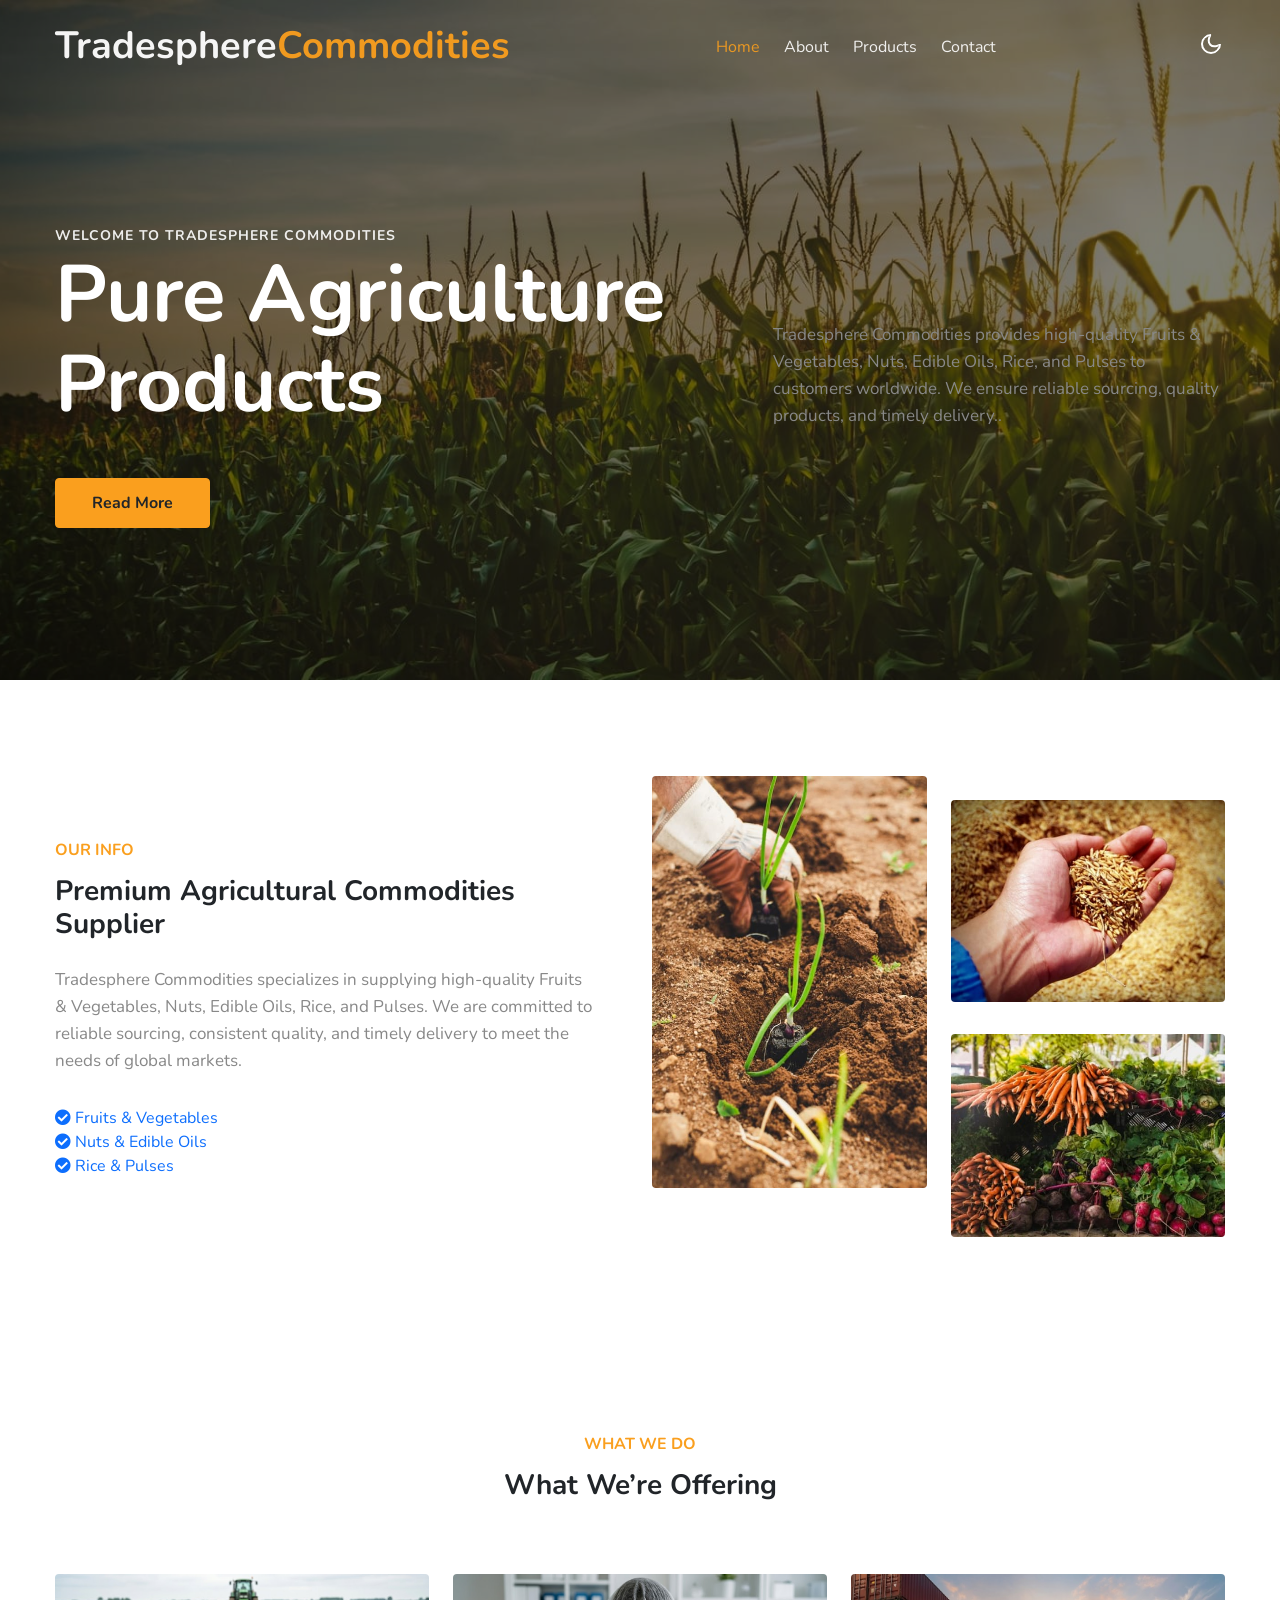
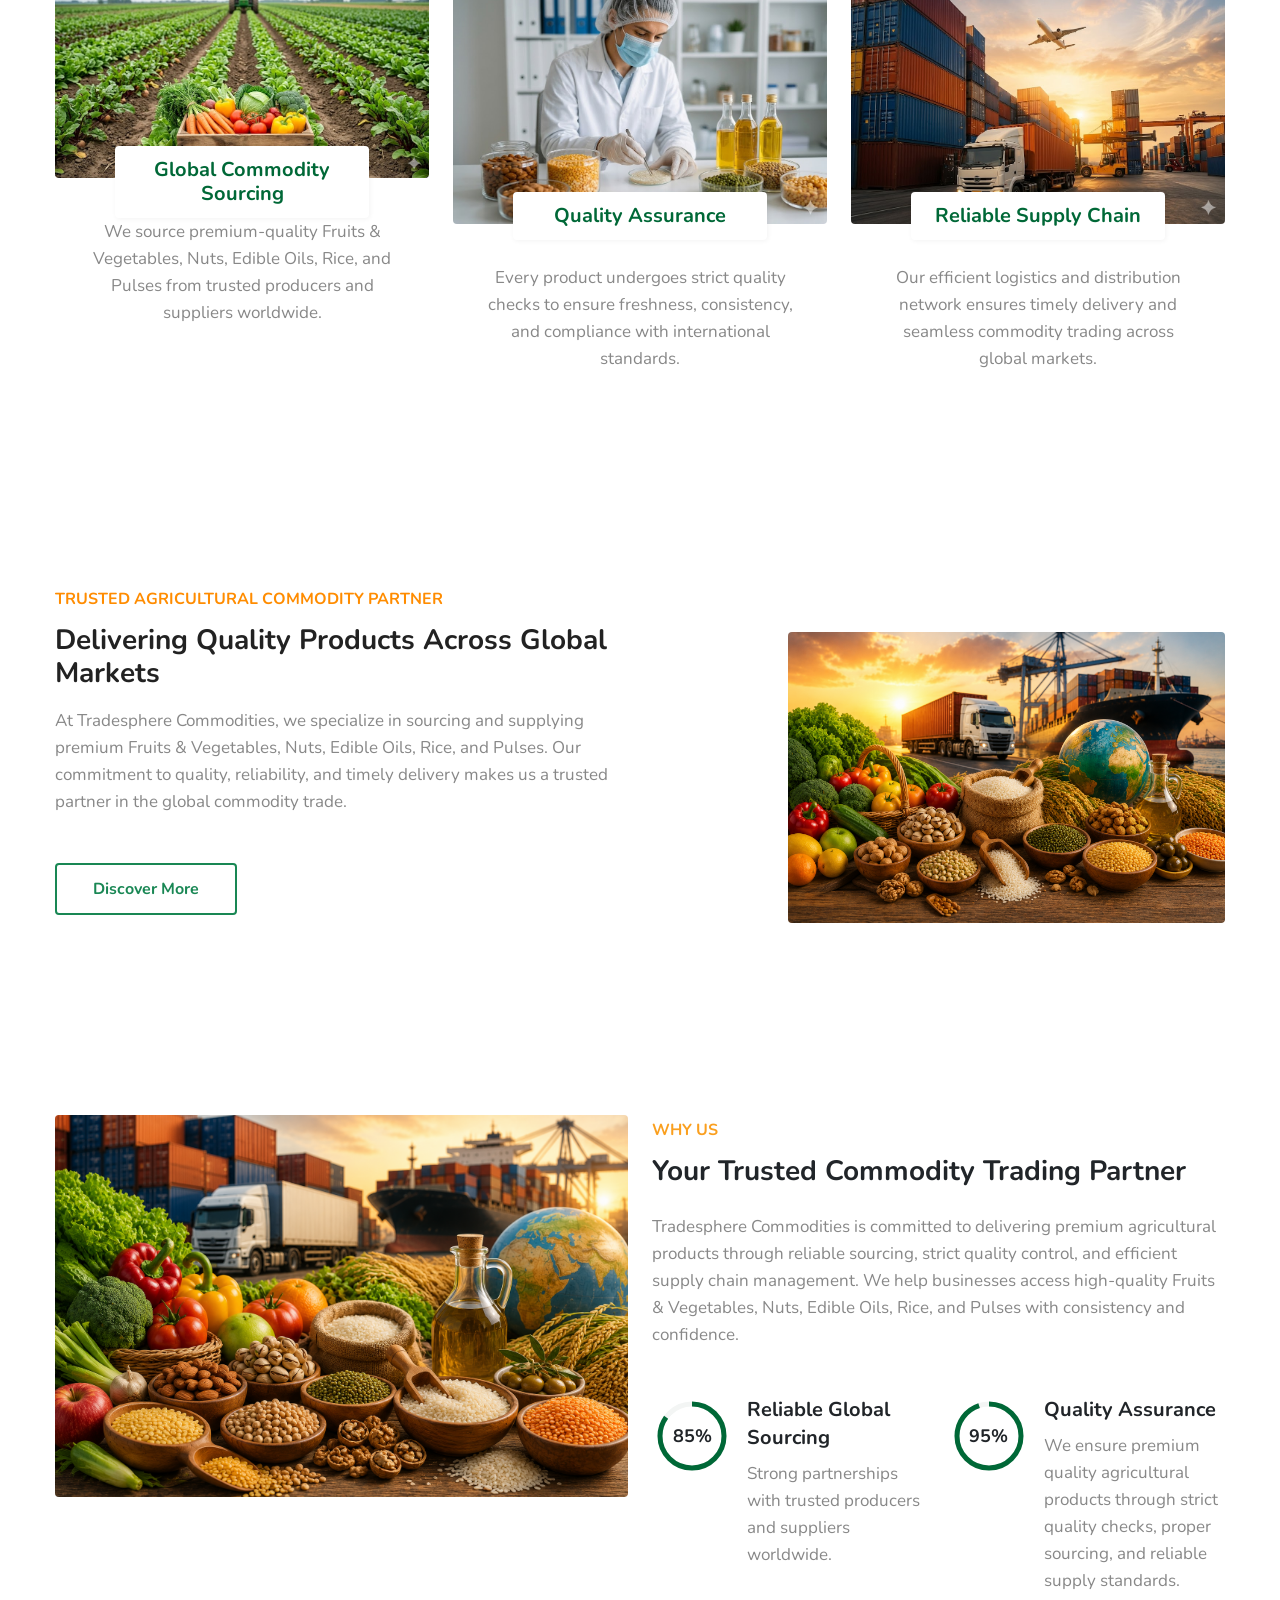
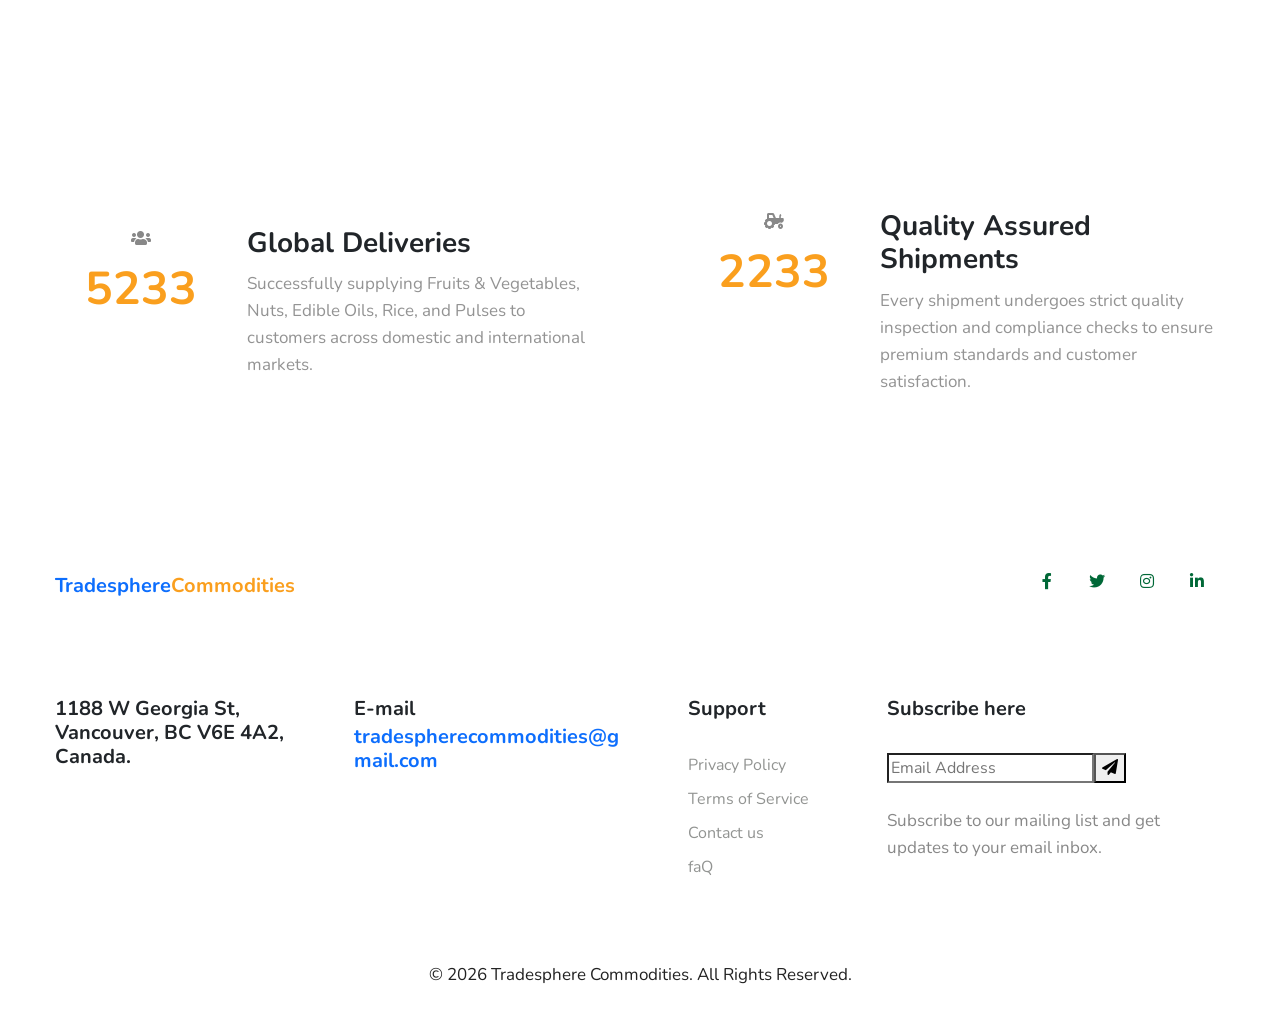
<file: index.html>
<!doctype html>
<html lang="en">

<head>
    <!-- Required meta tags -->
    <meta charset="utf-8">
    <meta name="viewport" content="width=device-width, initial-scale=1, shrink-to-fit=no">
    <title>Tradesphere Commodities | Fruits, Vegetables, Rice, Pulses, Oils & Nuts Supplier </title>
    <!-- google fonts -->
    <link href="//fonts.googleapis.com/css2?family=Nunito:ital,wght@0,400;0,600;0,700;0,800;1,400&display=swap" rel="stylesheet">
    <!-- Template CSS -->
    <link rel="stylesheet" href="assets/css/style-starter.css">
</head>

<body>
    <!--/Header-->
    <header id="site-header" class="fixed-top">
        <div class="container">
            <nav class="navbar navbar-expand-lg navbar-light stroke">
                <h1><a class="navbar-brand" href="index.html">
                        Tradesphere<span class="sub-color">Commodities</span>
                    </a></h1>
                <button class="navbar-toggler collapsed" type="button" data-bs-toggle="collapse" data-bs-target="#navbarScroll" aria-controls="navbarScroll" aria-expanded="false" aria-label="Toggle navigation">
                    <span class="navbar-toggler-icon fa icon-expand fa-bars"></span>
                    <span class="navbar-toggler-icon fa icon-close fa-times"></span>
                </button>
                <div class="collapse navbar-collapse" id="navbarScroll">
                    <ul class="navbar-nav mx-lg-auto my-2 my-lg-0 navbar-nav-scroll">
                        <li class="nav-item">
                            <a class="nav-link active" aria-current="page" href="index.html">Home</a>
                        </li>
                        <li class="nav-item">
                            <a class="nav-link" href="about.html">About</a>
                        </li>
                        <li class="nav-item">
                            <a class="nav-link" href="services.html">Products</a>
                        </li>
                       
                        <li class="nav-item">
                            <a class="nav-link" href="contact.html">Contact</a>
                        </li>
                    </ul>
                    <!-- <form action="#" method="GET" class="d-flex search-header">
                        <input class="form-control me-2" type="search" placeholder="Search here..." aria-label="Search" required>
                        <button class="btn btn-style btn-secondary me-lg-3" type="submit">Search</button>
                    </form> -->
                </div>
                <!-- toggle switch for light and dark theme -->
                <div class="mobile-position">
                    <nav class="navigation">
                        <div class="theme-switch-wrapper">
                            <label class="theme-switch" for="checkbox">
                                <input type="checkbox" id="checkbox">
                                <div class="mode-container">
                                    <i class="gg-sun"></i>
                                    <i class="gg-moon"></i>
                                </div>
                            </label>
                        </div>
                    </nav>
                </div>
                <!-- //toggle switch for light and dark theme -->
            </nav>
        </div>
    </header>
    <!--//Header-->
    <!--/Banner-Start-->
    <section class="banner-19">
        <div class="banner-layer">
            <div class="main-content-top">
                <div class="container">
                    <div class="main-content">
                        <div class="Abanner-left">
                            <!-- if logo is image enable this   
                        <a class="logo" href="index.html">
                            <img src="image-path" alt="Your logo" title="Your logo" style="height:35px;" />
                        </a> -->
                            <h6>Welcome to Tradesphere Commodities</h6>
                            <h4>Pure Agriculture Products </h4>

                            <a href="about.html" class="btn btn-style btn-secondary mt-md-5 mt-4">Read More</a>
                        </div>
                        <div class="Abanner-right">
                            <p>Tradesphere Commodities provides high-quality Fruits & Vegetables, Nuts, Edible Oils, Rice, and Pulses to customers worldwide. We ensure reliable sourcing, quality products, and timely delivery..</p>
                        </div>
                    </div>
                </div>
            </div>
        </div>
    </section>
    <!--//Banner-End-->
    <!--/About-section-->
    <section class="A-about-6 py-5" id="about">
        <div class="container py-lg-5 py-md-3">
            <div class="row align-items-center">
                <div class="col-lg-6 pe-lg-5">
                    <h6 class="title-subw3hny">Our Info</h6>
                    <h3 class="title-A">Premium Agricultural Commodities Supplier</h3>
                    <p class="mt-md-4 mt-3">Tradesphere Commodities specializes in supplying high-quality Fruits & Vegetables, Nuts, Edible Oils, Rice, and Pulses. We are committed to reliable sourcing, consistent quality, and timely delivery to meet the needs of global markets. </p>
                    <ul class="service-list pt-lg-2 mt-4">

                        <li class="service-link"><a href="./services.html"><span class="fa fa-check-circle"></span> Fruits & Vegetables</a></li>
                        <li class="service-link"><a href="./services.html"><span class="fa fa-check-circle"></span> Nuts & Edible Oils</a></li>
                        <li class="service-link"><a href="./services.html"><span class="fa fa-check-circle"></span> Rice & Pulses</a></li>
                    </ul>
                </div>
                <div class="HomeAboutImages col-lg-6 mt-lg-0 mt-5">
                    <div class="row position-relative">
                        <div class="col-6">
                            <img src="assets/images/a1.jpg" alt="" class="radius-image img-fluid">
                        </div>
                        <div class="col-6 mt-4">
                            <img src="assets/images/a2.jpg" alt="" class="radius-image img-fluid mb-md-3 mb-2">
                            <img src="assets/images/a3.jpg" alt="" class="radius-image img-fluid mt-md-3">
                        </div>
                    </div>
                </div>
            </div>
        </div>
    </section>
    <!--//About-section-->
    <!--/A-grids-3hny-->
    <section class="A-grids-3hny py-5" id="grids1">
        <div class="container py-lg-5 py-md-3">
            <div class="wthree-header-section text-center">
                <h6 class="title-subw3hny">What We Do</h6>
                <h3 class="title-A mb-4">What We’re Offering</h3>
            </div>
            <div class="grids-of-3 row text-center">
                <div class="col-lg-4 col-md-6 mt-5">
                    <div class="grids3-info">
                        <a href="#service" class="d-block zoom"><img src="assets/images/t3.jpeg" alt="" class="img-fluid radius-image"></a>
                        <div class="grids-of-3-saas-info">
                            <h5><a href="#service" class="title">Global Commodity Sourcing</a></h5>
                            <p class="saas-para"> We source premium-quality Fruits & Vegetables, Nuts, Edible Oils, Rice, and Pulses from trusted producers and suppliers worldwide.    </p>
                        </div>
                    </div>
                </div>
                <div class="col-lg-4 col-md-6 mt-5">
                    <div class="grids3-info">
                        <a href="#service" class="d-block zoom"><img src="assets/images/t1.jpeg" alt="" class="img-fluid radius-image"></a>
                        <div class="grids-of-3-saas-info">
                            <h5><a href="#service" class="title">Quality Assurance</a></h5>
                            <p class="saas-para"> Every product undergoes strict quality checks to ensure freshness, consistency, and compliance with international standards.</p>
                        </div>
                    </div>
                </div>
                <div class="col-lg-4 col-md-6 mt-5">
                    <div class="grids3-info">
                        <a href="#service" class="d-block zoom"><img src="assets/images/t2.jpeg" alt="" class="img-fluid radius-image"></a>
                        <div class="grids-of-3-saas-info">
                            <h5><a href="#service" class="title">Reliable Supply Chain</a></h5>
                            <p class="saas-para"> Our efficient logistics and distribution network ensures timely delivery and seamless commodity trading across global markets.</p>
                        </div>
                    </div>
                </div>
            </div>
        </div>
    </section>
    <!--//A-grids-3hny-->
   
    <!-- /home-page-video-popup-->
    <section class="A-index5 py-5" id="about">
        <div class="new-block py-md-5 py-3">
            <div class="container">
                <div class="row middle-section align-self">
                    <div class="col-lg-7 video-info pe-lg-5">
                        <div class="title-content text-left">
                            <h6 class="title-subw3hny">Trusted Agricultural Commodity Partner</h6>
                            <h3 class="title-A two pe-lg-5">Delivering Quality Products Across Global Markets </h3>
                            <p class="mt-3 pe-lg-5">At Tradesphere Commodities, we specialize in sourcing and supplying premium Fruits & Vegetables, Nuts, Edible Oils, Rice, and Pulses. Our commitment to quality, reliability, and timely delivery makes us a trusted partner in the global commodity trade.</p>
                            <a href="contact.html" class="btn btn-style btn-outline-light mt-sm-5 mt-4">Discover More</a>
                        </div>
                    </div>
                    <div class="col-lg-5 history-info mt-5 ps-lg-5 align-self">
    <div class="position-relative mt-lg-0 mt-5 pt-lg-0 pt-5 pb-lg-0 pb-5">
        <img src="assets/images/t4.png"
             alt="Tradesphere Commodities"
             class="img-fluid radius-image">
    </div>
</div>
                   
                </div>
            </div>
        </div>
    </section>
    <!-- //home-page-video-popup-->
    <!--/A-circles-->
    <section class="A-circles py-5" id="circles">
        <div class="container py-md-5 py-2">
            <!--/row-2-->
            <div class="row A-circles">
                <div class="col-lg-6 circles-left">
                    <img src="assets/images/a6.png" alt="" class="radius-image img-fluid">
                </div>
                <div class="col-lg-6 circles-right mt-lg-0 mt-5 align-self  position-relative">
                    <h6 class="title-subw3hny">Why Us</h6>
                    <h3 class="title-A mb-4">Your Trusted Commodity Trading Partner</h3>
                    <p class="mb-5">Tradesphere Commodities is committed to delivering premium agricultural products through reliable sourcing, strict quality control, and efficient supply chain management. We help businesses access high-quality Fruits & Vegetables, Nuts, Edible Oils, Rice, and Pulses with consistency and confidence.</p>
                    <div class="progress-circles-grids">
                        <div class="progress-circles">
                            <div class="progress-left">
                                <div class="circle1">
                                    <div id="progress" data-dimension="80" data-text="85%" data-fontsize="18" data-percent="85" data-fgcolor="#006837" data-bgcolor="#f3f5f4" data-width="10" data-bordersize="4" data-animationstep="2">
                                    </div>

                                </div>
                                <div class="progress-right">
                                    <h4>Reliable Global Sourcing</h4>
                                    <p class="mb-lg-5">Strong partnerships with trusted producers and suppliers worldwide.</p>
                                </div>
                            </div>

                        </div>
                        <div class="progress-circles">
                            <div class="progress-left">
                                <div class="circle1">
                                    <div id="progress1" data-dimension="80" data-text="95%" data-fontsize="18" data-percent="95" data-fgcolor="#006837" data-bgcolor="#f3f5f4" data-width="10" data-bordersize="4" data-animationstep="2">
                                    </div>
                                </div>
                                <div class="progress-right">
                                    <h4>Quality Assurance</h4>
                                    <p class="mb-lg-5">We ensure premium quality agricultural products through strict quality checks, proper sourcing, and reliable supply standards.</p>
                                </div>
                            </div>

                        </div>
                    </div>
                </div>
            </div>
            <!--//row-2-->
        </div>
    </section>
    <!--//circles-section-->
    <!--/testimonials-->
   <!--  <section class="A-testimonials" id="testimonials">
        grids 
        <div class="cusrtomer-layout py-5">
            <div class="container py-lg-4 py-md-3 py-2 pb-lg-0">
                <h5 class="title-subw3hny text-center mb-1">Happy Clients</h5>
                <h3 class="title-A two text-center mb-sm-5 mb-4">Reviews and Testimonials</h3>
           
                <div class="testimonial-width">
                    <div id="owl-demo1" class="owl-two owl-carousel owl-theme">
                        <div class="item">
                            <div class="testimonial-content">
                                <div class="testimonial">
                                    <i class="fas fa-quote-right"></i>
                                    <blockquote>
                                        <q>Lorem ipsum dolor sit amet elit. Velit beatae
                                            laudantium voluptate rem ullam dolore nisi voluptatibus esse quasi,
                                            doloribus tempora.
                                            Dolores molestias adipisci dolo amet!. Lorem ipsum dolor sit amet
                                            consectetur
                                            adipisicing elit. Esse architecto est ea sunt eligendi cum?</q>
                                    </blockquote>
                                    <div class="testi-des">
                                        <div class="test-img"><img src="assets/images/team1.jpg" class="img-fluid" alt="client-img">
                                        </div>
                                        <div class="peopl align-self">
                                            <h3>John wilson</h3>
                                            <p class="indentity">Example City</p>
                                        </div>
                                    </div>
                                </div>
                            </div>
                        </div>
     
                    </div>
                </div>
            </div>
           
        </div>
    </section> --> 
    <!-- //testimonials -->
    <!--/home-stats-->
    <section class="A-stats-main py-5" id="stats">
        <div class="container py-lg-4">
            <div class="row stats-con">
                <div class="col-lg-6 stats-content-left pe-lg-5">
                    <div class="stats_info counter_grid1 text-left">
                        <div class="icon stat-icon">
                            <span class="fas fa-users"></span>
                            <p class="counter">5233</p>
                        </div>
                        <div class="stat-icon-des text-left">

                            <h3 class="title-A">

                                Global Deliveries
                            </h3>
                            <p class="para-stat">Successfully supplying Fruits & Vegetables, Nuts, Edible Oils, Rice, and Pulses to customers across domestic and international markets.</p>
                        </div>
                    </div>
                </div>
                <div class="col-lg-6 stats-content-left ps-lg-5 mt-lg-0 mt-md-5 mt-4">
                    <div class="stats_info counter_grid1 text-left">
                        <div class="icon stat-icon">
                            <span class="fas fa-tractor"></span>
                            <p class="counter">2233</p>
                        </div>
                        <div class="stat-icon-des text-left">
                            <h3 class="title-A">
                                Quality Assured Shipments</h3>
                            <p class="para-stat">Every shipment undergoes strict quality inspection and compliance checks to ensure premium standards and customer satisfaction.</p>
                        </div>
                    </div>
                </div>
            </div>
        </div>
    </section>
    <!--//home-stats-->
    <!--/footer-->
    <footer class="A-footer-29-main">
        <div class="footer-29-A py-5">
            <div class="container pt-md-5">
                <div class="A-footer-text-style">
                    <div class="footer-list-cont d-sm-flex align-items-center justify-content-between mb-5">

                        <h2 class="Aogo"><a class="navbar-brand" href="index.html">
                                Tradesphere<span class="sub-color">Commodities</span>
                            </a></h2>
                        <div class="main-social-footer-29">
                            <ul>
                                <li class="w3follow mt-sm-0 mt-4">Follows On : </li>
                                <li><a href="#facebook" class="facebook"><i class="fab fa-facebook-f"></i></a></li>
                                <li><a href="#twitter" class="twitter"><i class="fab fa-twitter"></i></a></li>
                                <li><a href="#instagram" class="instagram"><i class="fab fa-instagram"></i></a></li>
                                <li><a href="#linkedin" class="linkedin"><i class="fab fa-linkedin-in"></i></a></li>
                            </ul>

                        </div>
                    </div>
                </div>
                <div class="row footer-top-29 pt-lg-5 pt-sm-4">
                    <div class="col-lg-3 col-sm-6">
                        <div class="address-grid">
                            <h5>1188 W Georgia St, Vancouver, BC V6E 4A2,  <br>Canada.</h5>
                            <!-- <p class="mt-4">Lorem ipsum dolor sit amet, consectetur adipiscing elit, sed do eiusmod tempor </p> -->

                        </div>
                    </div>
                    <div class="col-lg-3 col-sm-6 mt-sm-0 mt-4 ">
                       <!--   <div class="address-grid">
                            <h5>Phone</h5>
                            <h5 class="phone-number-text mt-2"><a href="tel:+1 (XXX) XXX-XXXX">+1 (XXX) XXX-XXXX</a></h5>
                        </div> -->
                        <div class="address-grid mt-sm-5 mt-4">
                            <h5>E-mail</h5>
                            <h5 class="email-cont-text mt-1"> <a href="mailto:tradespherecommodities@gmail.com" class="mail">tradespherecommodities@gmail.com</a></h5>
                        </div>
                    </div>
                    <div class="col-lg-2 col-md-6 col-sm-5 footer-list-menu ps-lg-5 mt-lg-0 mt-sm-5 mt-4">
                        <div class="address-grid">
                            <h5 class="mb-4 pb-lg-2">Support</h5>
                            <ul>
                                <li><a href="#privacy">Privacy Policy</a></li>
                                <li><a href="#terms"> Terms of Service</a></li>
                                <li><a href="contact.html">Contact us</a></li>
                                <li><a href="#faq">faQ</a></li>
                            </ul>
                        </div>
                    </div>
                    <div class="address-grid col-lg-4 col-md-6 col-sm-7 ps-lg-5 mt-lg-0 mt-sm-5 mt-4 A-footer-16-main">
                        <h5>Subscribe here</h5>
                        <form action="#" class="subscribe d-flex mt-4 pt-lg-2 mb-4" method="post">
                            <input type="email" name="email" placeholder="Email Address" required="">
                            <button><span class="fa fa-paper-plane" aria-hidden="true"></span></button>
                        </form>
                        <p>Subscribe to our mailing list and get updates to your email inbox.</p>
                    </div>
                </div>
                <!-- copyright -->
                <div class="A-copyright text-center mt-lg-5 mt-sm-4 pt-md-4 pt-3">
                    <p class="copy-footer-29">
    &copy; 2026 Tradesphere Commodities. All Rights Reserved. <!--|
    Managed by
    <a href="https://www.bridgetoglobal.com" target="_blank" rel="noopener noreferrer">
        Bridge To Global
    </a>-->
</p>
                </div>
            </div>
        </div>
    </footer>
    <!-- //footer -->

    <!-- Js scripts -->
    <!-- move top -->
    <button onclick="topFunction()" id="movetop" title="Go to top">
        <span class="fas fa-long-arrow-alt-up" aria-hidden="true"></span>
    </button>
    <script>
        // When the user scrolls down 20px from the top of the document, show the button
        window.onscroll = function() {
            scrollFunction()
        };

        function scrollFunction() {
            if (document.body.scrollTop > 20 || document.documentElement.scrollTop > 20) {
                document.getElementById("movetop").style.display = "block";
            } else {
                document.getElementById("movetop").style.display = "none";
            }
        }

        // When the user clicks on the button, scroll to the top of the document
        function topFunction() {
            document.body.scrollTop = 0;
            document.documentElement.scrollTop = 0;
        }

    </script>
    <!-- //move top -->

    <!-- Template JavaScript -->
    <script src="assets/js/jquery-3.3.1.min.js"></script>
    <script src="assets/js/theme-change.js"></script>
    <script src="assets/js/circles.js"></script>

    <!-- MENU-JS -->
    <script>
        $(window).on("scroll", function() {
            var scroll = $(window).scrollTop();

            if (scroll >= 80) {
                $("#site-header").addClass("nav-fixed");
            } else {
                $("#site-header").removeClass("nav-fixed");
            }
        });

        //Main navigation Active Class Add Remove
        $(".navbar-toggler").on("click", function() {
            $("header").toggleClass("active");
        });
        $(document).on("ready", function() {
            if ($(window).width() > 991) {
                $("header").removeClass("active");
            }
            $(window).on("resize", function() {
                if ($(window).width() > 991) {
                    $("header").removeClass("active");
                }
            });
        });

    </script>
    <!-- //MENU-JS -->

    <!-- disable body scroll which navbar is in active -->
    <script>
        $(function() {
            $('.navbar-toggler').click(function() {
                $('body').toggleClass('noscroll');
            })
        });

    </script>
    <!-- //disable body scroll which navbar is in active -->
    <!-- //bootstrap -->
    <script src="assets/js/bootstrap.min.js"></script>

</body>

</html>
</file>
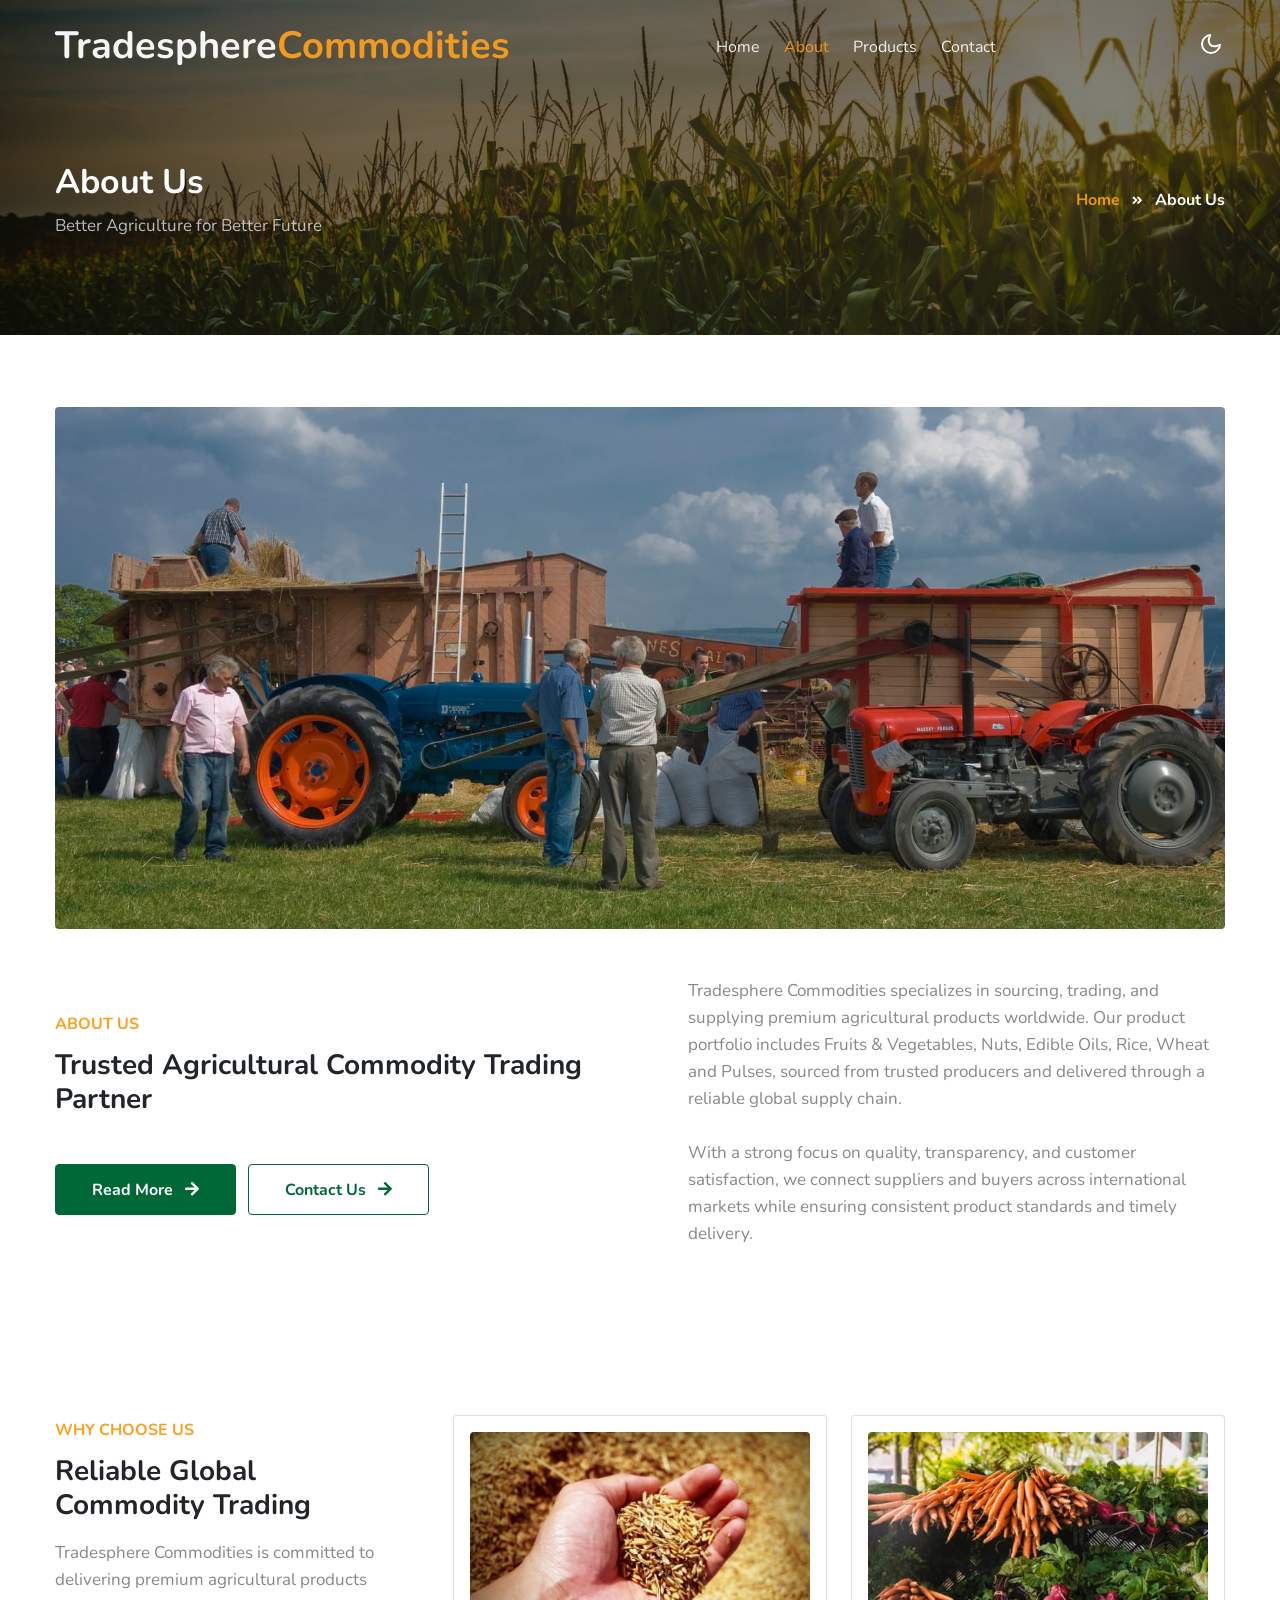
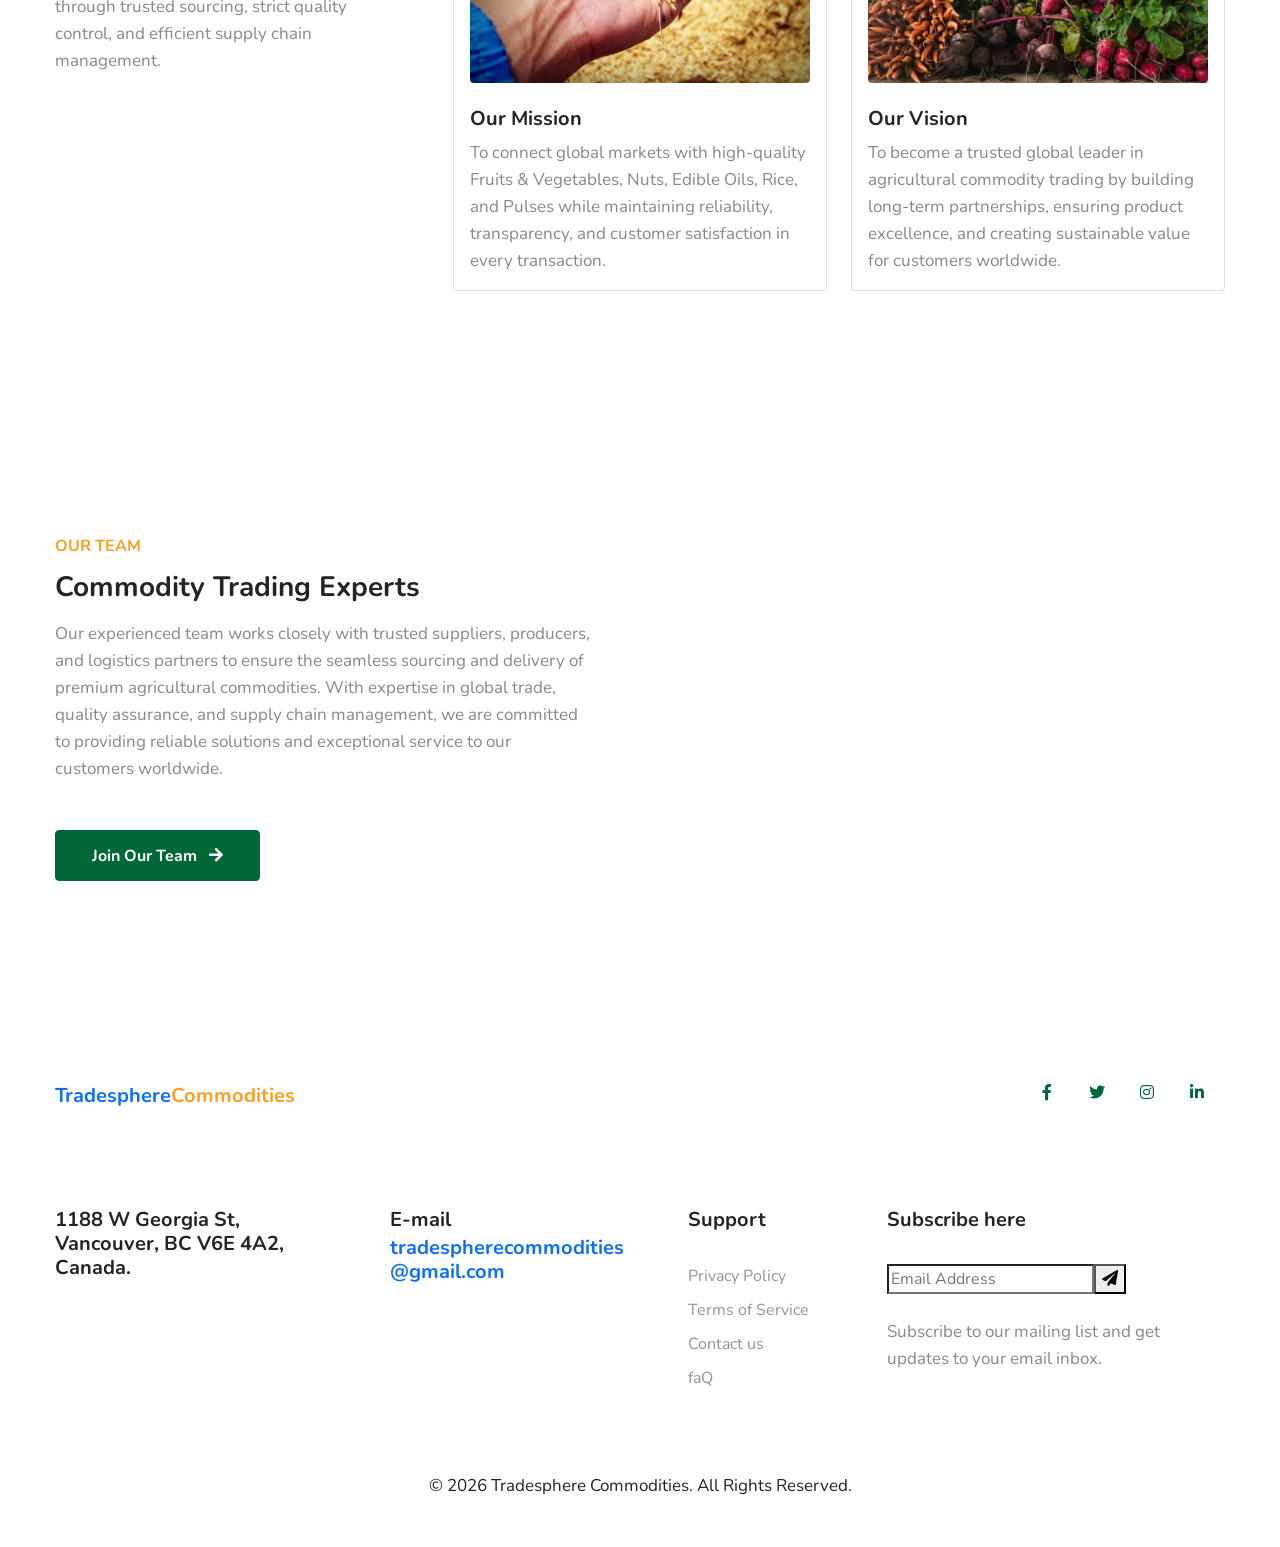
<file: about.html>
<!doctype html>
<html lang="en">

<head>
    <!-- Required meta tags -->
    <meta charset="utf-8">
    <meta name="viewport" content="width=device-width, initial-scale=1, shrink-to-fit=no">
    <title>Tradesphere Commodities - Agriculture Category Bootstrap Responsive Template | About :: W3layouts </title>
    <!-- google fonts -->
    <link href="//fonts.googleapis.com/css2?family=Nunito:ital,wght@0,400;0,600;0,700;0,800;1,400&display=swap" rel="stylesheet">
    <!-- Template CSS -->
    <link rel="stylesheet" href="assets/css/style-starter.css">
</head>

<body>
    <!--/Header-->
    <header id="site-header" class="fixed-top">
        <div class="container">
            <nav class="navbar navbar-expand-lg navbar-light stroke">
                <h1><a class="navbar-brand" href="index.html">
                        Tradesphere<span class="sub-color">Commodities</span>
                    </a></h1>
                <button class="navbar-toggler collapsed" type="button" data-bs-toggle="collapse" data-bs-target="#navbarScroll" aria-controls="navbarScroll" aria-expanded="false" aria-label="Toggle navigation">
                    <span class="navbar-toggler-icon fa icon-expand fa-bars"></span>
                    <span class="navbar-toggler-icon fa icon-close fa-times"></span>
                </button>
                <div class="collapse navbar-collapse" id="navbarScroll">
                    <ul class="navbar-nav mx-lg-auto my-2 my-lg-0 navbar-nav-scroll">
                        <li class="nav-item">
                            <a class="nav-link" aria-current="page" href="index.html">Home</a>
                        </li>
                        <li class="nav-item">
                            <a class="nav-link active" href="about.html">About</a>
                        </li>
                        <li class="nav-item">
                            <a class="nav-link" href="services.html">Products</a>
                        </li>
                        
                        <li class="nav-item">
                            <a class="nav-link" href="contact.html">Contact</a>
                        </li>
                    </ul>
                    <!-- <form action="#" method="GET" class="d-flex search-header">
                        <input class="form-control me-2" type="search" placeholder="Search here..." aria-label="Search" required>
                        <button class="btn btn-style btn-secondary me-lg-3" type="submit">Search</button>
                    </form> -->
                </div>
                <!-- toggle switch for light and dark theme -->
                <div class="mobile-position">
                    <nav class="navigation">
                        <div class="theme-switch-wrapper">
                            <label class="theme-switch" for="checkbox">
                                <input type="checkbox" id="checkbox">
                                <div class="mode-container">
                                    <i class="gg-sun"></i>
                                    <i class="gg-moon"></i>
                                </div>
                            </label>
                        </div>
                    </nav>
                </div>
                <!-- //toggle switch for light and dark theme -->
            </nav>
        </div>
    </header>
    <!--//Header-->
    <!--/inner-page-->
    <div class="inner-banner py-5">
        <section class="A-breadcrumb text-left py-sm-5 ">
            <div class="container">
                <div class="w3breadcrumb-gids">
                    <div class="w3breadcrumb-left text-left">
                        <h2 class="inner-w3-title">
                            About Us </h2>
                        <p class="inner-page-para mt-2">
                            Better Agriculture
                            for Better Future</p>
                    </div>
                    <div class="w3breadcrumb-right">
                        <ul class="breadcrumbs-custom-path">
                            <li><a href="index.html">Home</a></li>
                            <li class="active"><span class="fas fa-angle-double-right mx-2"></span> About Us</li>
                        </ul>
                    </div>
                </div>

            </div>
        </section>
    </div>
    <!--//inner-page-->
    <!--/ab-->
    <section class="A-banner-agency py-5" id="work">
        <div class="midd-w3 py-md-4">
            <div class="container">
                <div class="about-img-top mb-lg-5 mb-4">
                    <img src="assets/images/banner2.jpg" alt="" class="img-fluid radius-image">
                </div>
                <div class="row">
                    <div class="col-lg-6 banner-content align-self">
                        <h6 class="title-subw3hny">About Us</h6>
                        <h3 class="title-A">Trusted Agricultural Commodity Trading Partner</h3>
                        <div class="w3banner-content-btns">
                            <a href="about.html" class="btn btn-style btn-primary mt-lg-5 mt-4 me-2">Read More <i class="fas fa-arrow-right ms-2"></i></a>
                            <a href="contact.html" class="btn btn-style btn-outline-dark mt-lg-5 mt-4">Contact Us <i class="fas fa-arrow-right ms-2"></i></a>
                        </div>
                    </div>
                    <div class="col-lg-6 text-left ps-lg-5 mt-lg-0 mt-md-5 mt-4">
                        <p>Tradesphere Commodities specializes in sourcing, trading, and supplying premium agricultural products worldwide. Our product portfolio includes Fruits & Vegetables, Nuts, Edible Oils, Rice, Wheat and Pulses, sourced from trusted producers and delivered through a reliable global supply chain.
<br> <br>
With a strong focus on quality, transparency, and customer satisfaction, we connect suppliers and buyers across international markets while ensuring consistent product standards and timely delivery.</p>
                    </div>
                </div>
            </div>
        </div>
    </section>
    <!--//ab-->
    <section class="A-blog-se-3 py-5" id="ab-grids">
        <div class="container">
            <div class="inner-sec-As py-lg-5 py-md-4 py-2">
                <!--/services-grids-->
                <div class="row blog-sec">
                    <div class="col-lg-4 manager-img mb-lg-0 mb-md-5 mb-4 pe-lg-5">
                        <h6 class="title-subw3hny">Why Choose Us</h6>
                        <h3 class="title-A">Reliable Global Commodity Trading</h3>
                        <p class="card-text mt-3">
                            Tradesphere Commodities is committed to delivering premium agricultural products through trusted sourcing, strict quality control, and efficient supply chain management.
                        </p>
                      <!--  <a href="tel:+00-XXX-XXX-XX" class="btn btn-style btn-primary mt-lg-5 mt-4"><span class="fas fa-phone-alt" aria-hidden="true"></span> +00-XXX-XXX-XX</a>
-->

                    </div>
                    <div class="col-lg-4 col-md-6 about-in blog-grid-info text-left">
                        <div class="card img">
                            <div class="card-body img">
                                <a href="#" class="d-block zoom radius-image"><img src="assets/images/a2.jpg" alt="" class="img-fluid radius-image"></a>
                                <div class="blog-des mt-4">
                                    <h5 class="card-title mt-4">Our Mission</h5>
                                    <p class="card-text">To connect global markets with high-quality Fruits & Vegetables, Nuts, Edible Oils, Rice, and Pulses while maintaining reliability, transparency, and customer satisfaction in every transaction.
                                    </p>
                                </div>
                            </div>
                        </div>
                    </div>
                    <div class="col-lg-4 col-md-6 about-in blog-grid-info text-left mt-md-0 mt-5">
                        <div class="card img">
                            <div class="card-body img">
                                <a href="#" class="d-block zoom radius-image"><img src="assets/images/a3.jpg" alt="" class="img-fluid radius-image"></a>
                                <div class="blog-des mt-3">
                                    <h5 class="card-title mt-4">Our Vision</h5>
                                    <p class="card-text">To become a trusted global leader in agricultural commodity trading by building long-term partnerships, ensuring product excellence, and creating sustainable value for customers worldwide.
                                    </p>
                                </div>
                            </div>
                        </div>
                    </div>
                </div>
            </div>
        </div>
    </section>

    <!-- team -->
    <section class="A-team py-5" id="A-team">
        <div class="container py-md-5">
            <div class="row text-left">
                <div class="col-md-6 mt-md-5 pe-lg-5">
                    <div class="title-content text-left">
                        <h6 class="title-subw3hny">Our Team</h6>
                        <h3 class="title-A mb-3">Commodity Trading Experts</h3>
                        <p>Our experienced team works closely with trusted suppliers, producers, and logistics partners to ensure the seamless sourcing and delivery of premium agricultural commodities. With expertise in global trade, quality assurance, and supply chain management, we are committed to providing reliable solutions and exceptional service to our customers worldwide.</p>
                        <a class="btn btn-style btn-primary mt-md-5 mt-4" href="#"> Join Our Team <span class="fas fa-arrow-right ms-2"></span></a>
                    </div>
                </div>
               <!-- <div class="col-md-3 col-6 mt-5">
                    <div class="team-grids text-center">
                        <img src="assets/images/team5.jpg" class="img-fluid" alt="">
                        <div class="team-info">
                            <div class="caption">
                                <div class="social-icons-section text-center">
                                    <a class="fac" href="#url">
                                        <i class="fab fa-facebook-f"></i>
                                    </a>
                                    <a class="twitter" href="#url">
                                        <i class="fab fa-twitter"></i>
                                    </a>
                                </div>
                            </div>
                        </div>
                    </div>
                    <h4>John Harris</h4>
                    <h6>Description</h6>
                </div>
                <div class="col-md-3 col-6 mt-5">
                    <div class="team-grids text-center">
                        <img src="assets/images/team6.jpg" class="img-fluid" alt="">
                        <div class="team-info">
                            <div class="caption">
                                <div class="social-icons-section text-center">
                                    <a class="fac" href="#url">
                                        <i class="fab fa-facebook-f"></i>
                                    </a>
                                    <a class="twitter" href="#url">
                                        <i class="fab fa-twitter"></i>
                                    </a>
                                </div>
                            </div>
                        </div>
                    </div>
                    <h4>Scott Colon</h4>
                    <h6>Description</h6>
                </div> 
                -->
                <!-- <div class="col-md-3 col-6 mt-5">
                    <div class="team-grids text-center">
                        <img src="assets/images/team1.jpg" class="img-fluid" alt="">
                        <div class="team-info">
                            <div class="caption">
                                <div class="social-icons-section text-center">
                                    <a class="fac" href="#url">
                                        <i class="fab fa-facebook-f"></i>
                                    </a>
                                    <a class="twitter" href="#url">
                                        <i class="fab fa-twitter"></i>
                                    </a>
                                </div>
                            </div>
                        </div>
                    </div>
                    <h4>John Doe</h4>
                    <h6>Description</h6>
                </div>
                <div class="col-md-3 col-6 mt-5">
                    <div class="team-grids text-center">
                        <img src="assets/images/team2.jpg" class="img-fluid" alt="">
                        <div class="team-info">
                            <div class="caption">
                                <div class="social-icons-section text-center">
                                    <a class="fac" href="#url">
                                        <i class="fab fa-facebook-f"></i>
                                    </a>
                                    <a class="twitter" href="#url">
                                        <i class="fab fa-twitter"></i>
                                    </a>
                                </div>
                            </div>
                        </div>
                    </div>
                    <h4>Alexander</h4>
                    <h6>Description</h6>
                </div>
                <div class="col-md-3 col-6 mt-5">
                    <div class="team-grids text-center">
                        <img src="assets/images/team3.jpg" class="img-fluid" alt="">
                        <div class="team-info">
                            <div class="caption">
                                <div class="social-icons-section text-center">
                                    <a class="fac" href="#url">
                                        <i class="fab fa-facebook-f"></i>
                                    </a>
                                    <a class="twitter" href="#url">
                                        <i class="fab fa-twitter"></i>
                                    </a>
                                </div>
                            </div>
                        </div>
                    </div>
                    <h4>Martin ker </h4>
                    <h6>Description</h6>
                </div>
                <div class="col-md-3 col-6 mt-5">
                    <div class="team-grids text-center">
                        <img src="assets/images/team4.jpg" class="img-fluid" alt="">
                        <div class="team-info">
                            <div class="caption">
                                <div class="social-icons-section text-center">
                                    <a class="fac" href="#url">
                                        <i class="fab fa-facebook-f"></i>
                                    </a>
                                    <a class="twitter" href="#url">
                                        <i class="fab fa-twitter"></i>
                                    </a>
                                </div>
                            </div>
                        </div>
                    </div>
                    <h4>Elizabeth </h4>
                    <h6>Description</h6>
                </div> -->
            </div>

        </div>
    </section>
    <!-- team -->
    <!--/footer-->
    <footer class="A-footer-29-main">
        <div class="footer-29-A py-5">
            <div class="container pt-md-5">
                <div class="A-footer-text-style">
                    <div class="footer-list-cont d-sm-flex align-items-center justify-content-between mb-5">

                        <h2 class="Aogo"><a class="navbar-brand" href="index.html">
                                Tradesphere<span class="sub-color">Commodities</span>
                            </a></h2>
                        <div class="main-social-footer-29">
                            <ul>
                                <li class="w3follow mt-sm-0 mt-4">Follows On : </li>
                                <li><a href="#facebook" class="facebook"><i class="fab fa-facebook-f"></i></a></li>
                                <li><a href="#twitter" class="twitter"><i class="fab fa-twitter"></i></a></li>
                                <li><a href="#instagram" class="instagram"><i class="fab fa-instagram"></i></a></li>
                                <li><a href="#linkedin" class="linkedin"><i class="fab fa-linkedin-in"></i></a></li>
                            </ul>

                        </div>
                    </div>
                </div>
                <div class="row footer-top-29 pt-lg-5 pt-sm-4">
                    <div class="col-lg-3 col-sm-6">
                        <div class="address-grid">
                            <h5>1188 W Georgia St, Vancouver, BC V6E 4A2,  <br>Canada.</h5>
                            <!-- <p class="mt-4">Lorem ipsum dolor sit amet, consectetur adipiscing elit, sed do eiusmod tempor </p> -->

                        </div>
                    </div>
                    <div class="col-lg-3 col-sm-6 mt-sm-0 mt-4 ps-lg-5">
                     <!--    <div class="address-grid">
                            <h5>Phone</h5>
                            <h5 class="phone-number-text mt-2"><a href="tel:+1 (XXX) XXX-XXXX">+1 (XXX) XXX-XXXX</a></h5>
                        </div>-->
                        <div class="address-grid mt-sm-5 mt-4">
                            <h5>E-mail</h5>
                            <h5 class="email-cont-text mt-1"> <a href="mailto:tradespherecommodities@gmail.com" class="mail">tradespherecommodities@gmail.com</a></h5>
                        </div>
                    </div>
                    <div class="col-lg-2 col-md-6 col-sm-5 footer-list-menu ps-lg-5 mt-lg-0 mt-sm-5 mt-4">
                        <div class="address-grid">
                            <h5 class="mb-4 pb-lg-2">Support</h5>
                            <ul>
                                <li><a href="#privacy">Privacy Policy</a></li>
                                <li><a href="#terms"> Terms of Service</a></li>
                                <li><a href="contact.html">Contact us</a></li>
                                <li><a href="#faq">faQ</a></li>
                            </ul>
                        </div>
                    </div>
                    <div class="address-grid col-lg-4 col-md-6 col-sm-7 ps-lg-5 mt-lg-0 mt-sm-5 mt-4 A-footer-16-main">
                        <h5>Subscribe here</h5>
                        <form action="#" class="subscribe d-flex mt-4 pt-lg-2 mb-4" method="post">
                            <input type="email" name="email" placeholder="Email Address" required="">
                            <button><span class="fa fa-paper-plane" aria-hidden="true"></span></button>
                        </form>
                        <p>Subscribe to our mailing list and get updates to your email inbox.</p>
                    </div>
                </div>
                <!-- copyright -->
                <div class="A-copyright text-center mt-lg-5 mt-sm-4 pt-md-4 pt-3">
                    <p class="copy-footer-29">
    &copy; 2026 Tradesphere Commodities. All Rights Reserved.  <!--|
    Managed by
    <a href="https://www.bridgetoglobal.com" target="_blank" rel="noopener noreferrer">
        Bridge To Global
    </a>-->
</p>
                </div>
            </div>
        </div>
    </footer>
    <!-- //footer -->

    <!-- Js scripts -->
    <!-- move top -->
    <button onclick="topFunction()" id="movetop" title="Go to top">
        <span class="fas fa-long-arrow-alt-up" aria-hidden="true"></span>
    </button>
    <script>
        // When the user scrolls down 20px from the top of the document, show the button
        window.onscroll = function() {
            scrollFunction()
        };

        function scrollFunction() {
            if (document.body.scrollTop > 20 || document.documentElement.scrollTop > 20) {
                document.getElementById("movetop").style.display = "block";
            } else {
                document.getElementById("movetop").style.display = "none";
            }
        }

        // When the user clicks on the button, scroll to the top of the document
        function topFunction() {
            document.body.scrollTop = 0;
            document.documentElement.scrollTop = 0;
        }

    </script>
    <!-- //move top -->

    <!-- Template JavaScript -->
    <script src="assets/js/jquery-3.3.1.min.js"></script>
    <script src="assets/js/theme-change.js"></script>
    <!--/slider-js-->
    <!-- MENU-JS -->
    <script>
        $(window).on("scroll", function() {
            var scroll = $(window).scrollTop();

            if (scroll >= 80) {
                $("#site-header").addClass("nav-fixed");
            } else {
                $("#site-header").removeClass("nav-fixed");
            }
        });

        //Main navigation Active Class Add Remove
        $(".navbar-toggler").on("click", function() {
            $("header").toggleClass("active");
        });
        $(document).on("ready", function() {
            if ($(window).width() > 991) {
                $("header").removeClass("active");
            }
            $(window).on("resize", function() {
                if ($(window).width() > 991) {
                    $("header").removeClass("active");
                }
            });
        });

    </script>
    <!-- //MENU-JS -->

    <!-- disable body scroll which navbar is in active -->
    <script>
        $(function() {
            $('.navbar-toggler').click(function() {
                $('body').toggleClass('noscroll');
            })
        });

    </script>
    <!-- //disable body scroll which navbar is in active -->
    <!-- //bootstrap -->
    <script src="assets/js/bootstrap.min.js"></script>

</body>

</html>
</file>
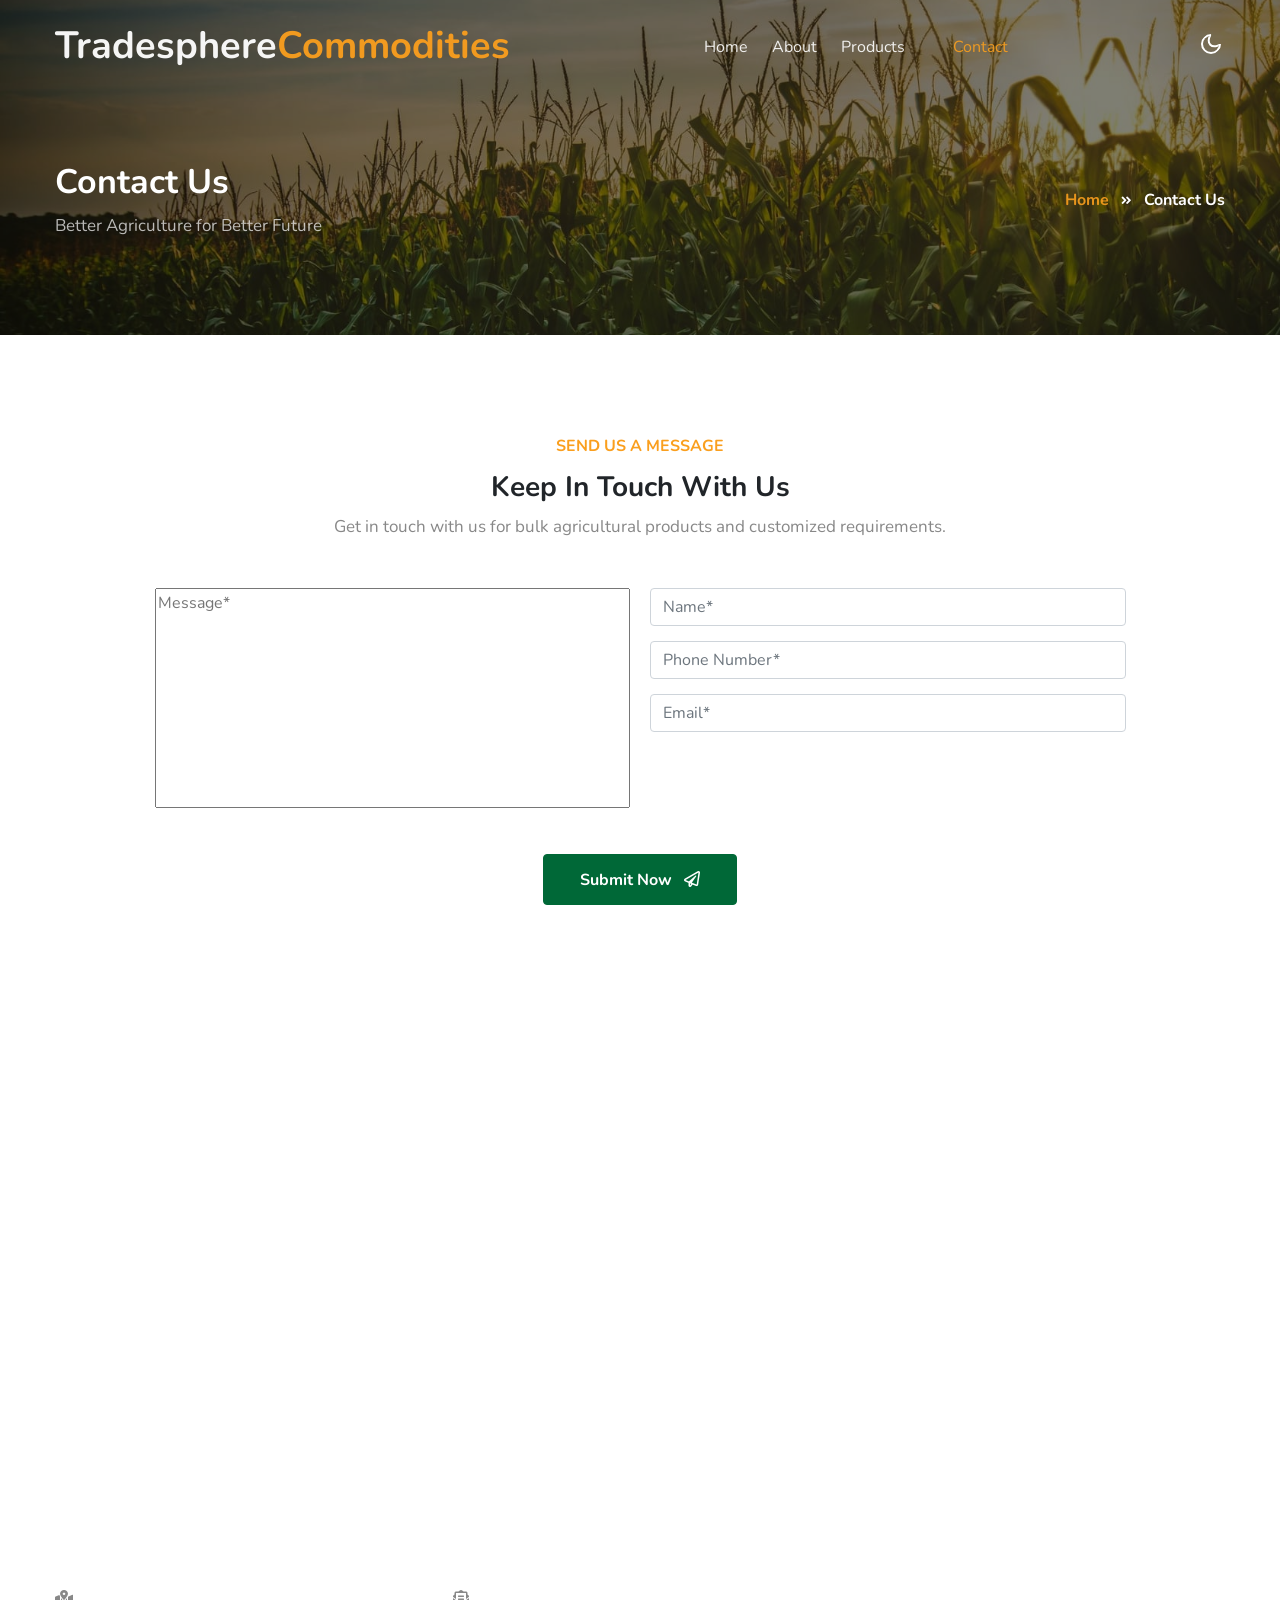
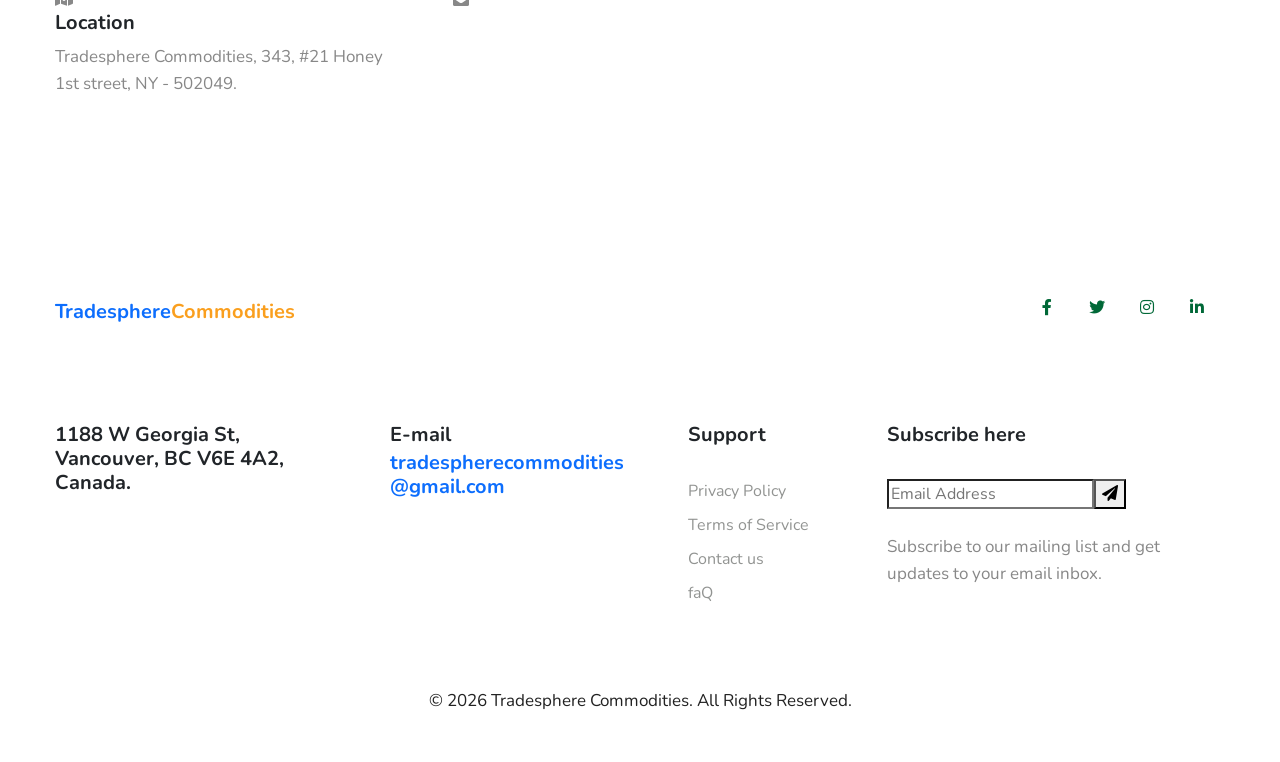
<file: contact.html>
<!doctype html>
<html lang="en">

<head>
    <!-- Required meta tags -->
    <meta charset="utf-8">
    <meta name="viewport" content="width=device-width, initial-scale=1, shrink-to-fit=no">
    <title>Tradesphere Commodities - Agriculture Category Bootstrap Responsive Template | Contact :: W3layouts </title>
    <!-- google fonts -->
    <link href="//fonts.googleapis.com/css2?family=Nunito:ital,wght@0,400;0,600;0,700;0,800;1,400&display=swap" rel="stylesheet">
    <!-- Template CSS -->
    <link rel="stylesheet" href="assets/css/style-starter.css">
</head>

<body>
    <!--/Header-->
    <header id="site-header" class="fixed-top">
        <div class="container">
            <nav class="navbar navbar-expand-lg navbar-light stroke">
                <h1><a class="navbar-brand" href="index.html">
                        Tradesphere<span class="sub-color">Commodities</span>
                    </a></h1>
                <button class="navbar-toggler collapsed" type="button" data-bs-toggle="collapse" data-bs-target="#navbarScroll" aria-controls="navbarScroll" aria-expanded="false" aria-label="Toggle navigation">
                    <span class="navbar-toggler-icon fa icon-expand fa-bars"></span>
                    <span class="navbar-toggler-icon fa icon-close fa-times"></span>
                </button>
                <div class="collapse navbar-collapse" id="navbarScroll">
                    <ul class="navbar-nav mx-lg-auto my-2 my-lg-0 navbar-nav-scroll">
                        <li class="nav-item">
                            <a class="nav-link" aria-current="page" href="index.html">Home</a>
                        </li>
                        <li class="nav-item">
                            <a class="nav-link" href="about.html">About</a>
                        </li>
                        <li class="nav-item">
                            <a class="nav-link" href="services.html">Products</a>
                        </li>
                        <li class="nav-item dropdown">
                       
                        <li class="nav-item">
                            <a class="nav-link active" href="contact.html">Contact</a>
                        </li>
                    </ul>
                    <!-- <form action="#" method="GET" class="d-flex search-header">
                        <input class="form-control me-2" type="search" placeholder="Search here..." aria-label="Search" required>
                        <button class="btn btn-style btn-secondary me-lg-3" type="submit">Search</button>
                    </form> -->
                </div>
                <!-- toggle switch for light and dark theme -->
                <div class="mobile-position">
                    <nav class="navigation">
                        <div class="theme-switch-wrapper">
                            <label class="theme-switch" for="checkbox">
                                <input type="checkbox" id="checkbox">
                                <div class="mode-container">
                                    <i class="gg-sun"></i>
                                    <i class="gg-moon"></i>
                                </div>
                            </label>
                        </div>
                    </nav>
                </div>
                <!-- //toggle switch for light and dark theme -->
            </nav>
        </div>
    </header>
    <!--//Header-->
    <!--/inner-page-->
    <div class="inner-banner py-5">
        <section class="A-breadcrumb text-left py-sm-5 ">
            <div class="container">
                <div class="w3breadcrumb-gids">
                    <div class="w3breadcrumb-left text-left">
                        <h2 class="inner-w3-title">
                            Contact Us </h2>
                        <p class="inner-page-para mt-2">
                            Better Agriculture
                            for Better Future </p>
                    </div>
                    <div class="w3breadcrumb-right">
                        <ul class="breadcrumbs-custom-path">
                            <li><a href="index.html">Home</a></li>
                            <li class="active"><span class="fas fa-angle-double-right mx-2"></span> Contact Us</li>
                        </ul>
                    </div>
                </div>

            </div>
        </section>
    </div>
    <!--//inner-page-->
    <!-- contact-form -->
<section class="A-contact-main py-5" id="contact">
    <div class="container py-md-5">
        <div class="title-content text-center mb-5">
            <h6 class="title-subw3hny">Send us a message</h6>
            <h3 class="title-A">Keep In Touch With Us</h3>
            <p class="text-para mt-2">
                Get in touch with us for bulk agricultural products and customized requirements.
            </p>
        </div>

        <div class="row justify-content-center">
            <div class="col-lg-10">
                <form action="#" method="post">
                    <div class="form-top">
                        <div class="form-top-righ">
                            <textarea name="Message" id="Message" placeholder="Message*" required></textarea>
                        </div>

                        <div class="form-top-left">
                            <input type="text" name="Name" placeholder="Name*" class="form-control" required>
                            <input type="tel" name="Phone" placeholder="Phone Number*" class="form-control" required>
                            <input type="email" name="Sender" placeholder="Email*" class="form-control" required>
                        </div>
                    </div>

                    <div class="text-center mt-4">
                        <button type="submit" class="btn btn-style btn-primary">
                            Submit Now <i class="far fa-paper-plane ms-2"></i>
                        </button>
                    </div>
                </form>
            </div>
        </div>
    </div>
</section>
    <!-- //contact-form -->
    <!-- contact map -->
    <section class="A-contact-main" id="contact">
        <div class="container">
            <div class="map pt-lg-3">
<iframe src="https://www.google.com/maps/embed?pb=!1m14!1m12!1m3!1d61378.69349933982!2d-123.13704409059297!3d49.29380435660701!2m3!1f0!2f0!3f0!3m2!1i1024!2i768!4f13.1!5e0!3m2!1sen!2sin!4v1780805989089!5m2!1sen!2sin" width="600" height="450" style="border:0;" allowfullscreen="" loading="lazy" referrerpolicy="no-referrer-when-downgrade"></iframe>        </div>
    </section>
    <!-- //contact map -->

    <!--/contact-->
    <section class="A-contact-main A-contact-info py-5" id="contact">
        <div class="midd-w3 py-md-5">
            <div class="container">
                <div class="row contact-infos pt-lg-4">
                    <div class="col-lg-4 col-md-6 pe-lg-5">
                        <div class="single-contact-infos">
                            <div class="icon-box"> <span class="fas fa-map-marked-alt"></span></div>
                            <div class="text-box">
                                <h3 class="mb-2">Location</h3>
                                <p>Tradesphere Commodities, 343, #21 Honey 1st street, NY - 502049.</p>
                            </div>
                        </div>
                    </div>
                    <div class="col-lg-4 col-md-6 mt-md-0 mt-4">
                        <div class="single-contact-infos">
                            <div class="icon-box"> <span class="fas fa-envelope-open-text"></span></div>
                           <!-- <div class="text-box">
                                <h3 class="mb-2">Phone Numbers</h3>
                                <p><a href="tel:+1 XXX-XX-XX-XXX">+1 XXX-XX-XX-XXX</a></p>
                                <p><a href="tel:+1 XXX-XX-XX-XXX">+1 XXX-XX-XX-XXX</a></p>
                            </div>-->
                        </div>
                    </div>
                 <!--   <div class="col-lg-4 col-md-6 mt-lg-0 mt-4">
                        <div class="single-contact-infos">
                            <div class="icon-box"> <span class="fas fa-blender-phone"></span></div>
                           <div class="text-box">
                                <h3 class="mb-2">Emails</h3>
                                <p> <a href="mailto:company@gmail.com">company@gmail.com</a></p>
                                <p> <a href="mailto:support@gmail.com">support@gmail.com</a></p>
                            </div>
                        </div>
                    </div>-->
                </div>
            </div>
        </div>
    </section>
    <!--//contact-->
    <!--/footer-->
    <footer class="A-footer-29-main">
        <div class="footer-29-A py-5">
            <div class="container pt-md-5">
                <div class="A-footer-text-style">
                    <div class="footer-list-cont d-sm-flex align-items-center justify-content-between mb-5">

                        <h2 class="Aogo"><a class="navbar-brand" href="index.html">
                                Tradesphere<span class="sub-color">Commodities</span>
                            </a></h2>
                        <div class="main-social-footer-29">
                            <ul>
                                <li class="w3follow mt-sm-0 mt-4">Follows On : </li>
                                <li><a href="#facebook" class="facebook"><i class="fab fa-facebook-f"></i></a></li>
                                <li><a href="#twitter" class="twitter"><i class="fab fa-twitter"></i></a></li>
                                <li><a href="#instagram" class="instagram"><i class="fab fa-instagram"></i></a></li>
                                <li><a href="#linkedin" class="linkedin"><i class="fab fa-linkedin-in"></i></a></li>
                            </ul>

                        </div>
                    </div>
                </div>
                <div class="row footer-top-29 pt-lg-5 pt-sm-4">
                    <div class="col-lg-3 col-sm-6">
                        <div class="address-grid">
                            <h5>1188 W Georgia St, Vancouver, BC V6E 4A2,  <br>Canada.</h5>
                            <!-- <p class="mt-4">Lorem ipsum dolor sit amet, consectetur adipiscing elit, sed do eiusmod tempor </p> -->

                        </div>
                    </div>
                    <div class="col-lg-3 col-sm-6 mt-sm-0 mt-4 ps-lg-5">
                        <!--<div class="address-grid">
                            <h5>Phone</h5>
                            <h5 class="phone-number-text mt-2"><a href="tel:+1 (XXX) XXX-XXXX">+1 (XXX) XXX-XXXX</a></h5>
                        </div>-->
                        <div class="address-grid mt-sm-5 mt-4">
                            <h5>E-mail</h5>
                            <h5 class="email-cont-text mt-1"> <a href="mailto:tradespherecommodities@gmail.com" class="mail">tradespherecommodities@gmail.com</a></h5>
                        </div>
                    </div>
                    <div class="col-lg-2 col-md-6 col-sm-5 footer-list-menu ps-lg-5 mt-lg-0 mt-sm-5 mt-4">
                        <div class="address-grid">
                            <h5 class="mb-4 pb-lg-2">Support</h5>
                            <ul>
                                <li><a href="#privacy">Privacy Policy</a></li>
                                <li><a href="#terms"> Terms of Service</a></li>
                                <li><a href="contact.html">Contact us</a></li>
                                <li><a href="#faq">faQ</a></li>
                            </ul>
                        </div>
                    </div>
                    <div class="address-grid col-lg-4 col-md-6 col-sm-7 ps-lg-5 mt-lg-0 mt-sm-5 mt-4 A-footer-16-main">
                        <h5>Subscribe here</h5>
                        <form action="#" class="subscribe d-flex mt-4 pt-lg-2 mb-4" method="post">
                            <input type="email" name="email" placeholder="Email Address" required="">
                            <button><span class="fa fa-paper-plane" aria-hidden="true"></span></button>
                        </form>
                        <p>Subscribe to our mailing list and get updates to your email inbox.</p>
                    </div>
                </div>
                <!-- copyright -->
                <div class="A-copyright text-center mt-lg-5 mt-sm-4 pt-md-4 pt-3">
                    <p class="copy-footer-29">
    &copy; 2026 Tradesphere Commodities. All Rights Reserved. <!--|
    Managed by
    <a href="https://www.bridgetoglobal.com" target="_blank" rel="noopener noreferrer">
        Bridge To Global
    </a>-->
</p>
                </div>
            </div>
        </div>
    </footer>
    <!-- //footer -->

    <!-- Js scripts -->
    <!-- move top -->
    <button onclick="topFunction()" id="movetop" title="Go to top">
        <span class="fas fa-long-arrow-alt-up" aria-hidden="true"></span>
    </button>
    <script>
        // When the user scrolls down 20px from the top of the document, show the button
        window.onscroll = function() {
            scrollFunction()
        };

        function scrollFunction() {
            if (document.body.scrollTop > 20 || document.documentElement.scrollTop > 20) {
                document.getElementById("movetop").style.display = "block";
            } else {
                document.getElementById("movetop").style.display = "none";
            }
        }

        // When the user clicks on the button, scroll to the top of the document
        function topFunction() {
            document.body.scrollTop = 0;
            document.documentElement.scrollTop = 0;
        }

    </script>
    <!-- //move top -->

    <!-- Template JavaScript -->
    <script src="assets/js/jquery-3.3.1.min.js"></script>
    <script src="assets/js/theme-change.js"></script>
    <!--/slider-js-->
    <!-- MENU-JS -->
    <script>
        $(window).on("scroll", function() {
            var scroll = $(window).scrollTop();

            if (scroll >= 80) {
                $("#site-header").addClass("nav-fixed");
            } else {
                $("#site-header").removeClass("nav-fixed");
            }
        });

        //Main navigation Active Class Add Remove
        $(".navbar-toggler").on("click", function() {
            $("header").toggleClass("active");
        });
        $(document).on("ready", function() {
            if ($(window).width() > 991) {
                $("header").removeClass("active");
            }
            $(window).on("resize", function() {
                if ($(window).width() > 991) {
                    $("header").removeClass("active");
                }
            });
        });

    </script>
    <!-- //MENU-JS -->

    <!-- disable body scroll which navbar is in active -->
    <script>
        $(function() {
            $('.navbar-toggler').click(function() {
                $('body').toggleClass('noscroll');
            })
        });

    </script>
    <!-- //disable body scroll which navbar is in active -->
    <!-- //bootstrap -->
    <script src="assets/js/bootstrap.min.js"></script>

</body>

</html>
</file>
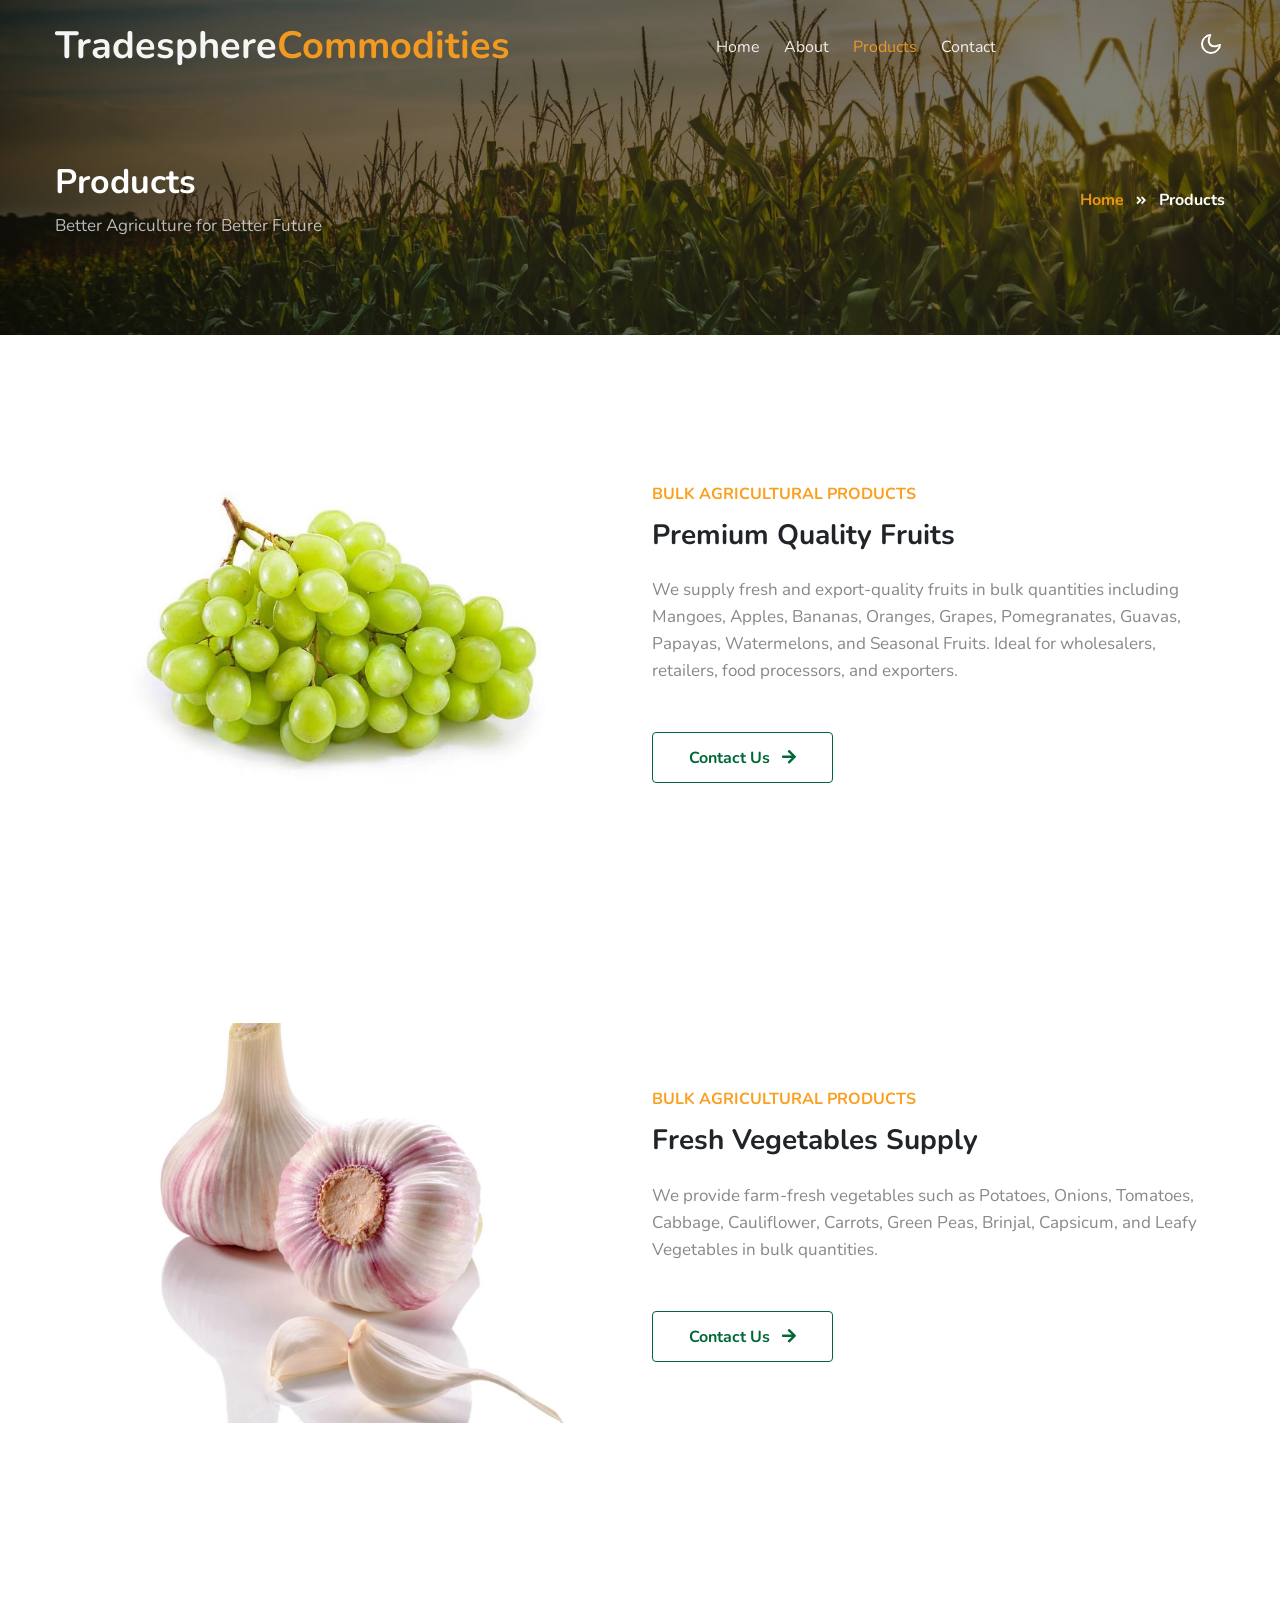
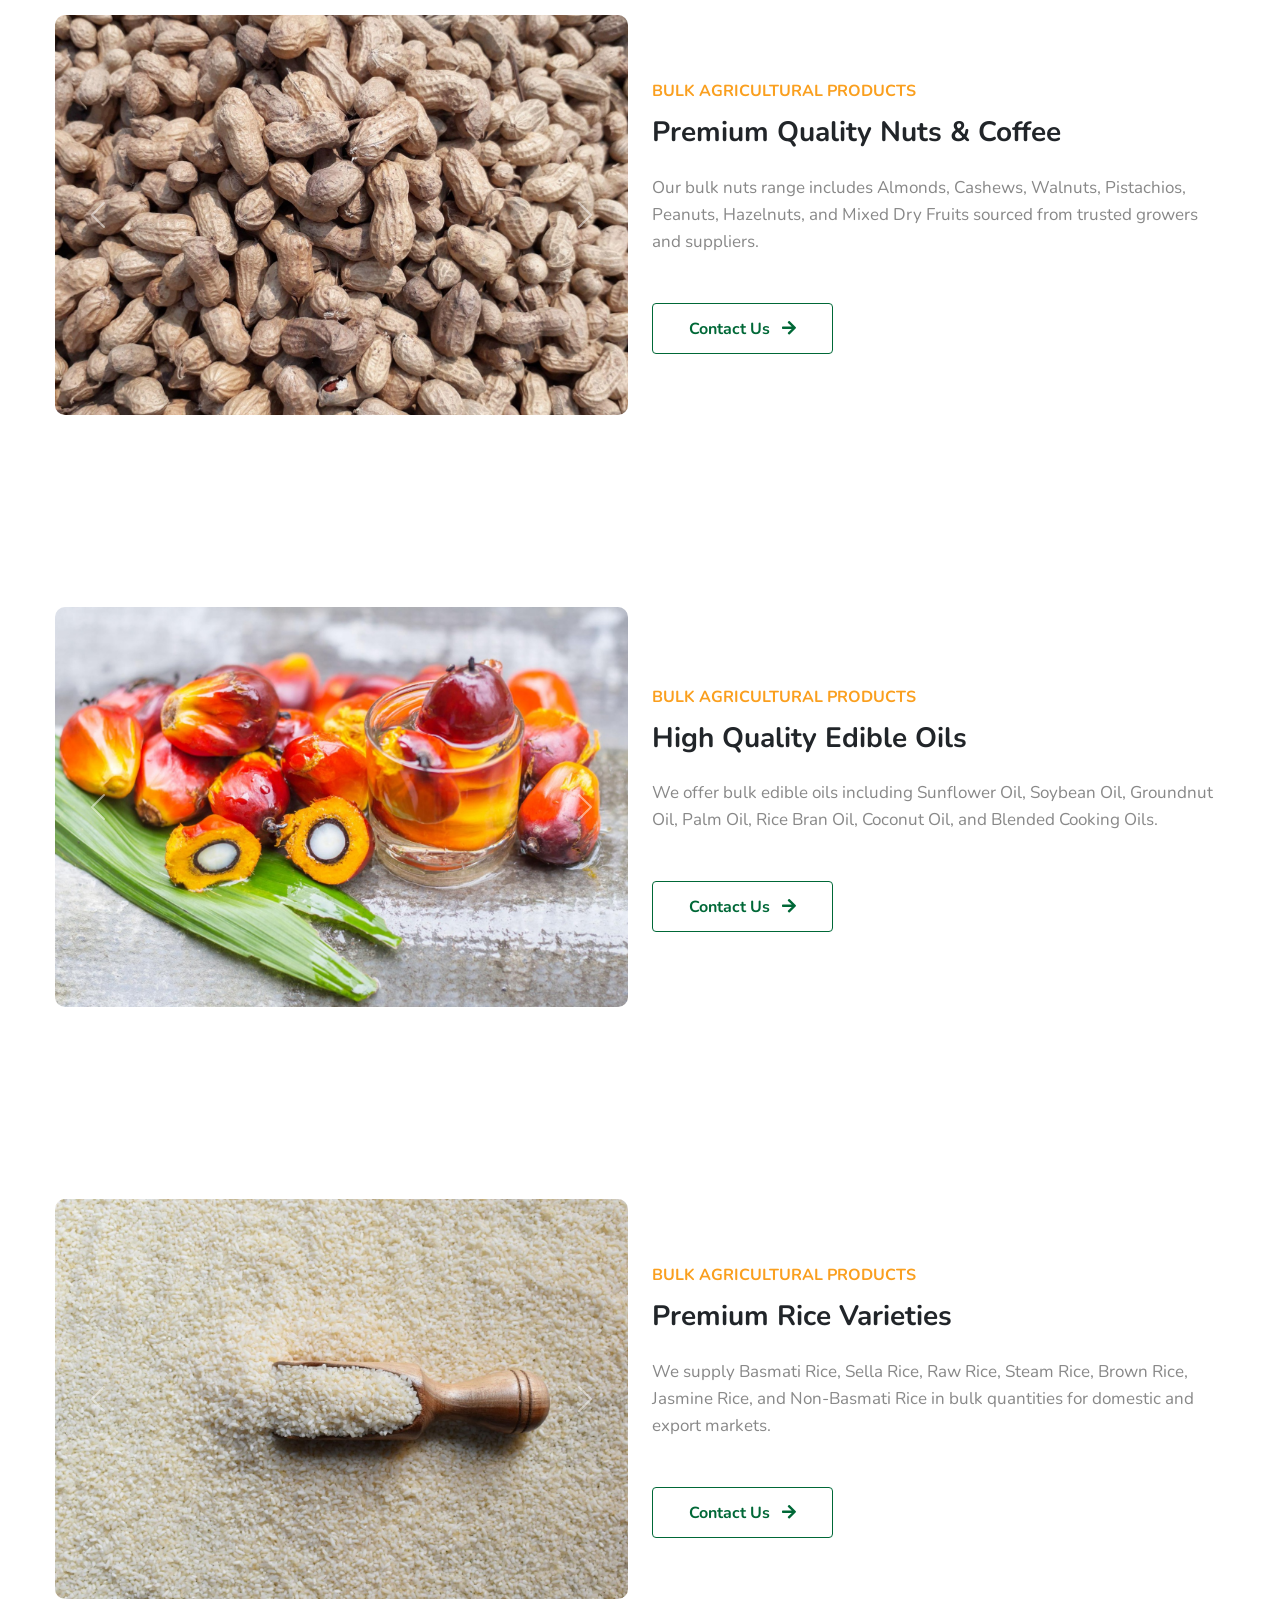
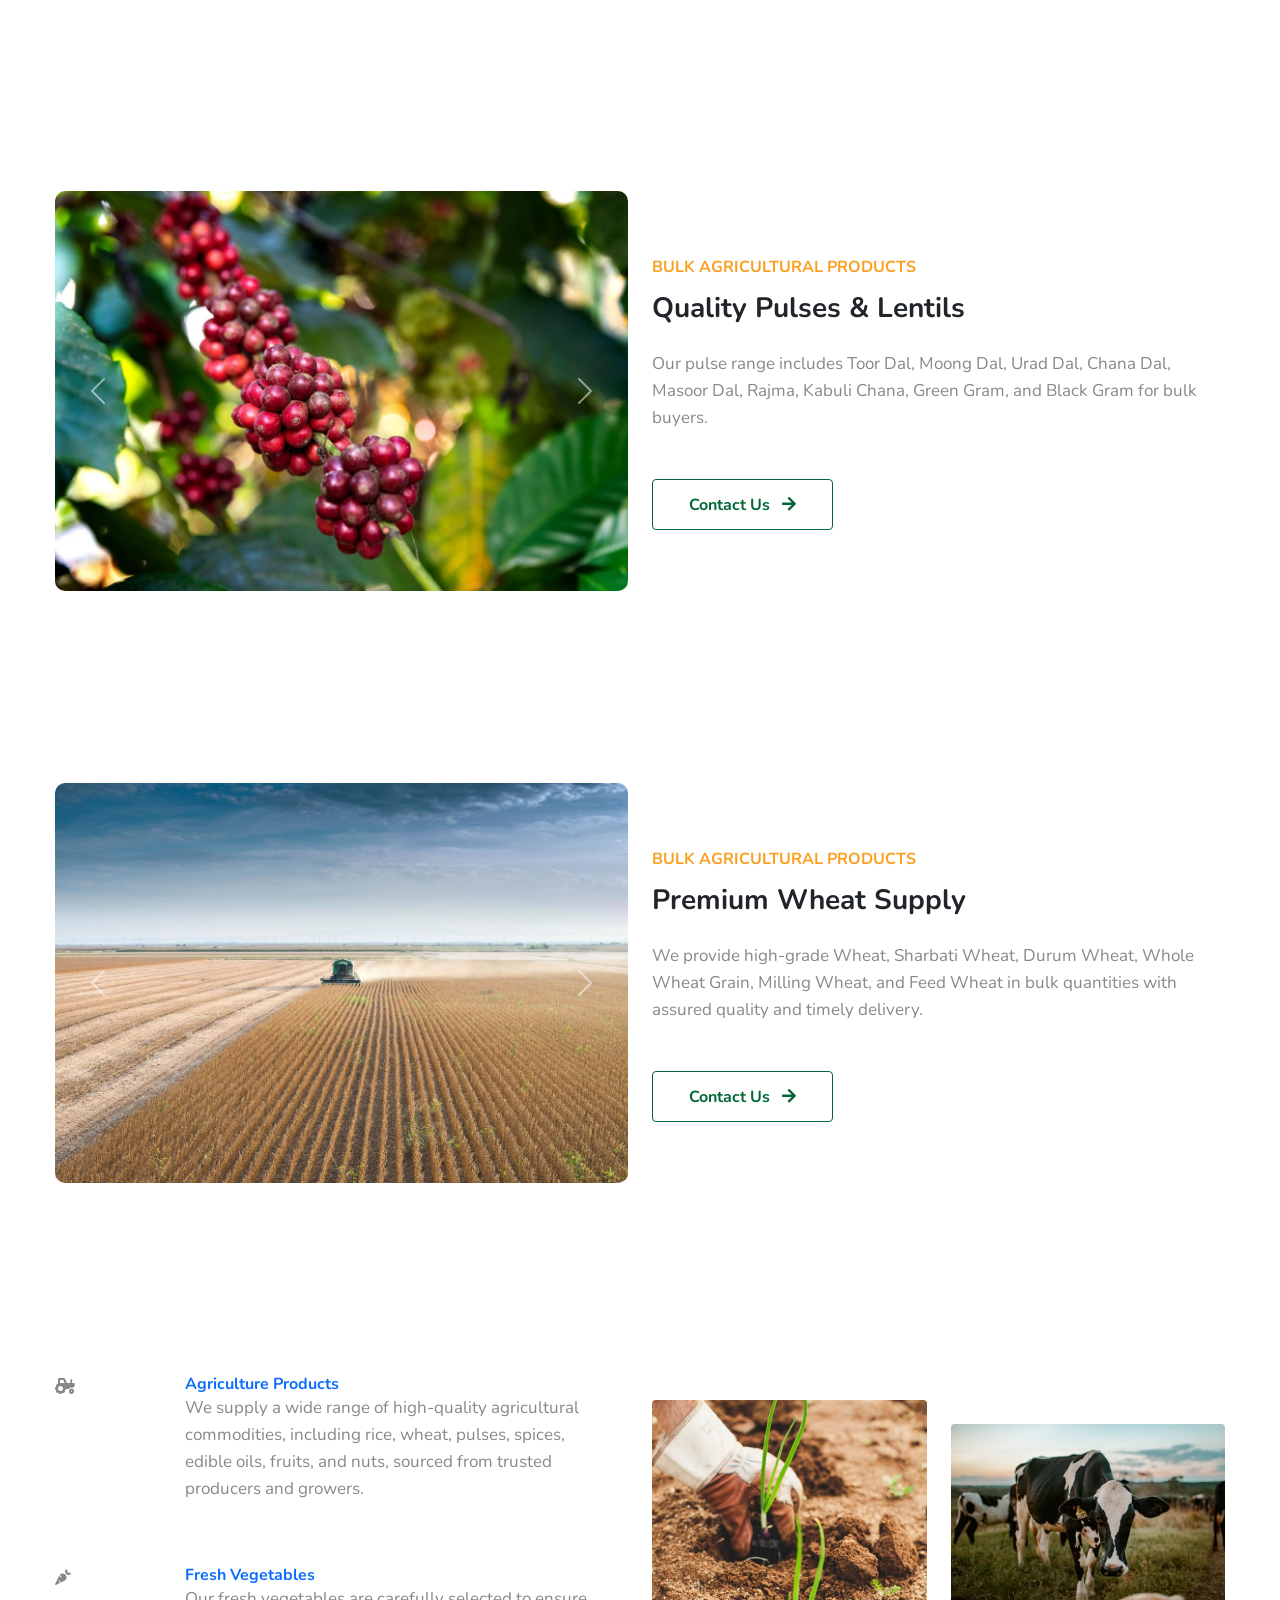
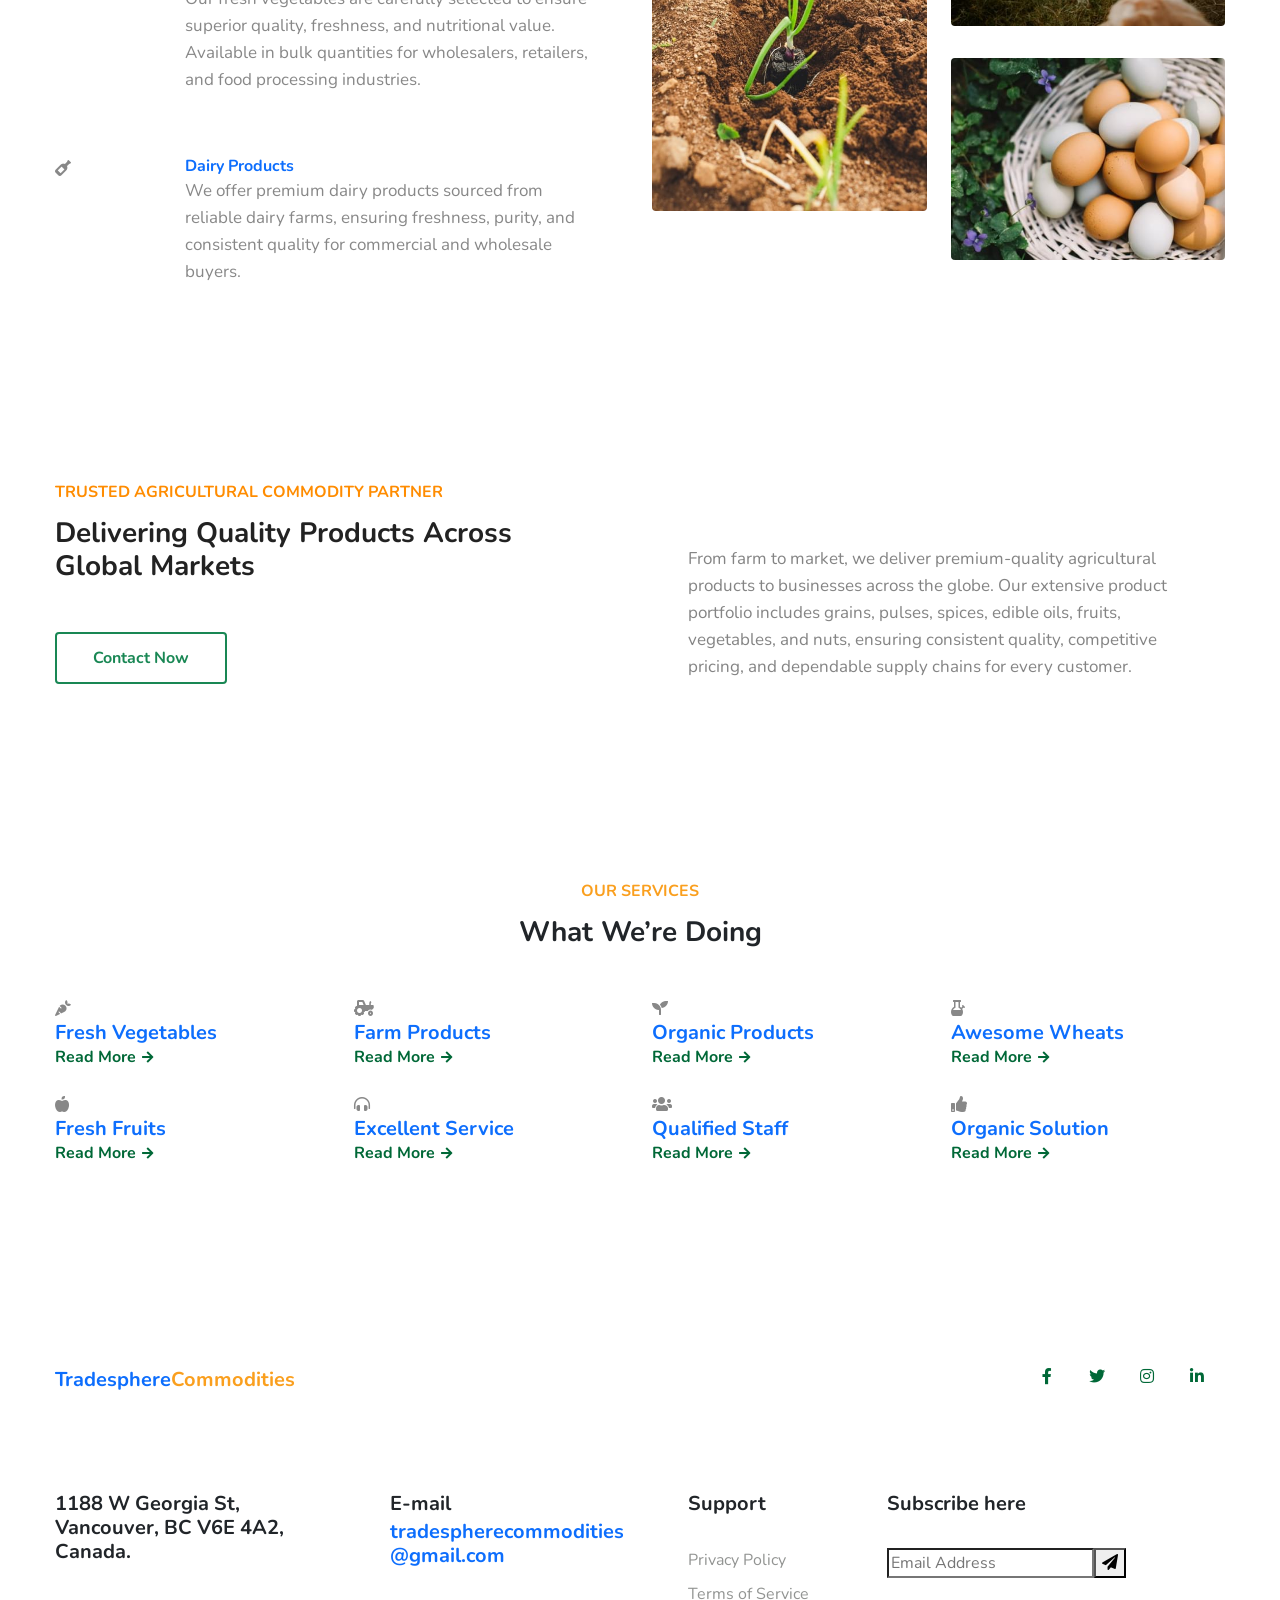
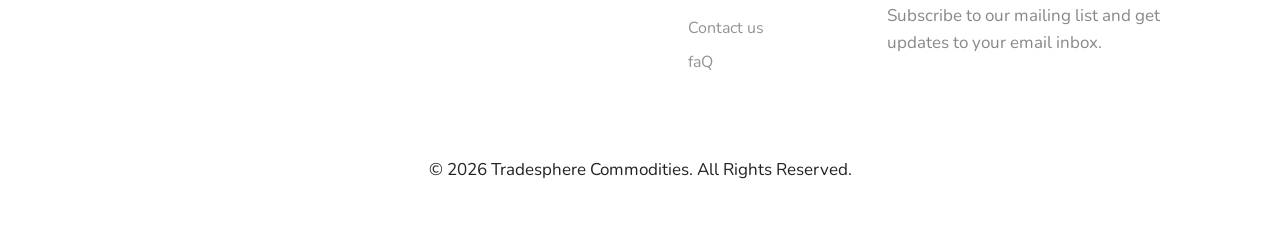
<file: services.html>
<!doctype html>
<html lang="en">

<head>
    <!-- Required meta tags -->
    <meta charset="utf-8">
    <meta name="viewport" content="width=device-width, initial-scale=1, shrink-to-fit=no">
    <title>Tradesphere Commodities - Agriculture Category Bootstrap Responsive Template | Services :: W3layouts </title>
    <!-- google fonts -->
    <link href="//fonts.googleapis.com/css2?family=Nunito:ital,wght@0,400;0,600;0,700;0,800;1,400&display=swap"
        rel="stylesheet">
    <!-- Template CSS -->
    <link rel="stylesheet" href="assets/css/style-starter.css">
    <script src="https://code.jquery.com/jquery-3.5.1.min.js"></script>
    <script src="https://cdn.jsdelivr.net/npm/popper.js@1.16.1/dist/umd/popper.min.js"></script>
    <script src="https://stackpath.bootstrapcdn.com/bootstrap/4.5.2/js/bootstrap.min.js"></script>


</head>

<body>
    <!--/Header-->
    <header id="site-header" class="fixed-top">
        <div class="container">
            <nav class="navbar navbar-expand-lg navbar-light stroke">
                <h1><a class="navbar-brand" href="index.html">
                        Tradesphere<span class="sub-color">Commodities</span>
                    </a></h1>
                <button class="navbar-toggler collapsed" type="button" data-bs-toggle="collapse"
                    data-bs-target="#navbarScroll" aria-controls="navbarScroll" aria-expanded="false"
                    aria-label="Toggle navigation">
                    <span class="navbar-toggler-icon fa icon-expand fa-bars"></span>
                    <span class="navbar-toggler-icon fa icon-close fa-times"></span>
                </button>
                <div class="collapse navbar-collapse" id="navbarScroll">
                    <ul class="navbar-nav mx-lg-auto my-2 my-lg-0 navbar-nav-scroll">
                        <li class="nav-item">
                            <a class="nav-link" aria-current="page" href="index.html">Home</a>
                        </li>
                        <li class="nav-item">
                            <a class="nav-link" href="about.html">About</a>
                        </li>
                        <li class="nav-item">
                            <a class="nav-link active" href="services.html">Products</a>
                        </li>

                        <li class="nav-item">
                            <a class="nav-link" href="contact.html">Contact</a>
                        </li>
                    </ul>
                    <!-- <form action="#" method="GET" class="d-flex search-header">
                        <input class="form-control me-2" type="search" placeholder="Search here..." aria-label="Search" required>
                        <button class="btn btn-style btn-secondary me-lg-3" type="submit">Search</button>
                    </form> -->
                </div>
                <!-- toggle switch for light and dark theme -->
                <div class="mobile-position">
                    <nav class="navigation">
                        <div class="theme-switch-wrapper">
                            <label class="theme-switch" for="checkbox">
                                <input type="checkbox" id="checkbox">
                                <div class="mode-container">
                                    <i class="gg-sun"></i>
                                    <i class="gg-moon"></i>
                                </div>
                            </label>
                        </div>
                    </nav>
                </div>
                <!-- //toggle switch for light and dark theme -->
            </nav>
        </div>
    </header>
    <!--//Header-->
    <!--/inner-page-->
    <div class="inner-banner py-5">
        <section class="A-breadcrumb text-left py-sm-5 ">
            <div class="container">
                <div class="w3breadcrumb-gids">
                    <div class="w3breadcrumb-left text-left">
                        <h2 class="inner-w3-title">
                            Products </h2>
                        <p class="inner-page-para mt-2">
                            Better Agriculture
                            for Better Future</p>
                    </div>
                    <div class="w3breadcrumb-right">
                        <ul class="breadcrumbs-custom-path">
                            <li><a href="index.html">Home</a></li>
                            <li class="active"><span class="fas fa-angle-double-right mx-2"></span> Products </li>
                        </ul>
                    </div>
                </div>

            </div>
        </section>
    </div>
    <!--//inner-page-->
    <!--/A-servicesblock-->

<!-- 
    <section class="A-circles py-5" id="services">
        <div class="container py-md-5 py-2">
            <div class="row A-circles">
                <div class="col-lg-6 circles-left">
                    <div id="carouselExampleIndicators" class="carousel slide" data-ride="carousel"
                        data-interval="3000">
                        <ol class="carousel-indicators">
                            <li data-target="#carouselExampleIndicators" data-slide-to="0" class="active"></li>
                            <li data-target="#carouselExampleIndicators" data-slide-to="1"></li>
                            <li data-target="#carouselExampleIndicators" data-slide-to="2"></li>
                        </ol>
                        <div class="carousel-inner">
                            <div class="carousel-item active">
                                <img class="d-block w-100" src="assets/images/t1.jpeg" alt="First slide">
                            </div>
                            <div class="carousel-item">
                                <img class="d-block w-100" src="assets/images/t2.jpeg" alt="Second slide">
                            </div>
                            <div class="carousel-item">
                                <img class="d-block w-100" src="assets/images/t3.jpeg" alt="Third slide">
                            </div>
                        </div>
                        <a class="carousel-control-prev" href="#carouselExampleIndicators" role="button"
                            data-slide="prev">
                            <span class="carousel-control-prev-icon" aria-hidden="true"></span>
                            <span class="sr-only">Previous</span>
                        </a>
                        <a class="carousel-control-next" href="#carouselExampleIndicators" role="button"
                            data-slide="next">
                            <span class="carousel-control-next-icon" aria-hidden="true"></span>
                            <span class="sr-only">Next</span>
                        </a>
                    </div>
                </div>
                <div class="col-lg-6 circles-right mt-lg-0 mt-5 align-self  position-relative">
                    <h6 class="title-subw3hny">what We Offer</h6>
                    <h3 class="title-A mb-4">Premium Quality <br>Spices</h3>
                    <p class=""> We supply premium-quality spices in bulk quantities, sourced directly from trusted
                        growers.
                        Our range includes Turmeric, Red Chilli, Black Pepper, Cumin, Coriander, Cardamom, Cloves,
                        Cinnamon, Fennel Seeds, and other whole and ground spices. We ensure freshness, rich aroma,
                        and consistent quality for wholesalers, retailers, food manufacturers, and exporters.</p>
                    <div class="w3banner-content-btns">
                        <a href="about.html" class="btn btn-style btn-primary mt-lg-5 mt-4 me-2">Read More <i
                                class="fas fa-arrow-right ms-2"></i></a>
                        <a href="contact.html" class="btn btn-style btn-outline-dark mt-lg-5 mt-4">Contact Us <i
                                class="fas fa-arrow-right ms-2"></i></a>
                    </div>
                </div>
            </div>
        </div>
    </section> -->
    <section class="A-circles py-5" id="fruits">
        <div class="container py-md-5 py-2">
            <div class="row A-circles">
                <div class="col-lg-6 circles-left">
                    <div id="carouselExampleIndicators" class="carousel slide" data-ride="carousel"
                        data-interval="3000">
                        <ol class="carousel-indicators">
                            <li data-target="#carouselExampleIndicators" data-slide-to="0" class="active"></li>
                            <li data-target="#carouselExampleIndicators" data-slide-to="1"></li>
                            <li data-target="#carouselExampleIndicators" data-slide-to="2"></li>
                        </ol>
                        <div class="carousel-inner">
                            <div class="carousel-item active">
                                <img class="d-block w-100" src="assets/images/fruit1.jpeg" alt="First slide">
                            </div>
                            <div class="carousel-item">
                                <img class="d-block w-100" src="assets/images/fruit2.jpeg" alt="Second slide">
                            </div>

                        </div>
                        <a class="carousel-control-prev" href="#carouselExampleIndicators" role="button"
                            data-slide="prev">
                            <span class="carousel-control-prev-icon" aria-hidden="true"></span>
                            <span class="sr-only">Previous</span>
                        </a>
                        <a class="carousel-control-next" href="#carouselExampleIndicators" role="button"
                            data-slide="next">
                            <span class="carousel-control-next-icon" aria-hidden="true"></span>
                            <span class="sr-only">Next</span>
                        </a>
                    </div>
                </div>
                <div class="col-lg-6 circles-right mt-lg-0 mt-5 align-self position-relative">
                    <h6 class="title-subw3hny">Bulk Agricultural Products</h6>
                    <h3 class="title-A mb-4">Premium Quality Fruits</h3>
                    <p>We supply fresh and export-quality fruits in bulk quantities including Mangoes, Apples, Bananas,
                        Oranges, Grapes, Pomegranates, Guavas, Papayas, Watermelons, and Seasonal Fruits. Ideal for
                        wholesalers, retailers, food processors, and exporters.</p>
                    <div class="w3banner-content-btns">
                        
                        <a href="contact.html" class="btn btn-style btn-outline-dark mt-lg-5 mt-4">Contact Us <i
                                class="fas fa-arrow-right ms-2"></i></a>
                    </div>
                </div>
            </div>
        </div>
    </section>
    <section class="A-circles py-5" id="vegetables">
        <div class="container py-md-5 py-2">
            <div class="row A-circles">
                <div class="col-lg-6 circles-left">
                    <div id="carouselExampleIndicators" class="carousel slide" data-ride="carousel"
                        data-interval="3000">
                        <ol class="carousel-indicators">
                            <li data-target="#carouselExampleIndicators" data-slide-to="0" class="active"></li>
                            <li data-target="#carouselExampleIndicators" data-slide-to="1"></li>
                            <li data-target="#carouselExampleIndicators" data-slide-to="2"></li>
                        </ol>
                        <div class="carousel-inner">
                            <div class="carousel-item active">
                                <img class="d-block w-100" src="assets/images/veg1.jpeg" alt="First slide">
                            </div>
                            <div class="carousel-item">
                                <img class="d-block w-100" src="assets/images/veg2.jpeg" alt="Second slide">
                            </div>
                            <div class="carousel-item">
                                <img class="d-block w-100" src="assets/images/veg3.jpeg" alt="Third slide">
                            </div>
                            <div class="carousel-item">
                                <img class="d-block w-100" src="assets/images/veg4.jpeg" alt="Third slide">
                            </div>
                            <div class="carousel-item">
                                <img class="d-block w-100" src="assets/images/veg5.jpeg" alt="Third slide">
                            </div>
                        </div>
                        <a class="carousel-control-prev" href="#carouselExampleIndicators" role="button"
                            data-slide="prev">
                            <span class="carousel-control-prev-icon" aria-hidden="true"></span>
                            <span class="sr-only">Previous</span>
                        </a>
                        <a class="carousel-control-next" href="#carouselExampleIndicators" role="button"
                            data-slide="next">
                            <span class="carousel-control-next-icon" aria-hidden="true"></span>
                            <span class="sr-only">Next</span>
                        </a>
                    </div>
                </div>
                <div class="col-lg-6 circles-right mt-lg-0 mt-5 align-self position-relative">
                    <h6 class="title-subw3hny">Bulk Agricultural Products</h6>
                    <h3 class="title-A mb-4">Fresh Vegetables Supply</h3>
                    <p>We provide farm-fresh vegetables such as Potatoes, Onions, Tomatoes, Cabbage, Cauliflower,
                        Carrots, Green Peas, Brinjal, Capsicum, and Leafy Vegetables in bulk quantities.</p>
                    <div class="w3banner-content-btns">
                        
                        <a href="contact.html" class="btn btn-style btn-outline-dark mt-lg-5 mt-4">Contact Us <i
                                class="fas fa-arrow-right ms-2"></i></a>
                    </div>
                </div>
            </div>
        </div>
    </section>
    <section class="A-circles py-5" id="nuts">
        <div class="container py-md-5 py-2">
            <div class="row A-circles">
                <div class="col-lg-6 circles-left">
                    <div id="carouselExampleIndicators" class="carousel slide" data-ride="carousel"
                        data-interval="3000">
                        <ol class="carousel-indicators">
                            <li data-target="#carouselExampleIndicators" data-slide-to="0" class="active"></li>
                            <li data-target="#carouselExampleIndicators" data-slide-to="1"></li>
                            <li data-target="#carouselExampleIndicators" data-slide-to="2"></li>
                        </ol>
                        <div class="carousel-inner">
                            <div class="carousel-item active">
                                <img class="d-block w-100" src="assets/images/nuts1.jpeg" alt="First slide">
                            </div>
                            <div class="carousel-item">
                                <img class="d-block w-100" src="assets/images/nuts2.jpeg" alt="Second slide">
                            </div>
                            <div class="carousel-item">
                                <img class="d-block w-100" src="assets/images/nuts3.jpeg" alt="Third slide">
                            </div>
                        </div>
                        <a class="carousel-control-prev" href="#carouselExampleIndicators" role="button"
                            data-slide="prev">
                            <span class="carousel-control-prev-icon" aria-hidden="true"></span>
                            <span class="sr-only">Previous</span>
                        </a>
                        <a class="carousel-control-next" href="#carouselExampleIndicators" role="button"
                            data-slide="next">
                            <span class="carousel-control-next-icon" aria-hidden="true"></span>
                            <span class="sr-only">Next</span>
                        </a>
                    </div>
                </div>
                <div class="col-lg-6 circles-right mt-lg-0 mt-5 align-self position-relative">
                    <h6 class="title-subw3hny">Bulk Agricultural Products</h6>
                    <h3 class="title-A mb-4">Premium Quality Nuts & Coffee</h3>
                    <p>Our bulk nuts range includes Almonds, Cashews, Walnuts, Pistachios, Peanuts, Hazelnuts, and Mixed
                        Dry Fruits sourced from trusted growers and suppliers.</p>
                    <div class="w3banner-content-btns">
                        
                        <a href="contact.html" class="btn btn-style btn-outline-dark mt-lg-5 mt-4">Contact Us <i
                                class="fas fa-arrow-right ms-2"></i></a>
                    </div>
                </div>
            </div>
        </div>
    </section>
    <section class="A-circles py-5" id="edible-oils">
        <div class="container py-md-5 py-2">
            <div class="row A-circles">
                <div class="col-lg-6 circles-left">
                    <div id="carouselExampleIndicators" class="carousel slide" data-ride="carousel"
                        data-interval="3000">
                        <ol class="carousel-indicators">
                            <li data-target="#carouselExampleIndicators" data-slide-to="0" class="active"></li>
                            <li data-target="#carouselExampleIndicators" data-slide-to="1"></li>
                            <li data-target="#carouselExampleIndicators" data-slide-to="2"></li>
                        </ol>
                        <div class="carousel-inner">
                            <div class="carousel-item active">
                                <img class="d-block w-100" src="assets/images/oil1.jpeg" alt="First slide">
                            </div>
                            
                            <div class="carousel-item">
                                <img class="d-block w-100" src="assets/images/oil3.jpeg" alt="Third slide">
                            </div>
                            <div class="carousel-item">
                                <img class="d-block w-100" src="assets/images/oil4.jpeg" alt="Third slide">
                            </div>
                            <div class="carousel-item">
                                <img class="d-block w-100" src="assets/images/oil5.jpeg" alt="Third slide">
                            </div>
                        </div>
                        <a class="carousel-control-prev" href="#carouselExampleIndicators" role="button"
                            data-slide="prev">
                            <span class="carousel-control-prev-icon" aria-hidden="true"></span>
                            <span class="sr-only">Previous</span>
                        </a>
                        <a class="carousel-control-next" href="#carouselExampleIndicators" role="button"
                            data-slide="next">
                            <span class="carousel-control-next-icon" aria-hidden="true"></span>
                            <span class="sr-only">Next</span>
                        </a>
                    </div>
                </div>
                <div class="col-lg-6 circles-right mt-lg-0 mt-5 align-self position-relative">
                    <h6 class="title-subw3hny">Bulk Agricultural Products</h6>
                    <h3 class="title-A mb-4">High Quality Edible Oils</h3>
                    <p>We offer bulk edible oils including  Sunflower Oil, Soybean Oil, Groundnut Oil, Palm
                        Oil, Rice Bran Oil, Coconut Oil, and Blended Cooking Oils.</p>
                    <div class="w3banner-content-btns">
                        
                        <a href="contact.html" class="btn btn-style btn-outline-dark mt-lg-5 mt-4">Contact Us <i
                                class="fas fa-arrow-right ms-2"></i></a>
                    </div>
                </div>
            </div>
        </div>
    </section>
    <section class="A-circles py-5" id="rice">
        <div class="container py-md-5 py-2">
            <div class="row A-circles">
                <div class="col-lg-6 circles-left">
                    <div id="carouselExampleIndicators" class="carousel slide" data-ride="carousel"
                        data-interval="3000">
                        <ol class="carousel-indicators">
                            <li data-target="#carouselExampleIndicators" data-slide-to="0" class="active"></li>
                            <li data-target="#carouselExampleIndicators" data-slide-to="1"></li>
                            <li data-target="#carouselExampleIndicators" data-slide-to="2"></li>
                        </ol>
                        <div class="carousel-inner">
                            <div class="carousel-item active">
                                <img class="d-block w-100" src="assets/images/rice1.jpeg" alt="First slide">
                            </div>
                            <div class="carousel-item">
                                <img class="d-block w-100" src="assets/images/rice2.jpeg" alt="Second slide">
                            </div>
                            <div class="carousel-item">
                                <img class="d-block w-100" src="assets/images/rice3.jpeg" alt="Third slide">
                            </div>
                            <div class="carousel-item">
                                <img class="d-block w-100" src="assets/images/rice4.jpeg" alt="Third slide">
                            </div>
                        </div>
                        <a class="carousel-control-prev" href="#carouselExampleIndicators" role="button"
                            data-slide="prev">
                            <span class="carousel-control-prev-icon" aria-hidden="true"></span>
                            <span class="sr-only">Previous</span>
                        </a>
                        <a class="carousel-control-next" href="#carouselExampleIndicators" role="button"
                            data-slide="next">
                            <span class="carousel-control-next-icon" aria-hidden="true"></span>
                            <span class="sr-only">Next</span>
                        </a>
                    </div>
                </div>
                <div class="col-lg-6 circles-right mt-lg-0 mt-5 align-self position-relative">
                    <h6 class="title-subw3hny">Bulk Agricultural Products</h6>
                    <h3 class="title-A mb-4">Premium Rice Varieties</h3>
                    <p>We supply Basmati Rice, Sella Rice, Raw Rice, Steam Rice, Brown Rice, Jasmine Rice, and
                        Non-Basmati Rice in bulk quantities for domestic and export markets.</p>
                    <div class="w3banner-content-btns">
                        
                        <a href="contact.html" class="btn btn-style btn-outline-dark mt-lg-5 mt-4">Contact Us <i
                                class="fas fa-arrow-right ms-2"></i></a>
                    </div>
                </div>
            </div>
        </div>
    </section>
    <section class="A-circles py-5" id="pulses">
        <div class="container py-md-5 py-2">
            <div class="row A-circles">
                <div class="col-lg-6 circles-left">
                    <div id="carouselExampleIndicators" class="carousel slide" data-ride="carousel"
                        data-interval="3000">
                        <ol class="carousel-indicators">
                            <li data-target="#carouselExampleIndicators" data-slide-to="0" class="active"></li>
                            <li data-target="#carouselExampleIndicators" data-slide-to="1"></li>
                            <li data-target="#carouselExampleIndicators" data-slide-to="2"></li>
                        </ol>
                        <div class="carousel-inner">
                            <div class="carousel-item active">
                                <img class="d-block w-100" src="assets/images/pul1.jpeg" alt="First slide">
                            </div>
                            <div class="carousel-item">
                                <img class="d-block w-100" src="assets/images/pul2.jpeg" alt="Second slide">
                            </div>
                            <div class="carousel-item">
                                <img class="d-block w-100" src="assets/images/pul3.jpeg" alt="Third slide">
                            </div>
                            <div class="carousel-item">
                                <img class="d-block w-100" src="assets/images/pul4.jpeg" alt="Third slide">
                            </div>
                            <div class="carousel-item">
                                <img class="d-block w-100" src="assets/images/pul5.jpeg" alt="Third slide">
                            </div>
                            <div class="carousel-item">
                                <img class="d-block w-100" src="assets/images/pul6.jpeg" alt="Third slide">
                            </div>
                            <div class="carousel-item">
                                <img class="d-block w-100" src="assets/images/pul7.jpeg" alt="Third slide">
                            </div>
                        </div>
                        <a class="carousel-control-prev" href="#carouselExampleIndicators" role="button"
                            data-slide="prev">
                            <span class="carousel-control-prev-icon" aria-hidden="true"></span>
                            <span class="sr-only">Previous</span>
                        </a>
                        <a class="carousel-control-next" href="#carouselExampleIndicators" role="button"
                            data-slide="next">
                            <span class="carousel-control-next-icon" aria-hidden="true"></span>
                            <span class="sr-only">Next</span>
                        </a>
                    </div>
                </div>
                <div class="col-lg-6 circles-right mt-lg-0 mt-5 align-self position-relative">
                    <h6 class="title-subw3hny">Bulk Agricultural Products</h6>
                    <h3 class="title-A mb-4">Quality Pulses & Lentils</h3>
                    <p>Our pulse range includes Toor Dal, Moong Dal, Urad Dal, Chana Dal, Masoor Dal, Rajma, Kabuli
                        Chana, Green Gram, and Black Gram for bulk buyers.</p>
                    <div class="w3banner-content-btns">
                        
                        <a href="contact.html" class="btn btn-style btn-outline-dark mt-lg-5 mt-4">Contact Us <i
                                class="fas fa-arrow-right ms-2"></i></a>
                    </div>
                </div>
            </div>
        </div>
    </section>
    <section class="A-circles py-5" id="wheat">
        <div class="container py-md-5 py-2">
            <div class="row A-circles">
                <div class="col-lg-6 circles-left">
                    <div id="carouselExampleIndicators" class="carousel slide" data-ride="carousel"
                        data-interval="3000">
                        <ol class="carousel-indicators">
                            <li data-target="#carouselExampleIndicators" data-slide-to="0" class="active"></li>
                            <li data-target="#carouselExampleIndicators" data-slide-to="1"></li>
                            <li data-target="#carouselExampleIndicators" data-slide-to="2"></li>
                        </ol>
                        <div class="carousel-inner">
                            <div class="carousel-item active">
                                <img class="d-block w-100" src="assets/images/wh1.jpeg" alt="First slide">
                            </div>
                            
                        </div>
                        <a class="carousel-control-prev" href="#carouselExampleIndicators" role="button"
                            data-slide="prev">
                            <span class="carousel-control-prev-icon" aria-hidden="true"></span>
                            <span class="sr-only">Previous</span>
                        </a>
                        <a class="carousel-control-next" href="#carouselExampleIndicators" role="button"
                            data-slide="next">
                            <span class="carousel-control-next-icon" aria-hidden="true"></span>
                            <span class="sr-only">Next</span>
                        </a>
                    </div>
                </div>
                <div class="col-lg-6 circles-right mt-lg-0 mt-5 align-self position-relative">
                    <h6 class="title-subw3hny">Bulk Agricultural Products</h6>
                    <h3 class="title-A mb-4">Premium Wheat Supply</h3>
                    <p>We provide high-grade Wheat, Sharbati Wheat, Durum Wheat, Whole Wheat Grain, Milling Wheat, and
                        Feed Wheat in bulk quantities with assured quality and timely delivery.</p>
                    <div class="w3banner-content-btns">
                        
                        <a href="contact.html" class="btn btn-style btn-outline-dark mt-lg-5 mt-4">Contact Us <i
                                class="fas fa-arrow-right ms-2"></i></a>
                    </div>
                </div>
            </div>
        </div>
    </section>
    <!--//A-servicesblock-->
    <!-- /content-4-->

    <section class="A-content-4 py-5" id="features">
        <div class="content-4-main py-lg-5 py-md-4 py-2">
            <div class="container">
                <div class="content-info-in row align-items-center">
                    <div class="content-left col-lg-6 pe-lg-5">
                        <div class="row content4-right-grids mb-sm-5 mb-4 pb-3">
                            <div class="col-2 content4-right-icon">
                                <div class="content4-icon">
                                    <span class="fas fa-tractor"></span>
                                </div>
                            </div>
                            <div class="col-10 content4-right-info ps-lg-5">
                                <h6><a href="#url">Agriculture Products</a></h6>
                                <p>We supply a wide range of high-quality agricultural commodities, including rice,
                                    wheat, pulses, spices, edible oils, fruits, and nuts, sourced from trusted producers
                                    and growers.</p>
                            </div>
                        </div>
                        <div class="row content4-right-grids mb-sm-5 mb-4 pb-3">
                            <div class="col-2 content4-right-icon">
                                <div class="content4-icon">
                                    <span class="fas fa-carrot"></span>
                                </div>
                            </div>
                            <div class="col-10 content4-right-info ps-lg-5">
                                <h6><a href="#url">Fresh Vegetables</a></h6>
                                <p>Our fresh vegetables are carefully selected to ensure superior quality, freshness,
                                    and nutritional value. Available in bulk quantities for wholesalers, retailers, and
                                    food processing industries.</p>
                            </div>
                        </div>
                        <div class="row content4-right-grids">
                            <div class="col-2 content4-right-icon">
                                <div class="content4-icon">
                                    <span class="fas fa-wine-bottle"></span>
                                </div>
                            </div>
                            <div class="col-10 content4-right-info ps-lg-5">
                                <h6><a href="#url">Dairy Products</a></h6>
                                <p>We offer premium dairy products sourced from reliable dairy farms, ensuring
                                    freshness, purity, and consistent quality for commercial and wholesale buyers.</p>
                            </div>
                        </div>
                    </div>
                    <div class="HomeAboutImages col-lg-6 mt-lg-0 mt-md-5 mt-4">
                        <div class="row position-relative">
                            <div class="col-6">
                                <img src="assets/images/a1.jpg" alt="" class="radius-image img-fluid">
                            </div>
                            <div class="col-6 mt-4">
                                <img src="assets/images/a7.jpg" alt="" class="radius-image img-fluid mb-md-3 mb-2">
                                <img src="assets/images/a8.jpg" alt="" class="radius-image img-fluid mt-md-3">
                            </div>
                        </div>
                    </div>
                </div>
            </div>
        </div>
    </section>
    <!-- /home-page-video-popup-->
    <section class="A-index5 py-5" id="about">
        <div class="new-block py-md-5 py-3">
            <div class="container">

                <div class="row middle-section align-self">
                    <div class="col-lg-6 video-info pe-lg-5">
                        <div class="title-content text-left">
                            <h6 class="title-subw3hny">Trusted Agricultural Commodity Partner</h6>
                            <h3 class="title-A two pe-lg-5">Delivering Quality Products Across Global Markets </h3>
                            <a href="contact.html" class="btn btn-style btn-outline-light mt-sm-5 mt-4">Contact Now </a>
                        </div>
                    </div>
                    <div class="col-lg-6 history-info mt-5 ps-lg-5 align-self">
                        <p class="vhny-para mt-3 pe-lg-5">From farm to market, we deliver premium-quality agricultural
                            products to businesses across the globe. Our extensive product portfolio includes grains,
                            pulses, spices, edible oils, fruits, vegetables, and nuts, ensuring consistent quality,
                            competitive pricing, and dependable supply chains for every customer.
                        </p>
                    </div>

                </div>
            </div>
        </div>
    </section>
    <!-- //home-page-video-popup-->
    <!-- card section -->
    <section class="A-features-4">
        <div class="features4-block py-5">
            <div class="container py-md-5">
                <div class="we-header text-center">
                    <h6 class="title-subw3hny">Our Services</h6>
                    <h3 class="title-A mb-5">What We’re Doing</h3>
                </div>
                <div class="row features4-grids">
                    <div class="col-lg-3 col-md-6">
                        <div class="features4-grid active">
                            <div class="feature-images">
                                <span class="fas fa-carrot"></span>
                            </div>
                            <h5><a href="#url">Fresh Vegetables</a></h5>
                            <a href="#readmore" class="grid-link">Read More <span class="fa fa-arrow-right"></span></a>
                        </div>
                    </div>
                    <div class="col-lg-3 col-md-6 mt-lg-0 mt-4">
                        <div class="features4-grid">
                            <div class="feature-images">
                                <span class="fas fa-tractor"></span>
                            </div>
                            <h5><a href="#url">Farm Products</a></h5>
                            <a href="#readmore" class="grid-link">Read More <span class="fa fa-arrow-right"></span></a>
                        </div>
                    </div>
                    <div class="col-lg-3 col-md-6 mt-lg-0 mt-4">
                        <div class="features4-grid">
                            <div class="feature-images">
                                <span class="fas fa-seedling"></span>
                            </div>
                            <h5><a href="#url">Organic Products</a></h5>
                            <a href="#readmore" class="grid-link">Read More <span class="fa fa-arrow-right"></span></a>
                        </div>
                    </div>
                    <div class="col-lg-3 col-md-6 mt-lg-0 mt-4">
                        <div class="features4-grid">
                            <div class="feature-images">
                                <span class="fas fa-bong"></span>
                            </div>
                            <h5><a href="#url">Awesome Wheats</a></h5>
                            <a href="#readmore" class="grid-link">Read More <span class="fa fa-arrow-right"></span></a>
                        </div>
                    </div>
                    <div class="col-lg-3 col-md-6 mt-4">
                        <div class="features4-grid">
                            <div class="feature-images">
                                <span class="fas fa-apple-alt"></span>
                            </div>
                            <h5><a href="#url">Fresh Fruits</a></h5>
                            <a href="#readmore" class="grid-link">Read More <span class="fa fa-arrow-right"></span></a>
                        </div>
                    </div>
                    <div class="col-lg-3 col-md-6 mt-4">
                        <div class="features4-grid">
                            <div class="feature-images">
                                <span class="fas fa-headphones-alt"></span>
                            </div>
                            <h5><a href="#url">
                                    Excellent Service</a></h5>
                            <a href="#readmore" class="grid-link">Read More <span class="fa fa-arrow-right"></span></a>
                        </div>
                    </div>
                    <div class="col-lg-3 col-md-6 mt-4">
                        <div class="features4-grid">
                            <div class="feature-images">
                                <span class="fas fa-users"></span>
                            </div>
                            <h5><a href="#url">Qualified Staff</a></h5>
                            <a href="#readmore" class="grid-link">Read More <span class="fa fa-arrow-right"></span></a>
                        </div>
                    </div>
                    <div class="col-lg-3 col-md-6 mt-4">
                        <div class="features4-grid">
                            <div class="feature-images">
                                <span class="fas fa-thumbs-up"></span>
                            </div>
                            <h5><a href="#url">Organic Solution</a></h5>
                            <a href="#readmore" class="grid-link">Read More <span class="fa fa-arrow-right"></span></a>
                        </div>
                    </div>
                </div>
            </div>
        </div>
    </section>
    <!-- //card section -->
    <!--/footer-->
    <footer class="A-footer-29-main">
        <div class="footer-29-A py-5">
            <div class="container pt-md-5">
                <div class="A-footer-text-style">
                    <div class="footer-list-cont d-sm-flex align-items-center justify-content-between mb-5">

                        <h2 class="Aogo"><a class="navbar-brand" href="index.html">
                                Tradesphere<span class="sub-color">Commodities</span>
                            </a></h2>
                        <div class="main-social-footer-29">
                            <ul>
                                <li class="w3follow mt-sm-0 mt-4">Follows On : </li>
                                <li><a href="#facebook" class="facebook"><i class="fab fa-facebook-f"></i></a></li>
                                <li><a href="#twitter" class="twitter"><i class="fab fa-twitter"></i></a></li>
                                <li><a href="#instagram" class="instagram"><i class="fab fa-instagram"></i></a></li>
                                <li><a href="#linkedin" class="linkedin"><i class="fab fa-linkedin-in"></i></a></li>
                            </ul>

                        </div>
                    </div>
                </div>
                <div class="row footer-top-29 pt-lg-5 pt-sm-4">
                    <div class="col-lg-3 col-sm-6">
                        <div class="address-grid">
                            <h5>1188 W Georgia St, Vancouver, BC V6E 4A2,  <br>Canada.</h5>
                            <!-- <p class="mt-4">Lorem ipsum dolor sit amet, consectetur adipiscing elit, sed do eiusmod tempor </p> -->

                        </div>
                    </div>
                    <div class="col-lg-3 col-sm-6 mt-sm-0 mt-4 ps-lg-5">
                       <!-- <div class="address-grid">
                            <h5>Phone</h5>
                            <h5 class="phone-number-text mt-2"><a href="tel:+1 (XXX) XXX-XXXX">+1 (XXX) XXX-XXXX</a></h5>
                        </div>-->
                        <div class="address-grid mt-sm-5 mt-4">
                            <h5>E-mail</h5>
                            <h5 class="email-cont-text mt-1"> <a href="mailto:tradespherecommodities@gmail.com"
                                    class="mail">tradespherecommodities@gmail.com</a></h5>
                        </div>
                    </div>
                    <div class="col-lg-2 col-md-6 col-sm-5 footer-list-menu ps-lg-5 mt-lg-0 mt-sm-5 mt-4">
                        <div class="address-grid">
                            <h5 class="mb-4 pb-lg-2">Support</h5>
                            <ul>
                                <li><a href="#privacy">Privacy Policy</a></li>
                                <li><a href="#terms"> Terms of Service</a></li>
                                <li><a href="contact.html">Contact us</a></li>
                                <li><a href="#faq">faQ</a></li>
                            </ul>
                        </div>
                    </div>
                    <div class="address-grid col-lg-4 col-md-6 col-sm-7 ps-lg-5 mt-lg-0 mt-sm-5 mt-4 A-footer-16-main">
                        <h5>Subscribe here</h5>
                        <form action="#" class="subscribe d-flex mt-4 pt-lg-2 mb-4" method="post">
                            <input type="email" name="email" placeholder="Email Address" required="">
                            <button><span class="fa fa-paper-plane" aria-hidden="true"></span></button>
                        </form>
                        <p>Subscribe to our mailing list and get updates to your email inbox.</p>
                    </div>
                </div>
                <!-- copyright -->
                <div class="A-copyright text-center mt-lg-5 mt-sm-4 pt-md-4 pt-3">
                    <p class="copy-footer-29">
    &copy; 2026 Tradesphere Commodities. All Rights Reserved. <!--|
    Managed by
    <a href="https://www.bridgetoglobal.com" target="_blank" rel="noopener noreferrer">
        Bridge To Global
    </a>-->
</p>
                </div>
            </div>
        </div>
    </footer>
    <!-- //footer -->

    <!-- Js scripts -->
    <!-- move top -->
    <button onclick="topFunction()" id="movetop" title="Go to top">
        <span class="fas fa-long-arrow-alt-up" aria-hidden="true"></span>
    </button>
    <script>
        // When the user scrolls down 20px from the top of the document, show the button
        window.onscroll = function () {
            scrollFunction()
        };

        function scrollFunction() {
            if (document.body.scrollTop > 20 || document.documentElement.scrollTop > 20) {
                document.getElementById("movetop").style.display = "block";
            } else {
                document.getElementById("movetop").style.display = "none";
            }
        }

        // When the user clicks on the button, scroll to the top of the document
        function topFunction() {
            document.body.scrollTop = 0;
            document.documentElement.scrollTop = 0;
        }

    </script>
    <!-- //move top -->

    <!-- Template JavaScript -->
    <script src="assets/js/jquery-3.3.1.min.js"></script>
    <script src="assets/js/theme-change.js"></script>
    <!--/slider-js-->
    <!-- MENU-JS -->
    <script>
        $(window).on("scroll", function () {
            var scroll = $(window).scrollTop();

            if (scroll >= 80) {
                $("#site-header").addClass("nav-fixed");
            } else {
                $("#site-header").removeClass("nav-fixed");
            }
        });

        //Main navigation Active Class Add Remove
        $(".navbar-toggler").on("click", function () {
            $("header").toggleClass("active");
        });
        $(document).on("ready", function () {
            if ($(window).width() > 991) {
                $("header").removeClass("active");
            }
            $(window).on("resize", function () {
                if ($(window).width() > 991) {
                    $("header").removeClass("active");
                }
            });
        });

    </script>
    <!-- //MENU-JS -->

    <!-- disable body scroll which navbar is in active -->
    <script>
        $(function () {
            $('.navbar-toggler').click(function () {
                $('body').toggleClass('noscroll');
            })
        });

    </script>
    <!-- //disable body scroll which navbar is in active -->
    <!-- //bootstrap -->
    <script src="assets/js/bootstrap.min.js"></script>

</body>

</html>
</file>
<file: assets/css/style-starter.css>
/*--
Author: W3layouts
Author URL: http://w3layouts.com
--*/
@charset "UTF-8";

/*!
 * Bootstrap v5.0.1 (https://getbootstrap.com/)
 * Copyright 2011-2021 The Bootstrap Authors
 * Copyright 2011-2021 Twitter, Inc.
 * Licensed under MIT (https://github.com/twbs/bootstrap/blob/main/LICENSE)
 */
:root {
    --bs-blue: #0d6efd;
    --bs-indigo: #6610f2;
    --bs-purple: #6f42c1 --bs-pink: #d63384;
    --bs-red: #dc3545;
    --bs-orange: #fd7e14;
    --bs-yellow: #ffc107;
    --bs-green: #198754;
    --bs-teal: #20c997;
    --bs-cyan: #0dcaf0;
    --bs-white: #fff;
    --bs-gray: #6c757d;
    --bs-gray-dark: #343a40;
    --bs-primary: #0d6efd;
    --bs-secondary: #6c757d;
    --bs-success: #198754;
    --bs-info: #0dcaf0;
    --bs-warning: #ffc107;
    --bs-danger: #dc3545;
    --bs-light: #f8f9fa;
    --bs-dark: #212529;
    --bs-font-sans-serif: system-ui, -apple-system, "Segoe UI", Roboto, "Helvetica Neue", Arial, "Noto Sans", "Liberation Sans", sans-serif, "Apple Color Emoji", "Segoe UI Emoji", "Segoe UI Symbol", "Noto Color Emoji";
    --bs-font-monospace: SFMono-Regular, Menlo, Monaco, Consolas, "Liberation Mono", "Courier New", monospace;
    --bs-gradient: linear-gradient(180deg, rgba(255, 255, 255, 0.15), rgba(255, 255, 255, 0))
}

*,
::after,
::before {
    box-sizing: border-box
}

@media (prefers-reduced-motion:no-preference) {
    :root {
        scroll-behavior: smooth
    }
}

body {
    margin: 0;
    font-family: 'Nunito', sans-serif;
    font-size: 1rem;
    font-weight: 400;
    line-height: 1.5;
    color: #212529;
    background-color: #fff;
    -webkit-text-size-adjust: 100%;
    -webkit-tap-highlight-color: transparent
}

hr {
    margin: 1rem 0;
    color: inherit;
    background-color: currentColor;
    border: 0;
    opacity: .25
}

hr:not([size]) {
    height: 1px
}

.h1,
.h2,
.h3,
.h4,
.h5,
.h6,
h1,
h2,
h3,
h4,
h5,
h6 {
    margin-top: 0;
    margin-bottom: .5rem;
    font-weight: 700;
    line-height: 1.2
}

.h1,
h1 {
    font-size: calc(1.375rem + 1.5vw)
}

@media (min-width:1200px) {

    .h1,
    h1 {
        font-size: 2.5rem
    }
}

.h2,
h2 {
    font-size: calc(1.325rem + .9vw)
}

@media (min-width:1200px) {

    .h2,
    h2 {
        font-size: 2rem
    }
}

.h3,
h3 {
    font-size: calc(1.3rem + .6vw)
}

@media (min-width:1200px) {

    .h3,
    h3 {
        font-size: 1.75rem
    }
}

.h4,
h4 {
    font-size: calc(1.275rem + .3vw)
}

@media (min-width:1200px) {

    .h4,
    h4 {
        font-size: 1.5rem
    }
}

.h5,
h5 {
    font-size: 1.25rem
}

.h6,
h6 {
    font-size: 1rem
}

p {
    margin-top: 0;
    margin-bottom: 1rem
}

abbr[data-bs-original-title],
abbr[title] {
    -webkit-text-decoration: underline dotted;
    text-decoration: underline dotted;
    cursor: help;
    -webkit-text-decoration-skip-ink: none;
    text-decoration-skip-ink: none
}

address {
    margin-bottom: 1rem;
    font-style: normal;
    line-height: inherit
}

ol,
ul {
    padding-left: 2rem
}

dl,
ol,
ul {
    margin-top: 0;
    margin-bottom: 1rem
}

ol ol,
ol ul,
ul ol,
ul ul {
    margin-bottom: 0
}

dt {
    font-weight: 700
}

dd {
    margin-bottom: .5rem;
    margin-left: 0
}

blockquote {
    margin: 0 0 1rem
}

b,
strong {
    font-weight: bolder
}

.small,
small {
    font-size: .875em
}

.mark,
mark {
    padding: .2em;
    background-color: #fcf8e3
}

sub,
sup {
    position: relative;
    font-size: .75em;
    line-height: 0;
    vertical-align: baseline
}

sub {
    bottom: -.25em
}

sup {
    top: -.5em
}

a {
    color: #0d6efd;
    text-decoration: underline
}

a:hover {
    color: var(--primary-color);
}

a:not([href]):not([class]),
a:not([href]):not([class]):hover {
    color: inherit;
    text-decoration: none
}

code,
kbd,
pre,
samp {
    font-family: 'Nunito', sans-serif;
    font-size: 1em;
    direction: ltr;
    unicode-bidi: bidi-override
}

pre {
    display: block;
    margin-top: 0;
    margin-bottom: 1rem;
    overflow: auto;
    font-size: .875em
}

pre code {
    font-size: inherit;
    color: inherit;
    word-break: normal
}

code {
    font-size: .875em;
    color: #d63384;
    word-wrap: break-word
}

a > code {
    color: inherit
}

kbd {
    padding: .2rem .4rem;
    font-size: .875em;
    color: #fff;
    background-color: #212529;
    border-radius: .2rem
}

kbd kbd {
    padding: 0;
    font-size: 1em;
    font-weight: 700
}

figure {
    margin: 0 0 1rem
}

img,
svg {
    vertical-align: middle
}

table {
    caption-side: bottom;
    border-collapse: collapse
}

caption {
    padding-top: .5rem;
    padding-bottom: .5rem;
    color: #6c757d;
    text-align: left
}

th {
    text-align: inherit;
    text-align: -webkit-match-parent
}

tbody,
td,
tfoot,
th,
thead,
tr {
    border-color: inherit;
    border-style: solid;
    border-width: 0
}

label {
    display: inline-block
}

button {
    border-radius: 0
}

button:focus:not(:focus-visible) {
    outline: 0
}

button,
input,
optgroup,
select,
textarea {
    margin: 0;
    font-family: 'Nunito', sans-serif;
    font-size: inherit;
    line-height: inherit
}

button,
select {
    text-transform: none
}

[role=button] {
    cursor: pointer
}

select {
    word-wrap: normal
}

select:disabled {
    opacity: 1
}

[list]::-webkit-calendar-picker-indicator {
    display: none
}

[type=button],
[type=reset],
[type=submit],
button {
    -webkit-appearance: button
}

[type=button]:not(:disabled),
[type=reset]:not(:disabled),
[type=submit]:not(:disabled),
button:not(:disabled) {
    cursor: pointer
}

::-moz-focus-inner {
    padding: 0;
    border-style: none
}

textarea {
    resize: vertical
}

fieldset {
    min-width: 0;
    padding: 0;
    margin: 0;
    border: 0
}

legend {
    float: left;
    width: 100%;
    padding: 0;
    margin-bottom: .5rem;
    font-size: calc(1.275rem + .3vw);
    line-height: inherit
}

@media (min-width:1200px) {
    legend {
        font-size: 1.5rem
    }
}

legend + * {
    clear: left
}

::-webkit-datetime-edit-day-field,
::-webkit-datetime-edit-fields-wrapper,
::-webkit-datetime-edit-hour-field,
::-webkit-datetime-edit-minute,
::-webkit-datetime-edit-month-field,
::-webkit-datetime-edit-text,
::-webkit-datetime-edit-year-field {
    padding: 0
}

::-webkit-inner-spin-button {
    height: auto
}

[type=search] {
    outline-offset: -2px;
    -webkit-appearance: textfield
}

::-webkit-search-decoration {
    -webkit-appearance: none
}

::-webkit-color-swatch-wrapper {
    padding: 0
}

::file-selector-button {
    font: inherit
}

::-webkit-file-upload-button {
    font: inherit;
    -webkit-appearance: button
}

output {
    display: inline-block
}

iframe {
    border: 0
}

summary {
    display: list-item;
    cursor: pointer
}

progress {
    vertical-align: baseline
}

[hidden] {
    display: none !important
}

.lead {
    font-size: 1.25rem;
    font-weight: 300
}

.display-1 {
    font-size: calc(1.625rem + 4.5vw);
    font-weight: 300;
    line-height: 1.2
}

@media (min-width:1200px) {
    .display-1 {
        font-size: 5rem
    }
}

.display-2 {
    font-size: calc(1.575rem + 3.9vw);
    font-weight: 300;
    line-height: 1.2
}

@media (min-width:1200px) {
    .display-2 {
        font-size: 4.5rem
    }
}

.display-3 {
    font-size: calc(1.525rem + 3.3vw);
    font-weight: 300;
    line-height: 1.2
}

@media (min-width:1200px) {
    .display-3 {
        font-size: 4rem
    }
}

.display-4 {
    font-size: calc(1.475rem + 2.7vw);
    font-weight: 300;
    line-height: 1.2
}

@media (min-width:1200px) {
    .display-4 {
        font-size: 3.5rem
    }
}

.display-5 {
    font-size: calc(1.425rem + 2.1vw);
    font-weight: 300;
    line-height: 1.2
}

@media (min-width:1200px) {
    .display-5 {
        font-size: 3rem
    }
}

.display-6 {
    font-size: calc(1.375rem + 1.5vw);
    font-weight: 300;
    line-height: 1.2
}

@media (min-width:1200px) {
    .display-6 {
        font-size: 2.5rem
    }
}

.list-unstyled {
    padding-left: 0;
    list-style: none
}

.list-inline {
    padding-left: 0;
    list-style: none
}

.list-inline-item {
    display: inline-block
}

.list-inline-item:not(:last-child) {
    margin-right: .5rem
}

.initialism {
    font-size: .875em;
    text-transform: uppercase
}

.blockquote {
    margin-bottom: 1rem;
    font-size: 1.25rem
}

.blockquote > :last-child {
    margin-bottom: 0
}

.blockquote-footer {
    margin-top: -1rem;
    margin-bottom: 1rem;
    font-size: .875em;
    color: #6c757d
}

.blockquote-footer::before {
    content: "— "
}

.img-fluid {
    max-width: 100%;
    height: auto
}

.img-thumbnail {
    padding: .25rem;
    background-color: #fff;
    border: 1px solid #dee2e6;
    border-radius: .25rem;
    max-width: 100%;
    height: auto
}

.figure {
    display: inline-block
}

.figure-img {
    margin-bottom: .5rem;
    line-height: 1
}

.figure-caption {
    font-size: .875em;
    color: #6c757d
}

.container,
.container-fluid,
.container-lg,
.container-md,
.container-sm,
.container-xl,
.container-xxl {
    width: 100%;
    padding-right: var(--bs-gutter-x, .75rem);
    padding-left: var(--bs-gutter-x, .75rem);
    margin-right: auto;
    margin-left: auto
}

@media (min-width:576px) {

    .container,
    .container-sm {
        max-width: 540px
    }
}

@media (min-width:768px) {

    .container,
    .container-md,
    .container-sm {
        max-width: 720px
    }
}

@media (min-width:992px) {

    .container,
    .container-lg,
    .container-md,
    .container-sm {
        max-width: 960px
    }
}

@media (min-width:1200px) {

    .container,
    .container-lg,
    .container-md,
    .container-sm,
    .container-xl {
        max-width: 1140px
    }
}

@media (min-width:1400px) {

    .container,
    .container-lg,
    .container-md,
    .container-sm,
    .container-xl,
    .container-xxl {
        max-width: 1320px
    }
}

.row {
    --bs-gutter-x: 1.5rem;
    --bs-gutter-y: 0;
    display: flex;
    flex-wrap: wrap;
    margin-top: calc(var(--bs-gutter-y) * -1);
    margin-right: calc(var(--bs-gutter-x)/ -2);
    margin-left: calc(var(--bs-gutter-x)/ -2)
}

.row > * {
    flex-shrink: 0;
    width: 100%;
    max-width: 100%;
    padding-right: calc(var(--bs-gutter-x)/ 2);
    padding-left: calc(var(--bs-gutter-x)/ 2);
    margin-top: var(--bs-gutter-y)
}

.col {
    flex: 1 0 0%
}

.row-cols-auto > * {
    flex: 0 0 auto;
    width: auto
}

.row-cols-1 > * {
    flex: 0 0 auto;
    width: 100%
}

.row-cols-2 > * {
    flex: 0 0 auto;
    width: 50%
}

.row-cols-3 > * {
    flex: 0 0 auto;
    width: 33.3333333333%
}

.row-cols-4 > * {
    flex: 0 0 auto;
    width: 25%
}

.row-cols-5 > * {
    flex: 0 0 auto;
    width: 20%
}

.row-cols-6 > * {
    flex: 0 0 auto;
    width: 16.6666666667%
}

.col-auto {
    flex: 0 0 auto;
    width: auto
}

.col-1 {
    flex: 0 0 auto;
    width: 8.3333333333%
}

.col-2 {
    flex: 0 0 auto;
    width: 16.6666666667%
}

.col-3 {
    flex: 0 0 auto;
    width: 25%
}

.col-4 {
    flex: 0 0 auto;
    width: 33.3333333333%
}

.col-5 {
    flex: 0 0 auto;
    width: 41.6666666667%
}

.col-6 {
    flex: 0 0 auto;
    width: 50%
}

.col-7 {
    flex: 0 0 auto;
    width: 58.3333333333%
}

.col-8 {
    flex: 0 0 auto;
    width: 66.6666666667%
}

.col-9 {
    flex: 0 0 auto;
    width: 75%
}

.col-10 {
    flex: 0 0 auto;
    width: 83.3333333333%
}

.col-11 {
    flex: 0 0 auto;
    width: 91.6666666667%
}

.col-12 {
    flex: 0 0 auto;
    width: 100%
}

.offset-1 {
    margin-left: 8.3333333333%
}

.offset-2 {
    margin-left: 16.6666666667%
}

.offset-3 {
    margin-left: 25%
}

.offset-4 {
    margin-left: 33.3333333333%
}

.offset-5 {
    margin-left: 41.6666666667%
}

.offset-6 {
    margin-left: 50%
}

.offset-7 {
    margin-left: 58.3333333333%
}

.offset-8 {
    margin-left: 66.6666666667%
}

.offset-9 {
    margin-left: 75%
}

.offset-10 {
    margin-left: 83.3333333333%
}

.offset-11 {
    margin-left: 91.6666666667%
}

.g-0,
.gx-0 {
    --bs-gutter-x: 0
}

.g-0,
.gy-0 {
    --bs-gutter-y: 0
}

.g-1,
.gx-1 {
    --bs-gutter-x: 0.25rem
}

.g-1,
.gy-1 {
    --bs-gutter-y: 0.25rem
}

.g-2,
.gx-2 {
    --bs-gutter-x: 0.5rem
}

.g-2,
.gy-2 {
    --bs-gutter-y: 0.5rem
}

.g-3,
.gx-3 {
    --bs-gutter-x: 1rem
}

.g-3,
.gy-3 {
    --bs-gutter-y: 1rem
}

.g-4,
.gx-4 {
    --bs-gutter-x: 1.5rem
}

.g-4,
.gy-4 {
    --bs-gutter-y: 1.5rem
}

.g-5,
.gx-5 {
    --bs-gutter-x: 3rem
}

.g-5,
.gy-5 {
    --bs-gutter-y: 3rem
}

@media (min-width:576px) {
    .col-sm {
        flex: 1 0 0%
    }

    .row-cols-sm-auto > * {
        flex: 0 0 auto;
        width: auto
    }

    .row-cols-sm-1 > * {
        flex: 0 0 auto;
        width: 100%
    }

    .row-cols-sm-2 > * {
        flex: 0 0 auto;
        width: 50%
    }

    .row-cols-sm-3 > * {
        flex: 0 0 auto;
        width: 33.3333333333%
    }

    .row-cols-sm-4 > * {
        flex: 0 0 auto;
        width: 25%
    }

    .row-cols-sm-5 > * {
        flex: 0 0 auto;
        width: 20%
    }

    .row-cols-sm-6 > * {
        flex: 0 0 auto;
        width: 16.6666666667%
    }

    .col-sm-auto {
        flex: 0 0 auto;
        width: auto
    }

    .col-sm-1 {
        flex: 0 0 auto;
        width: 8.3333333333%
    }

    .col-sm-2 {
        flex: 0 0 auto;
        width: 16.6666666667%
    }

    .col-sm-3 {
        flex: 0 0 auto;
        width: 25%
    }

    .col-sm-4 {
        flex: 0 0 auto;
        width: 33.3333333333%
    }

    .col-sm-5 {
        flex: 0 0 auto;
        width: 41.6666666667%
    }

    .col-sm-6 {
        flex: 0 0 auto;
        width: 50%
    }

    .col-sm-7 {
        flex: 0 0 auto;
        width: 58.3333333333%
    }

    .col-sm-8 {
        flex: 0 0 auto;
        width: 66.6666666667%
    }

    .col-sm-9 {
        flex: 0 0 auto;
        width: 75%
    }

    .col-sm-10 {
        flex: 0 0 auto;
        width: 83.3333333333%
    }

    .col-sm-11 {
        flex: 0 0 auto;
        width: 91.6666666667%
    }

    .col-sm-12 {
        flex: 0 0 auto;
        width: 100%
    }

    .offset-sm-0 {
        margin-left: 0
    }

    .offset-sm-1 {
        margin-left: 8.3333333333%
    }

    .offset-sm-2 {
        margin-left: 16.6666666667%
    }

    .offset-sm-3 {
        margin-left: 25%
    }

    .offset-sm-4 {
        margin-left: 33.3333333333%
    }

    .offset-sm-5 {
        margin-left: 41.6666666667%
    }

    .offset-sm-6 {
        margin-left: 50%
    }

    .offset-sm-7 {
        margin-left: 58.3333333333%
    }

    .offset-sm-8 {
        margin-left: 66.6666666667%
    }

    .offset-sm-9 {
        margin-left: 75%
    }

    .offset-sm-10 {
        margin-left: 83.3333333333%
    }

    .offset-sm-11 {
        margin-left: 91.6666666667%
    }

    .g-sm-0,
    .gx-sm-0 {
        --bs-gutter-x: 0
    }

    .g-sm-0,
    .gy-sm-0 {
        --bs-gutter-y: 0
    }

    .g-sm-1,
    .gx-sm-1 {
        --bs-gutter-x: 0.25rem
    }

    .g-sm-1,
    .gy-sm-1 {
        --bs-gutter-y: 0.25rem
    }

    .g-sm-2,
    .gx-sm-2 {
        --bs-gutter-x: 0.5rem
    }

    .g-sm-2,
    .gy-sm-2 {
        --bs-gutter-y: 0.5rem
    }

    .g-sm-3,
    .gx-sm-3 {
        --bs-gutter-x: 1rem
    }

    .g-sm-3,
    .gy-sm-3 {
        --bs-gutter-y: 1rem
    }

    .g-sm-4,
    .gx-sm-4 {
        --bs-gutter-x: 1.5rem
    }

    .g-sm-4,
    .gy-sm-4 {
        --bs-gutter-y: 1.5rem
    }

    .g-sm-5,
    .gx-sm-5 {
        --bs-gutter-x: 3rem
    }

    .g-sm-5,
    .gy-sm-5 {
        --bs-gutter-y: 3rem
    }
}

@media (min-width:768px) {
    .col-md {
        flex: 1 0 0%
    }

    .row-cols-md-auto > * {
        flex: 0 0 auto;
        width: auto
    }

    .row-cols-md-1 > * {
        flex: 0 0 auto;
        width: 100%
    }

    .row-cols-md-2 > * {
        flex: 0 0 auto;
        width: 50%
    }

    .row-cols-md-3 > * {
        flex: 0 0 auto;
        width: 33.3333333333%
    }

    .row-cols-md-4 > * {
        flex: 0 0 auto;
        width: 25%
    }

    .row-cols-md-5 > * {
        flex: 0 0 auto;
        width: 20%
    }

    .row-cols-md-6 > * {
        flex: 0 0 auto;
        width: 16.6666666667%
    }

    .col-md-auto {
        flex: 0 0 auto;
        width: auto
    }

    .col-md-1 {
        flex: 0 0 auto;
        width: 8.3333333333%
    }

    .col-md-2 {
        flex: 0 0 auto;
        width: 16.6666666667%
    }

    .col-md-3 {
        flex: 0 0 auto;
        width: 25%
    }

    .col-md-4 {
        flex: 0 0 auto;
        width: 33.3333333333%
    }

    .col-md-5 {
        flex: 0 0 auto;
        width: 41.6666666667%
    }

    .col-md-6 {
        flex: 0 0 auto;
        width: 50%
    }

    .col-md-7 {
        flex: 0 0 auto;
        width: 58.3333333333%
    }

    .col-md-8 {
        flex: 0 0 auto;
        width: 66.6666666667%
    }

    .col-md-9 {
        flex: 0 0 auto;
        width: 75%
    }

    .col-md-10 {
        flex: 0 0 auto;
        width: 83.3333333333%
    }

    .col-md-11 {
        flex: 0 0 auto;
        width: 91.6666666667%
    }

    .col-md-12 {
        flex: 0 0 auto;
        width: 100%
    }

    .offset-md-0 {
        margin-left: 0
    }

    .offset-md-1 {
        margin-left: 8.3333333333%
    }

    .offset-md-2 {
        margin-left: 16.6666666667%
    }

    .offset-md-3 {
        margin-left: 25%
    }

    .offset-md-4 {
        margin-left: 33.3333333333%
    }

    .offset-md-5 {
        margin-left: 41.6666666667%
    }

    .offset-md-6 {
        margin-left: 50%
    }

    .offset-md-7 {
        margin-left: 58.3333333333%
    }

    .offset-md-8 {
        margin-left: 66.6666666667%
    }

    .offset-md-9 {
        margin-left: 75%
    }

    .offset-md-10 {
        margin-left: 83.3333333333%
    }

    .offset-md-11 {
        margin-left: 91.6666666667%
    }

    .g-md-0,
    .gx-md-0 {
        --bs-gutter-x: 0
    }

    .g-md-0,
    .gy-md-0 {
        --bs-gutter-y: 0
    }

    .g-md-1,
    .gx-md-1 {
        --bs-gutter-x: 0.25rem
    }

    .g-md-1,
    .gy-md-1 {
        --bs-gutter-y: 0.25rem
    }

    .g-md-2,
    .gx-md-2 {
        --bs-gutter-x: 0.5rem
    }

    .g-md-2,
    .gy-md-2 {
        --bs-gutter-y: 0.5rem
    }

    .g-md-3,
    .gx-md-3 {
        --bs-gutter-x: 1rem
    }

    .g-md-3,
    .gy-md-3 {
        --bs-gutter-y: 1rem
    }

    .g-md-4,
    .gx-md-4 {
        --bs-gutter-x: 1.5rem
    }

    .g-md-4,
    .gy-md-4 {
        --bs-gutter-y: 1.5rem
    }

    .g-md-5,
    .gx-md-5 {
        --bs-gutter-x: 3rem
    }

    .g-md-5,
    .gy-md-5 {
        --bs-gutter-y: 3rem
    }
}

@media (min-width:992px) {
    .col-lg {
        flex: 1 0 0%
    }

    .row-cols-lg-auto > * {
        flex: 0 0 auto;
        width: auto
    }

    .row-cols-lg-1 > * {
        flex: 0 0 auto;
        width: 100%
    }

    .row-cols-lg-2 > * {
        flex: 0 0 auto;
        width: 50%
    }

    .row-cols-lg-3 > * {
        flex: 0 0 auto;
        width: 33.3333333333%
    }

    .row-cols-lg-4 > * {
        flex: 0 0 auto;
        width: 25%
    }

    .row-cols-lg-5 > * {
        flex: 0 0 auto;
        width: 20%
    }

    .row-cols-lg-6 > * {
        flex: 0 0 auto;
        width: 16.6666666667%
    }

    .col-lg-auto {
        flex: 0 0 auto;
        width: auto
    }

    .col-lg-1 {
        flex: 0 0 auto;
        width: 8.3333333333%
    }

    .col-lg-2 {
        flex: 0 0 auto;
        width: 16.6666666667%
    }

    .col-lg-3 {
        flex: 0 0 auto;
        width: 25%
    }

    .col-lg-4 {
        flex: 0 0 auto;
        width: 33.3333333333%
    }

    .col-lg-5 {
        flex: 0 0 auto;
        width: 41.6666666667%
    }

    .col-lg-6 {
        flex: 0 0 auto;
        width: 50%
    }

    .col-lg-7 {
        flex: 0 0 auto;
        width: 58.3333333333%
    }

    .col-lg-8 {
        flex: 0 0 auto;
        width: 66.6666666667%
    }

    .col-lg-9 {
        flex: 0 0 auto;
        width: 75%
    }

    .col-lg-10 {
        flex: 0 0 auto;
        width: 83.3333333333%
    }

    .col-lg-11 {
        flex: 0 0 auto;
        width: 91.6666666667%
    }

    .col-lg-12 {
        flex: 0 0 auto;
        width: 100%
    }

    .offset-lg-0 {
        margin-left: 0
    }

    .offset-lg-1 {
        margin-left: 8.3333333333%
    }

    .offset-lg-2 {
        margin-left: 16.6666666667%
    }

    .offset-lg-3 {
        margin-left: 25%
    }

    .offset-lg-4 {
        margin-left: 33.3333333333%
    }

    .offset-lg-5 {
        margin-left: 41.6666666667%
    }

    .offset-lg-6 {
        margin-left: 50%
    }

    .offset-lg-7 {
        margin-left: 58.3333333333%
    }

    .offset-lg-8 {
        margin-left: 66.6666666667%
    }

    .offset-lg-9 {
        margin-left: 75%
    }

    .offset-lg-10 {
        margin-left: 83.3333333333%
    }

    .offset-lg-11 {
        margin-left: 91.6666666667%
    }

    .g-lg-0,
    .gx-lg-0 {
        --bs-gutter-x: 0
    }

    .g-lg-0,
    .gy-lg-0 {
        --bs-gutter-y: 0
    }

    .g-lg-1,
    .gx-lg-1 {
        --bs-gutter-x: 0.25rem
    }

    .g-lg-1,
    .gy-lg-1 {
        --bs-gutter-y: 0.25rem
    }

    .g-lg-2,
    .gx-lg-2 {
        --bs-gutter-x: 0.5rem
    }

    .g-lg-2,
    .gy-lg-2 {
        --bs-gutter-y: 0.5rem
    }

    .g-lg-3,
    .gx-lg-3 {
        --bs-gutter-x: 1rem
    }

    .g-lg-3,
    .gy-lg-3 {
        --bs-gutter-y: 1rem
    }

    .g-lg-4,
    .gx-lg-4 {
        --bs-gutter-x: 1.5rem
    }

    .g-lg-4,
    .gy-lg-4 {
        --bs-gutter-y: 1.5rem
    }

    .g-lg-5,
    .gx-lg-5 {
        --bs-gutter-x: 3rem
    }

    .g-lg-5,
    .gy-lg-5 {
        --bs-gutter-y: 3rem
    }
}

@media (min-width:1200px) {
    .col-xl {
        flex: 1 0 0%
    }

    .row-cols-xl-auto > * {
        flex: 0 0 auto;
        width: auto
    }

    .row-cols-xl-1 > * {
        flex: 0 0 auto;
        width: 100%
    }

    .row-cols-xl-2 > * {
        flex: 0 0 auto;
        width: 50%
    }

    .row-cols-xl-3 > * {
        flex: 0 0 auto;
        width: 33.3333333333%
    }

    .row-cols-xl-4 > * {
        flex: 0 0 auto;
        width: 25%
    }

    .row-cols-xl-5 > * {
        flex: 0 0 auto;
        width: 20%
    }

    .row-cols-xl-6 > * {
        flex: 0 0 auto;
        width: 16.6666666667%
    }

    .col-xl-auto {
        flex: 0 0 auto;
        width: auto
    }

    .col-xl-1 {
        flex: 0 0 auto;
        width: 8.3333333333%
    }

    .col-xl-2 {
        flex: 0 0 auto;
        width: 16.6666666667%
    }

    .col-xl-3 {
        flex: 0 0 auto;
        width: 25%
    }

    .col-xl-4 {
        flex: 0 0 auto;
        width: 33.3333333333%
    }

    .col-xl-5 {
        flex: 0 0 auto;
        width: 41.6666666667%
    }

    .col-xl-6 {
        flex: 0 0 auto;
        width: 50%
    }

    .col-xl-7 {
        flex: 0 0 auto;
        width: 58.3333333333%
    }

    .col-xl-8 {
        flex: 0 0 auto;
        width: 66.6666666667%
    }

    .col-xl-9 {
        flex: 0 0 auto;
        width: 75%
    }

    .col-xl-10 {
        flex: 0 0 auto;
        width: 83.3333333333%
    }

    .col-xl-11 {
        flex: 0 0 auto;
        width: 91.6666666667%
    }

    .col-xl-12 {
        flex: 0 0 auto;
        width: 100%
    }

    .offset-xl-0 {
        margin-left: 0
    }

    .offset-xl-1 {
        margin-left: 8.3333333333%
    }

    .offset-xl-2 {
        margin-left: 16.6666666667%
    }

    .offset-xl-3 {
        margin-left: 25%
    }

    .offset-xl-4 {
        margin-left: 33.3333333333%
    }

    .offset-xl-5 {
        margin-left: 41.6666666667%
    }

    .offset-xl-6 {
        margin-left: 50%
    }

    .offset-xl-7 {
        margin-left: 58.3333333333%
    }

    .offset-xl-8 {
        margin-left: 66.6666666667%
    }

    .offset-xl-9 {
        margin-left: 75%
    }

    .offset-xl-10 {
        margin-left: 83.3333333333%
    }

    .offset-xl-11 {
        margin-left: 91.6666666667%
    }

    .g-xl-0,
    .gx-xl-0 {
        --bs-gutter-x: 0
    }

    .g-xl-0,
    .gy-xl-0 {
        --bs-gutter-y: 0
    }

    .g-xl-1,
    .gx-xl-1 {
        --bs-gutter-x: 0.25rem
    }

    .g-xl-1,
    .gy-xl-1 {
        --bs-gutter-y: 0.25rem
    }

    .g-xl-2,
    .gx-xl-2 {
        --bs-gutter-x: 0.5rem
    }

    .g-xl-2,
    .gy-xl-2 {
        --bs-gutter-y: 0.5rem
    }

    .g-xl-3,
    .gx-xl-3 {
        --bs-gutter-x: 1rem
    }

    .g-xl-3,
    .gy-xl-3 {
        --bs-gutter-y: 1rem
    }

    .g-xl-4,
    .gx-xl-4 {
        --bs-gutter-x: 1.5rem
    }

    .g-xl-4,
    .gy-xl-4 {
        --bs-gutter-y: 1.5rem
    }

    .g-xl-5,
    .gx-xl-5 {
        --bs-gutter-x: 3rem
    }

    .g-xl-5,
    .gy-xl-5 {
        --bs-gutter-y: 3rem
    }
}

@media (min-width:1400px) {
    .col-xxl {
        flex: 1 0 0%
    }

    .row-cols-xxl-auto > * {
        flex: 0 0 auto;
        width: auto
    }

    .row-cols-xxl-1 > * {
        flex: 0 0 auto;
        width: 100%
    }

    .row-cols-xxl-2 > * {
        flex: 0 0 auto;
        width: 50%
    }

    .row-cols-xxl-3 > * {
        flex: 0 0 auto;
        width: 33.3333333333%
    }

    .row-cols-xxl-4 > * {
        flex: 0 0 auto;
        width: 25%
    }

    .row-cols-xxl-5 > * {
        flex: 0 0 auto;
        width: 20%
    }

    .row-cols-xxl-6 > * {
        flex: 0 0 auto;
        width: 16.6666666667%
    }

    .col-xxl-auto {
        flex: 0 0 auto;
        width: auto
    }

    .col-xxl-1 {
        flex: 0 0 auto;
        width: 8.3333333333%
    }

    .col-xxl-2 {
        flex: 0 0 auto;
        width: 16.6666666667%
    }

    .col-xxl-3 {
        flex: 0 0 auto;
        width: 25%
    }

    .col-xxl-4 {
        flex: 0 0 auto;
        width: 33.3333333333%
    }

    .col-xxl-5 {
        flex: 0 0 auto;
        width: 41.6666666667%
    }

    .col-xxl-6 {
        flex: 0 0 auto;
        width: 50%
    }

    .col-xxl-7 {
        flex: 0 0 auto;
        width: 58.3333333333%
    }

    .col-xxl-8 {
        flex: 0 0 auto;
        width: 66.6666666667%
    }

    .col-xxl-9 {
        flex: 0 0 auto;
        width: 75%
    }

    .col-xxl-10 {
        flex: 0 0 auto;
        width: 83.3333333333%
    }

    .col-xxl-11 {
        flex: 0 0 auto;
        width: 91.6666666667%
    }

    .col-xxl-12 {
        flex: 0 0 auto;
        width: 100%
    }

    .offset-xxl-0 {
        margin-left: 0
    }

    .offset-xxl-1 {
        margin-left: 8.3333333333%
    }

    .offset-xxl-2 {
        margin-left: 16.6666666667%
    }

    .offset-xxl-3 {
        margin-left: 25%
    }

    .offset-xxl-4 {
        margin-left: 33.3333333333%
    }

    .offset-xxl-5 {
        margin-left: 41.6666666667%
    }

    .offset-xxl-6 {
        margin-left: 50%
    }

    .offset-xxl-7 {
        margin-left: 58.3333333333%
    }

    .offset-xxl-8 {
        margin-left: 66.6666666667%
    }

    .offset-xxl-9 {
        margin-left: 75%
    }

    .offset-xxl-10 {
        margin-left: 83.3333333333%
    }

    .offset-xxl-11 {
        margin-left: 91.6666666667%
    }

    .g-xxl-0,
    .gx-xxl-0 {
        --bs-gutter-x: 0
    }

    .g-xxl-0,
    .gy-xxl-0 {
        --bs-gutter-y: 0
    }

    .g-xxl-1,
    .gx-xxl-1 {
        --bs-gutter-x: 0.25rem
    }

    .g-xxl-1,
    .gy-xxl-1 {
        --bs-gutter-y: 0.25rem
    }

    .g-xxl-2,
    .gx-xxl-2 {
        --bs-gutter-x: 0.5rem
    }

    .g-xxl-2,
    .gy-xxl-2 {
        --bs-gutter-y: 0.5rem
    }

    .g-xxl-3,
    .gx-xxl-3 {
        --bs-gutter-x: 1rem
    }

    .g-xxl-3,
    .gy-xxl-3 {
        --bs-gutter-y: 1rem
    }

    .g-xxl-4,
    .gx-xxl-4 {
        --bs-gutter-x: 1.5rem
    }

    .g-xxl-4,
    .gy-xxl-4 {
        --bs-gutter-y: 1.5rem
    }

    .g-xxl-5,
    .gx-xxl-5 {
        --bs-gutter-x: 3rem
    }

    .g-xxl-5,
    .gy-xxl-5 {
        --bs-gutter-y: 3rem
    }
}

.table {
    --bs-table-bg: transparent;
    --bs-table-accent-bg: transparent;
    --bs-table-striped-color: #212529;
    --bs-table-striped-bg: rgba(0, 0, 0, 0.05);
    --bs-table-active-color: #212529;
    --bs-table-active-bg: rgba(0, 0, 0, 0.1);
    --bs-table-hover-color: #212529;
    --bs-table-hover-bg: rgba(0, 0, 0, 0.075);
    width: 100%;
    margin-bottom: 1rem;
    color: #212529;
    vertical-align: top;
    border-color: #dee2e6
}

.table > :not(caption) > * > * {
    padding: .5rem .5rem;
    background-color: var(--bs-table-bg);
    border-bottom-width: 1px;
    box-shadow: inset 0 0 0 9999px var(--bs-table-accent-bg)
}

.table > tbody {
    vertical-align: inherit
}

.table > thead {
    vertical-align: bottom
}

.table > :not(:last-child) > :last-child > * {
    border-bottom-color: currentColor
}

.caption-top {
    caption-side: top
}

.table-sm > :not(caption) > * > * {
    padding: .25rem .25rem
}

.table-bordered > :not(caption) > * {
    border-width: 1px 0
}

.table-bordered > :not(caption) > * > * {
    border-width: 0 1px
}

.table-borderless > :not(caption) > * > * {
    border-bottom-width: 0
}

.table-striped > tbody > tr:nth-of-type(odd) {
    --bs-table-accent-bg: var(--bs-table-striped-bg);
    color: var(--bs-table-striped-color)
}

.table-active {
    --bs-table-accent-bg: var(--bs-table-active-bg);
    color: var(--bs-table-active-color)
}

.table-hover > tbody > tr:hover {
    --bs-table-accent-bg: var(--bs-table-hover-bg);
    color: var(--bs-table-hover-color)
}

.table-primary {
    --bs-table-bg: #cfe2ff;
    --bs-table-striped-bg: #c5d7f2;
    --bs-table-striped-color: #000;
    --bs-table-active-bg: #bacbe6;
    --bs-table-active-color: #000;
    --bs-table-hover-bg: #bfd1ec;
    --bs-table-hover-color: #000;
    color: #000;
    border-color: #bacbe6
}

.table-secondary {
    --bs-table-bg: #e2e3e5;
    --bs-table-striped-bg: #d7d8da;
    --bs-table-striped-color: #000;
    --bs-table-active-bg: #cbccce;
    --bs-table-active-color: #000;
    --bs-table-hover-bg: #d1d2d4;
    --bs-table-hover-color: #000;
    color: #000;
    border-color: #cbccce
}

.table-success {
    --bs-table-bg: #d1e7dd;
    --bs-table-striped-bg: #c7dbd2;
    --bs-table-striped-color: #000;
    --bs-table-active-bg: #bcd0c7;
    --bs-table-active-color: #000;
    --bs-table-hover-bg: #c1d6cc;
    --bs-table-hover-color: #000;
    color: #000;
    border-color: #bcd0c7
}

.table-info {
    --bs-table-bg: #cff4fc;
    --bs-table-striped-bg: #c5e8ef;
    --bs-table-striped-color: #000;
    --bs-table-active-bg: #badce3;
    --bs-table-active-color: #000;
    --bs-table-hover-bg: #bfe2e9;
    --bs-table-hover-color: #000;
    color: #000;
    border-color: #badce3
}

.table-warning {
    --bs-table-bg: #fff3cd;
    --bs-table-striped-bg: #f2e7c3;
    --bs-table-striped-color: #000;
    --bs-table-active-bg: #e6dbb9;
    --bs-table-active-color: #000;
    --bs-table-hover-bg: #ece1be;
    --bs-table-hover-color: #000;
    color: #000;
    border-color: #e6dbb9
}

.table-danger {
    --bs-table-bg: #f8d7da;
    --bs-table-striped-bg: #eccccf;
    --bs-table-striped-color: #000;
    --bs-table-active-bg: #dfc2c4;
    --bs-table-active-color: #000;
    --bs-table-hover-bg: #e5c7ca;
    --bs-table-hover-color: #000;
    color: #000;
    border-color: #dfc2c4
}

.table-light {
    --bs-table-bg: #f8f9fa;
    --bs-table-striped-bg: #ecedee;
    --bs-table-striped-color: #000;
    --bs-table-active-bg: #dfe0e1;
    --bs-table-active-color: #000;
    --bs-table-hover-bg: #e5e6e7;
    --bs-table-hover-color: #000;
    color: #000;
    border-color: #dfe0e1
}

.table-dark {
    --bs-table-bg: #212529;
    --bs-table-striped-bg: #2c3034;
    --bs-table-striped-color: #fff;
    --bs-table-active-bg: #373b3e;
    --bs-table-active-color: #fff;
    --bs-table-hover-bg: #323539;
    --bs-table-hover-color: #fff;
    color: #fff;
    border-color: #373b3e
}

.table-responsive {
    overflow-x: auto;
    -webkit-overflow-scrolling: touch
}

@media (max-width:575.98px) {
    .table-responsive-sm {
        overflow-x: auto;
        -webkit-overflow-scrolling: touch
    }
}

@media (max-width:767.98px) {
    .table-responsive-md {
        overflow-x: auto;
        -webkit-overflow-scrolling: touch
    }
}

@media (max-width:991.98px) {
    .table-responsive-lg {
        overflow-x: auto;
        -webkit-overflow-scrolling: touch
    }
}

@media (max-width:1199.98px) {
    .table-responsive-xl {
        overflow-x: auto;
        -webkit-overflow-scrolling: touch
    }
}

@media (max-width:1399.98px) {
    .table-responsive-xxl {
        overflow-x: auto;
        -webkit-overflow-scrolling: touch
    }
}

.form-label {
    margin-bottom: .5rem
}

.col-form-label {
    padding-top: calc(.375rem + 1px);
    padding-bottom: calc(.375rem + 1px);
    margin-bottom: 0;
    font-size: inherit;
    line-height: 1.5
}

.col-form-label-lg {
    padding-top: calc(.5rem + 1px);
    padding-bottom: calc(.5rem + 1px);
    font-size: 1.25rem
}

.col-form-label-sm {
    padding-top: calc(.25rem + 1px);
    padding-bottom: calc(.25rem + 1px);
    font-size: .875rem
}

.form-text {
    margin-top: .25rem;
    font-size: .875em;
    color: #6c757d
}

.form-control {
    display: block;
    width: 100%;
    padding: .375rem .75rem;
    font-size: 1rem;
    font-weight: 400;
    line-height: 1.5;
    color: #212529;
    background-color: #fff;
    background-clip: padding-box;
    border: 1px solid #ced4da;
    -webkit-appearance: none;
    -moz-appearance: none;
    appearance: none;
    border-radius: .25rem;
    transition: border-color .15s ease-in-out, box-shadow .15s ease-in-out
}

@media (prefers-reduced-motion:reduce) {
    .form-control {
        transition: none
    }
}

.form-control[type=file] {
    overflow: hidden
}

.form-control[type=file]:not(:disabled):not([readonly]) {
    cursor: pointer
}

.form-control:focus {
    color: #212529;
    background-color: #fff;
    border: 1px solid var(--primary-color);
    outline: 0;
    box-shadow: none;
}

.form-control::-webkit-date-and-time-value {
    height: 1.5em
}

.form-control::-moz-placeholder {
    color: #6c757d;
    opacity: 1
}

.form-control::placeholder {
    color: #6c757d;
    opacity: 1
}

.form-control:disabled,
.form-control[readonly] {
    background-color: #e9ecef;
    opacity: 1
}

.form-control::file-selector-button {
    padding: .375rem .75rem;
    margin: -.375rem -.75rem;
    -webkit-margin-end: .75rem;
    margin-inline-end: .75rem;
    color: #212529;
    background-color: #e9ecef;
    pointer-events: none;
    border-color: inherit;
    border-style: solid;
    border-width: 0;
    border-inline-end-width: 1px;
    border-radius: 0;
    transition: color .15s ease-in-out, background-color .15s ease-in-out, border-color .15s ease-in-out, box-shadow .15s ease-in-out
}

@media (prefers-reduced-motion:reduce) {
    .form-control::file-selector-button {
        transition: none
    }
}

.form-control:hover:not(:disabled):not([readonly])::file-selector-button {
    background-color: #dde0e3
}

.form-control::-webkit-file-upload-button {
    padding: .375rem .75rem;
    margin: -.375rem -.75rem;
    -webkit-margin-end: .75rem;
    margin-inline-end: .75rem;
    color: #212529;
    background-color: #e9ecef;
    pointer-events: none;
    border-color: inherit;
    border-style: solid;
    border-width: 0;
    border-inline-end-width: 1px;
    border-radius: 0;
    -webkit-transition: color .15s ease-in-out, background-color .15s ease-in-out, border-color .15s ease-in-out, box-shadow .15s ease-in-out;
    transition: color .15s ease-in-out, background-color .15s ease-in-out, border-color .15s ease-in-out, box-shadow .15s ease-in-out
}

@media (prefers-reduced-motion:reduce) {
    .form-control::-webkit-file-upload-button {
        -webkit-transition: none;
        transition: none
    }
}

.form-control:hover:not(:disabled):not([readonly])::-webkit-file-upload-button {
    background-color: #dde0e3
}

.form-control-plaintext {
    display: block;
    width: 100%;
    padding: .375rem 0;
    margin-bottom: 0;
    line-height: 1.5;
    color: #212529;
    background-color: transparent;
    border: solid transparent;
    border-width: 1px 0
}

.form-control-plaintext.form-control-lg,
.form-control-plaintext.form-control-sm {
    padding-right: 0;
    padding-left: 0
}

.form-control-sm {
    min-height: calc(1.5em + .5rem + 2px);
    padding: .25rem .5rem;
    font-size: .875rem;
    border-radius: .2rem
}

.form-control-sm::file-selector-button {
    padding: .25rem .5rem;
    margin: -.25rem -.5rem;
    -webkit-margin-end: .5rem;
    margin-inline-end: .5rem
}

.form-control-sm::-webkit-file-upload-button {
    padding: .25rem .5rem;
    margin: -.25rem -.5rem;
    -webkit-margin-end: .5rem;
    margin-inline-end: .5rem
}

.form-control-lg {
    min-height: calc(1.5em + 1rem + 2px);
    padding: .5rem 1rem;
    font-size: 1.25rem;
    border-radius: .3rem
}

.form-control-lg::file-selector-button {
    padding: .5rem 1rem;
    margin: -.5rem -1rem;
    -webkit-margin-end: 1rem;
    margin-inline-end: 1rem
}

.form-control-lg::-webkit-file-upload-button {
    padding: .5rem 1rem;
    margin: -.5rem -1rem;
    -webkit-margin-end: 1rem;
    margin-inline-end: 1rem
}

textarea.form-control {
    min-height: calc(1.5em + .75rem + 2px)
}

textarea.form-control-sm {
    min-height: calc(1.5em + .5rem + 2px)
}

textarea.form-control-lg {
    min-height: calc(1.5em + 1rem + 2px)
}

.form-control-color {
    max-width: 3rem;
    height: auto;
    padding: .375rem
}

.form-control-color:not(:disabled):not([readonly]) {
    cursor: pointer
}

.form-control-color::-moz-color-swatch {
    height: 1.5em;
    border-radius: .25rem
}

.form-control-color::-webkit-color-swatch {
    height: 1.5em;
    border-radius: .25rem
}

.form-select {
    display: block;
    width: 100%;
    padding: .375rem 2.25rem .375rem .75rem;
    font-size: 1rem;
    font-weight: 400;
    line-height: 1.5;
    color: #212529;
    background-color: #fff;
    background-image: url("data:image/svg+xml,%3csvg xmlns='http://www.w3.org/2000/svg' viewBox='0 0 16 16'%3e%3cpath fill='none' stroke='%23343a40' stroke-linecap='round' stroke-linejoin='round' stroke-width='2' d='M2 5l6 6 6-6'/%3e%3c/svg%3e");
    background-repeat: no-repeat;
    background-position: right .75rem center;
    background-size: 16px 12px;
    border: 1px solid #ced4da;
    border-radius: .25rem;
    -webkit-appearance: none;
    -moz-appearance: none;
    appearance: none
}

.form-select:focus {
    border-color: #86b7fe;
    outline: 0;
    box-shadow: 0 0 0 .25rem rgba(13, 110, 253, .25)
}

.form-select[multiple],
.form-select[size]:not([size="1"]) {
    padding-right: .75rem;
    background-image: none
}

.form-select:disabled {
    background-color: #e9ecef
}

.form-select:-moz-focusring {
    color: transparent;
    text-shadow: 0 0 0 #212529
}

.form-select-sm {
    padding-top: .25rem;
    padding-bottom: .25rem;
    padding-left: .5rem;
    font-size: .875rem
}

.form-select-lg {
    padding-top: .5rem;
    padding-bottom: .5rem;
    padding-left: 1rem;
    font-size: 1.25rem
}

.form-check {
    display: block;
    min-height: 1.5rem;
    padding-left: 1.5em;
    margin-bottom: .125rem
}

.form-check .form-check-input {
    float: left;
    margin-left: -1.5em
}

.form-check-input {
    width: 1em;
    height: 1em;
    margin-top: .25em;
    vertical-align: top;
    background-color: #fff;
    background-repeat: no-repeat;
    background-position: center;
    background-size: contain;
    border: 1px solid rgba(0, 0, 0, .25);
    -webkit-appearance: none;
    -moz-appearance: none;
    appearance: none;
    -webkit-print-color-adjust: exact;
    color-adjust: exact
}

.form-check-input[type=checkbox] {
    border-radius: .25em
}

.form-check-input[type=radio] {
    border-radius: 50%
}

.form-check-input:active {
    filter: brightness(90%)
}

.form-check-input:focus {
    border-color: #86b7fe;
    outline: 0;
    box-shadow: 0 0 0 .25rem rgba(13, 110, 253, .25)
}

.form-check-input:checked {
    background-color: #0d6efd;
    border-color: #0d6efd
}

.form-check-input:checked[type=checkbox] {
    background-image: url("data:image/svg+xml,%3csvg xmlns='http://www.w3.org/2000/svg' viewBox='0 0 20 20'%3e%3cpath fill='none' stroke='%23fff' stroke-linecap='round' stroke-linejoin='round' stroke-width='3' d='M6 10l3 3l6-6'/%3e%3c/svg%3e")
}

.form-check-input:checked[type=radio] {
    background-image: url("data:image/svg+xml,%3csvg xmlns='http://www.w3.org/2000/svg' viewBox='-4 -4 8 8'%3e%3ccircle r='2' fill='%23fff'/%3e%3c/svg%3e")
}

.form-check-input[type=checkbox]:indeterminate {
    background-color: #0d6efd;
    border-color: #0d6efd;
    background-image: url("data:image/svg+xml,%3csvg xmlns='http://www.w3.org/2000/svg' viewBox='0 0 20 20'%3e%3cpath fill='none' stroke='%23fff' stroke-linecap='round' stroke-linejoin='round' stroke-width='3' d='M6 10h8'/%3e%3c/svg%3e")
}

.form-check-input:disabled {
    pointer-events: none;
    filter: none;
    opacity: .5
}

.form-check-input:disabled ~ .form-check-label,
.form-check-input[disabled] ~ .form-check-label {
    opacity: .5
}

.form-switch {
    padding-left: 2.5em
}

.form-switch .form-check-input {
    width: 2em;
    margin-left: -2.5em;
    background-image: url("data:image/svg+xml,%3csvg xmlns='http://www.w3.org/2000/svg' viewBox='-4 -4 8 8'%3e%3ccircle r='3' fill='rgba%280, 0, 0, 0.25%29'/%3e%3c/svg%3e");
    background-position: left center;
    border-radius: 2em;
    transition: background-position .15s ease-in-out
}

@media (prefers-reduced-motion:reduce) {
    .form-switch .form-check-input {
        transition: none
    }
}

.form-switch .form-check-input:focus {
    background-image: url("data:image/svg+xml,%3csvg xmlns='http://www.w3.org/2000/svg' viewBox='-4 -4 8 8'%3e%3ccircle r='3' fill='%2386b7fe'/%3e%3c/svg%3e")
}

.form-switch .form-check-input:checked {
    background-position: right center;
    background-image: url("data:image/svg+xml,%3csvg xmlns='http://www.w3.org/2000/svg' viewBox='-4 -4 8 8'%3e%3ccircle r='3' fill='%23fff'/%3e%3c/svg%3e")
}

.form-check-inline {
    display: inline-block;
    margin-right: 1rem
}

.btn-check {
    position: absolute;
    clip: rect(0, 0, 0, 0);
    pointer-events: none
}

.btn-check:disabled + .btn,
.btn-check[disabled] + .btn {
    pointer-events: none;
    filter: none;
    opacity: .65
}

.form-range {
    width: 100%;
    height: 1.5rem;
    padding: 0;
    background-color: transparent;
    -webkit-appearance: none;
    -moz-appearance: none;
    appearance: none
}

.form-range:focus {
    outline: 0
}

.form-range:focus::-webkit-slider-thumb {
    box-shadow: 0 0 0 1px #fff, 0 0 0 .25rem rgba(13, 110, 253, .25)
}

.form-range:focus::-moz-range-thumb {
    box-shadow: 0 0 0 1px #fff, 0 0 0 .25rem rgba(13, 110, 253, .25)
}

.form-range::-moz-focus-outer {
    border: 0
}

.form-range::-webkit-slider-thumb {
    width: 1rem;
    height: 1rem;
    margin-top: -.25rem;
    background-color: #0d6efd;
    border: 0;
    border-radius: 1rem;
    -webkit-transition: background-color .15s ease-in-out, border-color .15s ease-in-out, box-shadow .15s ease-in-out;
    transition: background-color .15s ease-in-out, border-color .15s ease-in-out, box-shadow .15s ease-in-out;
    -webkit-appearance: none;
    appearance: none
}

@media (prefers-reduced-motion:reduce) {
    .form-range::-webkit-slider-thumb {
        -webkit-transition: none;
        transition: none
    }
}

.form-range::-webkit-slider-thumb:active {
    background-color: #b6d4fe
}

.form-range::-webkit-slider-runnable-track {
    width: 100%;
    height: .5rem;
    color: transparent;
    cursor: pointer;
    background-color: #dee2e6;
    border-color: transparent;
    border-radius: 1rem
}

.form-range::-moz-range-thumb {
    width: 1rem;
    height: 1rem;
    background-color: #0d6efd;
    border: 0;
    border-radius: 1rem;
    -moz-transition: background-color .15s ease-in-out, border-color .15s ease-in-out, box-shadow .15s ease-in-out;
    transition: background-color .15s ease-in-out, border-color .15s ease-in-out, box-shadow .15s ease-in-out;
    -moz-appearance: none;
    appearance: none
}

@media (prefers-reduced-motion:reduce) {
    .form-range::-moz-range-thumb {
        -moz-transition: none;
        transition: none
    }
}

.form-range::-moz-range-thumb:active {
    background-color: #b6d4fe
}

.form-range::-moz-range-track {
    width: 100%;
    height: .5rem;
    color: transparent;
    cursor: pointer;
    background-color: #dee2e6;
    border-color: transparent;
    border-radius: 1rem
}

.form-range:disabled {
    pointer-events: none
}

.form-range:disabled::-webkit-slider-thumb {
    background-color: #adb5bd
}

.form-range:disabled::-moz-range-thumb {
    background-color: #adb5bd
}

.form-floating {
    position: relative
}

.form-floating > .form-control,
.form-floating > .form-select {
    height: calc(3.5rem + 2px);
    padding: 1rem .75rem
}

.form-floating > label {
    position: absolute;
    top: 0;
    left: 0;
    height: 100%;
    padding: 1rem .75rem;
    pointer-events: none;
    border: 1px solid transparent;
    transform-origin: 0 0;
    transition: opacity .1s ease-in-out, transform .1s ease-in-out
}

@media (prefers-reduced-motion:reduce) {
    .form-floating > label {
        transition: none
    }
}

.form-floating > .form-control::-moz-placeholder {
    color: transparent
}

.form-floating > .form-control::placeholder {
    color: transparent
}

.form-floating > .form-control:not(:-moz-placeholder-shown) {
    padding-top: 1.625rem;
    padding-bottom: .625rem
}

.form-floating > .form-control:focus,
.form-floating > .form-control:not(:placeholder-shown) {
    padding-top: 1.625rem;
    padding-bottom: .625rem
}

.form-floating > .form-control:-webkit-autofill {
    padding-top: 1.625rem;
    padding-bottom: .625rem
}

.form-floating > .form-select {
    padding-top: 1.625rem;
    padding-bottom: .625rem
}

.form-floating > .form-control:not(:-moz-placeholder-shown) ~ label {
    opacity: .65;
    transform: scale(.85) translateY(-.5rem) translateX(.15rem)
}

.form-floating > .form-control:focus ~ label,
.form-floating > .form-control:not(:placeholder-shown) ~ label,
.form-floating > .form-select ~ label {
    opacity: .65;
    transform: scale(.85) translateY(-.5rem) translateX(.15rem)
}

.form-floating > .form-control:-webkit-autofill ~ label {
    opacity: .65;
    transform: scale(.85) translateY(-.5rem) translateX(.15rem)
}

.input-group {
    position: relative;
    display: flex;
    flex-wrap: wrap;
    align-items: stretch;
    width: 100%
}

.input-group > .form-control,
.input-group > .form-select {
    position: relative;
    flex: 1 1 auto;
    width: 1%;
    min-width: 0
}

.input-group > .form-control:focus,
.input-group > .form-select:focus {
    z-index: 3
}

.input-group .btn {
    position: relative;
    z-index: 2
}

.input-group .btn:focus {
    z-index: 3
}

.input-group-text {
    display: flex;
    align-items: center;
    padding: .375rem .75rem;
    font-size: 1rem;
    font-weight: 400;
    line-height: 1.5;
    color: #212529;
    text-align: center;
    white-space: nowrap;
    background-color: #e9ecef;
    border: 1px solid #ced4da;
    border-radius: .25rem
}

.input-group-lg > .btn,
.input-group-lg > .form-control,
.input-group-lg > .form-select,
.input-group-lg > .input-group-text {
    padding: .5rem 1rem;
    font-size: 1.25rem;
    border-radius: .3rem
}

.input-group-sm > .btn,
.input-group-sm > .form-control,
.input-group-sm > .form-select,
.input-group-sm > .input-group-text {
    padding: .25rem .5rem;
    font-size: .875rem;
    border-radius: .2rem
}

.input-group-lg > .form-select,
.input-group-sm > .form-select {
    padding-right: 3rem
}

.input-group:not(.has-validation) > .dropdown-toggle:nth-last-child(n+3),
.input-group:not(.has-validation) > :not(:last-child):not(.dropdown-toggle):not(.dropdown-menu) {
    border-top-right-radius: 0;
    border-bottom-right-radius: 0
}

.input-group.has-validation > .dropdown-toggle:nth-last-child(n+4),
.input-group.has-validation > :nth-last-child(n+3):not(.dropdown-toggle):not(.dropdown-menu) {
    border-top-right-radius: 0;
    border-bottom-right-radius: 0
}

.input-group > :not(:first-child):not(.dropdown-menu):not(.valid-tooltip):not(.valid-feedback):not(.invalid-tooltip):not(.invalid-feedback) {
    margin-left: -1px;
    border-top-left-radius: 0;
    border-bottom-left-radius: 0
}

.valid-feedback {
    display: none;
    width: 100%;
    margin-top: .25rem;
    font-size: .875em;
    color: #198754
}

.valid-tooltip {
    position: absolute;
    top: 100%;
    z-index: 5;
    display: none;
    max-width: 100%;
    padding: .25rem .5rem;
    margin-top: .1rem;
    font-size: .875rem;
    color: #fff;
    background-color: rgba(25, 135, 84, .9);
    border-radius: .25rem
}

.is-valid ~ .valid-feedback,
.is-valid ~ .valid-tooltip,
.was-validated :valid ~ .valid-feedback,
.was-validated :valid ~ .valid-tooltip {
    display: block
}

.form-control.is-valid,
.was-validated .form-control:valid {
    border-color: #198754;
    padding-right: calc(1.5em + .75rem);
    background-image: url("data:image/svg+xml,%3csvg xmlns='http://www.w3.org/2000/svg' viewBox='0 0 8 8'%3e%3cpath fill='%23198754' d='M2.3 6.73L.6 4.53c-.4-1.04.46-1.4 1.1-.8l1.1 1.4 3.4-3.8c.6-.63 1.6-.27 1.2.7l-4 4.6c-.43.5-.8.4-1.1.1z'/%3e%3c/svg%3e");
    background-repeat: no-repeat;
    background-position: right calc(.375em + .1875rem) center;
    background-size: calc(.75em + .375rem) calc(.75em + .375rem)
}

.form-control.is-valid:focus,
.was-validated .form-control:valid:focus {
    border-color: #198754;
    box-shadow: 0 0 0 .25rem rgba(25, 135, 84, .25)
}

.was-validated textarea.form-control:valid,
textarea.form-control.is-valid {
    padding-right: calc(1.5em + .75rem);
    background-position: top calc(.375em + .1875rem) right calc(.375em + .1875rem)
}

.form-select.is-valid,
.was-validated .form-select:valid {
    border-color: #198754
}

.form-select.is-valid:not([multiple]):not([size]),
.form-select.is-valid:not([multiple])[size="1"],
.was-validated .form-select:valid:not([multiple]):not([size]),
.was-validated .form-select:valid:not([multiple])[size="1"] {
    padding-right: 4.125rem;
    background-image: url("data:image/svg+xml,%3csvg xmlns='http://www.w3.org/2000/svg' viewBox='0 0 16 16'%3e%3cpath fill='none' stroke='%23343a40' stroke-linecap='round' stroke-linejoin='round' stroke-width='2' d='M2 5l6 6 6-6'/%3e%3c/svg%3e"), url("data:image/svg+xml,%3csvg xmlns='http://www.w3.org/2000/svg' viewBox='0 0 8 8'%3e%3cpath fill='%23198754' d='M2.3 6.73L.6 4.53c-.4-1.04.46-1.4 1.1-.8l1.1 1.4 3.4-3.8c.6-.63 1.6-.27 1.2.7l-4 4.6c-.43.5-.8.4-1.1.1z'/%3e%3c/svg%3e");
    background-position: right .75rem center, center right 2.25rem;
    background-size: 16px 12px, calc(.75em + .375rem) calc(.75em + .375rem)
}

.form-select.is-valid:focus,
.was-validated .form-select:valid:focus {
    border-color: #198754;
    box-shadow: 0 0 0 .25rem rgba(25, 135, 84, .25)
}

.form-check-input.is-valid,
.was-validated .form-check-input:valid {
    border-color: #198754
}

.form-check-input.is-valid:checked,
.was-validated .form-check-input:valid:checked {
    background-color: #198754
}

.form-check-input.is-valid:focus,
.was-validated .form-check-input:valid:focus {
    box-shadow: 0 0 0 .25rem rgba(25, 135, 84, .25)
}

.form-check-input.is-valid ~ .form-check-label,
.was-validated .form-check-input:valid ~ .form-check-label {
    color: #198754
}

.form-check-inline .form-check-input ~ .valid-feedback {
    margin-left: .5em
}

.input-group .form-control.is-valid,
.input-group .form-select.is-valid,
.was-validated .input-group .form-control:valid,
.was-validated .input-group .form-select:valid {
    z-index: 1
}

.input-group .form-control.is-valid:focus,
.input-group .form-select.is-valid:focus,
.was-validated .input-group .form-control:valid:focus,
.was-validated .input-group .form-select:valid:focus {
    z-index: 3
}

.invalid-feedback {
    display: none;
    width: 100%;
    margin-top: .25rem;
    font-size: .875em;
    color: #dc3545
}

.invalid-tooltip {
    position: absolute;
    top: 100%;
    z-index: 5;
    display: none;
    max-width: 100%;
    padding: .25rem .5rem;
    margin-top: .1rem;
    font-size: .875rem;
    color: #fff;
    background-color: rgba(220, 53, 69, .9);
    border-radius: .25rem
}

.is-invalid ~ .invalid-feedback,
.is-invalid ~ .invalid-tooltip,
.was-validated :invalid ~ .invalid-feedback,
.was-validated :invalid ~ .invalid-tooltip {
    display: block
}

.form-control.is-invalid,
.was-validated .form-control:invalid {
    border-color: #dc3545;
    padding-right: calc(1.5em + .75rem);
    background-image: url("data:image/svg+xml,%3csvg xmlns='http://www.w3.org/2000/svg' viewBox='0 0 12 12' width='12' height='12' fill='none' stroke='%23dc3545'%3e%3ccircle cx='6' cy='6' r='4.5'/%3e%3cpath stroke-linejoin='round' d='M5.8 3.6h.4L6 6.5z'/%3e%3ccircle cx='6' cy='8.2' r='.6' fill='%23dc3545' stroke='none'/%3e%3c/svg%3e");
    background-repeat: no-repeat;
    background-position: right calc(.375em + .1875rem) center;
    background-size: calc(.75em + .375rem) calc(.75em + .375rem)
}

.form-control.is-invalid:focus,
.was-validated .form-control:invalid:focus {
    border-color: #dc3545;
    box-shadow: 0 0 0 .25rem rgba(220, 53, 69, .25)
}

.was-validated textarea.form-control:invalid,
textarea.form-control.is-invalid {
    padding-right: calc(1.5em + .75rem);
    background-position: top calc(.375em + .1875rem) right calc(.375em + .1875rem)
}

.form-select.is-invalid,
.was-validated .form-select:invalid {
    border-color: #dc3545
}

.form-select.is-invalid:not([multiple]):not([size]),
.form-select.is-invalid:not([multiple])[size="1"],
.was-validated .form-select:invalid:not([multiple]):not([size]),
.was-validated .form-select:invalid:not([multiple])[size="1"] {
    padding-right: 4.125rem;
    background-image: url("data:image/svg+xml,%3csvg xmlns='http://www.w3.org/2000/svg' viewBox='0 0 16 16'%3e%3cpath fill='none' stroke='%23343a40' stroke-linecap='round' stroke-linejoin='round' stroke-width='2' d='M2 5l6 6 6-6'/%3e%3c/svg%3e"), url("data:image/svg+xml,%3csvg xmlns='http://www.w3.org/2000/svg' viewBox='0 0 12 12' width='12' height='12' fill='none' stroke='%23dc3545'%3e%3ccircle cx='6' cy='6' r='4.5'/%3e%3cpath stroke-linejoin='round' d='M5.8 3.6h.4L6 6.5z'/%3e%3ccircle cx='6' cy='8.2' r='.6' fill='%23dc3545' stroke='none'/%3e%3c/svg%3e");
    background-position: right .75rem center, center right 2.25rem;
    background-size: 16px 12px, calc(.75em + .375rem) calc(.75em + .375rem)
}

.form-select.is-invalid:focus,
.was-validated .form-select:invalid:focus {
    border-color: #dc3545;
    box-shadow: 0 0 0 .25rem rgba(220, 53, 69, .25)
}

.form-check-input.is-invalid,
.was-validated .form-check-input:invalid {
    border-color: #dc3545
}

.form-check-input.is-invalid:checked,
.was-validated .form-check-input:invalid:checked {
    background-color: #dc3545
}

.form-check-input.is-invalid:focus,
.was-validated .form-check-input:invalid:focus {
    box-shadow: 0 0 0 .25rem rgba(220, 53, 69, .25)
}

.form-check-input.is-invalid ~ .form-check-label,
.was-validated .form-check-input:invalid ~ .form-check-label {
    color: #dc3545
}

.form-check-inline .form-check-input ~ .invalid-feedback {
    margin-left: .5em
}

.input-group .form-control.is-invalid,
.input-group .form-select.is-invalid,
.was-validated .input-group .form-control:invalid,
.was-validated .input-group .form-select:invalid {
    z-index: 2
}

.input-group .form-control.is-invalid:focus,
.input-group .form-select.is-invalid:focus,
.was-validated .input-group .form-control:invalid:focus,
.was-validated .input-group .form-select:invalid:focus {
    z-index: 3
}

.btn {
    display: inline-block;
    font-weight: 400;
    line-height: 1.5;
    color: #212529;
    text-align: center;
    text-decoration: none;
    vertical-align: middle;
    cursor: pointer;
    -webkit-user-select: none;
    -moz-user-select: none;
    user-select: none;
    background-color: transparent;
    border: 1px solid transparent;
    padding: .375rem .75rem;
    font-size: 1rem;
    border-radius: .25rem;
    transition: color .15s ease-in-out, background-color .15s ease-in-out, border-color .15s ease-in-out, box-shadow .15s ease-in-out
}

@media (prefers-reduced-motion:reduce) {
    .btn {
        transition: none
    }
}

.btn:hover {
    color: #212529
}

.btn-check:focus + .btn,
.btn:focus {
    outline: 0;
    box-shadow: 0 0 0 .25rem rgba(13, 110, 253, .25)
}

.btn.disabled,
.btn:disabled,
fieldset:disabled .btn {
    pointer-events: none;
    opacity: .65
}

.btn-primary {
    color: #fff;
    background-color: var(--primary-color);
    border-color: var(--primary-color);
}

.btn-primary:hover {
    color: #fff;
    background-color: #02924e;
    border-color: #02924e;
}

.btn-check:focus + .btn-primary,
.btn-primary:focus {
    color: #fff;
    background-color: #02924e;
    border-color: #02924e;
    box-shadow: 0 0 0 0.25rem rgb(76 175 80 / 35%);
}

.btn-check:active + .btn-primary,
.btn-check:checked + .btn-primary,
.btn-primary.active,
.btn-primary:active,
.show > .btn-primary.dropdown-toggle {
    color: #fff;
    background-color: #02924e;
    border-color: #02924e;
}

.btn-check:active + .btn-primary:focus,
.btn-check:checked + .btn-primary:focus,
.btn-primary.active:focus,
.btn-primary:active:focus,
.show > .btn-primary.dropdown-toggle:focus {
    box-shadow: 0 0 0 0.25rem rgb(76 175 80 / 35%);
}

.btn-primary.disabled,
.btn-primary:disabled {
    color: #fff;
    background-color: #02924e;
    border-color: #02924e;
}

.btn-secondary {
    color: #212529;
    background-color: var(--secondary-color);
    border-color: var(--secondary-color);
}

.btn-secondary:hover {
    color: #212529;
    background-color: #f39c20;
    border-color: #f39c20;
}

.btn-check:focus + .btn-secondary,
.btn-secondary:focus {
    color: #212529;
    background-color: #f39c20;
    border-color: #f39c20;
    box-shadow: 0 0 0 0.25rem rgb(250 159 30 / 33%);
}

.btn-check:active + .btn-secondary,
.btn-check:checked + .btn-secondary,
.btn-secondary.active,
.btn-secondary:active,
.show > .btn-secondary.dropdown-toggle {
    color: #212529;
    background-color: #f39c20;
    border-color: #f39c20;
}

.btn-check:active + .btn-secondary:focus,
.btn-check:checked + .btn-secondary:focus,
.btn-secondary.active:focus,
.btn-secondary:active:focus,
.show > .btn-secondary.dropdown-toggle:focus {
    box-shadow: 0 0 0 0.25rem rgb(250 159 30 / 33%);
}

.btn-secondary.disabled,
.btn-secondary:disabled {
    color: #212529;
    background-color: #f9a022;
    border-color: #f9a022;
}

.btn-success {
    color: #fff;
    background-color: #198754;
    border-color: #198754
}

.btn-success:hover {
    color: #fff;
    background-color: #157347;
    border-color: #146c43
}

.btn-check:focus + .btn-success,
.btn-success:focus {
    color: #fff;
    background-color: #157347;
    border-color: #146c43;
    box-shadow: 0 0 0 .25rem rgba(60, 153, 110, .5)
}

.btn-check:active + .btn-success,
.btn-check:checked + .btn-success,
.btn-success.active,
.btn-success:active,
.show > .btn-success.dropdown-toggle {
    color: #fff;
    background-color: #146c43;
    border-color: #13653f
}

.btn-check:active + .btn-success:focus,
.btn-check:checked + .btn-success:focus,
.btn-success.active:focus,
.btn-success:active:focus,
.show > .btn-success.dropdown-toggle:focus {
    box-shadow: 0 0 0 .25rem rgba(60, 153, 110, .5)
}

.btn-success.disabled,
.btn-success:disabled {
    color: #fff;
    background-color: #198754;
    border-color: #198754
}

.btn-info {
    color: #000;
    background-color: #0dcaf0;
    border-color: #0dcaf0
}

.btn-info:hover {
    color: #000;
    background-color: #31d2f2;
    border-color: #25cff2
}

.btn-check:focus + .btn-info,
.btn-info:focus {
    color: #000;
    background-color: #31d2f2;
    border-color: #25cff2;
    box-shadow: 0 0 0 .25rem rgba(11, 172, 204, .5)
}

.btn-check:active + .btn-info,
.btn-check:checked + .btn-info,
.btn-info.active,
.btn-info:active,
.show > .btn-info.dropdown-toggle {
    color: #000;
    background-color: #3dd5f3;
    border-color: #25cff2
}

.btn-check:active + .btn-info:focus,
.btn-check:checked + .btn-info:focus,
.btn-info.active:focus,
.btn-info:active:focus,
.show > .btn-info.dropdown-toggle:focus {
    box-shadow: 0 0 0 .25rem rgba(11, 172, 204, .5)
}

.btn-info.disabled,
.btn-info:disabled {
    color: #000;
    background-color: #0dcaf0;
    border-color: #0dcaf0
}

.btn-warning {
    color: #000;
    background-color: #ffc107;
    border-color: #ffc107
}

.btn-warning:hover {
    color: #000;
    background-color: #ffca2c;
    border-color: #ffc720
}

.btn-check:focus + .btn-warning,
.btn-warning:focus {
    color: #000;
    background-color: #ffca2c;
    border-color: #ffc720;
    box-shadow: 0 0 0 .25rem rgba(217, 164, 6, .5)
}

.btn-check:active + .btn-warning,
.btn-check:checked + .btn-warning,
.btn-warning.active,
.btn-warning:active,
.show > .btn-warning.dropdown-toggle {
    color: #000;
    background-color: #ffcd39;
    border-color: #ffc720
}

.btn-check:active + .btn-warning:focus,
.btn-check:checked + .btn-warning:focus,
.btn-warning.active:focus,
.btn-warning:active:focus,
.show > .btn-warning.dropdown-toggle:focus {
    box-shadow: 0 0 0 .25rem rgba(217, 164, 6, .5)
}

.btn-warning.disabled,
.btn-warning:disabled {
    color: #000;
    background-color: #ffc107;
    border-color: #ffc107
}

.btn-danger {
    color: #fff;
    background-color: #dc3545;
    border-color: #dc3545
}

.btn-danger:hover {
    color: #fff;
    background-color: #bb2d3b;
    border-color: #b02a37
}

.btn-check:focus + .btn-danger,
.btn-danger:focus {
    color: #fff;
    background-color: #bb2d3b;
    border-color: #b02a37;
    box-shadow: 0 0 0 .25rem rgba(225, 83, 97, .5)
}

.btn-check:active + .btn-danger,
.btn-check:checked + .btn-danger,
.btn-danger.active,
.btn-danger:active,
.show > .btn-danger.dropdown-toggle {
    color: #fff;
    background-color: #b02a37;
    border-color: #a52834
}

.btn-check:active + .btn-danger:focus,
.btn-check:checked + .btn-danger:focus,
.btn-danger.active:focus,
.btn-danger:active:focus,
.show > .btn-danger.dropdown-toggle:focus {
    box-shadow: 0 0 0 .25rem rgba(225, 83, 97, .5)
}

.btn-danger.disabled,
.btn-danger:disabled {
    color: #fff;
    background-color: #dc3545;
    border-color: #dc3545
}

.btn-light {
    color: #000;
    background-color: #f8f9fa;
    border-color: #f8f9fa
}

.btn-light:hover {
    color: #000;
    background-color: #f9fafb;
    border-color: #f9fafb
}

.btn-check:focus + .btn-light,
.btn-light:focus {
    color: #000;
    background-color: #f9fafb;
    border-color: #f9fafb;
    box-shadow: 0 0 0 .25rem rgba(211, 212, 213, .5)
}

.btn-check:active + .btn-light,
.btn-check:checked + .btn-light,
.btn-light.active,
.btn-light:active,
.show > .btn-light.dropdown-toggle {
    color: #000;
    background-color: #f9fafb;
    border-color: #f9fafb
}

.btn-check:active + .btn-light:focus,
.btn-check:checked + .btn-light:focus,
.btn-light.active:focus,
.btn-light:active:focus,
.show > .btn-light.dropdown-toggle:focus {
    box-shadow: 0 0 0 .25rem rgba(211, 212, 213, .5)
}

.btn-light.disabled,
.btn-light:disabled {
    color: #000;
    background-color: #f8f9fa;
    border-color: #f8f9fa
}

.btn-dark {
    color: var(--primary-color);
    background-color: transparent;
    border-color: var(--primary-color);
}

.btn-dark:hover {
    color: #fff;
    background-color: var(--primary-color);
    border-color: var(--primary-color);
}

.btn-check:focus + .btn-dark,
.btn-dark:focus {
    color: #fff;
    background-color: var(--primary-color);
    border-color: var(--primary-color);
    box-shadow: 0 0 0 0.25rem rgb(76 175 80 / 35%);
}

.btn-check:active + .btn-dark,
.btn-check:checked + .btn-dark,
.btn-dark.active,
.btn-dark:active,
.show > .btn-dark.dropdown-toggle {
    color: #fff;
    color: #fff;
    background-color: var(--primary-color);
    border-color: var(--primary-color);
}

.btn-check:active + .btn-dark:focus,
.btn-check:checked + .btn-dark:focus,
.btn-dark.active:focus,
.btn-dark:active:focus,
.show > .btn-dark.dropdown-toggle:focus {
    box-shadow: 0 0 0 .25rem rgba(66, 70, 73, .5)
}

.btn-dark.disabled,
.btn-dark:disabled {
    color: #fff;
    background-color: #212529;
    border-color: #212529
}

.btn-outline-primary {
    color: var(--primary-color);
    border-color: var(--primary-color);
}

.btn-outline-primary:hover {
    color: #fff;
    background-color: var(--primary-color);
    border-color: var(--primary-color);
}

.btn-check:focus + .btn-outline-primary,
.btn-outline-primary:focus {
    box-shadow: 0 0 0 0.25rem rgb(76 175 80 / 35%);
}

.btn-check:active + .btn-outline-primary,
.btn-check:checked + .btn-outline-primary,
.btn-outline-primary.active,
.btn-outline-primary.dropdown-toggle.show,
.btn-outline-primary:active {
    color: #fff;
    background-color: #0d6efd;
    border-color: #0d6efd
}

.btn-check:active + .btn-outline-primary:focus,
.btn-check:checked + .btn-outline-primary:focus,
.btn-outline-primary.active:focus,
.btn-outline-primary.dropdown-toggle.show:focus,
.btn-outline-primary:active:focus {
    box-shadow: 0 0 0 .25rem rgba(13, 110, 253, .5)
}

.btn-outline-primary.disabled,
.btn-outline-primary:disabled {
    color: #0d6efd;
    background-color: transparent
}

.btn-outline-secondary {
    color: #6c757d;
    border-color: #6c757d
}

.btn-outline-secondary:hover {
    color: #fff;
    background-color: #6c757d;
    border-color: #6c757d
}

.btn-check:focus + .btn-outline-secondary,
.btn-outline-secondary:focus {
    box-shadow: 0 0 0 .25rem rgba(108, 117, 125, .5)
}

.btn-check:active + .btn-outline-secondary,
.btn-check:checked + .btn-outline-secondary,
.btn-outline-secondary.active,
.btn-outline-secondary.dropdown-toggle.show,
.btn-outline-secondary:active {
    color: #fff;
    background-color: #6c757d;
    border-color: #6c757d
}

.btn-check:active + .btn-outline-secondary:focus,
.btn-check:checked + .btn-outline-secondary:focus,
.btn-outline-secondary.active:focus,
.btn-outline-secondary.dropdown-toggle.show:focus,
.btn-outline-secondary:active:focus {
    box-shadow: 0 0 0 .25rem rgba(108, 117, 125, .5)
}

.btn-outline-secondary.disabled,
.btn-outline-secondary:disabled {
    color: #6c757d;
    background-color: transparent
}

.btn-outline-success {
    color: #198754;
    border-color: #198754
}

.btn-outline-success:hover {
    color: #fff;
    background-color: #198754;
    border-color: #198754
}

.btn-check:focus + .btn-outline-success,
.btn-outline-success:focus {
    box-shadow: 0 0 0 .25rem rgba(25, 135, 84, .5)
}

.btn-check:active + .btn-outline-success,
.btn-check:checked + .btn-outline-success,
.btn-outline-success.active,
.btn-outline-success.dropdown-toggle.show,
.btn-outline-success:active {
    color: #fff;
    background-color: #198754;
    border-color: #198754
}

.btn-check:active + .btn-outline-success:focus,
.btn-check:checked + .btn-outline-success:focus,
.btn-outline-success.active:focus,
.btn-outline-success.dropdown-toggle.show:focus,
.btn-outline-success:active:focus {
    box-shadow: 0 0 0 .25rem rgba(25, 135, 84, .5)
}

.btn-outline-success.disabled,
.btn-outline-success:disabled {
    color: #198754;
    background-color: transparent
}

.btn-outline-info {
    color: #0dcaf0;
    border-color: #0dcaf0
}

.btn-outline-info:hover {
    color: #000;
    background-color: #0dcaf0;
    border-color: #0dcaf0
}

.btn-check:focus + .btn-outline-info,
.btn-outline-info:focus {
    box-shadow: 0 0 0 .25rem rgba(13, 202, 240, .5)
}

.btn-check:active + .btn-outline-info,
.btn-check:checked + .btn-outline-info,
.btn-outline-info.active,
.btn-outline-info.dropdown-toggle.show,
.btn-outline-info:active {
    color: #000;
    background-color: #0dcaf0;
    border-color: #0dcaf0
}

.btn-check:active + .btn-outline-info:focus,
.btn-check:checked + .btn-outline-info:focus,
.btn-outline-info.active:focus,
.btn-outline-info.dropdown-toggle.show:focus,
.btn-outline-info:active:focus {
    box-shadow: 0 0 0 .25rem rgba(13, 202, 240, .5)
}

.btn-outline-info.disabled,
.btn-outline-info:disabled {
    color: #0dcaf0;
    background-color: transparent
}

.btn-outline-warning {
    color: #ffc107;
    border-color: #ffc107
}

.btn-outline-warning:hover {
    color: #000;
    background-color: #ffc107;
    border-color: #ffc107
}

.btn-check:focus + .btn-outline-warning,
.btn-outline-warning:focus {
    box-shadow: 0 0 0 .25rem rgba(255, 193, 7, .5)
}

.btn-check:active + .btn-outline-warning,
.btn-check:checked + .btn-outline-warning,
.btn-outline-warning.active,
.btn-outline-warning.dropdown-toggle.show,
.btn-outline-warning:active {
    color: #000;
    background-color: #ffc107;
    border-color: #ffc107
}

.btn-check:active + .btn-outline-warning:focus,
.btn-check:checked + .btn-outline-warning:focus,
.btn-outline-warning.active:focus,
.btn-outline-warning.dropdown-toggle.show:focus,
.btn-outline-warning:active:focus {
    box-shadow: 0 0 0 .25rem rgba(255, 193, 7, .5)
}

.btn-outline-warning.disabled,
.btn-outline-warning:disabled {
    color: #ffc107;
    background-color: transparent
}

.btn-outline-danger {
    color: #dc3545;
    border-color: #dc3545
}

.btn-outline-danger:hover {
    color: #fff;
    background-color: #dc3545;
    border-color: #dc3545
}

.btn-check:focus + .btn-outline-danger,
.btn-outline-danger:focus {
    box-shadow: 0 0 0 .25rem rgba(220, 53, 69, .5)
}

.btn-check:active + .btn-outline-danger,
.btn-check:checked + .btn-outline-danger,
.btn-outline-danger.active,
.btn-outline-danger.dropdown-toggle.show,
.btn-outline-danger:active {
    color: #fff;
    background-color: #dc3545;
    border-color: #dc3545
}

.btn-check:active + .btn-outline-danger:focus,
.btn-check:checked + .btn-outline-danger:focus,
.btn-outline-danger.active:focus,
.btn-outline-danger.dropdown-toggle.show:focus,
.btn-outline-danger:active:focus {
    box-shadow: 0 0 0 .25rem rgba(220, 53, 69, .5)
}

.btn-outline-danger.disabled,
.btn-outline-danger:disabled {
    color: #dc3545;
    background-color: transparent
}

.btn-outline-light {
    color: #f8f9fa;
    border-color: #f8f9fa
}

.btn-outline-light:hover {
    color: #000;
    background-color: #f8f9fa;
    border-color: #f8f9fa
}

.btn-check:focus + .btn-outline-light,
.btn-outline-light:focus {
    box-shadow: 0 0 0 .25rem rgba(248, 249, 250, .5)
}

.btn-check:active + .btn-outline-light,
.btn-check:checked + .btn-outline-light,
.btn-outline-light.active,
.btn-outline-light.dropdown-toggle.show,
.btn-outline-light:active {
    color: #000;
    background-color: #f8f9fa;
    border-color: #f8f9fa
}

.btn-check:active + .btn-outline-light:focus,
.btn-check:checked + .btn-outline-light:focus,
.btn-outline-light.active:focus,
.btn-outline-light.dropdown-toggle.show:focus,
.btn-outline-light:active:focus {
    box-shadow: 0 0 0 .25rem rgba(248, 249, 250, .5)
}

.btn-outline-light.disabled,
.btn-outline-light:disabled {
    color: #f8f9fa;
    background-color: transparent
}

.btn-outline-dark {
    color: var(--primary-color);
    border-color: var(--primary-color);
}

.btn-outline-dark:hover {
    color: #fff;
    background-color: var(--primary-color);
    border-color: var(--primary-color);
}

.btn-check:focus + .btn-outline-dark,
.btn-outline-dark:focus {
    box-shadow: 0 0 0 0.25rem rgb(76 175 80 / 35%);
}

.btn-check:active + .btn-outline-dark,
.btn-check:checked + .btn-outline-dark,
.btn-outline-dark.active,
.btn-outline-dark.dropdown-toggle.show,
.btn-outline-dark:active {
    color: #fff;
    background-color: var(--primary-color);
    border-color: var(--primary-color);
}

.btn-check:active + .btn-outline-dark:focus,
.btn-check:checked + .btn-outline-dark:focus,
.btn-outline-dark.active:focus,
.btn-outline-dark.dropdown-toggle.show:focus,
.btn-outline-dark:active:focus {
    box-shadow: 0 0 0 0.25rem rgb(76 175 80 / 35%);
}

.btn-outline-dark.disabled,
.btn-outline-dark:disabled {
    color: var(--primary-color);
    background-color: transparent;
}

.btn-link {
    font-weight: 400;
    color: #0d6efd;
    text-decoration: underline
}

.btn-link:hover {
    color: #0a58ca
}

.btn-link.disabled,
.btn-link:disabled {
    color: #6c757d
}

.btn-group-lg > .btn,
.btn-lg {
    padding: .5rem 1rem;
    font-size: 1.25rem;
    border-radius: .3rem
}

.btn-group-sm > .btn,
.btn-sm {
    padding: .25rem .5rem;
    font-size: .875rem;
    border-radius: .2rem
}

.fade {
    transition: opacity .15s linear
}

@media (prefers-reduced-motion:reduce) {
    .fade {
        transition: none
    }
}

.fade:not(.show) {
    opacity: 0
}

.collapse:not(.show) {
    display: none
}

.collapsing {
    height: 0;
    overflow: hidden;
    transition: height .35s ease
}

@media (prefers-reduced-motion:reduce) {
    .collapsing {
        transition: none
    }
}

.dropdown,
.dropend,
.dropstart,
.dropup {
    position: relative
}

.dropdown-toggle {
    white-space: nowrap
}

.dropdown-toggle::after {
    display: inline-block;
    margin-left: .255em;
    vertical-align: .255em;
    content: "";
    border-top: .3em solid;
    border-right: .3em solid transparent;
    border-bottom: 0;
    border-left: .3em solid transparent
}

.dropdown-toggle:empty::after {
    margin-left: 0
}

.dropdown-menu {
    position: absolute;
    z-index: 1000;
    display: none;
    min-width: 10rem;
    padding: .5rem 0;
    margin: 0;
    font-size: 1rem;
    color: #212529;
    text-align: left;
    list-style: none;
    background-color: #fff;
    background-clip: padding-box;
    border: 1px solid rgba(0, 0, 0, .15);
    border-radius: .25rem
}

.dropdown-menu[data-bs-popper] {
    top: 100%;
    left: 0;
    margin-top: .125rem
}

.dropdown-menu-start {
    --bs-position: start
}

.dropdown-menu-start[data-bs-popper] {
    right: auto;
    left: 0
}

.dropdown-menu-end {
    --bs-position: end
}

.dropdown-menu-end[data-bs-popper] {
    right: 0;
    left: auto
}

@media (min-width:576px) {
    .dropdown-menu-sm-start {
        --bs-position: start
    }

    .dropdown-menu-sm-start[data-bs-popper] {
        right: auto;
        left: 0
    }

    .dropdown-menu-sm-end {
        --bs-position: end
    }

    .dropdown-menu-sm-end[data-bs-popper] {
        right: 0;
        left: auto
    }
}

@media (min-width:768px) {
    .dropdown-menu-md-start {
        --bs-position: start
    }

    .dropdown-menu-md-start[data-bs-popper] {
        right: auto;
        left: 0
    }

    .dropdown-menu-md-end {
        --bs-position: end
    }

    .dropdown-menu-md-end[data-bs-popper] {
        right: 0;
        left: auto
    }
}

@media (min-width:992px) {
    .dropdown-menu-lg-start {
        --bs-position: start
    }

    .dropdown-menu-lg-start[data-bs-popper] {
        right: auto;
        left: 0
    }

    .dropdown-menu-lg-end {
        --bs-position: end
    }

    .dropdown-menu-lg-end[data-bs-popper] {
        right: 0;
        left: auto
    }
}

@media (min-width:1200px) {
    .dropdown-menu-xl-start {
        --bs-position: start
    }

    .dropdown-menu-xl-start[data-bs-popper] {
        right: auto;
        left: 0
    }

    .dropdown-menu-xl-end {
        --bs-position: end
    }

    .dropdown-menu-xl-end[data-bs-popper] {
        right: 0;
        left: auto
    }
}

@media (min-width:1400px) {
    .dropdown-menu-xxl-start {
        --bs-position: start
    }

    .dropdown-menu-xxl-start[data-bs-popper] {
        right: auto;
        left: 0
    }

    .dropdown-menu-xxl-end {
        --bs-position: end
    }

    .dropdown-menu-xxl-end[data-bs-popper] {
        right: 0;
        left: auto
    }
}

.dropup .dropdown-menu[data-bs-popper] {
    top: auto;
    bottom: 100%;
    margin-top: 0;
    margin-bottom: .125rem
}

.dropup .dropdown-toggle::after {
    display: inline-block;
    margin-left: .255em;
    vertical-align: .255em;
    content: "";
    border-top: 0;
    border-right: .3em solid transparent;
    border-bottom: .3em solid;
    border-left: .3em solid transparent
}

.dropup .dropdown-toggle:empty::after {
    margin-left: 0
}

.dropend .dropdown-menu[data-bs-popper] {
    top: 0;
    right: auto;
    left: 100%;
    margin-top: 0;
    margin-left: .125rem
}

.dropend .dropdown-toggle::after {
    display: inline-block;
    margin-left: .255em;
    vertical-align: .255em;
    content: "";
    border-top: .3em solid transparent;
    border-right: 0;
    border-bottom: .3em solid transparent;
    border-left: .3em solid
}

.dropend .dropdown-toggle:empty::after {
    margin-left: 0
}

.dropend .dropdown-toggle::after {
    vertical-align: 0
}

.dropstart .dropdown-menu[data-bs-popper] {
    top: 0;
    right: 100%;
    left: auto;
    margin-top: 0;
    margin-right: .125rem
}

.dropstart .dropdown-toggle::after {
    display: inline-block;
    margin-left: .255em;
    vertical-align: .255em;
    content: ""
}

.dropstart .dropdown-toggle::after {
    display: none
}

.dropstart .dropdown-toggle::before {
    display: inline-block;
    margin-right: .255em;
    vertical-align: .255em;
    content: "";
    border-top: .3em solid transparent;
    border-right: .3em solid;
    border-bottom: .3em solid transparent
}

.dropstart .dropdown-toggle:empty::after {
    margin-left: 0
}

.dropstart .dropdown-toggle::before {
    vertical-align: 0
}

.dropdown-divider {
    height: 0;
    margin: .5rem 0;
    overflow: hidden;
    border-top: 1px solid rgba(0, 0, 0, .15)
}

.dropdown-item {
    display: block;
    width: 100%;
    padding: .25rem 1rem;
    clear: both;
    font-weight: 400;
    color: #212529;
    text-align: inherit;
    text-decoration: none;
    white-space: nowrap;
    background-color: transparent;
    border: 0
}

.dropdown-item:focus,
.dropdown-item:hover {
    color: #1e2125;
    background-color: transparent;
}

.dropdown-item.active,
.dropdown-item:active {
    color: #fff;
    text-decoration: none;
    background-color: #0d6efd
}

.dropdown-item.disabled,
.dropdown-item:disabled {
    color: #adb5bd;
    pointer-events: none;
    background-color: transparent
}

.dropdown-menu.show {
    display: block
}

.dropdown-header {
    display: block;
    padding: .5rem 1rem;
    margin-bottom: 0;
    font-size: .875rem;
    color: #6c757d;
    white-space: nowrap
}

.dropdown-item-text {
    display: block;
    padding: .25rem 1rem;
    color: #212529
}

.dropdown-menu-dark {
    color: #dee2e6;
    background-color: #343a40;
    border-color: rgba(0, 0, 0, .15)
}

.dropdown-menu-dark .dropdown-item {
    color: #dee2e6
}

.dropdown-menu-dark .dropdown-item:focus,
.dropdown-menu-dark .dropdown-item:hover {
    color: #fff;
    background-color: rgba(255, 255, 255, .15)
}

.dropdown-menu-dark .dropdown-item.active,
.dropdown-menu-dark .dropdown-item:active {
    color: #fff;
    background-color: #0d6efd
}

.dropdown-menu-dark .dropdown-item.disabled,
.dropdown-menu-dark .dropdown-item:disabled {
    color: #adb5bd
}

.dropdown-menu-dark .dropdown-divider {
    border-color: rgba(0, 0, 0, .15)
}

.dropdown-menu-dark .dropdown-item-text {
    color: #dee2e6
}

.dropdown-menu-dark .dropdown-header {
    color: #adb5bd
}

.btn-group,
.btn-group-vertical {
    position: relative;
    display: inline-flex;
    vertical-align: middle
}

.btn-group-vertical > .btn,
.btn-group > .btn {
    position: relative;
    flex: 1 1 auto
}

.btn-group-vertical > .btn-check:checked + .btn,
.btn-group-vertical > .btn-check:focus + .btn,
.btn-group-vertical > .btn.active,
.btn-group-vertical > .btn:active,
.btn-group-vertical > .btn:focus,
.btn-group-vertical > .btn:hover,
.btn-group > .btn-check:checked + .btn,
.btn-group > .btn-check:focus + .btn,
.btn-group > .btn.active,
.btn-group > .btn:active,
.btn-group > .btn:focus,
.btn-group > .btn:hover {
    z-index: 1
}

.btn-toolbar {
    display: flex;
    flex-wrap: wrap;
    justify-content: flex-start
}

.btn-toolbar .input-group {
    width: auto
}

.btn-group > .btn-group:not(:first-child),
.btn-group > .btn:not(:first-child) {
    margin-left: -1px
}

.btn-group > .btn-group:not(:last-child) > .btn,
.btn-group > .btn:not(:last-child):not(.dropdown-toggle) {
    border-top-right-radius: 0;
    border-bottom-right-radius: 0
}

.btn-group > .btn-group:not(:first-child) > .btn,
.btn-group > .btn:nth-child(n+3),
.btn-group > :not(.btn-check) + .btn {
    border-top-left-radius: 0;
    border-bottom-left-radius: 0
}

.dropdown-toggle-split {
    padding-right: .5625rem;
    padding-left: .5625rem
}

.dropdown-toggle-split::after,
.dropend .dropdown-toggle-split::after,
.dropup .dropdown-toggle-split::after {
    margin-left: 0
}

.dropstart .dropdown-toggle-split::before {
    margin-right: 0
}

.btn-group-sm > .btn + .dropdown-toggle-split,
.btn-sm + .dropdown-toggle-split {
    padding-right: .375rem;
    padding-left: .375rem
}

.btn-group-lg > .btn + .dropdown-toggle-split,
.btn-lg + .dropdown-toggle-split {
    padding-right: .75rem;
    padding-left: .75rem
}

.btn-group-vertical {
    flex-direction: column;
    align-items: flex-start;
    justify-content: center
}

.btn-group-vertical > .btn,
.btn-group-vertical > .btn-group {
    width: 100%
}

.btn-group-vertical > .btn-group:not(:first-child),
.btn-group-vertical > .btn:not(:first-child) {
    margin-top: -1px
}

.btn-group-vertical > .btn-group:not(:last-child) > .btn,
.btn-group-vertical > .btn:not(:last-child):not(.dropdown-toggle) {
    border-bottom-right-radius: 0;
    border-bottom-left-radius: 0
}

.btn-group-vertical > .btn-group:not(:first-child) > .btn,
.btn-group-vertical > .btn ~ .btn {
    border-top-left-radius: 0;
    border-top-right-radius: 0
}

.nav {
    display: flex;
    flex-wrap: wrap;
    padding-left: 0;
    margin-bottom: 0;
    list-style: none
}

.nav-link {
    display: block;
    padding: .5rem 1rem;
    color: #0d6efd;
    text-decoration: none;
    transition: color .15s ease-in-out, background-color .15s ease-in-out, border-color .15s ease-in-out
}

@media (prefers-reduced-motion:reduce) {
    .nav-link {
        transition: none
    }
}

.nav-link:focus,
.nav-link:hover {
    color: #0a58ca
}

.nav-link.disabled {
    color: #6c757d;
    pointer-events: none;
    cursor: default
}

.nav-tabs {
    border-bottom: 1px solid #dee2e6
}

.nav-tabs .nav-link {
    margin-bottom: -1px;
    background: 0 0;
    border: 1px solid transparent;
    border-top-left-radius: .25rem;
    border-top-right-radius: .25rem
}

.nav-tabs .nav-link:focus,
.nav-tabs .nav-link:hover {
    border-color: #e9ecef #e9ecef #dee2e6;
    isolation: isolate
}

.nav-tabs .nav-link.disabled {
    color: #6c757d;
    background-color: transparent;
    border-color: transparent
}

.nav-tabs .nav-item.show .nav-link,
.nav-tabs .nav-link.active {
    color: #495057;
    background-color: #fff;
    border-color: #dee2e6 #dee2e6 #fff
}

.nav-tabs .dropdown-menu {
    margin-top: -1px;
    border-top-left-radius: 0;
    border-top-right-radius: 0
}

.nav-pills .nav-link {
    background: 0 0;
    border: 0;
    border-radius: .25rem
}

.nav-pills .nav-link.active,
.nav-pills .show > .nav-link {
    color: #fff;
    background-color: #0d6efd
}

.nav-fill .nav-item,
.nav-fill > .nav-link {
    flex: 1 1 auto;
    text-align: center
}

.nav-justified .nav-item,
.nav-justified > .nav-link {
    flex-basis: 0;
    flex-grow: 1;
    text-align: center
}

.nav-fill .nav-item .nav-link,
.nav-justified .nav-item .nav-link {
    width: 100%
}

.tab-content > .tab-pane {
    display: none
}

.tab-content > .active {
    display: block
}

.navbar {
    position: relative;
    display: flex;
    flex-wrap: wrap;
    align-items: center;
    justify-content: space-between;
    padding-top: .5rem;
    padding-bottom: .5rem
}

.navbar > .container,
.navbar > .container-fluid,
.navbar > .container-lg,
.navbar > .container-md,
.navbar > .container-sm,
.navbar > .container-xl,
.navbar > .container-xxl {
    display: flex;
    flex-wrap: inherit;
    align-items: center;
    justify-content: space-between
}

.navbar-brand {
    padding-top: .3125rem;
    padding-bottom: .3125rem;
    margin-right: 1rem;
    font-size: 1.25rem;
    text-decoration: none;
    white-space: nowrap
}

.navbar-nav {
    display: flex;
    flex-direction: column;
    padding-left: 0;
    margin-bottom: 0;
    list-style: none
}

.navbar-nav .nav-link {
    padding-right: 0;
    padding-left: 0
}

.navbar-nav .dropdown-menu {
    position: static
}

.navbar-text {
    padding-top: .5rem;
    padding-bottom: .5rem
}

.navbar-collapse {
    flex-basis: 100%;
    flex-grow: 1;
    align-items: center
}

.navbar-toggler {
    padding: .25rem .75rem;
    font-size: 1.25rem;
    line-height: 1;
    background-color: transparent;
    border: 1px solid transparent;
    border-radius: .25rem;
    transition: box-shadow .15s ease-in-out
}

@media (prefers-reduced-motion:reduce) {
    .navbar-toggler {
        transition: none
    }
}

.navbar-toggler:hover {
    text-decoration: none
}

.navbar-toggler:focus {
    text-decoration: none;
    outline: 0;
    box-shadow: 0 0 0 .25rem
}

.navbar-toggler-icon {
    display: inline-block;
    width: 1.5em;
    height: 1.5em;
    vertical-align: middle;
    background-repeat: no-repeat;
    background-position: center;
    background-size: 100%
}

.navbar-nav-scroll {
    max-height: var(--bs-scroll-height, 75vh);
    overflow-y: auto
}

@media (min-width:576px) {
    .navbar-expand-sm {
        flex-wrap: nowrap;
        justify-content: flex-start
    }

    .navbar-expand-sm .navbar-nav {
        flex-direction: row
    }

    .navbar-expand-sm .navbar-nav .dropdown-menu {
        position: absolute
    }

    .navbar-expand-sm .navbar-nav .nav-link {
        padding-right: .5rem;
        padding-left: .5rem
    }

    .navbar-expand-sm .navbar-nav-scroll {
        overflow: visible
    }

    .navbar-expand-sm .navbar-collapse {
        display: flex !important;
        flex-basis: auto
    }

    .navbar-expand-sm .navbar-toggler {
        display: none
    }
}

@media (min-width:768px) {
    .navbar-expand-md {
        flex-wrap: nowrap;
        justify-content: flex-start
    }

    .navbar-expand-md .navbar-nav {
        flex-direction: row
    }

    .navbar-expand-md .navbar-nav .dropdown-menu {
        position: absolute
    }

    .navbar-expand-md .navbar-nav .nav-link {
        padding-right: .5rem;
        padding-left: .5rem
    }

    .navbar-expand-md .navbar-nav-scroll {
        overflow: visible
    }

    .navbar-expand-md .navbar-collapse {
        display: flex !important;
        flex-basis: auto
    }

    .navbar-expand-md .navbar-toggler {
        display: none
    }
}

@media (min-width:992px) {
    .navbar-expand-lg {
        flex-wrap: nowrap;
        justify-content: flex-start
    }

    .navbar-expand-lg .navbar-nav {
        flex-direction: row
    }

    .navbar-expand-lg .navbar-nav .dropdown-menu {
        position: absolute
    }

    .navbar-expand-lg .navbar-nav .nav-link {
        padding-right: .5rem;
        padding-left: .5rem
    }

    .navbar-expand-lg .navbar-nav-scroll {
        overflow: visible
    }

    .navbar-expand-lg .navbar-collapse {
        display: flex !important;
        flex-basis: auto
    }

    .navbar-expand-lg .navbar-toggler {
        display: none
    }
}

@media (min-width:1200px) {
    .navbar-expand-xl {
        flex-wrap: nowrap;
        justify-content: flex-start
    }

    .navbar-expand-xl .navbar-nav {
        flex-direction: row
    }

    .navbar-expand-xl .navbar-nav .dropdown-menu {
        position: absolute
    }

    .navbar-expand-xl .navbar-nav .nav-link {
        padding-right: .5rem;
        padding-left: .5rem
    }

    .navbar-expand-xl .navbar-nav-scroll {
        overflow: visible
    }

    .navbar-expand-xl .navbar-collapse {
        display: flex !important;
        flex-basis: auto
    }

    .navbar-expand-xl .navbar-toggler {
        display: none
    }
}

@media (min-width:1400px) {
    .navbar-expand-xxl {
        flex-wrap: nowrap;
        justify-content: flex-start
    }

    .navbar-expand-xxl .navbar-nav {
        flex-direction: row
    }

    .navbar-expand-xxl .navbar-nav .dropdown-menu {
        position: absolute
    }

    .navbar-expand-xxl .navbar-nav .nav-link {
        padding-right: .5rem;
        padding-left: .5rem
    }

    .navbar-expand-xxl .navbar-nav-scroll {
        overflow: visible
    }

    .navbar-expand-xxl .navbar-collapse {
        display: flex !important;
        flex-basis: auto
    }

    .navbar-expand-xxl .navbar-toggler {
        display: none
    }
}

.navbar-expand {
    flex-wrap: nowrap;
    justify-content: flex-start
}

.navbar-expand .navbar-nav {
    flex-direction: row
}

.navbar-expand .navbar-nav .dropdown-menu {
    position: absolute
}

.navbar-expand .navbar-nav .nav-link {
    padding-right: .5rem;
    padding-left: .5rem
}

.navbar-expand .navbar-nav-scroll {
    overflow: visible
}

.navbar-expand .navbar-collapse {
    display: flex !important;
    flex-basis: auto
}

.navbar-expand .navbar-toggler {
    display: none
}

.navbar-light .navbar-brand {
    opacity: 0.95;
}

.navbar-light .navbar-brand:focus,
.navbar-light .navbar-brand:hover {
    opacity: 0.95;
}

.navbar-light .navbar-nav .nav-link {
    color: rgba(0, 0, 0, .55);
}

.navbar-light .navbar-nav .nav-link:focus,
.navbar-light .navbar-nav .nav-link:hover {
    color: rgba(0, 0, 0, .7)
}

.navbar-light .navbar-nav .nav-link.disabled {
    color: rgba(0, 0, 0, .3)
}

.navbar-light .navbar-nav .nav-link.active,
.navbar-light .navbar-nav .show > .nav-link {
    color: rgba(0, 0, 0, .9)
}

.navbar-light .navbar-toggler {
    color: rgba(0, 0, 0, .55);
    border-color: rgba(0, 0, 0, .1)
}

.navbar-light .navbar-toggler-icon {
    background-image: url("data:image/svg+xml,%3csvg xmlns='http://www.w3.org/2000/svg' viewBox='0 0 30 30'%3e%3cpath stroke='rgba%280, 0, 0, 0.55%29' stroke-linecap='round' stroke-miterlimit='10' stroke-width='2' d='M4 7h22M4 15h22M4 23h22'/%3e%3c/svg%3e")
}

.navbar-light .navbar-text {
    color: rgba(0, 0, 0, .55)
}

.navbar-light .navbar-text a,
.navbar-light .navbar-text a:focus,
.navbar-light .navbar-text a:hover {
    color: rgba(0, 0, 0, .9)
}

.navbar-dark .navbar-brand {
    color: #fff
}

.navbar-dark .navbar-brand:focus,
.navbar-dark .navbar-brand:hover {
    color: #fff
}

.navbar-dark .navbar-nav .nav-link {
    color: rgba(255, 255, 255, .55)
}

.navbar-dark .navbar-nav .nav-link:focus,
.navbar-dark .navbar-nav .nav-link:hover {
    color: rgba(255, 255, 255, .75)
}

.navbar-dark .navbar-nav .nav-link.disabled {
    color: rgba(255, 255, 255, .25)
}

.navbar-dark .navbar-nav .nav-link.active,
.navbar-dark .navbar-nav .show > .nav-link {
    color: #fff
}

.navbar-dark .navbar-toggler {
    color: rgba(255, 255, 255, .55);
    border-color: rgba(255, 255, 255, .1)
}

.navbar-dark .navbar-toggler-icon {
    background-image: url("data:image/svg+xml,%3csvg xmlns='http://www.w3.org/2000/svg' viewBox='0 0 30 30'%3e%3cpath stroke='rgba%28255, 255, 255, 0.55%29' stroke-linecap='round' stroke-miterlimit='10' stroke-width='2' d='M4 7h22M4 15h22M4 23h22'/%3e%3c/svg%3e")
}

.navbar-dark .navbar-text {
    color: rgba(255, 255, 255, .55)
}

.navbar-dark .navbar-text a,
.navbar-dark .navbar-text a:focus,
.navbar-dark .navbar-text a:hover {
    color: #fff
}

.card {
    position: relative;
    display: flex;
    flex-direction: column;
    min-width: 0;
    word-wrap: break-word;
    background-color: #fff;
    background-clip: border-box;
    border: 1px solid rgba(0, 0, 0, .125);
    border-radius: .25rem
}

.card > hr {
    margin-right: 0;
    margin-left: 0
}

.card > .list-group {
    border-top: inherit;
    border-bottom: inherit
}

.card > .list-group:first-child {
    border-top-width: 0;
    border-top-left-radius: calc(.25rem - 1px);
    border-top-right-radius: calc(.25rem - 1px)
}

.card > .list-group:last-child {
    border-bottom-width: 0;
    border-bottom-right-radius: calc(.25rem - 1px);
    border-bottom-left-radius: calc(.25rem - 1px)
}

.card > .card-header + .list-group,
.card > .list-group + .card-footer {
    border-top: 0
}

.card-body {
    flex: 1 1 auto;
    padding: 1rem 1rem
}

.card-title {
    margin-bottom: .5rem
}

.card-subtitle {
    margin-top: -.25rem;
    margin-bottom: 0
}

.card-text:last-child {
    margin-bottom: 0
}

.card-link:hover {
    text-decoration: none
}

.card-link + .card-link {
    margin-left: 1rem
}

.card-header {
    padding: .5rem 1rem;
    margin-bottom: 0;
    background-color: rgba(0, 0, 0, .03);
    border-bottom: 1px solid rgba(0, 0, 0, .125)
}

.card-header:first-child {
    border-radius: calc(.25rem - 1px) calc(.25rem - 1px) 0 0
}

.card-footer {
    padding: .5rem 1rem;
    background-color: rgba(0, 0, 0, .03);
    border-top: 1px solid rgba(0, 0, 0, .125)
}

.card-footer:last-child {
    border-radius: 0 0 calc(.25rem - 1px) calc(.25rem - 1px)
}

.card-header-tabs {
    margin-right: -.5rem;
    margin-bottom: -.5rem;
    margin-left: -.5rem;
    border-bottom: 0
}

.card-header-pills {
    margin-right: -.5rem;
    margin-left: -.5rem
}

.card-img-overlay {
    position: absolute;
    top: 0;
    right: 0;
    bottom: 0;
    left: 0;
    padding: 1rem;
    border-radius: calc(.25rem - 1px)
}

.card-img,
.card-img-bottom,
.card-img-top {
    width: 100%
}

.card-img,
.card-img-top {
    border-top-left-radius: calc(.25rem - 1px);
    border-top-right-radius: calc(.25rem - 1px)
}

.card-img,
.card-img-bottom {
    border-bottom-right-radius: calc(.25rem - 1px);
    border-bottom-left-radius: calc(.25rem - 1px)
}

.card-group > .card {
    margin-bottom: .75rem
}

@media (min-width:576px) {
    .card-group {
        display: flex;
        flex-flow: row wrap
    }

    .card-group > .card {
        flex: 1 0 0%;
        margin-bottom: 0
    }

    .card-group > .card + .card {
        margin-left: 0;
        border-left: 0
    }

    .card-group > .card:not(:last-child) {
        border-top-right-radius: 0;
        border-bottom-right-radius: 0
    }

    .card-group > .card:not(:last-child) .card-header,
    .card-group > .card:not(:last-child) .card-img-top {
        border-top-right-radius: 0
    }

    .card-group > .card:not(:last-child) .card-footer,
    .card-group > .card:not(:last-child) .card-img-bottom {
        border-bottom-right-radius: 0
    }

    .card-group > .card:not(:first-child) {
        border-top-left-radius: 0;
        border-bottom-left-radius: 0
    }

    .card-group > .card:not(:first-child) .card-header,
    .card-group > .card:not(:first-child) .card-img-top {
        border-top-left-radius: 0
    }

    .card-group > .card:not(:first-child) .card-footer,
    .card-group > .card:not(:first-child) .card-img-bottom {
        border-bottom-left-radius: 0
    }
}

.accordion-button {
    position: relative;
    display: flex;
    align-items: center;
    width: 100%;
    padding: 1rem 1.25rem;
    font-size: 1rem;
    color: #212529;
    text-align: left;
    background-color: #fff;
    border: 0;
    border-radius: 0;
    overflow-anchor: none;
    transition: color .15s ease-in-out, background-color .15s ease-in-out, border-color .15s ease-in-out, box-shadow .15s ease-in-out, border-radius .15s ease
}

@media (prefers-reduced-motion:reduce) {
    .accordion-button {
        transition: none
    }
}

.accordion-button:not(.collapsed) {
    color: #0c63e4;
    background-color: #e7f1ff;
    box-shadow: inset 0 -1px 0 rgba(0, 0, 0, .125)
}

.accordion-button:not(.collapsed)::after {
    background-image: url("data:image/svg+xml,%3csvg xmlns='http://www.w3.org/2000/svg' viewBox='0 0 16 16' fill='%230c63e4'%3e%3cpath fill-rule='evenodd' d='M1.646 4.646a.5.5 0 0 1 .708 0L8 10.293l5.646-5.647a.5.5 0 0 1 .708.708l-6 6a.5.5 0 0 1-.708 0l-6-6a.5.5 0 0 1 0-.708z'/%3e%3c/svg%3e");
    transform: rotate(-180deg)
}

.accordion-button::after {
    flex-shrink: 0;
    width: 1.25rem;
    height: 1.25rem;
    margin-left: auto;
    content: "";
    background-image: url("data:image/svg+xml,%3csvg xmlns='http://www.w3.org/2000/svg' viewBox='0 0 16 16' fill='%23212529'%3e%3cpath fill-rule='evenodd' d='M1.646 4.646a.5.5 0 0 1 .708 0L8 10.293l5.646-5.647a.5.5 0 0 1 .708.708l-6 6a.5.5 0 0 1-.708 0l-6-6a.5.5 0 0 1 0-.708z'/%3e%3c/svg%3e");
    background-repeat: no-repeat;
    background-size: 1.25rem;
    transition: transform .2s ease-in-out
}

@media (prefers-reduced-motion:reduce) {
    .accordion-button::after {
        transition: none
    }
}

.accordion-button:hover {
    z-index: 2
}

.accordion-button:focus {
    z-index: 3;
    border-color: #86b7fe;
    outline: 0;
    box-shadow: 0 0 0 .25rem rgba(13, 110, 253, .25)
}

.accordion-header {
    margin-bottom: 0
}

.accordion-item {
    background-color: #fff;
    border: 1px solid rgba(0, 0, 0, .125)
}

.accordion-item:first-of-type {
    border-top-left-radius: .25rem;
    border-top-right-radius: .25rem
}

.accordion-item:first-of-type .accordion-button {
    border-top-left-radius: calc(.25rem - 1px);
    border-top-right-radius: calc(.25rem - 1px)
}

.accordion-item:not(:first-of-type) {
    border-top: 0
}

.accordion-item:last-of-type {
    border-bottom-right-radius: .25rem;
    border-bottom-left-radius: .25rem
}

.accordion-item:last-of-type .accordion-button.collapsed {
    border-bottom-right-radius: calc(.25rem - 1px);
    border-bottom-left-radius: calc(.25rem - 1px)
}

.accordion-item:last-of-type .accordion-collapse {
    border-bottom-right-radius: .25rem;
    border-bottom-left-radius: .25rem
}

.accordion-body {
    padding: 1rem 1.25rem
}

.accordion-flush .accordion-collapse {
    border-width: 0
}

.accordion-flush .accordion-item {
    border-right: 0;
    border-left: 0;
    border-radius: 0
}

.accordion-flush .accordion-item:first-child {
    border-top: 0
}

.accordion-flush .accordion-item:last-child {
    border-bottom: 0
}

.accordion-flush .accordion-item .accordion-button {
    border-radius: 0
}

.breadcrumb {
    display: flex;
    flex-wrap: wrap;
    padding: 0 0;
    margin-bottom: 1rem;
    list-style: none
}

.breadcrumb-item + .breadcrumb-item {
    padding-left: .5rem
}

.breadcrumb-item + .breadcrumb-item::before {
    float: left;
    padding-right: .5rem;
    color: #6c757d;
    content: var(--bs-breadcrumb-divider, "/")
}

.breadcrumb-item.active {
    color: #6c757d
}

.pagination {
    display: flex;
    padding-left: 0;
    list-style: none
}

.page-link {
    position: relative;
    display: block;
    color: #0d6efd;
    text-decoration: none;
    background-color: #fff;
    border: 1px solid #dee2e6;
    transition: color .15s ease-in-out, background-color .15s ease-in-out, border-color .15s ease-in-out, box-shadow .15s ease-in-out
}

@media (prefers-reduced-motion:reduce) {
    .page-link {
        transition: none
    }
}

.page-link:hover {
    z-index: 2;
    color: #0a58ca;
    background-color: #e9ecef;
    border-color: #dee2e6
}

.page-link:focus {
    z-index: 3;
    color: #0a58ca;
    background-color: #e9ecef;
    outline: 0;
    box-shadow: 0 0 0 .25rem rgba(13, 110, 253, .25)
}

.page-item:not(:first-child) .page-link {
    margin-left: -1px
}

.page-item.active .page-link {
    z-index: 3;
    color: #fff;
    background-color: #0d6efd;
    border-color: #0d6efd
}

.page-item.disabled .page-link {
    color: #6c757d;
    pointer-events: none;
    background-color: #fff;
    border-color: #dee2e6
}

.page-link {
    padding: .375rem .75rem
}

.page-item:first-child .page-link {
    border-top-left-radius: .25rem;
    border-bottom-left-radius: .25rem
}

.page-item:last-child .page-link {
    border-top-right-radius: .25rem;
    border-bottom-right-radius: .25rem
}

.pagination-lg .page-link {
    padding: .75rem 1.5rem;
    font-size: 1.25rem
}

.pagination-lg .page-item:first-child .page-link {
    border-top-left-radius: .3rem;
    border-bottom-left-radius: .3rem
}

.pagination-lg .page-item:last-child .page-link {
    border-top-right-radius: .3rem;
    border-bottom-right-radius: .3rem
}

.pagination-sm .page-link {
    padding: .25rem .5rem;
    font-size: .875rem
}

.pagination-sm .page-item:first-child .page-link {
    border-top-left-radius: .2rem;
    border-bottom-left-radius: .2rem
}

.pagination-sm .page-item:last-child .page-link {
    border-top-right-radius: .2rem;
    border-bottom-right-radius: .2rem
}

.badge {
    display: inline-block;
    padding: .35em .65em;
    font-size: .75em;
    font-weight: 700;
    line-height: 1;
    color: #fff;
    text-align: center;
    white-space: nowrap;
    vertical-align: baseline;
    border-radius: .25rem
}

.badge:empty {
    display: none
}

.btn .badge {
    position: relative;
    top: -1px
}

.alert {
    position: relative;
    padding: 1rem 1rem;
    margin-bottom: 1rem;
    border: 1px solid transparent;
    border-radius: .25rem
}

.alert-heading {
    color: inherit
}

.alert-link {
    font-weight: 700
}

.alert-dismissible {
    padding-right: 3rem
}

.alert-dismissible .btn-close {
    position: absolute;
    top: 0;
    right: 0;
    z-index: 2;
    padding: 1.25rem 1rem
}

.alert-primary {
    color: #084298;
    background-color: #cfe2ff;
    border-color: #b6d4fe
}

.alert-primary .alert-link {
    color: #06357a
}

.alert-secondary {
    color: #41464b;
    background-color: #e2e3e5;
    border-color: #d3d6d8
}

.alert-secondary .alert-link {
    color: #34383c
}

.alert-success {
    color: #0f5132;
    background-color: #d1e7dd;
    border-color: #badbcc
}

.alert-success .alert-link {
    color: #0c4128
}

.alert-info {
    color: #055160;
    background-color: #cff4fc;
    border-color: #b6effb
}

.alert-info .alert-link {
    color: #04414d
}

.alert-warning {
    color: #664d03;
    background-color: #fff3cd;
    border-color: #ffecb5
}

.alert-warning .alert-link {
    color: #523e02
}

.alert-danger {
    color: #842029;
    background-color: #f8d7da;
    border-color: #f5c2c7
}

.alert-danger .alert-link {
    color: #6a1a21
}

.alert-light {
    color: #636464;
    background-color: #fefefe;
    border-color: #fdfdfe
}

.alert-light .alert-link {
    color: #4f5050
}

.alert-dark {
    color: #141619;
    background-color: #d3d3d4;
    border-color: #bcbebf
}

.alert-dark .alert-link {
    color: #101214
}

@-webkit-keyframes progress-bar-stripes {
    0% {
        background-position-x: 1rem
    }
}

@keyframes progress-bar-stripes {
    0% {
        background-position-x: 1rem
    }
}

.progress {
    display: flex;
    height: 1rem;
    overflow: hidden;
    font-size: .75rem;
    background-color: #e9ecef;
    border-radius: .25rem
}

.progress-bar {
    display: flex;
    flex-direction: column;
    justify-content: center;
    overflow: hidden;
    color: #fff;
    text-align: center;
    white-space: nowrap;
    background-color: #0d6efd;
    transition: width .6s ease
}

@media (prefers-reduced-motion:reduce) {
    .progress-bar {
        transition: none
    }
}

.progress-bar-striped {
    background-image: linear-gradient(45deg, rgba(255, 255, 255, .15) 25%, transparent 25%, transparent 50%, rgba(255, 255, 255, .15) 50%, rgba(255, 255, 255, .15) 75%, transparent 75%, transparent);
    background-size: 1rem 1rem
}

.progress-bar-animated {
    -webkit-animation: 1s linear infinite progress-bar-stripes;
    animation: 1s linear infinite progress-bar-stripes
}

@media (prefers-reduced-motion:reduce) {
    .progress-bar-animated {
        -webkit-animation: none;
        animation: none
    }
}

.list-group {
    display: flex;
    flex-direction: column;
    padding-left: 0;
    margin-bottom: 0;
    border-radius: .25rem
}

.list-group-numbered {
    list-style-type: none;
    counter-reset: section
}

.list-group-numbered > li::before {
    content: counters(section, ".") ". ";
    counter-increment: section
}

.list-group-item-action {
    width: 100%;
    color: #495057;
    text-align: inherit
}

.list-group-item-action:focus,
.list-group-item-action:hover {
    z-index: 1;
    color: #495057;
    text-decoration: none;
    background-color: #f8f9fa
}

.list-group-item-action:active {
    color: #212529;
    background-color: #e9ecef
}

.list-group-item {
    position: relative;
    display: block;
    padding: .5rem 1rem;
    color: #212529;
    text-decoration: none;
    background-color: #fff;
    border: 1px solid rgba(0, 0, 0, .125)
}

.list-group-item:first-child {
    border-top-left-radius: inherit;
    border-top-right-radius: inherit
}

.list-group-item:last-child {
    border-bottom-right-radius: inherit;
    border-bottom-left-radius: inherit
}

.list-group-item.disabled,
.list-group-item:disabled {
    color: #6c757d;
    pointer-events: none;
    background-color: #fff
}

.list-group-item.active {
    z-index: 2;
    color: #fff;
    background-color: #0d6efd;
    border-color: #0d6efd
}

.list-group-item + .list-group-item {
    border-top-width: 0
}

.list-group-item + .list-group-item.active {
    margin-top: -1px;
    border-top-width: 1px
}

.list-group-horizontal {
    flex-direction: row
}

.list-group-horizontal > .list-group-item:first-child {
    border-bottom-left-radius: .25rem;
    border-top-right-radius: 0
}

.list-group-horizontal > .list-group-item:last-child {
    border-top-right-radius: .25rem;
    border-bottom-left-radius: 0
}

.list-group-horizontal > .list-group-item.active {
    margin-top: 0
}

.list-group-horizontal > .list-group-item + .list-group-item {
    border-top-width: 1px;
    border-left-width: 0
}

.list-group-horizontal > .list-group-item + .list-group-item.active {
    margin-left: -1px;
    border-left-width: 1px
}

@media (min-width:576px) {
    .list-group-horizontal-sm {
        flex-direction: row
    }

    .list-group-horizontal-sm > .list-group-item:first-child {
        border-bottom-left-radius: .25rem;
        border-top-right-radius: 0
    }

    .list-group-horizontal-sm > .list-group-item:last-child {
        border-top-right-radius: .25rem;
        border-bottom-left-radius: 0
    }

    .list-group-horizontal-sm > .list-group-item.active {
        margin-top: 0
    }

    .list-group-horizontal-sm > .list-group-item + .list-group-item {
        border-top-width: 1px;
        border-left-width: 0
    }

    .list-group-horizontal-sm > .list-group-item + .list-group-item.active {
        margin-left: -1px;
        border-left-width: 1px
    }
}

@media (min-width:768px) {
    .list-group-horizontal-md {
        flex-direction: row
    }

    .list-group-horizontal-md > .list-group-item:first-child {
        border-bottom-left-radius: .25rem;
        border-top-right-radius: 0
    }

    .list-group-horizontal-md > .list-group-item:last-child {
        border-top-right-radius: .25rem;
        border-bottom-left-radius: 0
    }

    .list-group-horizontal-md > .list-group-item.active {
        margin-top: 0
    }

    .list-group-horizontal-md > .list-group-item + .list-group-item {
        border-top-width: 1px;
        border-left-width: 0
    }

    .list-group-horizontal-md > .list-group-item + .list-group-item.active {
        margin-left: -1px;
        border-left-width: 1px
    }
}

@media (min-width:992px) {
    .list-group-horizontal-lg {
        flex-direction: row
    }

    .list-group-horizontal-lg > .list-group-item:first-child {
        border-bottom-left-radius: .25rem;
        border-top-right-radius: 0
    }

    .list-group-horizontal-lg > .list-group-item:last-child {
        border-top-right-radius: .25rem;
        border-bottom-left-radius: 0
    }

    .list-group-horizontal-lg > .list-group-item.active {
        margin-top: 0
    }

    .list-group-horizontal-lg > .list-group-item + .list-group-item {
        border-top-width: 1px;
        border-left-width: 0
    }

    .list-group-horizontal-lg > .list-group-item + .list-group-item.active {
        margin-left: -1px;
        border-left-width: 1px
    }
}

@media (min-width:1200px) {
    .list-group-horizontal-xl {
        flex-direction: row
    }

    .list-group-horizontal-xl > .list-group-item:first-child {
        border-bottom-left-radius: .25rem;
        border-top-right-radius: 0
    }

    .list-group-horizontal-xl > .list-group-item:last-child {
        border-top-right-radius: .25rem;
        border-bottom-left-radius: 0
    }

    .list-group-horizontal-xl > .list-group-item.active {
        margin-top: 0
    }

    .list-group-horizontal-xl > .list-group-item + .list-group-item {
        border-top-width: 1px;
        border-left-width: 0
    }

    .list-group-horizontal-xl > .list-group-item + .list-group-item.active {
        margin-left: -1px;
        border-left-width: 1px
    }
}

@media (min-width:1400px) {
    .list-group-horizontal-xxl {
        flex-direction: row
    }

    .list-group-horizontal-xxl > .list-group-item:first-child {
        border-bottom-left-radius: .25rem;
        border-top-right-radius: 0
    }

    .list-group-horizontal-xxl > .list-group-item:last-child {
        border-top-right-radius: .25rem;
        border-bottom-left-radius: 0
    }

    .list-group-horizontal-xxl > .list-group-item.active {
        margin-top: 0
    }

    .list-group-horizontal-xxl > .list-group-item + .list-group-item {
        border-top-width: 1px;
        border-left-width: 0
    }

    .list-group-horizontal-xxl > .list-group-item + .list-group-item.active {
        margin-left: -1px;
        border-left-width: 1px
    }
}

.list-group-flush {
    border-radius: 0
}

.list-group-flush > .list-group-item {
    border-width: 0 0 1px
}

.list-group-flush > .list-group-item:last-child {
    border-bottom-width: 0
}

.list-group-item-primary {
    color: #084298;
    background-color: #cfe2ff
}

.list-group-item-primary.list-group-item-action:focus,
.list-group-item-primary.list-group-item-action:hover {
    color: #084298;
    background-color: #bacbe6
}

.list-group-item-primary.list-group-item-action.active {
    color: #fff;
    background-color: #084298;
    border-color: #084298
}

.list-group-item-secondary {
    color: #41464b;
    background-color: #e2e3e5
}

.list-group-item-secondary.list-group-item-action:focus,
.list-group-item-secondary.list-group-item-action:hover {
    color: #41464b;
    background-color: #cbccce
}

.list-group-item-secondary.list-group-item-action.active {
    color: #fff;
    background-color: #41464b;
    border-color: #41464b
}

.list-group-item-success {
    color: #0f5132;
    background-color: #d1e7dd
}

.list-group-item-success.list-group-item-action:focus,
.list-group-item-success.list-group-item-action:hover {
    color: #0f5132;
    background-color: #bcd0c7
}

.list-group-item-success.list-group-item-action.active {
    color: #fff;
    background-color: #0f5132;
    border-color: #0f5132
}

.list-group-item-info {
    color: #055160;
    background-color: #cff4fc
}

.list-group-item-info.list-group-item-action:focus,
.list-group-item-info.list-group-item-action:hover {
    color: #055160;
    background-color: #badce3
}

.list-group-item-info.list-group-item-action.active {
    color: #fff;
    background-color: #055160;
    border-color: #055160
}

.list-group-item-warning {
    color: #664d03;
    background-color: #fff3cd
}

.list-group-item-warning.list-group-item-action:focus,
.list-group-item-warning.list-group-item-action:hover {
    color: #664d03;
    background-color: #e6dbb9
}

.list-group-item-warning.list-group-item-action.active {
    color: #fff;
    background-color: #664d03;
    border-color: #664d03
}

.list-group-item-danger {
    color: #842029;
    background-color: #f8d7da
}

.list-group-item-danger.list-group-item-action:focus,
.list-group-item-danger.list-group-item-action:hover {
    color: #842029;
    background-color: #dfc2c4
}

.list-group-item-danger.list-group-item-action.active {
    color: #fff;
    background-color: #842029;
    border-color: #842029
}

.list-group-item-light {
    color: #636464;
    background-color: #fefefe
}

.list-group-item-light.list-group-item-action:focus,
.list-group-item-light.list-group-item-action:hover {
    color: #636464;
    background-color: #e5e5e5
}

.list-group-item-light.list-group-item-action.active {
    color: #fff;
    background-color: #636464;
    border-color: #636464
}

.list-group-item-dark {
    color: #141619;
    background-color: #d3d3d4
}

.list-group-item-dark.list-group-item-action:focus,
.list-group-item-dark.list-group-item-action:hover {
    color: #141619;
    background-color: #bebebf
}

.list-group-item-dark.list-group-item-action.active {
    color: #fff;
    background-color: #141619;
    border-color: #141619
}

.btn-close {
    box-sizing: content-box;
    width: 1em;
    height: 1em;
    padding: .25em .25em;
    color: #000;
    background: transparent url("data:image/svg+xml,%3csvg xmlns='http://www.w3.org/2000/svg' viewBox='0 0 16 16' fill='%23000'%3e%3cpath d='M.293.293a1 1 0 011.414 0L8 6.586 14.293.293a1 1 0 111.414 1.414L9.414 8l6.293 6.293a1 1 0 01-1.414 1.414L8 9.414l-6.293 6.293a1 1 0 01-1.414-1.414L6.586 8 .293 1.707a1 1 0 010-1.414z'/%3e%3c/svg%3e") center/1em auto no-repeat;
    border: 0;
    border-radius: .25rem;
    opacity: .5
}

.btn-close:hover {
    color: #000;
    text-decoration: none;
    opacity: .75
}

.btn-close:focus {
    outline: 0;
    box-shadow: 0 0 0 .25rem rgba(13, 110, 253, .25);
    opacity: 1
}

.btn-close.disabled,
.btn-close:disabled {
    pointer-events: none;
    -webkit-user-select: none;
    -moz-user-select: none;
    user-select: none;
    opacity: .25
}

.btn-close-white {
    filter: invert(1) grayscale(100%) brightness(200%)
}

.toast {
    width: 350px;
    max-width: 100%;
    font-size: .875rem;
    pointer-events: auto;
    background-color: rgba(255, 255, 255, .85);
    background-clip: padding-box;
    border: 1px solid rgba(0, 0, 0, .1);
    box-shadow: 0 .5rem 1rem rgba(0, 0, 0, .15);
    border-radius: .25rem
}

.toast:not(.showing):not(.show) {
    opacity: 0
}

.toast.hide {
    display: none
}

.toast-container {
    width: -webkit-max-content;
    width: -moz-max-content;
    width: max-content;
    max-width: 100%;
    pointer-events: none
}

.toast-container > :not(:last-child) {
    margin-bottom: .75rem
}

.toast-header {
    display: flex;
    align-items: center;
    padding: .5rem .75rem;
    color: #6c757d;
    background-color: rgba(255, 255, 255, .85);
    background-clip: padding-box;
    border-bottom: 1px solid rgba(0, 0, 0, .05);
    border-top-left-radius: calc(.25rem - 1px);
    border-top-right-radius: calc(.25rem - 1px)
}

.toast-header .btn-close {
    margin-right: -.375rem;
    margin-left: .75rem
}

.toast-body {
    padding: .75rem;
    word-wrap: break-word
}

.modal {
    position: fixed;
    top: 0;
    left: 0;
    z-index: 1060;
    display: none;
    width: 100%;
    height: 100%;
    overflow-x: hidden;
    overflow-y: auto;
    outline: 0
}

.modal-dialog {
    position: relative;
    width: auto;
    margin: .5rem;
    pointer-events: none
}

.modal.fade .modal-dialog {
    transition: transform .3s ease-out;
    transform: translate(0, -50px)
}

@media (prefers-reduced-motion:reduce) {
    .modal.fade .modal-dialog {
        transition: none
    }
}

.modal.show .modal-dialog {
    transform: none
}

.modal.modal-static .modal-dialog {
    transform: scale(1.02)
}

.modal-dialog-scrollable {
    height: calc(100% - 1rem)
}

.modal-dialog-scrollable .modal-content {
    max-height: 100%;
    overflow: hidden
}

.modal-dialog-scrollable .modal-body {
    overflow-y: auto
}

.modal-dialog-centered {
    display: flex;
    align-items: center;
    min-height: calc(100% - 1rem)
}

.modal-content {
    position: relative;
    display: flex;
    flex-direction: column;
    width: 100%;
    pointer-events: auto;
    background-color: #fff;
    background-clip: padding-box;
    border: 1px solid rgba(0, 0, 0, .2);
    border-radius: .3rem;
    outline: 0
}

.modal-backdrop {
    position: fixed;
    top: 0;
    left: 0;
    z-index: 1040;
    width: 100vw;
    height: 100vh;
    background-color: #000
}

.modal-backdrop.fade {
    opacity: 0
}

.modal-backdrop.show {
    opacity: .5
}

.modal-header {
    display: flex;
    flex-shrink: 0;
    align-items: center;
    justify-content: space-between;
    padding: 1rem 1rem;
    border-bottom: 1px solid #dee2e6;
    border-top-left-radius: calc(.3rem - 1px);
    border-top-right-radius: calc(.3rem - 1px)
}

.modal-header .btn-close {
    padding: .5rem .5rem;
    margin: -.5rem -.5rem -.5rem auto
}

.modal-title {
    margin-bottom: 0;
    line-height: 1.5
}

.modal-body {
    position: relative;
    flex: 1 1 auto;
    padding: 1rem
}

.modal-footer {
    display: flex;
    flex-wrap: wrap;
    flex-shrink: 0;
    align-items: center;
    justify-content: flex-end;
    padding: .75rem;
    border-top: 1px solid #dee2e6;
    border-bottom-right-radius: calc(.3rem - 1px);
    border-bottom-left-radius: calc(.3rem - 1px)
}

.modal-footer > * {
    margin: .25rem
}

@media (min-width:576px) {
    .modal-dialog {
        max-width: 500px;
        margin: 1.75rem auto
    }

    .modal-dialog-scrollable {
        height: calc(100% - 3.5rem)
    }

    .modal-dialog-centered {
        min-height: calc(100% - 3.5rem)
    }

    .modal-sm {
        max-width: 300px
    }
}

@media (min-width:992px) {

    .modal-lg,
    .modal-xl {
        max-width: 800px
    }
}

@media (min-width:1200px) {
    .modal-xl {
        max-width: 1140px
    }
}

.modal-fullscreen {
    width: 100vw;
    max-width: none;
    height: 100%;
    margin: 0
}

.modal-fullscreen .modal-content {
    height: 100%;
    border: 0;
    border-radius: 0
}

.modal-fullscreen .modal-header {
    border-radius: 0
}

.modal-fullscreen .modal-body {
    overflow-y: auto
}

.modal-fullscreen .modal-footer {
    border-radius: 0
}

@media (max-width:575.98px) {
    .modal-fullscreen-sm-down {
        width: 100vw;
        max-width: none;
        height: 100%;
        margin: 0
    }

    .modal-fullscreen-sm-down .modal-content {
        height: 100%;
        border: 0;
        border-radius: 0
    }

    .modal-fullscreen-sm-down .modal-header {
        border-radius: 0
    }

    .modal-fullscreen-sm-down .modal-body {
        overflow-y: auto
    }

    .modal-fullscreen-sm-down .modal-footer {
        border-radius: 0
    }
}

@media (max-width:767.98px) {
    .modal-fullscreen-md-down {
        width: 100vw;
        max-width: none;
        height: 100%;
        margin: 0
    }

    .modal-fullscreen-md-down .modal-content {
        height: 100%;
        border: 0;
        border-radius: 0
    }

    .modal-fullscreen-md-down .modal-header {
        border-radius: 0
    }

    .modal-fullscreen-md-down .modal-body {
        overflow-y: auto
    }

    .modal-fullscreen-md-down .modal-footer {
        border-radius: 0
    }
}

@media (max-width:991.98px) {
    .modal-fullscreen-lg-down {
        width: 100vw;
        max-width: none;
        height: 100%;
        margin: 0
    }

    .modal-fullscreen-lg-down .modal-content {
        height: 100%;
        border: 0;
        border-radius: 0
    }

    .modal-fullscreen-lg-down .modal-header {
        border-radius: 0
    }

    .modal-fullscreen-lg-down .modal-body {
        overflow-y: auto
    }

    .modal-fullscreen-lg-down .modal-footer {
        border-radius: 0
    }
}

@media (max-width:1199.98px) {
    .modal-fullscreen-xl-down {
        width: 100vw;
        max-width: none;
        height: 100%;
        margin: 0
    }

    .modal-fullscreen-xl-down .modal-content {
        height: 100%;
        border: 0;
        border-radius: 0
    }

    .modal-fullscreen-xl-down .modal-header {
        border-radius: 0
    }

    .modal-fullscreen-xl-down .modal-body {
        overflow-y: auto
    }

    .modal-fullscreen-xl-down .modal-footer {
        border-radius: 0
    }
}

@media (max-width:1399.98px) {
    .modal-fullscreen-xxl-down {
        width: 100vw;
        max-width: none;
        height: 100%;
        margin: 0
    }

    .modal-fullscreen-xxl-down .modal-content {
        height: 100%;
        border: 0;
        border-radius: 0
    }

    .modal-fullscreen-xxl-down .modal-header {
        border-radius: 0
    }

    .modal-fullscreen-xxl-down .modal-body {
        overflow-y: auto
    }

    .modal-fullscreen-xxl-down .modal-footer {
        border-radius: 0
    }
}

.tooltip {
    position: absolute;
    z-index: 1080;
    display: block;
    margin: 0;
    font-family: 'Nunito', sans-serif;
    font-style: normal;
    font-weight: 400;
    line-height: 1.5;
    text-align: left;
    text-align: start;
    text-decoration: none;
    text-shadow: none;
    text-transform: none;
    letter-spacing: normal;
    word-break: normal;
    word-spacing: normal;
    white-space: normal;
    line-break: auto;
    font-size: .875rem;
    word-wrap: break-word;
    opacity: 0
}

.tooltip.show {
    opacity: .9
}

.tooltip .tooltip-arrow {
    position: absolute;
    display: block;
    width: .8rem;
    height: .4rem
}

.tooltip .tooltip-arrow::before {
    position: absolute;
    content: "";
    border-color: transparent;
    border-style: solid
}

.bs-tooltip-auto[data-popper-placement^=top],
.bs-tooltip-top {
    padding: .4rem 0
}

.bs-tooltip-auto[data-popper-placement^=top] .tooltip-arrow,
.bs-tooltip-top .tooltip-arrow {
    bottom: 0
}

.bs-tooltip-auto[data-popper-placement^=top] .tooltip-arrow::before,
.bs-tooltip-top .tooltip-arrow::before {
    top: -1px;
    border-width: .4rem .4rem 0;
    border-top-color: #000
}

.bs-tooltip-auto[data-popper-placement^=right],
.bs-tooltip-end {
    padding: 0 .4rem
}

.bs-tooltip-auto[data-popper-placement^=right] .tooltip-arrow,
.bs-tooltip-end .tooltip-arrow {
    left: 0;
    width: .4rem;
    height: .8rem
}

.bs-tooltip-auto[data-popper-placement^=right] .tooltip-arrow::before,
.bs-tooltip-end .tooltip-arrow::before {
    right: -1px;
    border-width: .4rem .4rem .4rem 0;
    border-right-color: #000
}

.bs-tooltip-auto[data-popper-placement^=bottom],
.bs-tooltip-bottom {
    padding: .4rem 0
}

.bs-tooltip-auto[data-popper-placement^=bottom] .tooltip-arrow,
.bs-tooltip-bottom .tooltip-arrow {
    top: 0
}

.bs-tooltip-auto[data-popper-placement^=bottom] .tooltip-arrow::before,
.bs-tooltip-bottom .tooltip-arrow::before {
    bottom: -1px;
    border-width: 0 .4rem .4rem;
    border-bottom-color: #000
}

.bs-tooltip-auto[data-popper-placement^=left],
.bs-tooltip-start {
    padding: 0 .4rem
}

.bs-tooltip-auto[data-popper-placement^=left] .tooltip-arrow,
.bs-tooltip-start .tooltip-arrow {
    right: 0;
    width: .4rem;
    height: .8rem
}

.bs-tooltip-auto[data-popper-placement^=left] .tooltip-arrow::before,
.bs-tooltip-start .tooltip-arrow::before {
    left: -1px;
    border-width: .4rem 0 .4rem .4rem;
    border-left-color: #000
}

.tooltip-inner {
    max-width: 200px;
    padding: .25rem .5rem;
    color: #fff;
    text-align: center;
    background-color: #000;
    border-radius: .25rem
}

.popover {
    position: absolute;
    top: 0;
    left: 0;
    z-index: 1070;
    display: block;
    max-width: 276px;
    font-family: 'Nunito', sans-serif;
    font-style: normal;
    font-weight: 400;
    line-height: 1.5;
    text-align: left;
    text-align: start;
    text-decoration: none;
    text-shadow: none;
    text-transform: none;
    letter-spacing: normal;
    word-break: normal;
    word-spacing: normal;
    white-space: normal;
    line-break: auto;
    font-size: .875rem;
    word-wrap: break-word;
    background-color: #fff;
    background-clip: padding-box;
    border: 1px solid rgba(0, 0, 0, .2);
    border-radius: .3rem
}

.popover .popover-arrow {
    position: absolute;
    display: block;
    width: 1rem;
    height: .5rem
}

.popover .popover-arrow::after,
.popover .popover-arrow::before {
    position: absolute;
    display: block;
    content: "";
    border-color: transparent;
    border-style: solid
}

.bs-popover-auto[data-popper-placement^=top] > .popover-arrow,
.bs-popover-top > .popover-arrow {
    bottom: calc(-.5rem - 1px)
}

.bs-popover-auto[data-popper-placement^=top] > .popover-arrow::before,
.bs-popover-top > .popover-arrow::before {
    bottom: 0;
    border-width: .5rem .5rem 0;
    border-top-color: rgba(0, 0, 0, .25)
}

.bs-popover-auto[data-popper-placement^=top] > .popover-arrow::after,
.bs-popover-top > .popover-arrow::after {
    bottom: 1px;
    border-width: .5rem .5rem 0;
    border-top-color: #fff
}

.bs-popover-auto[data-popper-placement^=right] > .popover-arrow,
.bs-popover-end > .popover-arrow {
    left: calc(-.5rem - 1px);
    width: .5rem;
    height: 1rem
}

.bs-popover-auto[data-popper-placement^=right] > .popover-arrow::before,
.bs-popover-end > .popover-arrow::before {
    left: 0;
    border-width: .5rem .5rem .5rem 0;
    border-right-color: rgba(0, 0, 0, .25)
}

.bs-popover-auto[data-popper-placement^=right] > .popover-arrow::after,
.bs-popover-end > .popover-arrow::after {
    left: 1px;
    border-width: .5rem .5rem .5rem 0;
    border-right-color: #fff
}

.bs-popover-auto[data-popper-placement^=bottom] > .popover-arrow,
.bs-popover-bottom > .popover-arrow {
    top: calc(-.5rem - 1px)
}

.bs-popover-auto[data-popper-placement^=bottom] > .popover-arrow::before,
.bs-popover-bottom > .popover-arrow::before {
    top: 0;
    border-width: 0 .5rem .5rem .5rem;
    border-bottom-color: rgba(0, 0, 0, .25)
}

.bs-popover-auto[data-popper-placement^=bottom] > .popover-arrow::after,
.bs-popover-bottom > .popover-arrow::after {
    top: 1px;
    border-width: 0 .5rem .5rem .5rem;
    border-bottom-color: #fff
}

.bs-popover-auto[data-popper-placement^=bottom] .popover-header::before,
.bs-popover-bottom .popover-header::before {
    position: absolute;
    top: 0;
    left: 50%;
    display: block;
    width: 1rem;
    margin-left: -.5rem;
    content: "";
    border-bottom: 1px solid #f0f0f0
}

.bs-popover-auto[data-popper-placement^=left] > .popover-arrow,
.bs-popover-start > .popover-arrow {
    right: calc(-.5rem - 1px);
    width: .5rem;
    height: 1rem
}

.bs-popover-auto[data-popper-placement^=left] > .popover-arrow::before,
.bs-popover-start > .popover-arrow::before {
    right: 0;
    border-width: .5rem 0 .5rem .5rem;
    border-left-color: rgba(0, 0, 0, .25)
}

.bs-popover-auto[data-popper-placement^=left] > .popover-arrow::after,
.bs-popover-start > .popover-arrow::after {
    right: 1px;
    border-width: .5rem 0 .5rem .5rem;
    border-left-color: #fff
}

.popover-header {
    padding: .5rem 1rem;
    margin-bottom: 0;
    font-size: 1rem;
    background-color: #f0f0f0;
    border-bottom: 1px solid #d8d8d8;
    border-top-left-radius: calc(.3rem - 1px);
    border-top-right-radius: calc(.3rem - 1px)
}

.popover-header:empty {
    display: none
}

.popover-body {
    padding: 1rem 1rem;
    color: #212529
}

.carousel {
    position: relative
}

.carousel.pointer-event {
    touch-action: pan-y
}

.carousel-inner {
    position: relative;
    width: 100%;
    overflow: hidden
}

.carousel-inner::after {
    display: block;
    clear: both;
    content: ""
}

.carousel-item {
    position: relative;
    display: none;
    float: left;
    width: 100%;
    margin-right: -100%;
    -webkit-backface-visibility: hidden;
    backface-visibility: hidden;
    transition: transform .6s ease-in-out
}

@media (prefers-reduced-motion:reduce) {
    .carousel-item {
        transition: none
    }
}

.carousel-item-next,
.carousel-item-prev,
.carousel-item.active {
    display: block
}

.active.carousel-item-end,
.carousel-item-next:not(.carousel-item-start) {
    transform: translateX(100%)
}

.active.carousel-item-start,
.carousel-item-prev:not(.carousel-item-end) {
    transform: translateX(-100%)
}

.carousel-fade .carousel-item {
    opacity: 0;
    transition-property: opacity;
    transform: none
}

.carousel-fade .carousel-item-next.carousel-item-start,
.carousel-fade .carousel-item-prev.carousel-item-end,
.carousel-fade .carousel-item.active {
    z-index: 1;
    opacity: 1
}

.carousel-fade .active.carousel-item-end,
.carousel-fade .active.carousel-item-start {
    z-index: 0;
    opacity: 0;
    transition: opacity 0s .6s
}

@media (prefers-reduced-motion:reduce) {

    .carousel-fade .active.carousel-item-end,
    .carousel-fade .active.carousel-item-start {
        transition: none
    }
}

.carousel-control-next,
.carousel-control-prev {
    position: absolute;
    top: 0;
    bottom: 0;
    z-index: 1;
    display: flex;
    align-items: center;
    justify-content: center;
    width: 15%;
    padding: 0;
    color: #fff;
    text-align: center;
    background: 0 0;
    border: 0;
    opacity: .5;
    transition: opacity .15s ease
}

@media (prefers-reduced-motion:reduce) {

    .carousel-control-next,
    .carousel-control-prev {
        transition: none
    }
}

.carousel-control-next:focus,
.carousel-control-next:hover,
.carousel-control-prev:focus,
.carousel-control-prev:hover {
    color: #fff;
    text-decoration: none;
    outline: 0;
    opacity: .9
}

.carousel-control-prev {
    left: 0
}

.carousel-control-next {
    right: 0
}

.carousel-control-next-icon,
.carousel-control-prev-icon {
    display: inline-block;
    width: 2rem;
    height: 2rem;
    background-repeat: no-repeat;
    background-position: 50%;
    background-size: 100% 100%
}

.carousel-control-prev-icon {
    background-image: url("data:image/svg+xml,%3csvg xmlns='http://www.w3.org/2000/svg' viewBox='0 0 16 16' fill='%23fff'%3e%3cpath d='M11.354 1.646a.5.5 0 0 1 0 .708L5.707 8l5.647 5.646a.5.5 0 0 1-.708.708l-6-6a.5.5 0 0 1 0-.708l6-6a.5.5 0 0 1 .708 0z'/%3e%3c/svg%3e")
}

.carousel-control-next-icon {
    background-image: url("data:image/svg+xml,%3csvg xmlns='http://www.w3.org/2000/svg' viewBox='0 0 16 16' fill='%23fff'%3e%3cpath d='M4.646 1.646a.5.5 0 0 1 .708 0l6 6a.5.5 0 0 1 0 .708l-6 6a.5.5 0 0 1-.708-.708L10.293 8 4.646 2.354a.5.5 0 0 1 0-.708z'/%3e%3c/svg%3e")
}

.carousel-indicators {
    position: absolute;
    right: 0;
    bottom: 0;
    left: 0;
    z-index: 2;
    display: flex;
    justify-content: center;
    padding: 0;
    margin-right: 15%;
    margin-bottom: 1rem;
    margin-left: 15%;
    list-style: none
}

.carousel-indicators [data-bs-target] {
    box-sizing: content-box;
    flex: 0 1 auto;
    width: 30px;
    height: 3px;
    padding: 0;
    margin-right: 3px;
    margin-left: 3px;
    text-indent: -999px;
    cursor: pointer;
    background-color: #fff;
    background-clip: padding-box;
    border: 0;
    border-top: 10px solid transparent;
    border-bottom: 10px solid transparent;
    opacity: .5;
    transition: opacity .6s ease
}

@media (prefers-reduced-motion:reduce) {
    .carousel-indicators [data-bs-target] {
        transition: none
    }
}

.carousel-indicators .active {
    opacity: 1
}

.carousel-caption {
    position: absolute;
    right: 15%;
    bottom: 1.25rem;
    left: 15%;
    padding-top: 1.25rem;
    padding-bottom: 1.25rem;
    color: #fff;
    text-align: center
}

.carousel-dark .carousel-control-next-icon,
.carousel-dark .carousel-control-prev-icon {
    filter: invert(1) grayscale(100)
}

.carousel-dark .carousel-indicators [data-bs-target] {
    background-color: #000
}

.carousel-dark .carousel-caption {
    color: #000
}

@-webkit-keyframes spinner-border {
    to {
        transform: rotate(360deg)
    }
}

@keyframes spinner-border {
    to {
        transform: rotate(360deg)
    }
}

.spinner-border {
    display: inline-block;
    width: 2rem;
    height: 2rem;
    vertical-align: -.125em;
    border: .25em solid currentColor;
    border-right-color: transparent;
    border-radius: 50%;
    -webkit-animation: .75s linear infinite spinner-border;
    animation: .75s linear infinite spinner-border
}

.spinner-border-sm {
    width: 1rem;
    height: 1rem;
    border-width: .2em
}

@-webkit-keyframes spinner-grow {
    0% {
        transform: scale(0)
    }

    50% {
        opacity: 1;
        transform: none
    }
}

@keyframes spinner-grow {
    0% {
        transform: scale(0)
    }

    50% {
        opacity: 1;
        transform: none
    }
}

.spinner-grow {
    display: inline-block;
    width: 2rem;
    height: 2rem;
    vertical-align: -.125em;
    background-color: currentColor;
    border-radius: 50%;
    opacity: 0;
    -webkit-animation: .75s linear infinite spinner-grow;
    animation: .75s linear infinite spinner-grow
}

.spinner-grow-sm {
    width: 1rem;
    height: 1rem
}

@media (prefers-reduced-motion:reduce) {

    .spinner-border,
    .spinner-grow {
        -webkit-animation-duration: 1.5s;
        animation-duration: 1.5s
    }
}

.offcanvas {
    position: fixed;
    bottom: 0;
    z-index: 1050;
    display: flex;
    flex-direction: column;
    max-width: 100%;
    visibility: hidden;
    background-color: #fff;
    background-clip: padding-box;
    outline: 0;
    transition: transform .3s ease-in-out
}

@media (prefers-reduced-motion:reduce) {
    .offcanvas {
        transition: none
    }
}

.offcanvas-header {
    display: flex;
    align-items: center;
    justify-content: space-between;
    padding: 1rem 1rem
}

.offcanvas-header .btn-close {
    padding: .5rem .5rem;
    margin: -.5rem -.5rem -.5rem auto
}

.offcanvas-title {
    margin-bottom: 0;
    line-height: 1.5
}

.offcanvas-body {
    flex-grow: 1;
    padding: 1rem 1rem;
    overflow-y: auto
}

.offcanvas-start {
    top: 0;
    left: 0;
    width: 400px;
    border-right: 1px solid rgba(0, 0, 0, .2);
    transform: translateX(-100%)
}

.offcanvas-end {
    top: 0;
    right: 0;
    width: 400px;
    border-left: 1px solid rgba(0, 0, 0, .2);
    transform: translateX(100%)
}

.offcanvas-top {
    top: 0;
    right: 0;
    left: 0;
    height: 30vh;
    max-height: 100%;
    border-bottom: 1px solid rgba(0, 0, 0, .2);
    transform: translateY(-100%)
}

.offcanvas-bottom {
    right: 0;
    left: 0;
    height: 30vh;
    max-height: 100%;
    border-top: 1px solid rgba(0, 0, 0, .2);
    transform: translateY(100%)
}

.offcanvas.show {
    transform: none
}

.clearfix::after {
    display: block;
    clear: both;
    content: ""
}

.link-primary {
    color: #0d6efd
}

.link-primary:focus,
.link-primary:hover {
    color: #0a58ca
}

.link-secondary {
    color: #6c757d
}

.link-secondary:focus,
.link-secondary:hover {
    color: #565e64
}

.link-success {
    color: #198754
}

.link-success:focus,
.link-success:hover {
    color: #146c43
}

.link-info {
    color: #0dcaf0
}

.link-info:focus,
.link-info:hover {
    color: #3dd5f3
}

.link-warning {
    color: #ffc107
}

.link-warning:focus,
.link-warning:hover {
    color: #ffcd39
}

.link-danger {
    color: #dc3545
}

.link-danger:focus,
.link-danger:hover {
    color: #b02a37
}

.link-light {
    color: #f8f9fa
}

.link-light:focus,
.link-light:hover {
    color: #f9fafb
}

.link-dark {
    color: #212529
}

.link-dark:focus,
.link-dark:hover {
    color: #1a1e21
}

.ratio {
    position: relative;
    width: 100%
}

.ratio::before {
    display: block;
    padding-top: var(--bs-aspect-ratio);
    content: ""
}

.ratio > * {
    position: absolute;
    top: 0;
    left: 0;
    width: 100%;
    height: 100%
}

.ratio-1x1 {
    --bs-aspect-ratio: 100%
}

.ratio-4x3 {
    --bs-aspect-ratio: calc(3 / 4 * 100%)
}

.ratio-16x9 {
    --bs-aspect-ratio: calc(9 / 16 * 100%)
}

.ratio-21x9 {
    --bs-aspect-ratio: calc(9 / 21 * 100%)
}

.fixed-top {
    position: fixed;
    top: 0;
    right: 0;
    left: 0;
    z-index: 1030
}

.fixed-bottom {
    position: fixed;
    right: 0;
    bottom: 0;
    left: 0;
    z-index: 1030
}

.sticky-top {
    position: -webkit-sticky;
    position: sticky;
    top: 0;
    z-index: 1020
}

@media (min-width:576px) {
    .sticky-sm-top {
        position: -webkit-sticky;
        position: sticky;
        top: 0;
        z-index: 1020
    }
}

@media (min-width:768px) {
    .sticky-md-top {
        position: -webkit-sticky;
        position: sticky;
        top: 0;
        z-index: 1020
    }
}

@media (min-width:992px) {
    .sticky-lg-top {
        position: -webkit-sticky;
        position: sticky;
        top: 0;
        z-index: 1020
    }
}

@media (min-width:1200px) {
    .sticky-xl-top {
        position: -webkit-sticky;
        position: sticky;
        top: 0;
        z-index: 1020
    }
}

@media (min-width:1400px) {
    .sticky-xxl-top {
        position: -webkit-sticky;
        position: sticky;
        top: 0;
        z-index: 1020
    }
}

.visually-hidden,
.visually-hidden-focusable:not(:focus):not(:focus-within) {
    position: absolute !important;
    width: 1px !important;
    height: 1px !important;
    padding: 0 !important;
    margin: -1px !important;
    overflow: hidden !important;
    clip: rect(0, 0, 0, 0) !important;
    white-space: nowrap !important;
    border: 0 !important
}

.stretched-link::after {
    position: absolute;
    top: 0;
    right: 0;
    bottom: 0;
    left: 0;
    z-index: 1;
    content: ""
}

.text-truncate {
    overflow: hidden;
    text-overflow: ellipsis;
    white-space: nowrap
}

.align-baseline {
    vertical-align: baseline !important
}

.align-top {
    vertical-align: top !important
}

.align-middle {
    vertical-align: middle !important
}

.align-bottom {
    vertical-align: bottom !important
}

.align-text-bottom {
    vertical-align: text-bottom !important
}

.align-text-top {
    vertical-align: text-top !important
}

.float-start {
    float: left !important
}

.float-end {
    float: right !important
}

.float-none {
    float: none !important
}

.overflow-auto {
    overflow: auto !important
}

.overflow-hidden {
    overflow: hidden !important
}

.overflow-visible {
    overflow: visible !important
}

.overflow-scroll {
    overflow: scroll !important
}

.d-inline {
    display: inline !important
}

.d-inline-block {
    display: inline-block !important
}

.d-block {
    display: block !important
}

.d-grid {
    display: grid !important
}

.d-table {
    display: table !important
}

.d-table-row {
    display: table-row !important
}

.d-table-cell {
    display: table-cell !important
}

.d-flex {
    display: flex !important
}

.d-inline-flex {
    display: inline-flex !important
}

.d-none {
    display: none !important
}

.shadow {
    box-shadow: 0 .5rem 1rem rgba(0, 0, 0, .15) !important
}

.shadow-sm {
    box-shadow: 0 .125rem .25rem rgba(0, 0, 0, .075) !important
}

.shadow-lg {
    box-shadow: 0 1rem 3rem rgba(0, 0, 0, .175) !important
}

.shadow-none {
    box-shadow: none !important
}

.position-static {
    position: static !important
}

.position-relative {
    position: relative !important
}

.position-absolute {
    position: absolute !important
}

.position-fixed {
    position: fixed !important
}

.position-sticky {
    position: -webkit-sticky !important;
    position: sticky !important
}

.top-0 {
    top: 0 !important
}

.top-50 {
    top: 50% !important
}

.top-100 {
    top: 100% !important
}

.bottom-0 {
    bottom: 0 !important
}

.bottom-50 {
    bottom: 50% !important
}

.bottom-100 {
    bottom: 100% !important
}

.start-0 {
    left: 0 !important
}

.start-50 {
    left: 50% !important
}

.start-100 {
    left: 100% !important
}

.end-0 {
    right: 0 !important
}

.end-50 {
    right: 50% !important
}

.end-100 {
    right: 100% !important
}

.translate-middle {
    transform: translate(-50%, -50%) !important
}

.translate-middle-x {
    transform: translateX(-50%) !important
}

.translate-middle-y {
    transform: translateY(-50%) !important
}

.border {
    border: 1px solid #dee2e6 !important
}

.border-0 {
    border: 0 !important
}

.border-top {
    border-top: 1px solid #dee2e6 !important
}

.border-top-0 {
    border-top: 0 !important
}

.border-end {
    border-right: 1px solid #dee2e6 !important
}

.border-end-0 {
    border-right: 0 !important
}

.border-bottom {
    border-bottom: 1px solid #dee2e6 !important
}

.border-bottom-0 {
    border-bottom: 0 !important
}

.border-start {
    border-left: 1px solid #dee2e6 !important
}

.border-start-0 {
    border-left: 0 !important
}

.border-primary {
    border-color: #0d6efd !important
}

.border-secondary {
    border-color: #6c757d !important
}

.border-success {
    border-color: #198754 !important
}

.border-info {
    border-color: #0dcaf0 !important
}

.border-warning {
    border-color: #ffc107 !important
}

.border-danger {
    border-color: #dc3545 !important
}

.border-light {
    border-color: #f8f9fa !important
}

.border-dark {
    border-color: #212529 !important
}

.border-white {
    border-color: #fff !important
}

.border-1 {
    border-width: 1px !important
}

.border-2 {
    border-width: 2px !important
}

.border-3 {
    border-width: 3px !important
}

.border-4 {
    border-width: 4px !important
}

.border-5 {
    border-width: 5px !important
}

.w-25 {
    width: 25% !important
}

.w-50 {
    width: 50% !important
}

.w-75 {
    width: 75% !important
}

.w-100 {
    width: 100% !important
}

.w-auto {
    width: auto !important
}

.mw-100 {
    max-width: 100% !important
}

.vw-100 {
    width: 100vw !important
}

.min-vw-100 {
    min-width: 100vw !important
}

.h-25 {
    height: 25% !important
}

.h-50 {
    height: 50% !important
}

.h-75 {
    height: 75% !important
}

.h-100 {
    height: 100% !important
}

.h-auto {
    height: auto !important
}

.mh-100 {
    max-height: 100% !important
}

.vh-100 {
    height: 100vh !important
}

.min-vh-100 {
    min-height: 100vh !important
}

.flex-fill {
    flex: 1 1 auto !important
}

.flex-row {
    flex-direction: row !important
}

.flex-column {
    flex-direction: column !important
}

.flex-row-reverse {
    flex-direction: row-reverse !important
}

.flex-column-reverse {
    flex-direction: column-reverse !important
}

.flex-grow-0 {
    flex-grow: 0 !important
}

.flex-grow-1 {
    flex-grow: 1 !important
}

.flex-shrink-0 {
    flex-shrink: 0 !important
}

.flex-shrink-1 {
    flex-shrink: 1 !important
}

.flex-wrap {
    flex-wrap: wrap !important
}

.flex-nowrap {
    flex-wrap: nowrap !important
}

.flex-wrap-reverse {
    flex-wrap: wrap-reverse !important
}

.gap-0 {
    gap: 0 !important
}

.gap-1 {
    gap: .25rem !important
}

.gap-2 {
    gap: .5rem !important
}

.gap-3 {
    gap: 1rem !important
}

.gap-4 {
    gap: 1.5rem !important
}

.gap-5 {
    gap: 3rem !important
}

.justify-content-start {
    justify-content: flex-start !important
}

.justify-content-end {
    justify-content: flex-end !important
}

.justify-content-center {
    justify-content: center !important
}

.justify-content-between {
    justify-content: space-between !important
}

.justify-content-around {
    justify-content: space-around !important
}

.justify-content-evenly {
    justify-content: space-evenly !important
}

.align-items-start {
    align-items: flex-start !important
}

.align-items-end {
    align-items: flex-end !important
}

.align-items-center {
    align-items: center !important
}

.align-items-baseline {
    align-items: baseline !important
}

.align-items-stretch {
    align-items: stretch !important
}

.align-content-start {
    align-content: flex-start !important
}

.align-content-end {
    align-content: flex-end !important
}

.align-content-center {
    align-content: center !important
}

.align-content-between {
    align-content: space-between !important
}

.align-content-around {
    align-content: space-around !important
}

.align-content-stretch {
    align-content: stretch !important
}

.align-self-auto {
    align-self: auto !important
}

.align-self-start {
    align-self: flex-start !important
}

.align-self-end {
    align-self: flex-end !important
}

.align-self-center {
    align-self: center !important
}

.align-self-baseline {
    align-self: baseline !important
}

.align-self-stretch {
    align-self: stretch !important
}

.order-first {
    order: -1 !important
}

.order-0 {
    order: 0 !important
}

.order-1 {
    order: 1 !important
}

.order-2 {
    order: 2 !important
}

.order-3 {
    order: 3 !important
}

.order-4 {
    order: 4 !important
}

.order-5 {
    order: 5 !important
}

.order-last {
    order: 6 !important
}

.m-0 {
    margin: 0 !important
}

.m-1 {
    margin: .25rem !important
}

.m-2 {
    margin: .5rem !important
}

.m-3 {
    margin: 1rem !important
}

.m-4 {
    margin: 1.5rem !important
}

.m-5 {
    margin: 3rem !important
}

.m-auto {
    margin: auto !important
}

.mx-0 {
    margin-right: 0 !important;
    margin-left: 0 !important
}

.mx-1 {
    margin-right: .25rem !important;
    margin-left: .25rem !important
}

.mx-2 {
    margin-right: .5rem !important;
    margin-left: .5rem !important
}

.mx-3 {
    margin-right: 1rem !important;
    margin-left: 1rem !important
}

.mx-4 {
    margin-right: 1.5rem !important;
    margin-left: 1.5rem !important
}

.mx-5 {
    margin-right: 3rem !important;
    margin-left: 3rem !important
}

.mx-auto {
    margin-right: auto !important;
    margin-left: auto !important
}

.my-0 {
    margin-top: 0 !important;
    margin-bottom: 0 !important
}

.my-1 {
    margin-top: .25rem !important;
    margin-bottom: .25rem !important
}

.my-2 {
    margin-top: .5rem !important;
    margin-bottom: .5rem !important
}

.my-3 {
    margin-top: 1rem !important;
    margin-bottom: 1rem !important
}

.my-4 {
    margin-top: 1.5rem !important;
    margin-bottom: 1.5rem !important
}

.my-5 {
    margin-top: 3rem !important;
    margin-bottom: 3rem !important
}

.my-auto {
    margin-top: auto !important;
    margin-bottom: auto !important
}

.mt-0 {
    margin-top: 0 !important
}

.mt-1 {
    margin-top: .25rem !important
}

.mt-2 {
    margin-top: .5rem !important
}

.mt-3 {
    margin-top: 1rem !important
}

.mt-4 {
    margin-top: 1.5rem !important
}

.mt-5 {
    margin-top: 3rem !important
}

.mt-auto {
    margin-top: auto !important
}

.me-0 {
    margin-right: 0 !important
}

.me-1 {
    margin-right: .25rem !important
}

.me-2 {
    margin-right: .5rem !important
}

.me-3 {
    margin-right: 1rem !important
}

.me-4 {
    margin-right: 1.5rem !important
}

.me-5 {
    margin-right: 3rem !important
}

.me-auto {
    margin-right: auto !important
}

.mb-0 {
    margin-bottom: 0 !important
}

.mb-1 {
    margin-bottom: .25rem !important
}

.mb-2 {
    margin-bottom: .5rem !important
}

.mb-3 {
    margin-bottom: 1rem !important
}

.mb-4 {
    margin-bottom: 1.5rem !important
}

.mb-5 {
    margin-bottom: 3rem !important
}

.mb-auto {
    margin-bottom: auto !important
}

.ms-0 {
    margin-left: 0 !important
}

.ms-1 {
    margin-left: .25rem !important
}

.ms-2 {
    margin-left: .5rem !important
}

.ms-3 {
    margin-left: 1rem !important
}

.ms-4 {
    margin-left: 1.5rem !important
}

.ms-5 {
    margin-left: 3rem !important
}

.ms-auto {
    margin-left: auto !important
}

.p-0 {
    padding: 0 !important
}

.p-1 {
    padding: .25rem !important
}

.p-2 {
    padding: .5rem !important
}

.p-3 {
    padding: 1rem !important
}

.p-4 {
    padding: 1.5rem !important
}

.p-5 {
    padding: 3rem !important
}

.px-0 {
    padding-right: 0 !important;
    padding-left: 0 !important
}

.px-1 {
    padding-right: .25rem !important;
    padding-left: .25rem !important
}

.px-2 {
    padding-right: .5rem !important;
    padding-left: .5rem !important
}

.px-3 {
    padding-right: 1rem !important;
    padding-left: 1rem !important
}

.px-4 {
    padding-right: 1.5rem !important;
    padding-left: 1.5rem !important
}

.px-5 {
    padding-right: 3rem !important;
    padding-left: 3rem !important
}

.py-0 {
    padding-top: 0 !important;
    padding-bottom: 0 !important
}

.py-1 {
    padding-top: .25rem !important;
    padding-bottom: .25rem !important
}

.py-2 {
    padding-top: .5rem !important;
    padding-bottom: .5rem !important
}

.py-3 {
    padding-top: 1rem !important;
    padding-bottom: 1rem !important
}

.py-4 {
    padding-top: 1.5rem !important;
    padding-bottom: 1.5rem !important
}

.py-5 {
    padding-top: 3rem !important;
    padding-bottom: 3rem !important
}

.pt-0 {
    padding-top: 0 !important
}

.pt-1 {
    padding-top: .25rem !important
}

.pt-2 {
    padding-top: .5rem !important
}

.pt-3 {
    padding-top: 1rem !important
}

.pt-4 {
    padding-top: 1.5rem !important
}

.pt-5 {
    padding-top: 3rem !important
}

.pe-0 {
    padding-right: 0 !important
}

.pe-1 {
    padding-right: .25rem !important
}

.pe-2 {
    padding-right: .5rem !important
}

.pe-3 {
    padding-right: 1rem !important
}

.pe-4 {
    padding-right: 1.5rem !important
}

.pe-5 {
    padding-right: 3rem !important
}

.pb-0 {
    padding-bottom: 0 !important
}

.pb-1 {
    padding-bottom: .25rem !important
}

.pb-2 {
    padding-bottom: .5rem !important
}

.pb-3 {
    padding-bottom: 1rem !important
}

.pb-4 {
    padding-bottom: 1.5rem !important
}

.pb-5 {
    padding-bottom: 3rem !important
}

.ps-0 {
    padding-left: 0 !important
}

.ps-1 {
    padding-left: .25rem !important
}

.ps-2 {
    padding-left: .5rem !important
}

.ps-3 {
    padding-left: 1rem !important
}

.ps-4 {
    padding-left: 1.5rem !important
}

.ps-5 {
    padding-left: 3rem !important
}

.font-monospace {
    font-family: var(--bs-font-monospace) !important
}

.fs-1 {
    font-size: calc(1.375rem + 1.5vw) !important
}

.fs-2 {
    font-size: calc(1.325rem + .9vw) !important
}

.fs-3 {
    font-size: calc(1.3rem + .6vw) !important
}

.fs-4 {
    font-size: calc(1.275rem + .3vw) !important
}

.fs-5 {
    font-size: 1.25rem !important
}

.fs-6 {
    font-size: 1rem !important
}

.fst-italic {
    font-style: italic !important
}

.fst-normal {
    font-style: normal !important
}

.fw-light {
    font-weight: 300 !important
}

.fw-lighter {
    font-weight: lighter !important
}

.fw-normal {
    font-weight: 400 !important
}

.fw-bold {
    font-weight: 700 !important
}

.fw-bolder {
    font-weight: bolder !important
}

.lh-1 {
    line-height: 1 !important
}

.lh-sm {
    line-height: 1.25 !important
}

.lh-base {
    line-height: 1.5 !important
}

.lh-lg {
    line-height: 2 !important
}

.text-start {
    text-align: left !important
}

.text-end {
    text-align: right !important
}

.text-center {
    text-align: center !important
}

.text-decoration-none {
    text-decoration: none !important
}

.text-decoration-underline {
    text-decoration: underline !important
}

.text-decoration-line-through {
    text-decoration: line-through !important
}

.text-lowercase {
    text-transform: lowercase !important
}

.text-uppercase {
    text-transform: uppercase !important
}

.text-capitalize {
    text-transform: capitalize !important
}

.text-wrap {
    white-space: normal !important
}

.text-nowrap {
    white-space: nowrap !important
}

.text-break {
    word-wrap: break-word !important;
    word-break: break-word !important
}

.text-primary {
    color: #0d6efd !important
}

.text-secondary {
    color: #6c757d !important
}

.text-success {
    color: #198754 !important
}

.text-info {
    color: #0dcaf0 !important
}

.text-warning {
    color: #ffc107 !important
}

.text-danger {
    color: #dc3545 !important
}

.text-light {
    color: #f8f9fa !important
}

.text-dark {
    color: #212529 !important
}

.text-white {
    color: #fff !important
}

.text-body {
    color: #212529 !important
}

.text-muted {
    color: #6c757d !important
}

.text-black-50 {
    color: rgba(0, 0, 0, .5) !important
}

.text-white-50 {
    color: rgba(255, 255, 255, .5) !important
}

.text-reset {
    color: inherit !important
}

.bg-primary {
    background-color: #0d6efd !important
}

.bg-secondary {
    background-color: #6c757d !important
}

.bg-success {
    background-color: #198754 !important
}

.bg-info {
    background-color: #0dcaf0 !important
}

.bg-warning {
    background-color: #ffc107 !important
}

.bg-danger {
    background-color: #dc3545 !important
}

.bg-light {
    background-color: #f8f9fa !important
}

.bg-dark {
    background-color: #212529 !important
}

.bg-body {
    background-color: #fff !important
}

.bg-white {
    background-color: #fff !important
}

.bg-transparent {
    background-color: transparent !important
}

.bg-gradient {
    background-image: var(--bs-gradient) !important
}

.user-select-all {
    -webkit-user-select: all !important;
    -moz-user-select: all !important;
    user-select: all !important
}

.user-select-auto {
    -webkit-user-select: auto !important;
    -moz-user-select: auto !important;
    user-select: auto !important
}

.user-select-none {
    -webkit-user-select: none !important;
    -moz-user-select: none !important;
    user-select: none !important
}

.pe-none {
    pointer-events: none !important
}

.pe-auto {
    pointer-events: auto !important
}

.rounded {
    border-radius: .25rem !important
}

.rounded-0 {
    border-radius: 0 !important
}

.rounded-1 {
    border-radius: .2rem !important
}

.rounded-2 {
    border-radius: .25rem !important
}

.rounded-3 {
    border-radius: .3rem !important
}

.rounded-circle {
    border-radius: 50% !important
}

.rounded-pill {
    border-radius: 50rem !important
}

.rounded-top {
    border-top-left-radius: .25rem !important;
    border-top-right-radius: .25rem !important
}

.rounded-end {
    border-top-right-radius: .25rem !important;
    border-bottom-right-radius: .25rem !important
}

.rounded-bottom {
    border-bottom-right-radius: .25rem !important;
    border-bottom-left-radius: .25rem !important
}

.rounded-start {
    border-bottom-left-radius: .25rem !important;
    border-top-left-radius: .25rem !important
}

.visible {
    visibility: visible !important
}

.invisible {
    visibility: hidden !important
}

@media (min-width:576px) {
    .float-sm-start {
        float: left !important
    }

    .float-sm-end {
        float: right !important
    }

    .float-sm-none {
        float: none !important
    }

    .d-sm-inline {
        display: inline !important
    }

    .d-sm-inline-block {
        display: inline-block !important
    }

    .d-sm-block {
        display: block !important
    }

    .d-sm-grid {
        display: grid !important
    }

    .d-sm-table {
        display: table !important
    }

    .d-sm-table-row {
        display: table-row !important
    }

    .d-sm-table-cell {
        display: table-cell !important
    }

    .d-sm-flex {
        display: flex !important
    }

    .d-sm-inline-flex {
        display: inline-flex !important
    }

    .d-sm-none {
        display: none !important
    }

    .flex-sm-fill {
        flex: 1 1 auto !important
    }

    .flex-sm-row {
        flex-direction: row !important
    }

    .flex-sm-column {
        flex-direction: column !important
    }

    .flex-sm-row-reverse {
        flex-direction: row-reverse !important
    }

    .flex-sm-column-reverse {
        flex-direction: column-reverse !important
    }

    .flex-sm-grow-0 {
        flex-grow: 0 !important
    }

    .flex-sm-grow-1 {
        flex-grow: 1 !important
    }

    .flex-sm-shrink-0 {
        flex-shrink: 0 !important
    }

    .flex-sm-shrink-1 {
        flex-shrink: 1 !important
    }

    .flex-sm-wrap {
        flex-wrap: wrap !important
    }

    .flex-sm-nowrap {
        flex-wrap: nowrap !important
    }

    .flex-sm-wrap-reverse {
        flex-wrap: wrap-reverse !important
    }

    .gap-sm-0 {
        gap: 0 !important
    }

    .gap-sm-1 {
        gap: .25rem !important
    }

    .gap-sm-2 {
        gap: .5rem !important
    }

    .gap-sm-3 {
        gap: 1rem !important
    }

    .gap-sm-4 {
        gap: 1.5rem !important
    }

    .gap-sm-5 {
        gap: 3rem !important
    }

    .justify-content-sm-start {
        justify-content: flex-start !important
    }

    .justify-content-sm-end {
        justify-content: flex-end !important
    }

    .justify-content-sm-center {
        justify-content: center !important
    }

    .justify-content-sm-between {
        justify-content: space-between !important
    }

    .justify-content-sm-around {
        justify-content: space-around !important
    }

    .justify-content-sm-evenly {
        justify-content: space-evenly !important
    }

    .align-items-sm-start {
        align-items: flex-start !important
    }

    .align-items-sm-end {
        align-items: flex-end !important
    }

    .align-items-sm-center {
        align-items: center !important
    }

    .align-items-sm-baseline {
        align-items: baseline !important
    }

    .align-items-sm-stretch {
        align-items: stretch !important
    }

    .align-content-sm-start {
        align-content: flex-start !important
    }

    .align-content-sm-end {
        align-content: flex-end !important
    }

    .align-content-sm-center {
        align-content: center !important
    }

    .align-content-sm-between {
        align-content: space-between !important
    }

    .align-content-sm-around {
        align-content: space-around !important
    }

    .align-content-sm-stretch {
        align-content: stretch !important
    }

    .align-self-sm-auto {
        align-self: auto !important
    }

    .align-self-sm-start {
        align-self: flex-start !important
    }

    .align-self-sm-end {
        align-self: flex-end !important
    }

    .align-self-sm-center {
        align-self: center !important
    }

    .align-self-sm-baseline {
        align-self: baseline !important
    }

    .align-self-sm-stretch {
        align-self: stretch !important
    }

    .order-sm-first {
        order: -1 !important
    }

    .order-sm-0 {
        order: 0 !important
    }

    .order-sm-1 {
        order: 1 !important
    }

    .order-sm-2 {
        order: 2 !important
    }

    .order-sm-3 {
        order: 3 !important
    }

    .order-sm-4 {
        order: 4 !important
    }

    .order-sm-5 {
        order: 5 !important
    }

    .order-sm-last {
        order: 6 !important
    }

    .m-sm-0 {
        margin: 0 !important
    }

    .m-sm-1 {
        margin: .25rem !important
    }

    .m-sm-2 {
        margin: .5rem !important
    }

    .m-sm-3 {
        margin: 1rem !important
    }

    .m-sm-4 {
        margin: 1.5rem !important
    }

    .m-sm-5 {
        margin: 3rem !important
    }

    .m-sm-auto {
        margin: auto !important
    }

    .mx-sm-0 {
        margin-right: 0 !important;
        margin-left: 0 !important
    }

    .mx-sm-1 {
        margin-right: .25rem !important;
        margin-left: .25rem !important
    }

    .mx-sm-2 {
        margin-right: .5rem !important;
        margin-left: .5rem !important
    }

    .mx-sm-3 {
        margin-right: 1rem !important;
        margin-left: 1rem !important
    }

    .mx-sm-4 {
        margin-right: 1.5rem !important;
        margin-left: 1.5rem !important
    }

    .mx-sm-5 {
        margin-right: 3rem !important;
        margin-left: 3rem !important
    }

    .mx-sm-auto {
        margin-right: auto !important;
        margin-left: auto !important
    }

    .my-sm-0 {
        margin-top: 0 !important;
        margin-bottom: 0 !important
    }

    .my-sm-1 {
        margin-top: .25rem !important;
        margin-bottom: .25rem !important
    }

    .my-sm-2 {
        margin-top: .5rem !important;
        margin-bottom: .5rem !important
    }

    .my-sm-3 {
        margin-top: 1rem !important;
        margin-bottom: 1rem !important
    }

    .my-sm-4 {
        margin-top: 1.5rem !important;
        margin-bottom: 1.5rem !important
    }

    .my-sm-5 {
        margin-top: 3rem !important;
        margin-bottom: 3rem !important
    }

    .my-sm-auto {
        margin-top: auto !important;
        margin-bottom: auto !important
    }

    .mt-sm-0 {
        margin-top: 0 !important
    }

    .mt-sm-1 {
        margin-top: .25rem !important
    }

    .mt-sm-2 {
        margin-top: .5rem !important
    }

    .mt-sm-3 {
        margin-top: 1rem !important
    }

    .mt-sm-4 {
        margin-top: 1.5rem !important
    }

    .mt-sm-5 {
        margin-top: 3rem !important
    }

    .mt-sm-auto {
        margin-top: auto !important
    }

    .me-sm-0 {
        margin-right: 0 !important
    }

    .me-sm-1 {
        margin-right: .25rem !important
    }

    .me-sm-2 {
        margin-right: .5rem !important
    }

    .me-sm-3 {
        margin-right: 1rem !important
    }

    .me-sm-4 {
        margin-right: 1.5rem !important
    }

    .me-sm-5 {
        margin-right: 3rem !important
    }

    .me-sm-auto {
        margin-right: auto !important
    }

    .mb-sm-0 {
        margin-bottom: 0 !important
    }

    .mb-sm-1 {
        margin-bottom: .25rem !important
    }

    .mb-sm-2 {
        margin-bottom: .5rem !important
    }

    .mb-sm-3 {
        margin-bottom: 1rem !important
    }

    .mb-sm-4 {
        margin-bottom: 1.5rem !important
    }

    .mb-sm-5 {
        margin-bottom: 3rem !important
    }

    .mb-sm-auto {
        margin-bottom: auto !important
    }

    .ms-sm-0 {
        margin-left: 0 !important
    }

    .ms-sm-1 {
        margin-left: .25rem !important
    }

    .ms-sm-2 {
        margin-left: .5rem !important
    }

    .ms-sm-3 {
        margin-left: 1rem !important
    }

    .ms-sm-4 {
        margin-left: 1.5rem !important
    }

    .ms-sm-5 {
        margin-left: 3rem !important
    }

    .ms-sm-auto {
        margin-left: auto !important
    }

    .p-sm-0 {
        padding: 0 !important
    }

    .p-sm-1 {
        padding: .25rem !important
    }

    .p-sm-2 {
        padding: .5rem !important
    }

    .p-sm-3 {
        padding: 1rem !important
    }

    .p-sm-4 {
        padding: 1.5rem !important
    }

    .p-sm-5 {
        padding: 3rem !important
    }

    .px-sm-0 {
        padding-right: 0 !important;
        padding-left: 0 !important
    }

    .px-sm-1 {
        padding-right: .25rem !important;
        padding-left: .25rem !important
    }

    .px-sm-2 {
        padding-right: .5rem !important;
        padding-left: .5rem !important
    }

    .px-sm-3 {
        padding-right: 1rem !important;
        padding-left: 1rem !important
    }

    .px-sm-4 {
        padding-right: 1.5rem !important;
        padding-left: 1.5rem !important
    }

    .px-sm-5 {
        padding-right: 3rem !important;
        padding-left: 3rem !important
    }

    .py-sm-0 {
        padding-top: 0 !important;
        padding-bottom: 0 !important
    }

    .py-sm-1 {
        padding-top: .25rem !important;
        padding-bottom: .25rem !important
    }

    .py-sm-2 {
        padding-top: .5rem !important;
        padding-bottom: .5rem !important
    }

    .py-sm-3 {
        padding-top: 1rem !important;
        padding-bottom: 1rem !important
    }

    .py-sm-4 {
        padding-top: 1.5rem !important;
        padding-bottom: 1.5rem !important
    }

    .py-sm-5 {
        padding-top: 3rem !important;
        padding-bottom: 3rem !important
    }

    .pt-sm-0 {
        padding-top: 0 !important
    }

    .pt-sm-1 {
        padding-top: .25rem !important
    }

    .pt-sm-2 {
        padding-top: .5rem !important
    }

    .pt-sm-3 {
        padding-top: 1rem !important
    }

    .pt-sm-4 {
        padding-top: 1.5rem !important
    }

    .pt-sm-5 {
        padding-top: 3rem !important
    }

    .pe-sm-0 {
        padding-right: 0 !important
    }

    .pe-sm-1 {
        padding-right: .25rem !important
    }

    .pe-sm-2 {
        padding-right: .5rem !important
    }

    .pe-sm-3 {
        padding-right: 1rem !important
    }

    .pe-sm-4 {
        padding-right: 1.5rem !important
    }

    .pe-sm-5 {
        padding-right: 3rem !important
    }

    .pb-sm-0 {
        padding-bottom: 0 !important
    }

    .pb-sm-1 {
        padding-bottom: .25rem !important
    }

    .pb-sm-2 {
        padding-bottom: .5rem !important
    }

    .pb-sm-3 {
        padding-bottom: 1rem !important
    }

    .pb-sm-4 {
        padding-bottom: 1.5rem !important
    }

    .pb-sm-5 {
        padding-bottom: 3rem !important
    }

    .ps-sm-0 {
        padding-left: 0 !important
    }

    .ps-sm-1 {
        padding-left: .25rem !important
    }

    .ps-sm-2 {
        padding-left: .5rem !important
    }

    .ps-sm-3 {
        padding-left: 1rem !important
    }

    .ps-sm-4 {
        padding-left: 1.5rem !important
    }

    .ps-sm-5 {
        padding-left: 3rem !important
    }

    .text-sm-start {
        text-align: left !important
    }

    .text-sm-end {
        text-align: right !important
    }

    .text-sm-center {
        text-align: center !important
    }
}

@media (min-width:768px) {
    .float-md-start {
        float: left !important
    }

    .float-md-end {
        float: right !important
    }

    .float-md-none {
        float: none !important
    }

    .d-md-inline {
        display: inline !important
    }

    .d-md-inline-block {
        display: inline-block !important
    }

    .d-md-block {
        display: block !important
    }

    .d-md-grid {
        display: grid !important
    }

    .d-md-table {
        display: table !important
    }

    .d-md-table-row {
        display: table-row !important
    }

    .d-md-table-cell {
        display: table-cell !important
    }

    .d-md-flex {
        display: flex !important
    }

    .d-md-inline-flex {
        display: inline-flex !important
    }

    .d-md-none {
        display: none !important
    }

    .flex-md-fill {
        flex: 1 1 auto !important
    }

    .flex-md-row {
        flex-direction: row !important
    }

    .flex-md-column {
        flex-direction: column !important
    }

    .flex-md-row-reverse {
        flex-direction: row-reverse !important
    }

    .flex-md-column-reverse {
        flex-direction: column-reverse !important
    }

    .flex-md-grow-0 {
        flex-grow: 0 !important
    }

    .flex-md-grow-1 {
        flex-grow: 1 !important
    }

    .flex-md-shrink-0 {
        flex-shrink: 0 !important
    }

    .flex-md-shrink-1 {
        flex-shrink: 1 !important
    }

    .flex-md-wrap {
        flex-wrap: wrap !important
    }

    .flex-md-nowrap {
        flex-wrap: nowrap !important
    }

    .flex-md-wrap-reverse {
        flex-wrap: wrap-reverse !important
    }

    .gap-md-0 {
        gap: 0 !important
    }

    .gap-md-1 {
        gap: .25rem !important
    }

    .gap-md-2 {
        gap: .5rem !important
    }

    .gap-md-3 {
        gap: 1rem !important
    }

    .gap-md-4 {
        gap: 1.5rem !important
    }

    .gap-md-5 {
        gap: 3rem !important
    }

    .justify-content-md-start {
        justify-content: flex-start !important
    }

    .justify-content-md-end {
        justify-content: flex-end !important
    }

    .justify-content-md-center {
        justify-content: center !important
    }

    .justify-content-md-between {
        justify-content: space-between !important
    }

    .justify-content-md-around {
        justify-content: space-around !important
    }

    .justify-content-md-evenly {
        justify-content: space-evenly !important
    }

    .align-items-md-start {
        align-items: flex-start !important
    }

    .align-items-md-end {
        align-items: flex-end !important
    }

    .align-items-md-center {
        align-items: center !important
    }

    .align-items-md-baseline {
        align-items: baseline !important
    }

    .align-items-md-stretch {
        align-items: stretch !important
    }

    .align-content-md-start {
        align-content: flex-start !important
    }

    .align-content-md-end {
        align-content: flex-end !important
    }

    .align-content-md-center {
        align-content: center !important
    }

    .align-content-md-between {
        align-content: space-between !important
    }

    .align-content-md-around {
        align-content: space-around !important
    }

    .align-content-md-stretch {
        align-content: stretch !important
    }

    .align-self-md-auto {
        align-self: auto !important
    }

    .align-self-md-start {
        align-self: flex-start !important
    }

    .align-self-md-end {
        align-self: flex-end !important
    }

    .align-self-md-center {
        align-self: center !important
    }

    .align-self-md-baseline {
        align-self: baseline !important
    }

    .align-self-md-stretch {
        align-self: stretch !important
    }

    .order-md-first {
        order: -1 !important
    }

    .order-md-0 {
        order: 0 !important
    }

    .order-md-1 {
        order: 1 !important
    }

    .order-md-2 {
        order: 2 !important
    }

    .order-md-3 {
        order: 3 !important
    }

    .order-md-4 {
        order: 4 !important
    }

    .order-md-5 {
        order: 5 !important
    }

    .order-md-last {
        order: 6 !important
    }

    .m-md-0 {
        margin: 0 !important
    }

    .m-md-1 {
        margin: .25rem !important
    }

    .m-md-2 {
        margin: .5rem !important
    }

    .m-md-3 {
        margin: 1rem !important
    }

    .m-md-4 {
        margin: 1.5rem !important
    }

    .m-md-5 {
        margin: 3rem !important
    }

    .m-md-auto {
        margin: auto !important
    }

    .mx-md-0 {
        margin-right: 0 !important;
        margin-left: 0 !important
    }

    .mx-md-1 {
        margin-right: .25rem !important;
        margin-left: .25rem !important
    }

    .mx-md-2 {
        margin-right: .5rem !important;
        margin-left: .5rem !important
    }

    .mx-md-3 {
        margin-right: 1rem !important;
        margin-left: 1rem !important
    }

    .mx-md-4 {
        margin-right: 1.5rem !important;
        margin-left: 1.5rem !important
    }

    .mx-md-5 {
        margin-right: 3rem !important;
        margin-left: 3rem !important
    }

    .mx-md-auto {
        margin-right: auto !important;
        margin-left: auto !important
    }

    .my-md-0 {
        margin-top: 0 !important;
        margin-bottom: 0 !important
    }

    .my-md-1 {
        margin-top: .25rem !important;
        margin-bottom: .25rem !important
    }

    .my-md-2 {
        margin-top: .5rem !important;
        margin-bottom: .5rem !important
    }

    .my-md-3 {
        margin-top: 1rem !important;
        margin-bottom: 1rem !important
    }

    .my-md-4 {
        margin-top: 1.5rem !important;
        margin-bottom: 1.5rem !important
    }

    .my-md-5 {
        margin-top: 3rem !important;
        margin-bottom: 3rem !important
    }

    .my-md-auto {
        margin-top: auto !important;
        margin-bottom: auto !important
    }

    .mt-md-0 {
        margin-top: 0 !important
    }

    .mt-md-1 {
        margin-top: .25rem !important
    }

    .mt-md-2 {
        margin-top: .5rem !important
    }

    .mt-md-3 {
        margin-top: 1rem !important
    }

    .mt-md-4 {
        margin-top: 1.5rem !important
    }

    .mt-md-5 {
        margin-top: 3rem !important
    }

    .mt-md-auto {
        margin-top: auto !important
    }

    .me-md-0 {
        margin-right: 0 !important
    }

    .me-md-1 {
        margin-right: .25rem !important
    }

    .me-md-2 {
        margin-right: .5rem !important
    }

    .me-md-3 {
        margin-right: 1rem !important
    }

    .me-md-4 {
        margin-right: 1.5rem !important
    }

    .me-md-5 {
        margin-right: 3rem !important
    }

    .me-md-auto {
        margin-right: auto !important
    }

    .mb-md-0 {
        margin-bottom: 0 !important
    }

    .mb-md-1 {
        margin-bottom: .25rem !important
    }

    .mb-md-2 {
        margin-bottom: .5rem !important
    }

    .mb-md-3 {
        margin-bottom: 1rem !important
    }

    .mb-md-4 {
        margin-bottom: 1.5rem !important
    }

    .mb-md-5 {
        margin-bottom: 3rem !important
    }

    .mb-md-auto {
        margin-bottom: auto !important
    }

    .ms-md-0 {
        margin-left: 0 !important
    }

    .ms-md-1 {
        margin-left: .25rem !important
    }

    .ms-md-2 {
        margin-left: .5rem !important
    }

    .ms-md-3 {
        margin-left: 1rem !important
    }

    .ms-md-4 {
        margin-left: 1.5rem !important
    }

    .ms-md-5 {
        margin-left: 3rem !important
    }

    .ms-md-auto {
        margin-left: auto !important
    }

    .p-md-0 {
        padding: 0 !important
    }

    .p-md-1 {
        padding: .25rem !important
    }

    .p-md-2 {
        padding: .5rem !important
    }

    .p-md-3 {
        padding: 1rem !important
    }

    .p-md-4 {
        padding: 1.5rem !important
    }

    .p-md-5 {
        padding: 3rem !important
    }

    .px-md-0 {
        padding-right: 0 !important;
        padding-left: 0 !important
    }

    .px-md-1 {
        padding-right: .25rem !important;
        padding-left: .25rem !important
    }

    .px-md-2 {
        padding-right: .5rem !important;
        padding-left: .5rem !important
    }

    .px-md-3 {
        padding-right: 1rem !important;
        padding-left: 1rem !important
    }

    .px-md-4 {
        padding-right: 1.5rem !important;
        padding-left: 1.5rem !important
    }

    .px-md-5 {
        padding-right: 3rem !important;
        padding-left: 3rem !important
    }

    .py-md-0 {
        padding-top: 0 !important;
        padding-bottom: 0 !important
    }

    .py-md-1 {
        padding-top: .25rem !important;
        padding-bottom: .25rem !important
    }

    .py-md-2 {
        padding-top: .5rem !important;
        padding-bottom: .5rem !important
    }

    .py-md-3 {
        padding-top: 1rem !important;
        padding-bottom: 1rem !important
    }

    .py-md-4 {
        padding-top: 1.5rem !important;
        padding-bottom: 1.5rem !important
    }

    .py-md-5 {
        padding-top: 3rem !important;
        padding-bottom: 3rem !important
    }

    .pt-md-0 {
        padding-top: 0 !important
    }

    .pt-md-1 {
        padding-top: .25rem !important
    }

    .pt-md-2 {
        padding-top: .5rem !important
    }

    .pt-md-3 {
        padding-top: 1rem !important
    }

    .pt-md-4 {
        padding-top: 1.5rem !important
    }

    .pt-md-5 {
        padding-top: 3rem !important
    }

    .pe-md-0 {
        padding-right: 0 !important
    }

    .pe-md-1 {
        padding-right: .25rem !important
    }

    .pe-md-2 {
        padding-right: .5rem !important
    }

    .pe-md-3 {
        padding-right: 1rem !important
    }

    .pe-md-4 {
        padding-right: 1.5rem !important
    }

    .pe-md-5 {
        padding-right: 3rem !important
    }

    .pb-md-0 {
        padding-bottom: 0 !important
    }

    .pb-md-1 {
        padding-bottom: .25rem !important
    }

    .pb-md-2 {
        padding-bottom: .5rem !important
    }

    .pb-md-3 {
        padding-bottom: 1rem !important
    }

    .pb-md-4 {
        padding-bottom: 1.5rem !important
    }

    .pb-md-5 {
        padding-bottom: 3rem !important
    }

    .ps-md-0 {
        padding-left: 0 !important
    }

    .ps-md-1 {
        padding-left: .25rem !important
    }

    .ps-md-2 {
        padding-left: .5rem !important
    }

    .ps-md-3 {
        padding-left: 1rem !important
    }

    .ps-md-4 {
        padding-left: 1.5rem !important
    }

    .ps-md-5 {
        padding-left: 3rem !important
    }

    .text-md-start {
        text-align: left !important
    }

    .text-md-end {
        text-align: right !important
    }

    .text-md-center {
        text-align: center !important
    }
}

@media (min-width:992px) {
    .float-lg-start {
        float: left !important
    }

    .float-lg-end {
        float: right !important
    }

    .float-lg-none {
        float: none !important
    }

    .d-lg-inline {
        display: inline !important
    }

    .d-lg-inline-block {
        display: inline-block !important
    }

    .d-lg-block {
        display: block !important
    }

    .d-lg-grid {
        display: grid !important
    }

    .d-lg-table {
        display: table !important
    }

    .d-lg-table-row {
        display: table-row !important
    }

    .d-lg-table-cell {
        display: table-cell !important
    }

    .d-lg-flex {
        display: flex !important
    }

    .d-lg-inline-flex {
        display: inline-flex !important
    }

    .d-lg-none {
        display: none !important
    }

    .flex-lg-fill {
        flex: 1 1 auto !important
    }

    .flex-lg-row {
        flex-direction: row !important
    }

    .flex-lg-column {
        flex-direction: column !important
    }

    .flex-lg-row-reverse {
        flex-direction: row-reverse !important
    }

    .flex-lg-column-reverse {
        flex-direction: column-reverse !important
    }

    .flex-lg-grow-0 {
        flex-grow: 0 !important
    }

    .flex-lg-grow-1 {
        flex-grow: 1 !important
    }

    .flex-lg-shrink-0 {
        flex-shrink: 0 !important
    }

    .flex-lg-shrink-1 {
        flex-shrink: 1 !important
    }

    .flex-lg-wrap {
        flex-wrap: wrap !important
    }

    .flex-lg-nowrap {
        flex-wrap: nowrap !important
    }

    .flex-lg-wrap-reverse {
        flex-wrap: wrap-reverse !important
    }

    .gap-lg-0 {
        gap: 0 !important
    }

    .gap-lg-1 {
        gap: .25rem !important
    }

    .gap-lg-2 {
        gap: .5rem !important
    }

    .gap-lg-3 {
        gap: 1rem !important
    }

    .gap-lg-4 {
        gap: 1.5rem !important
    }

    .gap-lg-5 {
        gap: 3rem !important
    }

    .justify-content-lg-start {
        justify-content: flex-start !important
    }

    .justify-content-lg-end {
        justify-content: flex-end !important
    }

    .justify-content-lg-center {
        justify-content: center !important
    }

    .justify-content-lg-between {
        justify-content: space-between !important
    }

    .justify-content-lg-around {
        justify-content: space-around !important
    }

    .justify-content-lg-evenly {
        justify-content: space-evenly !important
    }

    .align-items-lg-start {
        align-items: flex-start !important
    }

    .align-items-lg-end {
        align-items: flex-end !important
    }

    .align-items-lg-center {
        align-items: center !important
    }

    .align-items-lg-baseline {
        align-items: baseline !important
    }

    .align-items-lg-stretch {
        align-items: stretch !important
    }

    .align-content-lg-start {
        align-content: flex-start !important
    }

    .align-content-lg-end {
        align-content: flex-end !important
    }

    .align-content-lg-center {
        align-content: center !important
    }

    .align-content-lg-between {
        align-content: space-between !important
    }

    .align-content-lg-around {
        align-content: space-around !important
    }

    .align-content-lg-stretch {
        align-content: stretch !important
    }

    .align-self-lg-auto {
        align-self: auto !important
    }

    .align-self-lg-start {
        align-self: flex-start !important
    }

    .align-self-lg-end {
        align-self: flex-end !important
    }

    .align-self-lg-center {
        align-self: center !important
    }

    .align-self-lg-baseline {
        align-self: baseline !important
    }

    .align-self-lg-stretch {
        align-self: stretch !important
    }

    .order-lg-first {
        order: -1 !important
    }

    .order-lg-0 {
        order: 0 !important
    }

    .order-lg-1 {
        order: 1 !important
    }

    .order-lg-2 {
        order: 2 !important
    }

    .order-lg-3 {
        order: 3 !important
    }

    .order-lg-4 {
        order: 4 !important
    }

    .order-lg-5 {
        order: 5 !important
    }

    .order-lg-last {
        order: 6 !important
    }

    .m-lg-0 {
        margin: 0 !important
    }

    .m-lg-1 {
        margin: .25rem !important
    }

    .m-lg-2 {
        margin: .5rem !important
    }

    .m-lg-3 {
        margin: 1rem !important
    }

    .m-lg-4 {
        margin: 1.5rem !important
    }

    .m-lg-5 {
        margin: 3rem !important
    }

    .m-lg-auto {
        margin: auto !important
    }

    .mx-lg-0 {
        margin-right: 0 !important;
        margin-left: 0 !important
    }

    .mx-lg-1 {
        margin-right: .25rem !important;
        margin-left: .25rem !important
    }

    .mx-lg-2 {
        margin-right: .5rem !important;
        margin-left: .5rem !important
    }

    .mx-lg-3 {
        margin-right: 1rem !important;
        margin-left: 1rem !important
    }

    .mx-lg-4 {
        margin-right: 1.5rem !important;
        margin-left: 1.5rem !important
    }

    .mx-lg-5 {
        margin-right: 3rem !important;
        margin-left: 3rem !important
    }

    .mx-lg-auto {
        margin-right: auto !important;
        margin-left: auto !important
    }

    .my-lg-0 {
        margin-top: 0 !important;
        margin-bottom: 0 !important
    }

    .my-lg-1 {
        margin-top: .25rem !important;
        margin-bottom: .25rem !important
    }

    .my-lg-2 {
        margin-top: .5rem !important;
        margin-bottom: .5rem !important
    }

    .my-lg-3 {
        margin-top: 1rem !important;
        margin-bottom: 1rem !important
    }

    .my-lg-4 {
        margin-top: 1.5rem !important;
        margin-bottom: 1.5rem !important
    }

    .my-lg-5 {
        margin-top: 3rem !important;
        margin-bottom: 3rem !important
    }

    .my-lg-auto {
        margin-top: auto !important;
        margin-bottom: auto !important
    }

    .mt-lg-0 {
        margin-top: 0 !important
    }

    .mt-lg-1 {
        margin-top: .25rem !important
    }

    .mt-lg-2 {
        margin-top: .5rem !important
    }

    .mt-lg-3 {
        margin-top: 1rem !important
    }

    .mt-lg-4 {
        margin-top: 1.5rem !important
    }

    .mt-lg-5 {
        margin-top: 3rem !important
    }

    .mt-lg-auto {
        margin-top: auto !important
    }

    .me-lg-0 {
        margin-right: 0 !important
    }

    .me-lg-1 {
        margin-right: .25rem !important
    }

    .me-lg-2 {
        margin-right: .5rem !important
    }

    .me-lg-3 {
        margin-right: 1rem !important
    }

    .me-lg-4 {
        margin-right: 1.5rem !important
    }

    .me-lg-5 {
        margin-right: 3rem !important
    }

    .me-lg-auto {
        margin-right: auto !important
    }

    .mb-lg-0 {
        margin-bottom: 0 !important
    }

    .mb-lg-1 {
        margin-bottom: .25rem !important
    }

    .mb-lg-2 {
        margin-bottom: .5rem !important
    }

    .mb-lg-3 {
        margin-bottom: 1rem !important
    }

    .mb-lg-4 {
        margin-bottom: 1.5rem !important
    }

    .mb-lg-5 {
        margin-bottom: 3rem !important
    }

    .mb-lg-auto {
        margin-bottom: auto !important
    }

    .ms-lg-0 {
        margin-left: 0 !important
    }

    .ms-lg-1 {
        margin-left: .25rem !important
    }

    .ms-lg-2 {
        margin-left: .5rem !important
    }

    .ms-lg-3 {
        margin-left: 1rem !important
    }

    .ms-lg-4 {
        margin-left: 1.5rem !important
    }

    .ms-lg-5 {
        margin-left: 3rem !important
    }

    .ms-lg-auto {
        margin-left: auto !important
    }

    .p-lg-0 {
        padding: 0 !important
    }

    .p-lg-1 {
        padding: .25rem !important
    }

    .p-lg-2 {
        padding: .5rem !important
    }

    .p-lg-3 {
        padding: 1rem !important
    }

    .p-lg-4 {
        padding: 1.5rem !important
    }

    .p-lg-5 {
        padding: 3rem !important
    }

    .px-lg-0 {
        padding-right: 0 !important;
        padding-left: 0 !important
    }

    .px-lg-1 {
        padding-right: .25rem !important;
        padding-left: .25rem !important
    }

    .px-lg-2 {
        padding-right: .5rem !important;
        padding-left: .5rem !important
    }

    .px-lg-3 {
        padding-right: 1rem !important;
        padding-left: 1rem !important
    }

    .px-lg-4 {
        padding-right: 1.5rem !important;
        padding-left: 1.5rem !important
    }

    .px-lg-5 {
        padding-right: 3rem !important;
        padding-left: 3rem !important
    }

    .py-lg-0 {
        padding-top: 0 !important;
        padding-bottom: 0 !important
    }

    .py-lg-1 {
        padding-top: .25rem !important;
        padding-bottom: .25rem !important
    }

    .py-lg-2 {
        padding-top: .5rem !important;
        padding-bottom: .5rem !important
    }

    .py-lg-3 {
        padding-top: 1rem !important;
        padding-bottom: 1rem !important
    }

    .py-lg-4 {
        padding-top: 1.5rem !important;
        padding-bottom: 1.5rem !important
    }

    .py-lg-5 {
        padding-top: 3rem !important;
        padding-bottom: 3rem !important
    }

    .pt-lg-0 {
        padding-top: 0 !important
    }

    .pt-lg-1 {
        padding-top: .25rem !important
    }

    .pt-lg-2 {
        padding-top: .5rem !important
    }

    .pt-lg-3 {
        padding-top: 1rem !important
    }

    .pt-lg-4 {
        padding-top: 1.5rem !important
    }

    .pt-lg-5 {
        padding-top: 3rem !important
    }

    .pe-lg-0 {
        padding-right: 0 !important
    }

    .pe-lg-1 {
        padding-right: .25rem !important
    }

    .pe-lg-2 {
        padding-right: .5rem !important
    }

    .pe-lg-3 {
        padding-right: 1rem !important
    }

    .pe-lg-4 {
        padding-right: 1.5rem !important
    }

    .pe-lg-5 {
        padding-right: 3rem !important
    }

    .pb-lg-0 {
        padding-bottom: 0 !important
    }

    .pb-lg-1 {
        padding-bottom: .25rem !important
    }

    .pb-lg-2 {
        padding-bottom: .5rem !important
    }

    .pb-lg-3 {
        padding-bottom: 1rem !important
    }

    .pb-lg-4 {
        padding-bottom: 1.5rem !important
    }

    .pb-lg-5 {
        padding-bottom: 3rem !important
    }

    .ps-lg-0 {
        padding-left: 0 !important
    }

    .ps-lg-1 {
        padding-left: .25rem !important
    }

    .ps-lg-2 {
        padding-left: .5rem !important
    }

    .ps-lg-3 {
        padding-left: 1rem !important
    }

    .ps-lg-4 {
        padding-left: 1.5rem !important
    }

    .ps-lg-5 {
        padding-left: 3rem !important
    }

    .text-lg-start {
        text-align: left !important
    }

    .text-lg-end {
        text-align: right !important
    }

    .text-lg-center {
        text-align: center !important
    }
}

@media (min-width:1200px) {
    .float-xl-start {
        float: left !important
    }

    .float-xl-end {
        float: right !important
    }

    .float-xl-none {
        float: none !important
    }

    .d-xl-inline {
        display: inline !important
    }

    .d-xl-inline-block {
        display: inline-block !important
    }

    .d-xl-block {
        display: block !important
    }

    .d-xl-grid {
        display: grid !important
    }

    .d-xl-table {
        display: table !important
    }

    .d-xl-table-row {
        display: table-row !important
    }

    .d-xl-table-cell {
        display: table-cell !important
    }

    .d-xl-flex {
        display: flex !important
    }

    .d-xl-inline-flex {
        display: inline-flex !important
    }

    .d-xl-none {
        display: none !important
    }

    .flex-xl-fill {
        flex: 1 1 auto !important
    }

    .flex-xl-row {
        flex-direction: row !important
    }

    .flex-xl-column {
        flex-direction: column !important
    }

    .flex-xl-row-reverse {
        flex-direction: row-reverse !important
    }

    .flex-xl-column-reverse {
        flex-direction: column-reverse !important
    }

    .flex-xl-grow-0 {
        flex-grow: 0 !important
    }

    .flex-xl-grow-1 {
        flex-grow: 1 !important
    }

    .flex-xl-shrink-0 {
        flex-shrink: 0 !important
    }

    .flex-xl-shrink-1 {
        flex-shrink: 1 !important
    }

    .flex-xl-wrap {
        flex-wrap: wrap !important
    }

    .flex-xl-nowrap {
        flex-wrap: nowrap !important
    }

    .flex-xl-wrap-reverse {
        flex-wrap: wrap-reverse !important
    }

    .gap-xl-0 {
        gap: 0 !important
    }

    .gap-xl-1 {
        gap: .25rem !important
    }

    .gap-xl-2 {
        gap: .5rem !important
    }

    .gap-xl-3 {
        gap: 1rem !important
    }

    .gap-xl-4 {
        gap: 1.5rem !important
    }

    .gap-xl-5 {
        gap: 3rem !important
    }

    .justify-content-xl-start {
        justify-content: flex-start !important
    }

    .justify-content-xl-end {
        justify-content: flex-end !important
    }

    .justify-content-xl-center {
        justify-content: center !important
    }

    .justify-content-xl-between {
        justify-content: space-between !important
    }

    .justify-content-xl-around {
        justify-content: space-around !important
    }

    .justify-content-xl-evenly {
        justify-content: space-evenly !important
    }

    .align-items-xl-start {
        align-items: flex-start !important
    }

    .align-items-xl-end {
        align-items: flex-end !important
    }

    .align-items-xl-center {
        align-items: center !important
    }

    .align-items-xl-baseline {
        align-items: baseline !important
    }

    .align-items-xl-stretch {
        align-items: stretch !important
    }

    .align-content-xl-start {
        align-content: flex-start !important
    }

    .align-content-xl-end {
        align-content: flex-end !important
    }

    .align-content-xl-center {
        align-content: center !important
    }

    .align-content-xl-between {
        align-content: space-between !important
    }

    .align-content-xl-around {
        align-content: space-around !important
    }

    .align-content-xl-stretch {
        align-content: stretch !important
    }

    .align-self-xl-auto {
        align-self: auto !important
    }

    .align-self-xl-start {
        align-self: flex-start !important
    }

    .align-self-xl-end {
        align-self: flex-end !important
    }

    .align-self-xl-center {
        align-self: center !important
    }

    .align-self-xl-baseline {
        align-self: baseline !important
    }

    .align-self-xl-stretch {
        align-self: stretch !important
    }

    .order-xl-first {
        order: -1 !important
    }

    .order-xl-0 {
        order: 0 !important
    }

    .order-xl-1 {
        order: 1 !important
    }

    .order-xl-2 {
        order: 2 !important
    }

    .order-xl-3 {
        order: 3 !important
    }

    .order-xl-4 {
        order: 4 !important
    }

    .order-xl-5 {
        order: 5 !important
    }

    .order-xl-last {
        order: 6 !important
    }

    .m-xl-0 {
        margin: 0 !important
    }

    .m-xl-1 {
        margin: .25rem !important
    }

    .m-xl-2 {
        margin: .5rem !important
    }

    .m-xl-3 {
        margin: 1rem !important
    }

    .m-xl-4 {
        margin: 1.5rem !important
    }

    .m-xl-5 {
        margin: 3rem !important
    }

    .m-xl-auto {
        margin: auto !important
    }

    .mx-xl-0 {
        margin-right: 0 !important;
        margin-left: 0 !important
    }

    .mx-xl-1 {
        margin-right: .25rem !important;
        margin-left: .25rem !important
    }

    .mx-xl-2 {
        margin-right: .5rem !important;
        margin-left: .5rem !important
    }

    .mx-xl-3 {
        margin-right: 1rem !important;
        margin-left: 1rem !important
    }

    .mx-xl-4 {
        margin-right: 1.5rem !important;
        margin-left: 1.5rem !important
    }

    .mx-xl-5 {
        margin-right: 3rem !important;
        margin-left: 3rem !important
    }

    .mx-xl-auto {
        margin-right: auto !important;
        margin-left: auto !important
    }

    .my-xl-0 {
        margin-top: 0 !important;
        margin-bottom: 0 !important
    }

    .my-xl-1 {
        margin-top: .25rem !important;
        margin-bottom: .25rem !important
    }

    .my-xl-2 {
        margin-top: .5rem !important;
        margin-bottom: .5rem !important
    }

    .my-xl-3 {
        margin-top: 1rem !important;
        margin-bottom: 1rem !important
    }

    .my-xl-4 {
        margin-top: 1.5rem !important;
        margin-bottom: 1.5rem !important
    }

    .my-xl-5 {
        margin-top: 3rem !important;
        margin-bottom: 3rem !important
    }

    .my-xl-auto {
        margin-top: auto !important;
        margin-bottom: auto !important
    }

    .mt-xl-0 {
        margin-top: 0 !important
    }

    .mt-xl-1 {
        margin-top: .25rem !important
    }

    .mt-xl-2 {
        margin-top: .5rem !important
    }

    .mt-xl-3 {
        margin-top: 1rem !important
    }

    .mt-xl-4 {
        margin-top: 1.5rem !important
    }

    .mt-xl-5 {
        margin-top: 3rem !important
    }

    .mt-xl-auto {
        margin-top: auto !important
    }

    .me-xl-0 {
        margin-right: 0 !important
    }

    .me-xl-1 {
        margin-right: .25rem !important
    }

    .me-xl-2 {
        margin-right: .5rem !important
    }

    .me-xl-3 {
        margin-right: 1rem !important
    }

    .me-xl-4 {
        margin-right: 1.5rem !important
    }

    .me-xl-5 {
        margin-right: 3rem !important
    }

    .me-xl-auto {
        margin-right: auto !important
    }

    .mb-xl-0 {
        margin-bottom: 0 !important
    }

    .mb-xl-1 {
        margin-bottom: .25rem !important
    }

    .mb-xl-2 {
        margin-bottom: .5rem !important
    }

    .mb-xl-3 {
        margin-bottom: 1rem !important
    }

    .mb-xl-4 {
        margin-bottom: 1.5rem !important
    }

    .mb-xl-5 {
        margin-bottom: 3rem !important
    }

    .mb-xl-auto {
        margin-bottom: auto !important
    }

    .ms-xl-0 {
        margin-left: 0 !important
    }

    .ms-xl-1 {
        margin-left: .25rem !important
    }

    .ms-xl-2 {
        margin-left: .5rem !important
    }

    .ms-xl-3 {
        margin-left: 1rem !important
    }

    .ms-xl-4 {
        margin-left: 1.5rem !important
    }

    .ms-xl-5 {
        margin-left: 3rem !important
    }

    .ms-xl-auto {
        margin-left: auto !important
    }

    .p-xl-0 {
        padding: 0 !important
    }

    .p-xl-1 {
        padding: .25rem !important
    }

    .p-xl-2 {
        padding: .5rem !important
    }

    .p-xl-3 {
        padding: 1rem !important
    }

    .p-xl-4 {
        padding: 1.5rem !important
    }

    .p-xl-5 {
        padding: 3rem !important
    }

    .px-xl-0 {
        padding-right: 0 !important;
        padding-left: 0 !important
    }

    .px-xl-1 {
        padding-right: .25rem !important;
        padding-left: .25rem !important
    }

    .px-xl-2 {
        padding-right: .5rem !important;
        padding-left: .5rem !important
    }

    .px-xl-3 {
        padding-right: 1rem !important;
        padding-left: 1rem !important
    }

    .px-xl-4 {
        padding-right: 1.5rem !important;
        padding-left: 1.5rem !important
    }

    .px-xl-5 {
        padding-right: 3rem !important;
        padding-left: 3rem !important
    }

    .py-xl-0 {
        padding-top: 0 !important;
        padding-bottom: 0 !important
    }

    .py-xl-1 {
        padding-top: .25rem !important;
        padding-bottom: .25rem !important
    }

    .py-xl-2 {
        padding-top: .5rem !important;
        padding-bottom: .5rem !important
    }

    .py-xl-3 {
        padding-top: 1rem !important;
        padding-bottom: 1rem !important
    }

    .py-xl-4 {
        padding-top: 1.5rem !important;
        padding-bottom: 1.5rem !important
    }

    .py-xl-5 {
        padding-top: 3rem !important;
        padding-bottom: 3rem !important
    }

    .pt-xl-0 {
        padding-top: 0 !important
    }

    .pt-xl-1 {
        padding-top: .25rem !important
    }

    .pt-xl-2 {
        padding-top: .5rem !important
    }

    .pt-xl-3 {
        padding-top: 1rem !important
    }

    .pt-xl-4 {
        padding-top: 1.5rem !important
    }

    .pt-xl-5 {
        padding-top: 3rem !important
    }

    .pe-xl-0 {
        padding-right: 0 !important
    }

    .pe-xl-1 {
        padding-right: .25rem !important
    }

    .pe-xl-2 {
        padding-right: .5rem !important
    }

    .pe-xl-3 {
        padding-right: 1rem !important
    }

    .pe-xl-4 {
        padding-right: 1.5rem !important
    }

    .pe-xl-5 {
        padding-right: 3rem !important
    }

    .pb-xl-0 {
        padding-bottom: 0 !important
    }

    .pb-xl-1 {
        padding-bottom: .25rem !important
    }

    .pb-xl-2 {
        padding-bottom: .5rem !important
    }

    .pb-xl-3 {
        padding-bottom: 1rem !important
    }

    .pb-xl-4 {
        padding-bottom: 1.5rem !important
    }

    .pb-xl-5 {
        padding-bottom: 3rem !important
    }

    .ps-xl-0 {
        padding-left: 0 !important
    }

    .ps-xl-1 {
        padding-left: .25rem !important
    }

    .ps-xl-2 {
        padding-left: .5rem !important
    }

    .ps-xl-3 {
        padding-left: 1rem !important
    }

    .ps-xl-4 {
        padding-left: 1.5rem !important
    }

    .ps-xl-5 {
        padding-left: 3rem !important
    }

    .text-xl-start {
        text-align: left !important
    }

    .text-xl-end {
        text-align: right !important
    }

    .text-xl-center {
        text-align: center !important
    }
}

@media (min-width:1400px) {
    .float-xxl-start {
        float: left !important
    }

    .float-xxl-end {
        float: right !important
    }

    .float-xxl-none {
        float: none !important
    }

    .d-xxl-inline {
        display: inline !important
    }

    .d-xxl-inline-block {
        display: inline-block !important
    }

    .d-xxl-block {
        display: block !important
    }

    .d-xxl-grid {
        display: grid !important
    }

    .d-xxl-table {
        display: table !important
    }

    .d-xxl-table-row {
        display: table-row !important
    }

    .d-xxl-table-cell {
        display: table-cell !important
    }

    .d-xxl-flex {
        display: flex !important
    }

    .d-xxl-inline-flex {
        display: inline-flex !important
    }

    .d-xxl-none {
        display: none !important
    }

    .flex-xxl-fill {
        flex: 1 1 auto !important
    }

    .flex-xxl-row {
        flex-direction: row !important
    }

    .flex-xxl-column {
        flex-direction: column !important
    }

    .flex-xxl-row-reverse {
        flex-direction: row-reverse !important
    }

    .flex-xxl-column-reverse {
        flex-direction: column-reverse !important
    }

    .flex-xxl-grow-0 {
        flex-grow: 0 !important
    }

    .flex-xxl-grow-1 {
        flex-grow: 1 !important
    }

    .flex-xxl-shrink-0 {
        flex-shrink: 0 !important
    }

    .flex-xxl-shrink-1 {
        flex-shrink: 1 !important
    }

    .flex-xxl-wrap {
        flex-wrap: wrap !important
    }

    .flex-xxl-nowrap {
        flex-wrap: nowrap !important
    }

    .flex-xxl-wrap-reverse {
        flex-wrap: wrap-reverse !important
    }

    .gap-xxl-0 {
        gap: 0 !important
    }

    .gap-xxl-1 {
        gap: .25rem !important
    }

    .gap-xxl-2 {
        gap: .5rem !important
    }

    .gap-xxl-3 {
        gap: 1rem !important
    }

    .gap-xxl-4 {
        gap: 1.5rem !important
    }

    .gap-xxl-5 {
        gap: 3rem !important
    }

    .justify-content-xxl-start {
        justify-content: flex-start !important
    }

    .justify-content-xxl-end {
        justify-content: flex-end !important
    }

    .justify-content-xxl-center {
        justify-content: center !important
    }

    .justify-content-xxl-between {
        justify-content: space-between !important
    }

    .justify-content-xxl-around {
        justify-content: space-around !important
    }

    .justify-content-xxl-evenly {
        justify-content: space-evenly !important
    }

    .align-items-xxl-start {
        align-items: flex-start !important
    }

    .align-items-xxl-end {
        align-items: flex-end !important
    }

    .align-items-xxl-center {
        align-items: center !important
    }

    .align-items-xxl-baseline {
        align-items: baseline !important
    }

    .align-items-xxl-stretch {
        align-items: stretch !important
    }

    .align-content-xxl-start {
        align-content: flex-start !important
    }

    .align-content-xxl-end {
        align-content: flex-end !important
    }

    .align-content-xxl-center {
        align-content: center !important
    }

    .align-content-xxl-between {
        align-content: space-between !important
    }

    .align-content-xxl-around {
        align-content: space-around !important
    }

    .align-content-xxl-stretch {
        align-content: stretch !important
    }

    .align-self-xxl-auto {
        align-self: auto !important
    }

    .align-self-xxl-start {
        align-self: flex-start !important
    }

    .align-self-xxl-end {
        align-self: flex-end !important
    }

    .align-self-xxl-center {
        align-self: center !important
    }

    .align-self-xxl-baseline {
        align-self: baseline !important
    }

    .align-self-xxl-stretch {
        align-self: stretch !important
    }

    .order-xxl-first {
        order: -1 !important
    }

    .order-xxl-0 {
        order: 0 !important
    }

    .order-xxl-1 {
        order: 1 !important
    }

    .order-xxl-2 {
        order: 2 !important
    }

    .order-xxl-3 {
        order: 3 !important
    }

    .order-xxl-4 {
        order: 4 !important
    }

    .order-xxl-5 {
        order: 5 !important
    }

    .order-xxl-last {
        order: 6 !important
    }

    .m-xxl-0 {
        margin: 0 !important
    }

    .m-xxl-1 {
        margin: .25rem !important
    }

    .m-xxl-2 {
        margin: .5rem !important
    }

    .m-xxl-3 {
        margin: 1rem !important
    }

    .m-xxl-4 {
        margin: 1.5rem !important
    }

    .m-xxl-5 {
        margin: 3rem !important
    }

    .m-xxl-auto {
        margin: auto !important
    }

    .mx-xxl-0 {
        margin-right: 0 !important;
        margin-left: 0 !important
    }

    .mx-xxl-1 {
        margin-right: .25rem !important;
        margin-left: .25rem !important
    }

    .mx-xxl-2 {
        margin-right: .5rem !important;
        margin-left: .5rem !important
    }

    .mx-xxl-3 {
        margin-right: 1rem !important;
        margin-left: 1rem !important
    }

    .mx-xxl-4 {
        margin-right: 1.5rem !important;
        margin-left: 1.5rem !important
    }

    .mx-xxl-5 {
        margin-right: 3rem !important;
        margin-left: 3rem !important
    }

    .mx-xxl-auto {
        margin-right: auto !important;
        margin-left: auto !important
    }

    .my-xxl-0 {
        margin-top: 0 !important;
        margin-bottom: 0 !important
    }

    .my-xxl-1 {
        margin-top: .25rem !important;
        margin-bottom: .25rem !important
    }

    .my-xxl-2 {
        margin-top: .5rem !important;
        margin-bottom: .5rem !important
    }

    .my-xxl-3 {
        margin-top: 1rem !important;
        margin-bottom: 1rem !important
    }

    .my-xxl-4 {
        margin-top: 1.5rem !important;
        margin-bottom: 1.5rem !important
    }

    .my-xxl-5 {
        margin-top: 3rem !important;
        margin-bottom: 3rem !important
    }

    .my-xxl-auto {
        margin-top: auto !important;
        margin-bottom: auto !important
    }

    .mt-xxl-0 {
        margin-top: 0 !important
    }

    .mt-xxl-1 {
        margin-top: .25rem !important
    }

    .mt-xxl-2 {
        margin-top: .5rem !important
    }

    .mt-xxl-3 {
        margin-top: 1rem !important
    }

    .mt-xxl-4 {
        margin-top: 1.5rem !important
    }

    .mt-xxl-5 {
        margin-top: 3rem !important
    }

    .mt-xxl-auto {
        margin-top: auto !important
    }

    .me-xxl-0 {
        margin-right: 0 !important
    }

    .me-xxl-1 {
        margin-right: .25rem !important
    }

    .me-xxl-2 {
        margin-right: .5rem !important
    }

    .me-xxl-3 {
        margin-right: 1rem !important
    }

    .me-xxl-4 {
        margin-right: 1.5rem !important
    }

    .me-xxl-5 {
        margin-right: 3rem !important
    }

    .me-xxl-auto {
        margin-right: auto !important
    }

    .mb-xxl-0 {
        margin-bottom: 0 !important
    }

    .mb-xxl-1 {
        margin-bottom: .25rem !important
    }

    .mb-xxl-2 {
        margin-bottom: .5rem !important
    }

    .mb-xxl-3 {
        margin-bottom: 1rem !important
    }

    .mb-xxl-4 {
        margin-bottom: 1.5rem !important
    }

    .mb-xxl-5 {
        margin-bottom: 3rem !important
    }

    .mb-xxl-auto {
        margin-bottom: auto !important
    }

    .ms-xxl-0 {
        margin-left: 0 !important
    }

    .ms-xxl-1 {
        margin-left: .25rem !important
    }

    .ms-xxl-2 {
        margin-left: .5rem !important
    }

    .ms-xxl-3 {
        margin-left: 1rem !important
    }

    .ms-xxl-4 {
        margin-left: 1.5rem !important
    }

    .ms-xxl-5 {
        margin-left: 3rem !important
    }

    .ms-xxl-auto {
        margin-left: auto !important
    }

    .p-xxl-0 {
        padding: 0 !important
    }

    .p-xxl-1 {
        padding: .25rem !important
    }

    .p-xxl-2 {
        padding: .5rem !important
    }

    .p-xxl-3 {
        padding: 1rem !important
    }

    .p-xxl-4 {
        padding: 1.5rem !important
    }

    .p-xxl-5 {
        padding: 3rem !important
    }

    .px-xxl-0 {
        padding-right: 0 !important;
        padding-left: 0 !important
    }

    .px-xxl-1 {
        padding-right: .25rem !important;
        padding-left: .25rem !important
    }

    .px-xxl-2 {
        padding-right: .5rem !important;
        padding-left: .5rem !important
    }

    .px-xxl-3 {
        padding-right: 1rem !important;
        padding-left: 1rem !important
    }

    .px-xxl-4 {
        padding-right: 1.5rem !important;
        padding-left: 1.5rem !important
    }

    .px-xxl-5 {
        padding-right: 3rem !important;
        padding-left: 3rem !important
    }

    .py-xxl-0 {
        padding-top: 0 !important;
        padding-bottom: 0 !important
    }

    .py-xxl-1 {
        padding-top: .25rem !important;
        padding-bottom: .25rem !important
    }

    .py-xxl-2 {
        padding-top: .5rem !important;
        padding-bottom: .5rem !important
    }

    .py-xxl-3 {
        padding-top: 1rem !important;
        padding-bottom: 1rem !important
    }

    .py-xxl-4 {
        padding-top: 1.5rem !important;
        padding-bottom: 1.5rem !important
    }

    .py-xxl-5 {
        padding-top: 3rem !important;
        padding-bottom: 3rem !important
    }

    .pt-xxl-0 {
        padding-top: 0 !important
    }

    .pt-xxl-1 {
        padding-top: .25rem !important
    }

    .pt-xxl-2 {
        padding-top: .5rem !important
    }

    .pt-xxl-3 {
        padding-top: 1rem !important
    }

    .pt-xxl-4 {
        padding-top: 1.5rem !important
    }

    .pt-xxl-5 {
        padding-top: 3rem !important
    }

    .pe-xxl-0 {
        padding-right: 0 !important
    }

    .pe-xxl-1 {
        padding-right: .25rem !important
    }

    .pe-xxl-2 {
        padding-right: .5rem !important
    }

    .pe-xxl-3 {
        padding-right: 1rem !important
    }

    .pe-xxl-4 {
        padding-right: 1.5rem !important
    }

    .pe-xxl-5 {
        padding-right: 3rem !important
    }

    .pb-xxl-0 {
        padding-bottom: 0 !important
    }

    .pb-xxl-1 {
        padding-bottom: .25rem !important
    }

    .pb-xxl-2 {
        padding-bottom: .5rem !important
    }

    .pb-xxl-3 {
        padding-bottom: 1rem !important
    }

    .pb-xxl-4 {
        padding-bottom: 1.5rem !important
    }

    .pb-xxl-5 {
        padding-bottom: 3rem !important
    }

    .ps-xxl-0 {
        padding-left: 0 !important
    }

    .ps-xxl-1 {
        padding-left: .25rem !important
    }

    .ps-xxl-2 {
        padding-left: .5rem !important
    }

    .ps-xxl-3 {
        padding-left: 1rem !important
    }

    .ps-xxl-4 {
        padding-left: 1.5rem !important
    }

    .ps-xxl-5 {
        padding-left: 3rem !important
    }

    .text-xxl-start {
        text-align: left !important
    }

    .text-xxl-end {
        text-align: right !important
    }

    .text-xxl-center {
        text-align: center !important
    }
}

@media (min-width:1200px) {
    .fs-1 {
        font-size: 2.5rem !important
    }

    .fs-2 {
        font-size: 2rem !important
    }

    .fs-3 {
        font-size: 1.75rem !important
    }

    .fs-4 {
        font-size: 1.5rem !important
    }
}

@media print {
    .d-print-inline {
        display: inline !important
    }

    .d-print-inline-block {
        display: inline-block !important
    }

    .d-print-block {
        display: block !important
    }

    .d-print-grid {
        display: grid !important
    }

    .d-print-table {
        display: table !important
    }

    .d-print-table-row {
        display: table-row !important
    }

    .d-print-table-cell {
        display: table-cell !important
    }

    .d-print-flex {
        display: flex !important
    }

    .d-print-inline-flex {
        display: inline-flex !important
    }

    .d-print-none {
        display: none !important
    }
}

/*# sourceMappingURL=bootstrap.min.css.map */

/*--/Font-Awesome--*/
/*!
 * Font Awesome Free 5.15.2 by @fontawesome - https://fontawesome.com
 * License - https://fontawesome.com/license/free (Icons: CC BY 4.0, Fonts: SIL OFL 1.1, Code: MIT License)
 */
.fa,
.fas,
.far,
.fal,
.fad,
.fab {
    -moz-osx-font-smoothing: grayscale;
    -webkit-font-smoothing: antialiased;
    display: inline-block;
    font-style: normal;
    font-variant: normal;
    text-rendering: auto;
    line-height: 1;
}

.fa-lg {
    font-size: 1.33333em;
    line-height: 0.75em;
    vertical-align: -.0667em;
}

.fa-xs {
    font-size: .75em;
}

.fa-sm {
    font-size: .875em;
}

.fa-1x {
    font-size: 1em;
}

.fa-2x {
    font-size: 2em;
}

.fa-3x {
    font-size: 3em;
}

.fa-4x {
    font-size: 4em;
}

.fa-5x {
    font-size: 5em;
}

.fa-6x {
    font-size: 6em;
}

.fa-7x {
    font-size: 7em;
}

.fa-8x {
    font-size: 8em;
}

.fa-9x {
    font-size: 9em;
}

.fa-10x {
    font-size: 10em;
}

.fa-fw {
    text-align: center;
    width: 1.25em;
}

.fa-ul {
    list-style-type: none;
    margin-left: 2.5em;
    padding-left: 0;
}

.fa-ul > li {
    position: relative;
}

.fa-li {
    left: -2em;
    position: absolute;
    text-align: center;
    width: 2em;
    line-height: inherit;
}

.fa-border {
    border: solid 0.08em #eee;
    border-radius: .1em;
    padding: .2em .25em .15em;
}

.fa-pull-left {
    float: left;
}

.fa-pull-right {
    float: right;
}

.fa.fa-pull-left,
.fas.fa-pull-left,
.far.fa-pull-left,
.fal.fa-pull-left,
.fab.fa-pull-left {
    margin-right: .3em;
}

.fa.fa-pull-right,
.fas.fa-pull-right,
.far.fa-pull-right,
.fal.fa-pull-right,
.fab.fa-pull-right {
    margin-left: .3em;
}

.fa-spin {
    -webkit-animation: fa-spin 2s infinite linear;
    animation: fa-spin 2s infinite linear;
}

.fa-pulse {
    -webkit-animation: fa-spin 1s infinite steps(8);
    animation: fa-spin 1s infinite steps(8);
}

@-webkit-keyframes fa-spin {
    0% {
        -webkit-transform: rotate(0deg);
        transform: rotate(0deg);
    }

    100% {
        -webkit-transform: rotate(360deg);
        transform: rotate(360deg);
    }
}

@keyframes fa-spin {
    0% {
        -webkit-transform: rotate(0deg);
        transform: rotate(0deg);
    }

    100% {
        -webkit-transform: rotate(360deg);
        transform: rotate(360deg);
    }
}

.fa-rotate-90 {
    -ms-filter: "progid:DXImageTransform.Microsoft.BasicImage(rotation=1)";
    -webkit-transform: rotate(90deg);
    transform: rotate(90deg);
}

.fa-rotate-180 {
    -ms-filter: "progid:DXImageTransform.Microsoft.BasicImage(rotation=2)";
    -webkit-transform: rotate(180deg);
    transform: rotate(180deg);
}

.fa-rotate-270 {
    -ms-filter: "progid:DXImageTransform.Microsoft.BasicImage(rotation=3)";
    -webkit-transform: rotate(270deg);
    transform: rotate(270deg);
}

.fa-flip-horizontal {
    -ms-filter: "progid:DXImageTransform.Microsoft.BasicImage(rotation=0, mirror=1)";
    -webkit-transform: scale(-1, 1);
    transform: scale(-1, 1);
}

.fa-flip-vertical {
    -ms-filter: "progid:DXImageTransform.Microsoft.BasicImage(rotation=2, mirror=1)";
    -webkit-transform: scale(1, -1);
    transform: scale(1, -1);
}

.fa-flip-both,
.fa-flip-horizontal.fa-flip-vertical {
    -ms-filter: "progid:DXImageTransform.Microsoft.BasicImage(rotation=2, mirror=1)";
    -webkit-transform: scale(-1, -1);
    transform: scale(-1, -1);
}

:root .fa-rotate-90,
:root .fa-rotate-180,
:root .fa-rotate-270,
:root .fa-flip-horizontal,
:root .fa-flip-vertical,
:root .fa-flip-both {
    -webkit-filter: none;
    filter: none;
}

.fa-stack {
    display: inline-block;
    height: 2em;
    line-height: 2em;
    position: relative;
    vertical-align: middle;
    width: 2.5em;
}

.fa-stack-1x,
.fa-stack-2x {
    left: 0;
    position: absolute;
    text-align: center;
    width: 100%;
}

.fa-stack-1x {
    line-height: inherit;
}

.fa-stack-2x {
    font-size: 2em;
}

.fa-inverse {
    color: #fff;
}

/* Font Awesome uses the Unicode Private Use Area (PUA) to ensure screen
  readers do not read off random characters that represent icons */
.fa-500px:before {
    content: "\f26e";
}

.fa-accessible-icon:before {
    content: "\f368";
}

.fa-accusoft:before {
    content: "\f369";
}

.fa-acquisitions-incorporated:before {
    content: "\f6af";
}

.fa-ad:before {
    content: "\f641";
}

.fa-address-book:before {
    content: "\f2b9";
}

.fa-address-card:before {
    content: "\f2bb";
}

.fa-adjust:before {
    content: "\f042";
}

.fa-adn:before {
    content: "\f170";
}

.fa-adversal:before {
    content: "\f36a";
}

.fa-affiliatetheme:before {
    content: "\f36b";
}

.fa-air-freshener:before {
    content: "\f5d0";
}

.fa-airbnb:before {
    content: "\f834";
}

.fa-algolia:before {
    content: "\f36c";
}

.fa-align-center:before {
    content: "\f037";
}

.fa-align-justify:before {
    content: "\f039";
}

.fa-align-left:before {
    content: "\f036";
}

.fa-align-right:before {
    content: "\f038";
}

.fa-alipay:before {
    content: "\f642";
}

.fa-allergies:before {
    content: "\f461";
}

.fa-amazon:before {
    content: "\f270";
}

.fa-amazon-pay:before {
    content: "\f42c";
}

.fa-ambulance:before {
    content: "\f0f9";
}

.fa-american-sign-language-interpreting:before {
    content: "\f2a3";
}

.fa-amilia:before {
    content: "\f36d";
}

.fa-anchor:before {
    content: "\f13d";
}

.fa-android:before {
    content: "\f17b";
}

.fa-angellist:before {
    content: "\f209";
}

.fa-angle-double-down:before {
    content: "\f103";
}

.fa-angle-double-left:before {
    content: "\f100";
}

.fa-angle-double-right:before {
    content: "\f101";
}

.fa-angle-double-up:before {
    content: "\f102";
}

.fa-angle-down:before {
    content: "\f107";
}

.fa-angle-left:before {
    content: "\f104";
}

.fa-angle-right:before {
    content: "\f105";
}

.fa-angle-up:before {
    content: "\f106";
}

.fa-angry:before {
    content: "\f556";
}

.fa-angrycreative:before {
    content: "\f36e";
}

.fa-angular:before {
    content: "\f420";
}

.fa-ankh:before {
    content: "\f644";
}

.fa-app-store:before {
    content: "\f36f";
}

.fa-app-store-ios:before {
    content: "\f370";
}

.fa-apper:before {
    content: "\f371";
}

.fa-apple:before {
    content: "\f179";
}

.fa-apple-alt:before {
    content: "\f5d1";
}

.fa-apple-pay:before {
    content: "\f415";
}

.fa-archive:before {
    content: "\f187";
}

.fa-archway:before {
    content: "\f557";
}

.fa-arrow-alt-circle-down:before {
    content: "\f358";
}

.fa-arrow-alt-circle-left:before {
    content: "\f359";
}

.fa-arrow-alt-circle-right:before {
    content: "\f35a";
}

.fa-arrow-alt-circle-up:before {
    content: "\f35b";
}

.fa-arrow-circle-down:before {
    content: "\f0ab";
}

.fa-arrow-circle-left:before {
    content: "\f0a8";
}

.fa-arrow-circle-right:before {
    content: "\f0a9";
}

.fa-arrow-circle-up:before {
    content: "\f0aa";
}

.fa-arrow-down:before {
    content: "\f063";
}

.fa-arrow-left:before {
    content: "\f060";
}

.fa-arrow-right:before {
    content: "\f061";
}

.fa-arrow-up:before {
    content: "\f062";
}

.fa-arrows-alt:before {
    content: "\f0b2";
}

.fa-arrows-alt-h:before {
    content: "\f337";
}

.fa-arrows-alt-v:before {
    content: "\f338";
}

.fa-artstation:before {
    content: "\f77a";
}

.fa-assistive-listening-systems:before {
    content: "\f2a2";
}

.fa-asterisk:before {
    content: "\f069";
}

.fa-asymmetrik:before {
    content: "\f372";
}

.fa-at:before {
    content: "\f1fa";
}

.fa-atlas:before {
    content: "\f558";
}

.fa-atlassian:before {
    content: "\f77b";
}

.fa-atom:before {
    content: "\f5d2";
}

.fa-audible:before {
    content: "\f373";
}

.fa-audio-description:before {
    content: "\f29e";
}

.fa-autoprefixer:before {
    content: "\f41c";
}

.fa-avianex:before {
    content: "\f374";
}

.fa-aviato:before {
    content: "\f421";
}

.fa-award:before {
    content: "\f559";
}

.fa-aws:before {
    content: "\f375";
}

.fa-baby:before {
    content: "\f77c";
}

.fa-baby-carriage:before {
    content: "\f77d";
}

.fa-backspace:before {
    content: "\f55a";
}

.fa-backward:before {
    content: "\f04a";
}

.fa-bacon:before {
    content: "\f7e5";
}

.fa-bacteria:before {
    content: "\e059";
}

.fa-bacterium:before {
    content: "\e05a";
}

.fa-bahai:before {
    content: "\f666";
}

.fa-balance-scale:before {
    content: "\f24e";
}

.fa-balance-scale-left:before {
    content: "\f515";
}

.fa-balance-scale-right:before {
    content: "\f516";
}

.fa-ban:before {
    content: "\f05e";
}

.fa-band-aid:before {
    content: "\f462";
}

.fa-bandcamp:before {
    content: "\f2d5";
}

.fa-barcode:before {
    content: "\f02a";
}

.fa-bars:before {
    content: "\f0c9";
}

.fa-baseball-ball:before {
    content: "\f433";
}

.fa-basketball-ball:before {
    content: "\f434";
}

.fa-bath:before {
    content: "\f2cd";
}

.fa-battery-empty:before {
    content: "\f244";
}

.fa-battery-full:before {
    content: "\f240";
}

.fa-battery-half:before {
    content: "\f242";
}

.fa-battery-quarter:before {
    content: "\f243";
}

.fa-battery-three-quarters:before {
    content: "\f241";
}

.fa-battle-net:before {
    content: "\f835";
}

.fa-bed:before {
    content: "\f236";
}

.fa-beer:before {
    content: "\f0fc";
}

.fa-behance:before {
    content: "\f1b4";
}

.fa-behance-square:before {
    content: "\f1b5";
}

.fa-bell:before {
    content: "\f0f3";
}

.fa-bell-slash:before {
    content: "\f1f6";
}

.fa-bezier-curve:before {
    content: "\f55b";
}

.fa-bible:before {
    content: "\f647";
}

.fa-bicycle:before {
    content: "\f206";
}

.fa-biking:before {
    content: "\f84a";
}

.fa-bimobject:before {
    content: "\f378";
}

.fa-binoculars:before {
    content: "\f1e5";
}

.fa-biohazard:before {
    content: "\f780";
}

.fa-birthday-cake:before {
    content: "\f1fd";
}

.fa-bitbucket:before {
    content: "\f171";
}

.fa-bitcoin:before {
    content: "\f379";
}

.fa-bity:before {
    content: "\f37a";
}

.fa-black-tie:before {
    content: "\f27e";
}

.fa-blackberry:before {
    content: "\f37b";
}

.fa-blender:before {
    content: "\f517";
}

.fa-blender-phone:before {
    content: "\f6b6";
}

.fa-blind:before {
    content: "\f29d";
}

.fa-blog:before {
    content: "\f781";
}

.fa-blogger:before {
    content: "\f37c";
}

.fa-blogger-b:before {
    content: "\f37d";
}

.fa-bluetooth:before {
    content: "\f293";
}

.fa-bluetooth-b:before {
    content: "\f294";
}

.fa-bold:before {
    content: "\f032";
}

.fa-bolt:before {
    content: "\f0e7";
}

.fa-bomb:before {
    content: "\f1e2";
}

.fa-bone:before {
    content: "\f5d7";
}

.fa-bong:before {
    content: "\f55c";
}

.fa-book:before {
    content: "\f02d";
}

.fa-book-dead:before {
    content: "\f6b7";
}

.fa-book-medical:before {
    content: "\f7e6";
}

.fa-book-open:before {
    content: "\f518";
}

.fa-book-reader:before {
    content: "\f5da";
}

.fa-bookmark:before {
    content: "\f02e";
}

.fa-bootstrap:before {
    content: "\f836";
}

.fa-border-all:before {
    content: "\f84c";
}

.fa-border-none:before {
    content: "\f850";
}

.fa-border-style:before {
    content: "\f853";
}

.fa-bowling-ball:before {
    content: "\f436";
}

.fa-box:before {
    content: "\f466";
}

.fa-box-open:before {
    content: "\f49e";
}

.fa-box-tissue:before {
    content: "\e05b";
}

.fa-boxes:before {
    content: "\f468";
}

.fa-braille:before {
    content: "\f2a1";
}

.fa-brain:before {
    content: "\f5dc";
}

.fa-bread-slice:before {
    content: "\f7ec";
}

.fa-briefcase:before {
    content: "\f0b1";
}

.fa-briefcase-medical:before {
    content: "\f469";
}

.fa-broadcast-tower:before {
    content: "\f519";
}

.fa-broom:before {
    content: "\f51a";
}

.fa-brush:before {
    content: "\f55d";
}

.fa-btc:before {
    content: "\f15a";
}

.fa-buffer:before {
    content: "\f837";
}

.fa-bug:before {
    content: "\f188";
}

.fa-building:before {
    content: "\f1ad";
}

.fa-bullhorn:before {
    content: "\f0a1";
}

.fa-bullseye:before {
    content: "\f140";
}

.fa-burn:before {
    content: "\f46a";
}

.fa-buromobelexperte:before {
    content: "\f37f";
}

.fa-bus:before {
    content: "\f207";
}

.fa-bus-alt:before {
    content: "\f55e";
}

.fa-business-time:before {
    content: "\f64a";
}

.fa-buy-n-large:before {
    content: "\f8a6";
}

.fa-buysellads:before {
    content: "\f20d";
}

.fa-calculator:before {
    content: "\f1ec";
}

.fa-calendar:before {
    content: "\f133";
}

.fa-calendar-alt:before {
    content: "\f073";
}

.fa-calendar-check:before {
    content: "\f274";
}

.fa-calendar-day:before {
    content: "\f783";
}

.fa-calendar-minus:before {
    content: "\f272";
}

.fa-calendar-plus:before {
    content: "\f271";
}

.fa-calendar-times:before {
    content: "\f273";
}

.fa-calendar-week:before {
    content: "\f784";
}

.fa-camera:before {
    content: "\f030";
}

.fa-camera-retro:before {
    content: "\f083";
}

.fa-campground:before {
    content: "\f6bb";
}

.fa-canadian-maple-leaf:before {
    content: "\f785";
}

.fa-candy-cane:before {
    content: "\f786";
}

.fa-cannabis:before {
    content: "\f55f";
}

.fa-capsules:before {
    content: "\f46b";
}

.fa-car:before {
    content: "\f1b9";
}

.fa-car-alt:before {
    content: "\f5de";
}

.fa-car-battery:before {
    content: "\f5df";
}

.fa-car-crash:before {
    content: "\f5e1";
}

.fa-car-side:before {
    content: "\f5e4";
}

.fa-caravan:before {
    content: "\f8ff";
}

.fa-caret-down:before {
    content: "\f0d7";
}

.fa-caret-left:before {
    content: "\f0d9";
}

.fa-caret-right:before {
    content: "\f0da";
}

.fa-caret-square-down:before {
    content: "\f150";
}

.fa-caret-square-left:before {
    content: "\f191";
}

.fa-caret-square-right:before {
    content: "\f152";
}

.fa-caret-square-up:before {
    content: "\f151";
}

.fa-caret-up:before {
    content: "\f0d8";
}

.fa-carrot:before {
    content: "\f787";
}

.fa-cart-arrow-down:before {
    content: "\f218";
}

.fa-cart-plus:before {
    content: "\f217";
}

.fa-cash-register:before {
    content: "\f788";
}

.fa-cat:before {
    content: "\f6be";
}

.fa-cc-amazon-pay:before {
    content: "\f42d";
}

.fa-cc-amex:before {
    content: "\f1f3";
}

.fa-cc-apple-pay:before {
    content: "\f416";
}

.fa-cc-diners-club:before {
    content: "\f24c";
}

.fa-cc-discover:before {
    content: "\f1f2";
}

.fa-cc-jcb:before {
    content: "\f24b";
}

.fa-cc-mastercard:before {
    content: "\f1f1";
}

.fa-cc-paypal:before {
    content: "\f1f4";
}

.fa-cc-stripe:before {
    content: "\f1f5";
}

.fa-cc-visa:before {
    content: "\f1f0";
}

.fa-centercode:before {
    content: "\f380";
}

.fa-centos:before {
    content: "\f789";
}

.fa-certificate:before {
    content: "\f0a3";
}

.fa-chair:before {
    content: "\f6c0";
}

.fa-chalkboard:before {
    content: "\f51b";
}

.fa-chalkboard-teacher:before {
    content: "\f51c";
}

.fa-charging-station:before {
    content: "\f5e7";
}

.fa-chart-area:before {
    content: "\f1fe";
}

.fa-chart-bar:before {
    content: "\f080";
}

.fa-chart-line:before {
    content: "\f201";
}

.fa-chart-pie:before {
    content: "\f200";
}

.fa-check:before {
    content: "\f00c";
}

.fa-check-circle:before {
    content: "\f058";
}

.fa-check-double:before {
    content: "\f560";
}

.fa-check-square:before {
    content: "\f14a";
}

.fa-cheese:before {
    content: "\f7ef";
}

.fa-chess:before {
    content: "\f439";
}

.fa-chess-bishop:before {
    content: "\f43a";
}

.fa-chess-board:before {
    content: "\f43c";
}

.fa-chess-king:before {
    content: "\f43f";
}

.fa-chess-knight:before {
    content: "\f441";
}

.fa-chess-pawn:before {
    content: "\f443";
}

.fa-chess-queen:before {
    content: "\f445";
}

.fa-chess-rook:before {
    content: "\f447";
}

.fa-chevron-circle-down:before {
    content: "\f13a";
}

.fa-chevron-circle-left:before {
    content: "\f137";
}

.fa-chevron-circle-right:before {
    content: "\f138";
}

.fa-chevron-circle-up:before {
    content: "\f139";
}

.fa-chevron-down:before {
    content: "\f078";
}

.fa-chevron-left:before {
    content: "\f053";
}

.fa-chevron-right:before {
    content: "\f054";
}

.fa-chevron-up:before {
    content: "\f077";
}

.fa-child:before {
    content: "\f1ae";
}

.fa-chrome:before {
    content: "\f268";
}

.fa-chromecast:before {
    content: "\f838";
}

.fa-church:before {
    content: "\f51d";
}

.fa-circle:before {
    content: "\f111";
}

.fa-circle-notch:before {
    content: "\f1ce";
}

.fa-city:before {
    content: "\f64f";
}

.fa-clinic-medical:before {
    content: "\f7f2";
}

.fa-clipboard:before {
    content: "\f328";
}

.fa-clipboard-check:before {
    content: "\f46c";
}

.fa-clipboard-list:before {
    content: "\f46d";
}

.fa-clock:before {
    content: "\f017";
}

.fa-clone:before {
    content: "\f24d";
}

.fa-closed-captioning:before {
    content: "\f20a";
}

.fa-cloud:before {
    content: "\f0c2";
}

.fa-cloud-download-alt:before {
    content: "\f381";
}

.fa-cloud-meatball:before {
    content: "\f73b";
}

.fa-cloud-moon:before {
    content: "\f6c3";
}

.fa-cloud-moon-rain:before {
    content: "\f73c";
}

.fa-cloud-rain:before {
    content: "\f73d";
}

.fa-cloud-showers-heavy:before {
    content: "\f740";
}

.fa-cloud-sun:before {
    content: "\f6c4";
}

.fa-cloud-sun-rain:before {
    content: "\f743";
}

.fa-cloud-upload-alt:before {
    content: "\f382";
}

.fa-cloudflare:before {
    content: "\e07d";
}

.fa-cloudscale:before {
    content: "\f383";
}

.fa-cloudsmith:before {
    content: "\f384";
}

.fa-cloudversify:before {
    content: "\f385";
}

.fa-cocktail:before {
    content: "\f561";
}

.fa-code:before {
    content: "\f121";
}

.fa-code-branch:before {
    content: "\f126";
}

.fa-codepen:before {
    content: "\f1cb";
}

.fa-codiepie:before {
    content: "\f284";
}

.fa-coffee:before {
    content: "\f0f4";
}

.fa-cog:before {
    content: "\f013";
}

.fa-cogs:before {
    content: "\f085";
}

.fa-coins:before {
    content: "\f51e";
}

.fa-columns:before {
    content: "\f0db";
}

.fa-comment:before {
    content: "\f075";
}

.fa-comment-alt:before {
    content: "\f27a";
}

.fa-comment-dollar:before {
    content: "\f651";
}

.fa-comment-dots:before {
    content: "\f4ad";
}

.fa-comment-medical:before {
    content: "\f7f5";
}

.fa-comment-slash:before {
    content: "\f4b3";
}

.fa-comments:before {
    content: "\f086";
}

.fa-comments-dollar:before {
    content: "\f653";
}

.fa-compact-disc:before {
    content: "\f51f";
}

.fa-compass:before {
    content: "\f14e";
}

.fa-compress:before {
    content: "\f066";
}

.fa-compress-alt:before {
    content: "\f422";
}

.fa-compress-arrows-alt:before {
    content: "\f78c";
}

.fa-concierge-bell:before {
    content: "\f562";
}

.fa-confluence:before {
    content: "\f78d";
}

.fa-connectdevelop:before {
    content: "\f20e";
}

.fa-contao:before {
    content: "\f26d";
}

.fa-cookie:before {
    content: "\f563";
}

.fa-cookie-bite:before {
    content: "\f564";
}

.fa-copy:before {
    content: "\f0c5";
}

.fa-copyright:before {
    content: "\f1f9";
}

.fa-cotton-bureau:before {
    content: "\f89e";
}

.fa-couch:before {
    content: "\f4b8";
}

.fa-cpanel:before {
    content: "\f388";
}

.fa-creative-commons:before {
    content: "\f25e";
}

.fa-creative-commons-by:before {
    content: "\f4e7";
}

.fa-creative-commons-nc:before {
    content: "\f4e8";
}

.fa-creative-commons-nc-eu:before {
    content: "\f4e9";
}

.fa-creative-commons-nc-jp:before {
    content: "\f4ea";
}

.fa-creative-commons-nd:before {
    content: "\f4eb";
}

.fa-creative-commons-pd:before {
    content: "\f4ec";
}

.fa-creative-commons-pd-alt:before {
    content: "\f4ed";
}

.fa-creative-commons-remix:before {
    content: "\f4ee";
}

.fa-creative-commons-sa:before {
    content: "\f4ef";
}

.fa-creative-commons-sampling:before {
    content: "\f4f0";
}

.fa-creative-commons-sampling-plus:before {
    content: "\f4f1";
}

.fa-creative-commons-share:before {
    content: "\f4f2";
}

.fa-creative-commons-zero:before {
    content: "\f4f3";
}

.fa-credit-card:before {
    content: "\f09d";
}

.fa-critical-role:before {
    content: "\f6c9";
}

.fa-crop:before {
    content: "\f125";
}

.fa-crop-alt:before {
    content: "\f565";
}

.fa-cross:before {
    content: "\f654";
}

.fa-crosshairs:before {
    content: "\f05b";
}

.fa-crow:before {
    content: "\f520";
}

.fa-crown:before {
    content: "\f521";
}

.fa-crutch:before {
    content: "\f7f7";
}

.fa-css3:before {
    content: "\f13c";
}

.fa-css3-alt:before {
    content: "\f38b";
}

.fa-cube:before {
    content: "\f1b2";
}

.fa-cubes:before {
    content: "\f1b3";
}

.fa-cut:before {
    content: "\f0c4";
}

.fa-cuttlefish:before {
    content: "\f38c";
}

.fa-d-and-d:before {
    content: "\f38d";
}

.fa-d-and-d-beyond:before {
    content: "\f6ca";
}

.fa-dailymotion:before {
    content: "\e052";
}

.fa-dashcube:before {
    content: "\f210";
}

.fa-database:before {
    content: "\f1c0";
}

.fa-deaf:before {
    content: "\f2a4";
}

.fa-deezer:before {
    content: "\e077";
}

.fa-delicious:before {
    content: "\f1a5";
}

.fa-democrat:before {
    content: "\f747";
}

.fa-deploydog:before {
    content: "\f38e";
}

.fa-deskpro:before {
    content: "\f38f";
}

.fa-desktop:before {
    content: "\f108";
}

.fa-dev:before {
    content: "\f6cc";
}

.fa-deviantart:before {
    content: "\f1bd";
}

.fa-dharmachakra:before {
    content: "\f655";
}

.fa-dhl:before {
    content: "\f790";
}

.fa-diagnoses:before {
    content: "\f470";
}

.fa-diaspora:before {
    content: "\f791";
}

.fa-dice:before {
    content: "\f522";
}

.fa-dice-d20:before {
    content: "\f6cf";
}

.fa-dice-d6:before {
    content: "\f6d1";
}

.fa-dice-five:before {
    content: "\f523";
}

.fa-dice-four:before {
    content: "\f524";
}

.fa-dice-one:before {
    content: "\f525";
}

.fa-dice-six:before {
    content: "\f526";
}

.fa-dice-three:before {
    content: "\f527";
}

.fa-dice-two:before {
    content: "\f528";
}

.fa-digg:before {
    content: "\f1a6";
}

.fa-digital-ocean:before {
    content: "\f391";
}

.fa-digital-tachograph:before {
    content: "\f566";
}

.fa-directions:before {
    content: "\f5eb";
}

.fa-discord:before {
    content: "\f392";
}

.fa-discourse:before {
    content: "\f393";
}

.fa-disease:before {
    content: "\f7fa";
}

.fa-divide:before {
    content: "\f529";
}

.fa-dizzy:before {
    content: "\f567";
}

.fa-dna:before {
    content: "\f471";
}

.fa-dochub:before {
    content: "\f394";
}

.fa-docker:before {
    content: "\f395";
}

.fa-dog:before {
    content: "\f6d3";
}

.fa-dollar-sign:before {
    content: "\f155";
}

.fa-dolly:before {
    content: "\f472";
}

.fa-dolly-flatbed:before {
    content: "\f474";
}

.fa-donate:before {
    content: "\f4b9";
}

.fa-door-closed:before {
    content: "\f52a";
}

.fa-door-open:before {
    content: "\f52b";
}

.fa-dot-circle:before {
    content: "\f192";
}

.fa-dove:before {
    content: "\f4ba";
}

.fa-download:before {
    content: "\f019";
}

.fa-draft2digital:before {
    content: "\f396";
}

.fa-drafting-compass:before {
    content: "\f568";
}

.fa-dragon:before {
    content: "\f6d5";
}

.fa-draw-polygon:before {
    content: "\f5ee";
}

.fa-dribbble:before {
    content: "\f17d";
}

.fa-dribbble-square:before {
    content: "\f397";
}

.fa-dropbox:before {
    content: "\f16b";
}

.fa-drum:before {
    content: "\f569";
}

.fa-drum-steelpan:before {
    content: "\f56a";
}

.fa-drumstick-bite:before {
    content: "\f6d7";
}

.fa-drupal:before {
    content: "\f1a9";
}

.fa-dumbbell:before {
    content: "\f44b";
}

.fa-dumpster:before {
    content: "\f793";
}

.fa-dumpster-fire:before {
    content: "\f794";
}

.fa-dungeon:before {
    content: "\f6d9";
}

.fa-dyalog:before {
    content: "\f399";
}

.fa-earlybirds:before {
    content: "\f39a";
}

.fa-ebay:before {
    content: "\f4f4";
}

.fa-edge:before {
    content: "\f282";
}

.fa-edge-legacy:before {
    content: "\e078";
}

.fa-edit:before {
    content: "\f044";
}

.fa-egg:before {
    content: "\f7fb";
}

.fa-eject:before {
    content: "\f052";
}

.fa-elementor:before {
    content: "\f430";
}

.fa-ellipsis-h:before {
    content: "\f141";
}

.fa-ellipsis-v:before {
    content: "\f142";
}

.fa-ello:before {
    content: "\f5f1";
}

.fa-ember:before {
    content: "\f423";
}

.fa-empire:before {
    content: "\f1d1";
}

.fa-envelope:before {
    content: "\f0e0";
}

.fa-envelope-open:before {
    content: "\f2b6";
}

.fa-envelope-open-text:before {
    content: "\f658";
}

.fa-envelope-square:before {
    content: "\f199";
}

.fa-envira:before {
    content: "\f299";
}

.fa-equals:before {
    content: "\f52c";
}

.fa-eraser:before {
    content: "\f12d";
}

.fa-erlang:before {
    content: "\f39d";
}

.fa-ethereum:before {
    content: "\f42e";
}

.fa-ethernet:before {
    content: "\f796";
}

.fa-etsy:before {
    content: "\f2d7";
}

.fa-euro-sign:before {
    content: "\f153";
}

.fa-evernote:before {
    content: "\f839";
}

.fa-exchange-alt:before {
    content: "\f362";
}

.fa-exclamation:before {
    content: "\f12a";
}

.fa-exclamation-circle:before {
    content: "\f06a";
}

.fa-exclamation-triangle:before {
    content: "\f071";
}

.fa-expand:before {
    content: "\f065";
}

.fa-expand-alt:before {
    content: "\f424";
}

.fa-expand-arrows-alt:before {
    content: "\f31e";
}

.fa-expeditedssl:before {
    content: "\f23e";
}

.fa-external-link-alt:before {
    content: "\f35d";
}

.fa-external-link-square-alt:before {
    content: "\f360";
}

.fa-eye:before {
    content: "\f06e";
}

.fa-eye-dropper:before {
    content: "\f1fb";
}

.fa-eye-slash:before {
    content: "\f070";
}

.fa-facebook:before {
    content: "\f09a";
}

.fa-facebook-f:before {
    content: "\f39e";
}

.fa-facebook-messenger:before {
    content: "\f39f";
}

.fa-facebook-square:before {
    content: "\f082";
}

.fa-fan:before {
    content: "\f863";
}

.fa-fantasy-flight-games:before {
    content: "\f6dc";
}

.fa-fast-backward:before {
    content: "\f049";
}

.fa-fast-forward:before {
    content: "\f050";
}

.fa-faucet:before {
    content: "\e005";
}

.fa-fax:before {
    content: "\f1ac";
}

.fa-feather:before {
    content: "\f52d";
}

.fa-feather-alt:before {
    content: "\f56b";
}

.fa-fedex:before {
    content: "\f797";
}

.fa-fedora:before {
    content: "\f798";
}

.fa-female:before {
    content: "\f182";
}

.fa-fighter-jet:before {
    content: "\f0fb";
}

.fa-figma:before {
    content: "\f799";
}

.fa-file:before {
    content: "\f15b";
}

.fa-file-alt:before {
    content: "\f15c";
}

.fa-file-archive:before {
    content: "\f1c6";
}

.fa-file-audio:before {
    content: "\f1c7";
}

.fa-file-code:before {
    content: "\f1c9";
}

.fa-file-contract:before {
    content: "\f56c";
}

.fa-file-csv:before {
    content: "\f6dd";
}

.fa-file-download:before {
    content: "\f56d";
}

.fa-file-excel:before {
    content: "\f1c3";
}

.fa-file-export:before {
    content: "\f56e";
}

.fa-file-image:before {
    content: "\f1c5";
}

.fa-file-import:before {
    content: "\f56f";
}

.fa-file-invoice:before {
    content: "\f570";
}

.fa-file-invoice-dollar:before {
    content: "\f571";
}

.fa-file-medical:before {
    content: "\f477";
}

.fa-file-medical-alt:before {
    content: "\f478";
}

.fa-file-pdf:before {
    content: "\f1c1";
}

.fa-file-powerpoint:before {
    content: "\f1c4";
}

.fa-file-prescription:before {
    content: "\f572";
}

.fa-file-signature:before {
    content: "\f573";
}

.fa-file-upload:before {
    content: "\f574";
}

.fa-file-video:before {
    content: "\f1c8";
}

.fa-file-word:before {
    content: "\f1c2";
}

.fa-fill:before {
    content: "\f575";
}

.fa-fill-drip:before {
    content: "\f576";
}

.fa-film:before {
    content: "\f008";
}

.fa-filter:before {
    content: "\f0b0";
}

.fa-fingerprint:before {
    content: "\f577";
}

.fa-fire:before {
    content: "\f06d";
}

.fa-fire-alt:before {
    content: "\f7e4";
}

.fa-fire-extinguisher:before {
    content: "\f134";
}

.fa-firefox:before {
    content: "\f269";
}

.fa-firefox-browser:before {
    content: "\e007";
}

.fa-first-aid:before {
    content: "\f479";
}

.fa-first-order:before {
    content: "\f2b0";
}

.fa-first-order-alt:before {
    content: "\f50a";
}

.fa-firstdraft:before {
    content: "\f3a1";
}

.fa-fish:before {
    content: "\f578";
}

.fa-fist-raised:before {
    content: "\f6de";
}

.fa-flag:before {
    content: "\f024";
}

.fa-flag-checkered:before {
    content: "\f11e";
}

.fa-flag-usa:before {
    content: "\f74d";
}

.fa-flask:before {
    content: "\f0c3";
}

.fa-flickr:before {
    content: "\f16e";
}

.fa-flipboard:before {
    content: "\f44d";
}

.fa-flushed:before {
    content: "\f579";
}

.fa-fly:before {
    content: "\f417";
}

.fa-folder:before {
    content: "\f07b";
}

.fa-folder-minus:before {
    content: "\f65d";
}

.fa-folder-open:before {
    content: "\f07c";
}

.fa-folder-plus:before {
    content: "\f65e";
}

.fa-font:before {
    content: "\f031";
}

.fa-font-awesome:before {
    content: "\f2b4";
}

.fa-font-awesome-alt:before {
    content: "\f35c";
}

.fa-font-awesome-flag:before {
    content: "\f425";
}

.fa-font-awesome-logo-full:before {
    content: "\f4e6";
}

.fa-fonticons:before {
    content: "\f280";
}

.fa-fonticons-fi:before {
    content: "\f3a2";
}

.fa-football-ball:before {
    content: "\f44e";
}

.fa-fort-awesome:before {
    content: "\f286";
}

.fa-fort-awesome-alt:before {
    content: "\f3a3";
}

.fa-forumbee:before {
    content: "\f211";
}

.fa-forward:before {
    content: "\f04e";
}

.fa-foursquare:before {
    content: "\f180";
}

.fa-free-code-camp:before {
    content: "\f2c5";
}

.fa-freebsd:before {
    content: "\f3a4";
}

.fa-frog:before {
    content: "\f52e";
}

.fa-frown:before {
    content: "\f119";
}

.fa-frown-open:before {
    content: "\f57a";
}

.fa-fulcrum:before {
    content: "\f50b";
}

.fa-funnel-dollar:before {
    content: "\f662";
}

.fa-futbol:before {
    content: "\f1e3";
}

.fa-galactic-republic:before {
    content: "\f50c";
}

.fa-galactic-senate:before {
    content: "\f50d";
}

.fa-gamepad:before {
    content: "\f11b";
}

.fa-gas-pump:before {
    content: "\f52f";
}

.fa-gavel:before {
    content: "\f0e3";
}

.fa-gem:before {
    content: "\f3a5";
}

.fa-genderless:before {
    content: "\f22d";
}

.fa-get-pocket:before {
    content: "\f265";
}

.fa-gg:before {
    content: "\f260";
}

.fa-gg-circle:before {
    content: "\f261";
}

.fa-ghost:before {
    content: "\f6e2";
}

.fa-gift:before {
    content: "\f06b";
}

.fa-gifts:before {
    content: "\f79c";
}

.fa-git:before {
    content: "\f1d3";
}

.fa-git-alt:before {
    content: "\f841";
}

.fa-git-square:before {
    content: "\f1d2";
}

.fa-github:before {
    content: "\f09b";
}

.fa-github-alt:before {
    content: "\f113";
}

.fa-github-square:before {
    content: "\f092";
}

.fa-gitkraken:before {
    content: "\f3a6";
}

.fa-gitlab:before {
    content: "\f296";
}

.fa-gitter:before {
    content: "\f426";
}

.fa-glass-cheers:before {
    content: "\f79f";
}

.fa-glass-martini:before {
    content: "\f000";
}

.fa-glass-martini-alt:before {
    content: "\f57b";
}

.fa-glass-whiskey:before {
    content: "\f7a0";
}

.fa-glasses:before {
    content: "\f530";
}

.fa-glide:before {
    content: "\f2a5";
}

.fa-glide-g:before {
    content: "\f2a6";
}

.fa-globe:before {
    content: "\f0ac";
}

.fa-globe-africa:before {
    content: "\f57c";
}

.fa-globe-americas:before {
    content: "\f57d";
}

.fa-globe-asia:before {
    content: "\f57e";
}

.fa-globe-europe:before {
    content: "\f7a2";
}

.fa-gofore:before {
    content: "\f3a7";
}

.fa-golf-ball:before {
    content: "\f450";
}

.fa-goodreads:before {
    content: "\f3a8";
}

.fa-goodreads-g:before {
    content: "\f3a9";
}

.fa-google:before {
    content: "\f1a0";
}

.fa-google-drive:before {
    content: "\f3aa";
}

.fa-google-pay:before {
    content: "\e079";
}

.fa-google-play:before {
    content: "\f3ab";
}

.fa-google-plus:before {
    content: "\f2b3";
}

.fa-google-plus-g:before {
    content: "\f0d5";
}

.fa-google-plus-square:before {
    content: "\f0d4";
}

.fa-google-wallet:before {
    content: "\f1ee";
}

.fa-gopuram:before {
    content: "\f664";
}

.fa-graduation-cap:before {
    content: "\f19d";
}

.fa-gratipay:before {
    content: "\f184";
}

.fa-grav:before {
    content: "\f2d6";
}

.fa-greater-than:before {
    content: "\f531";
}

.fa-greater-than-equal:before {
    content: "\f532";
}

.fa-grimace:before {
    content: "\f57f";
}

.fa-grin:before {
    content: "\f580";
}

.fa-grin-alt:before {
    content: "\f581";
}

.fa-grin-beam:before {
    content: "\f582";
}

.fa-grin-beam-sweat:before {
    content: "\f583";
}

.fa-grin-hearts:before {
    content: "\f584";
}

.fa-grin-squint:before {
    content: "\f585";
}

.fa-grin-squint-tears:before {
    content: "\f586";
}

.fa-grin-stars:before {
    content: "\f587";
}

.fa-grin-tears:before {
    content: "\f588";
}

.fa-grin-tongue:before {
    content: "\f589";
}

.fa-grin-tongue-squint:before {
    content: "\f58a";
}

.fa-grin-tongue-wink:before {
    content: "\f58b";
}

.fa-grin-wink:before {
    content: "\f58c";
}

.fa-grip-horizontal:before {
    content: "\f58d";
}

.fa-grip-lines:before {
    content: "\f7a4";
}

.fa-grip-lines-vertical:before {
    content: "\f7a5";
}

.fa-grip-vertical:before {
    content: "\f58e";
}

.fa-gripfire:before {
    content: "\f3ac";
}

.fa-grunt:before {
    content: "\f3ad";
}

.fa-guilded:before {
    content: "\e07e";
}

.fa-guitar:before {
    content: "\f7a6";
}

.fa-gulp:before {
    content: "\f3ae";
}

.fa-h-square:before {
    content: "\f0fd";
}

.fa-hacker-news:before {
    content: "\f1d4";
}

.fa-hacker-news-square:before {
    content: "\f3af";
}

.fa-hackerrank:before {
    content: "\f5f7";
}

.fa-hamburger:before {
    content: "\f805";
}

.fa-hammer:before {
    content: "\f6e3";
}

.fa-hamsa:before {
    content: "\f665";
}

.fa-hand-holding:before {
    content: "\f4bd";
}

.fa-hand-holding-heart:before {
    content: "\f4be";
}

.fa-hand-holding-medical:before {
    content: "\e05c";
}

.fa-hand-holding-usd:before {
    content: "\f4c0";
}

.fa-hand-holding-water:before {
    content: "\f4c1";
}

.fa-hand-lizard:before {
    content: "\f258";
}

.fa-hand-middle-finger:before {
    content: "\f806";
}

.fa-hand-paper:before {
    content: "\f256";
}

.fa-hand-peace:before {
    content: "\f25b";
}

.fa-hand-point-down:before {
    content: "\f0a7";
}

.fa-hand-point-left:before {
    content: "\f0a5";
}

.fa-hand-point-right:before {
    content: "\f0a4";
}

.fa-hand-point-up:before {
    content: "\f0a6";
}

.fa-hand-pointer:before {
    content: "\f25a";
}

.fa-hand-rock:before {
    content: "\f255";
}

.fa-hand-scissors:before {
    content: "\f257";
}

.fa-hand-sparkles:before {
    content: "\e05d";
}

.fa-hand-spock:before {
    content: "\f259";
}

.fa-hands:before {
    content: "\f4c2";
}

.fa-hands-helping:before {
    content: "\f4c4";
}

.fa-hands-wash:before {
    content: "\e05e";
}

.fa-handshake:before {
    content: "\f2b5";
}

.fa-handshake-alt-slash:before {
    content: "\e05f";
}

.fa-handshake-slash:before {
    content: "\e060";
}

.fa-hanukiah:before {
    content: "\f6e6";
}

.fa-hard-hat:before {
    content: "\f807";
}

.fa-hashtag:before {
    content: "\f292";
}

.fa-hat-cowboy:before {
    content: "\f8c0";
}

.fa-hat-cowboy-side:before {
    content: "\f8c1";
}

.fa-hat-wizard:before {
    content: "\f6e8";
}

.fa-hdd:before {
    content: "\f0a0";
}

.fa-head-side-cough:before {
    content: "\e061";
}

.fa-head-side-cough-slash:before {
    content: "\e062";
}

.fa-head-side-mask:before {
    content: "\e063";
}

.fa-head-side-virus:before {
    content: "\e064";
}

.fa-heading:before {
    content: "\f1dc";
}

.fa-headphones:before {
    content: "\f025";
}

.fa-headphones-alt:before {
    content: "\f58f";
}

.fa-headset:before {
    content: "\f590";
}

.fa-heart:before {
    content: "\f004";
}

.fa-heart-broken:before {
    content: "\f7a9";
}

.fa-heartbeat:before {
    content: "\f21e";
}

.fa-helicopter:before {
    content: "\f533";
}

.fa-highlighter:before {
    content: "\f591";
}

.fa-hiking:before {
    content: "\f6ec";
}

.fa-hippo:before {
    content: "\f6ed";
}

.fa-hips:before {
    content: "\f452";
}

.fa-hire-a-helper:before {
    content: "\f3b0";
}

.fa-history:before {
    content: "\f1da";
}

.fa-hive:before {
    content: "\e07f";
}

.fa-hockey-puck:before {
    content: "\f453";
}

.fa-holly-berry:before {
    content: "\f7aa";
}

.fa-home:before {
    content: "\f015";
}

.fa-hooli:before {
    content: "\f427";
}

.fa-hornbill:before {
    content: "\f592";
}

.fa-horse:before {
    content: "\f6f0";
}

.fa-horse-head:before {
    content: "\f7ab";
}

.fa-hospital:before {
    content: "\f0f8";
}

.fa-hospital-alt:before {
    content: "\f47d";
}

.fa-hospital-symbol:before {
    content: "\f47e";
}

.fa-hospital-user:before {
    content: "\f80d";
}

.fa-hot-tub:before {
    content: "\f593";
}

.fa-hotdog:before {
    content: "\f80f";
}

.fa-hotel:before {
    content: "\f594";
}

.fa-hotjar:before {
    content: "\f3b1";
}

.fa-hourglass:before {
    content: "\f254";
}

.fa-hourglass-end:before {
    content: "\f253";
}

.fa-hourglass-half:before {
    content: "\f252";
}

.fa-hourglass-start:before {
    content: "\f251";
}

.fa-house-damage:before {
    content: "\f6f1";
}

.fa-house-user:before {
    content: "\e065";
}

.fa-houzz:before {
    content: "\f27c";
}

.fa-hryvnia:before {
    content: "\f6f2";
}

.fa-html5:before {
    content: "\f13b";
}

.fa-hubspot:before {
    content: "\f3b2";
}

.fa-i-cursor:before {
    content: "\f246";
}

.fa-ice-cream:before {
    content: "\f810";
}

.fa-icicles:before {
    content: "\f7ad";
}

.fa-icons:before {
    content: "\f86d";
}

.fa-id-badge:before {
    content: "\f2c1";
}

.fa-id-card:before {
    content: "\f2c2";
}

.fa-id-card-alt:before {
    content: "\f47f";
}

.fa-ideal:before {
    content: "\e013";
}

.fa-igloo:before {
    content: "\f7ae";
}

.fa-image:before {
    content: "\f03e";
}

.fa-images:before {
    content: "\f302";
}

.fa-imdb:before {
    content: "\f2d8";
}

.fa-inbox:before {
    content: "\f01c";
}

.fa-indent:before {
    content: "\f03c";
}

.fa-industry:before {
    content: "\f275";
}

.fa-infinity:before {
    content: "\f534";
}

.fa-info:before {
    content: "\f129";
}

.fa-info-circle:before {
    content: "\f05a";
}

.fa-innosoft:before {
    content: "\e080";
}

.fa-instagram:before {
    content: "\f16d";
}

.fa-instagram-square:before {
    content: "\e055";
}

.fa-instalod:before {
    content: "\e081";
}

.fa-intercom:before {
    content: "\f7af";
}

.fa-internet-explorer:before {
    content: "\f26b";
}

.fa-invision:before {
    content: "\f7b0";
}

.fa-ioxhost:before {
    content: "\f208";
}

.fa-italic:before {
    content: "\f033";
}

.fa-itch-io:before {
    content: "\f83a";
}

.fa-itunes:before {
    content: "\f3b4";
}

.fa-itunes-note:before {
    content: "\f3b5";
}

.fa-java:before {
    content: "\f4e4";
}

.fa-jedi:before {
    content: "\f669";
}

.fa-jedi-order:before {
    content: "\f50e";
}

.fa-jenkins:before {
    content: "\f3b6";
}

.fa-jira:before {
    content: "\f7b1";
}

.fa-joget:before {
    content: "\f3b7";
}

.fa-joint:before {
    content: "\f595";
}

.fa-joomla:before {
    content: "\f1aa";
}

.fa-journal-whills:before {
    content: "\f66a";
}

.fa-js:before {
    content: "\f3b8";
}

.fa-js-square:before {
    content: "\f3b9";
}

.fa-jsfiddle:before {
    content: "\f1cc";
}

.fa-kaaba:before {
    content: "\f66b";
}

.fa-kaggle:before {
    content: "\f5fa";
}

.fa-key:before {
    content: "\f084";
}

.fa-keybase:before {
    content: "\f4f5";
}

.fa-keyboard:before {
    content: "\f11c";
}

.fa-keycdn:before {
    content: "\f3ba";
}

.fa-khanda:before {
    content: "\f66d";
}

.fa-kickstarter:before {
    content: "\f3bb";
}

.fa-kickstarter-k:before {
    content: "\f3bc";
}

.fa-kiss:before {
    content: "\f596";
}

.fa-kiss-beam:before {
    content: "\f597";
}

.fa-kiss-wink-heart:before {
    content: "\f598";
}

.fa-kiwi-bird:before {
    content: "\f535";
}

.fa-korvue:before {
    content: "\f42f";
}

.fa-landmark:before {
    content: "\f66f";
}

.fa-language:before {
    content: "\f1ab";
}

.fa-laptop:before {
    content: "\f109";
}

.fa-laptop-code:before {
    content: "\f5fc";
}

.fa-laptop-house:before {
    content: "\e066";
}

.fa-laptop-medical:before {
    content: "\f812";
}

.fa-laravel:before {
    content: "\f3bd";
}

.fa-lastfm:before {
    content: "\f202";
}

.fa-lastfm-square:before {
    content: "\f203";
}

.fa-laugh:before {
    content: "\f599";
}

.fa-laugh-beam:before {
    content: "\f59a";
}

.fa-laugh-squint:before {
    content: "\f59b";
}

.fa-laugh-wink:before {
    content: "\f59c";
}

.fa-layer-group:before {
    content: "\f5fd";
}

.fa-leaf:before {
    content: "\f06c";
}

.fa-leanpub:before {
    content: "\f212";
}

.fa-lemon:before {
    content: "\f094";
}

.fa-less:before {
    content: "\f41d";
}

.fa-less-than:before {
    content: "\f536";
}

.fa-less-than-equal:before {
    content: "\f537";
}

.fa-level-down-alt:before {
    content: "\f3be";
}

.fa-level-up-alt:before {
    content: "\f3bf";
}

.fa-life-ring:before {
    content: "\f1cd";
}

.fa-lightbulb:before {
    content: "\f0eb";
}

.fa-line:before {
    content: "\f3c0";
}

.fa-link:before {
    content: "\f0c1";
}

.fa-linkedin:before {
    content: "\f08c";
}

.fa-linkedin-in:before {
    content: "\f0e1";
}

.fa-linode:before {
    content: "\f2b8";
}

.fa-linux:before {
    content: "\f17c";
}

.fa-lira-sign:before {
    content: "\f195";
}

.fa-list:before {
    content: "\f03a";
}

.fa-list-alt:before {
    content: "\f022";
}

.fa-list-ol:before {
    content: "\f0cb";
}

.fa-list-ul:before {
    content: "\f0ca";
}

.fa-location-arrow:before {
    content: "\f124";
}

.fa-lock:before {
    content: "\f023";
}

.fa-lock-open:before {
    content: "\f3c1";
}

.fa-long-arrow-alt-down:before {
    content: "\f309";
}

.fa-long-arrow-alt-left:before {
    content: "\f30a";
}

.fa-long-arrow-alt-right:before {
    content: "\f30b";
}

.fa-long-arrow-alt-up:before {
    content: "\f30c";
}

.fa-low-vision:before {
    content: "\f2a8";
}

.fa-luggage-cart:before {
    content: "\f59d";
}

.fa-lungs:before {
    content: "\f604";
}

.fa-lungs-virus:before {
    content: "\e067";
}

.fa-lyft:before {
    content: "\f3c3";
}

.fa-magento:before {
    content: "\f3c4";
}

.fa-magic:before {
    content: "\f0d0";
}

.fa-magnet:before {
    content: "\f076";
}

.fa-mail-bulk:before {
    content: "\f674";
}

.fa-mailchimp:before {
    content: "\f59e";
}

.fa-male:before {
    content: "\f183";
}

.fa-mandalorian:before {
    content: "\f50f";
}

.fa-map:before {
    content: "\f279";
}

.fa-map-marked:before {
    content: "\f59f";
}

.fa-map-marked-alt:before {
    content: "\f5a0";
}

.fa-map-marker:before {
    content: "\f041";
}

.fa-map-marker-alt:before {
    content: "\f3c5";
}

.fa-map-pin:before {
    content: "\f276";
}

.fa-map-signs:before {
    content: "\f277";
}

.fa-markdown:before {
    content: "\f60f";
}

.fa-marker:before {
    content: "\f5a1";
}

.fa-mars:before {
    content: "\f222";
}

.fa-mars-double:before {
    content: "\f227";
}

.fa-mars-stroke:before {
    content: "\f229";
}

.fa-mars-stroke-h:before {
    content: "\f22b";
}

.fa-mars-stroke-v:before {
    content: "\f22a";
}

.fa-mask:before {
    content: "\f6fa";
}

.fa-mastodon:before {
    content: "\f4f6";
}

.fa-maxcdn:before {
    content: "\f136";
}

.fa-mdb:before {
    content: "\f8ca";
}

.fa-medal:before {
    content: "\f5a2";
}

.fa-medapps:before {
    content: "\f3c6";
}

.fa-medium:before {
    content: "\f23a";
}

.fa-medium-m:before {
    content: "\f3c7";
}

.fa-medkit:before {
    content: "\f0fa";
}

.fa-medrt:before {
    content: "\f3c8";
}

.fa-meetup:before {
    content: "\f2e0";
}

.fa-megaport:before {
    content: "\f5a3";
}

.fa-meh:before {
    content: "\f11a";
}

.fa-meh-blank:before {
    content: "\f5a4";
}

.fa-meh-rolling-eyes:before {
    content: "\f5a5";
}

.fa-memory:before {
    content: "\f538";
}

.fa-mendeley:before {
    content: "\f7b3";
}

.fa-menorah:before {
    content: "\f676";
}

.fa-mercury:before {
    content: "\f223";
}

.fa-meteor:before {
    content: "\f753";
}

.fa-microblog:before {
    content: "\e01a";
}

.fa-microchip:before {
    content: "\f2db";
}

.fa-microphone:before {
    content: "\f130";
}

.fa-microphone-alt:before {
    content: "\f3c9";
}

.fa-microphone-alt-slash:before {
    content: "\f539";
}

.fa-microphone-slash:before {
    content: "\f131";
}

.fa-microscope:before {
    content: "\f610";
}

.fa-microsoft:before {
    content: "\f3ca";
}

.fa-minus:before {
    content: "\f068";
}

.fa-minus-circle:before {
    content: "\f056";
}

.fa-minus-square:before {
    content: "\f146";
}

.fa-mitten:before {
    content: "\f7b5";
}

.fa-mix:before {
    content: "\f3cb";
}

.fa-mixcloud:before {
    content: "\f289";
}

.fa-mixer:before {
    content: "\e056";
}

.fa-mizuni:before {
    content: "\f3cc";
}

.fa-mobile:before {
    content: "\f10b";
}

.fa-mobile-alt:before {
    content: "\f3cd";
}

.fa-modx:before {
    content: "\f285";
}

.fa-monero:before {
    content: "\f3d0";
}

.fa-money-bill:before {
    content: "\f0d6";
}

.fa-money-bill-alt:before {
    content: "\f3d1";
}

.fa-money-bill-wave:before {
    content: "\f53a";
}

.fa-money-bill-wave-alt:before {
    content: "\f53b";
}

.fa-money-check:before {
    content: "\f53c";
}

.fa-money-check-alt:before {
    content: "\f53d";
}

.fa-monument:before {
    content: "\f5a6";
}

.fa-moon:before {
    content: "\f186";
}

.fa-mortar-pestle:before {
    content: "\f5a7";
}

.fa-mosque:before {
    content: "\f678";
}

.fa-motorcycle:before {
    content: "\f21c";
}

.fa-mountain:before {
    content: "\f6fc";
}

.fa-mouse:before {
    content: "\f8cc";
}

.fa-mouse-pointer:before {
    content: "\f245";
}

.fa-mug-hot:before {
    content: "\f7b6";
}

.fa-music:before {
    content: "\f001";
}

.fa-napster:before {
    content: "\f3d2";
}

.fa-neos:before {
    content: "\f612";
}

.fa-network-wired:before {
    content: "\f6ff";
}

.fa-neuter:before {
    content: "\f22c";
}

.fa-newspaper:before {
    content: "\f1ea";
}

.fa-nimblr:before {
    content: "\f5a8";
}

.fa-node:before {
    content: "\f419";
}

.fa-node-js:before {
    content: "\f3d3";
}

.fa-not-equal:before {
    content: "\f53e";
}

.fa-notes-medical:before {
    content: "\f481";
}

.fa-npm:before {
    content: "\f3d4";
}

.fa-ns8:before {
    content: "\f3d5";
}

.fa-nutritionix:before {
    content: "\f3d6";
}

.fa-object-group:before {
    content: "\f247";
}

.fa-object-ungroup:before {
    content: "\f248";
}

.fa-octopus-deploy:before {
    content: "\e082";
}

.fa-odnoklassniki:before {
    content: "\f263";
}

.fa-odnoklassniki-square:before {
    content: "\f264";
}

.fa-oil-can:before {
    content: "\f613";
}

.fa-old-republic:before {
    content: "\f510";
}

.fa-om:before {
    content: "\f679";
}

.fa-opencart:before {
    content: "\f23d";
}

.fa-openid:before {
    content: "\f19b";
}

.fa-opera:before {
    content: "\f26a";
}

.fa-optin-monster:before {
    content: "\f23c";
}

.fa-orcid:before {
    content: "\f8d2";
}

.fa-osi:before {
    content: "\f41a";
}

.fa-otter:before {
    content: "\f700";
}

.fa-outdent:before {
    content: "\f03b";
}

.fa-page4:before {
    content: "\f3d7";
}

.fa-pagelines:before {
    content: "\f18c";
}

.fa-pager:before {
    content: "\f815";
}

.fa-paint-brush:before {
    content: "\f1fc";
}

.fa-paint-roller:before {
    content: "\f5aa";
}

.fa-palette:before {
    content: "\f53f";
}

.fa-palfed:before {
    content: "\f3d8";
}

.fa-pallet:before {
    content: "\f482";
}

.fa-paper-plane:before {
    content: "\f1d8";
}

.fa-paperclip:before {
    content: "\f0c6";
}

.fa-parachute-box:before {
    content: "\f4cd";
}

.fa-paragraph:before {
    content: "\f1dd";
}

.fa-parking:before {
    content: "\f540";
}

.fa-passport:before {
    content: "\f5ab";
}

.fa-pastafarianism:before {
    content: "\f67b";
}

.fa-paste:before {
    content: "\f0ea";
}

.fa-patreon:before {
    content: "\f3d9";
}

.fa-pause:before {
    content: "\f04c";
}

.fa-pause-circle:before {
    content: "\f28b";
}

.fa-paw:before {
    content: "\f1b0";
}

.fa-paypal:before {
    content: "\f1ed";
}

.fa-peace:before {
    content: "\f67c";
}

.fa-pen:before {
    content: "\f304";
}

.fa-pen-alt:before {
    content: "\f305";
}

.fa-pen-fancy:before {
    content: "\f5ac";
}

.fa-pen-nib:before {
    content: "\f5ad";
}

.fa-pen-square:before {
    content: "\f14b";
}

.fa-pencil-alt:before {
    content: "\f303";
}

.fa-pencil-ruler:before {
    content: "\f5ae";
}

.fa-penny-arcade:before {
    content: "\f704";
}

.fa-people-arrows:before {
    content: "\e068";
}

.fa-people-carry:before {
    content: "\f4ce";
}

.fa-pepper-hot:before {
    content: "\f816";
}

.fa-perbyte:before {
    content: "\e083";
}

.fa-percent:before {
    content: "\f295";
}

.fa-percentage:before {
    content: "\f541";
}

.fa-periscope:before {
    content: "\f3da";
}

.fa-person-booth:before {
    content: "\f756";
}

.fa-phabricator:before {
    content: "\f3db";
}

.fa-phoenix-framework:before {
    content: "\f3dc";
}

.fa-phoenix-squadron:before {
    content: "\f511";
}

.fa-phone:before {
    content: "\f095";
}

.fa-phone-alt:before {
    content: "\f879";
}

.fa-phone-slash:before {
    content: "\f3dd";
}

.fa-phone-square:before {
    content: "\f098";
}

.fa-phone-square-alt:before {
    content: "\f87b";
}

.fa-phone-volume:before {
    content: "\f2a0";
}

.fa-photo-video:before {
    content: "\f87c";
}

.fa-php:before {
    content: "\f457";
}

.fa-pied-piper:before {
    content: "\f2ae";
}

.fa-pied-piper-alt:before {
    content: "\f1a8";
}

.fa-pied-piper-hat:before {
    content: "\f4e5";
}

.fa-pied-piper-pp:before {
    content: "\f1a7";
}

.fa-pied-piper-square:before {
    content: "\e01e";
}

.fa-piggy-bank:before {
    content: "\f4d3";
}

.fa-pills:before {
    content: "\f484";
}

.fa-pinterest:before {
    content: "\f0d2";
}

.fa-pinterest-p:before {
    content: "\f231";
}

.fa-pinterest-square:before {
    content: "\f0d3";
}

.fa-pizza-slice:before {
    content: "\f818";
}

.fa-place-of-worship:before {
    content: "\f67f";
}

.fa-plane:before {
    content: "\f072";
}

.fa-plane-arrival:before {
    content: "\f5af";
}

.fa-plane-departure:before {
    content: "\f5b0";
}

.fa-plane-slash:before {
    content: "\e069";
}

.fa-play:before {
    content: "\f04b";
}

.fa-play-circle:before {
    content: "\f144";
}

.fa-playstation:before {
    content: "\f3df";
}

.fa-plug:before {
    content: "\f1e6";
}

.fa-plus:before {
    content: "\f067";
}

.fa-plus-circle:before {
    content: "\f055";
}

.fa-plus-square:before {
    content: "\f0fe";
}

.fa-podcast:before {
    content: "\f2ce";
}

.fa-poll:before {
    content: "\f681";
}

.fa-poll-h:before {
    content: "\f682";
}

.fa-poo:before {
    content: "\f2fe";
}

.fa-poo-storm:before {
    content: "\f75a";
}

.fa-poop:before {
    content: "\f619";
}

.fa-portrait:before {
    content: "\f3e0";
}

.fa-pound-sign:before {
    content: "\f154";
}

.fa-power-off:before {
    content: "\f011";
}

.fa-pray:before {
    content: "\f683";
}

.fa-praying-hands:before {
    content: "\f684";
}

.fa-prescription:before {
    content: "\f5b1";
}

.fa-prescription-bottle:before {
    content: "\f485";
}

.fa-prescription-bottle-alt:before {
    content: "\f486";
}

.fa-print:before {
    content: "\f02f";
}

.fa-procedures:before {
    content: "\f487";
}

.fa-product-hunt:before {
    content: "\f288";
}

.fa-project-diagram:before {
    content: "\f542";
}

.fa-pump-medical:before {
    content: "\e06a";
}

.fa-pump-soap:before {
    content: "\e06b";
}

.fa-pushed:before {
    content: "\f3e1";
}

.fa-puzzle-piece:before {
    content: "\f12e";
}

.fa-python:before {
    content: "\f3e2";
}

.fa-qq:before {
    content: "\f1d6";
}

.fa-qrcode:before {
    content: "\f029";
}

.fa-question:before {
    content: "\f128";
}

.fa-question-circle:before {
    content: "\f059";
}

.fa-quidditch:before {
    content: "\f458";
}

.fa-quinscape:before {
    content: "\f459";
}

.fa-quora:before {
    content: "\f2c4";
}

.fa-quote-left:before {
    content: "\f10d";
}

.fa-quote-right:before {
    content: "\f10e";
}

.fa-quran:before {
    content: "\f687";
}

.fa-r-project:before {
    content: "\f4f7";
}

.fa-radiation:before {
    content: "\f7b9";
}

.fa-radiation-alt:before {
    content: "\f7ba";
}

.fa-rainbow:before {
    content: "\f75b";
}

.fa-random:before {
    content: "\f074";
}

.fa-raspberry-pi:before {
    content: "\f7bb";
}

.fa-ravelry:before {
    content: "\f2d9";
}

.fa-react:before {
    content: "\f41b";
}

.fa-reacteurope:before {
    content: "\f75d";
}

.fa-readme:before {
    content: "\f4d5";
}

.fa-rebel:before {
    content: "\f1d0";
}

.fa-receipt:before {
    content: "\f543";
}

.fa-record-vinyl:before {
    content: "\f8d9";
}

.fa-recycle:before {
    content: "\f1b8";
}

.fa-red-river:before {
    content: "\f3e3";
}

.fa-reddit:before {
    content: "\f1a1";
}

.fa-reddit-alien:before {
    content: "\f281";
}

.fa-reddit-square:before {
    content: "\f1a2";
}

.fa-redhat:before {
    content: "\f7bc";
}

.fa-redo:before {
    content: "\f01e";
}

.fa-redo-alt:before {
    content: "\f2f9";
}

.fa-registered:before {
    content: "\f25d";
}

.fa-remove-format:before {
    content: "\f87d";
}

.fa-renren:before {
    content: "\f18b";
}

.fa-reply:before {
    content: "\f3e5";
}

.fa-reply-all:before {
    content: "\f122";
}

.fa-replyd:before {
    content: "\f3e6";
}

.fa-republican:before {
    content: "\f75e";
}

.fa-researchgate:before {
    content: "\f4f8";
}

.fa-resolving:before {
    content: "\f3e7";
}

.fa-restroom:before {
    content: "\f7bd";
}

.fa-retweet:before {
    content: "\f079";
}

.fa-rev:before {
    content: "\f5b2";
}

.fa-ribbon:before {
    content: "\f4d6";
}

.fa-ring:before {
    content: "\f70b";
}

.fa-road:before {
    content: "\f018";
}

.fa-robot:before {
    content: "\f544";
}

.fa-rocket:before {
    content: "\f135";
}

.fa-rocketchat:before {
    content: "\f3e8";
}

.fa-rockrms:before {
    content: "\f3e9";
}

.fa-route:before {
    content: "\f4d7";
}

.fa-rss:before {
    content: "\f09e";
}

.fa-rss-square:before {
    content: "\f143";
}

.fa-ruble-sign:before {
    content: "\f158";
}

.fa-ruler:before {
    content: "\f545";
}

.fa-ruler-combined:before {
    content: "\f546";
}

.fa-ruler-horizontal:before {
    content: "\f547";
}

.fa-ruler-vertical:before {
    content: "\f548";
}

.fa-running:before {
    content: "\f70c";
}

.fa-rupee-sign:before {
    content: "\f156";
}

.fa-rust:before {
    content: "\e07a";
}

.fa-sad-cry:before {
    content: "\f5b3";
}

.fa-sad-tear:before {
    content: "\f5b4";
}

.fa-safari:before {
    content: "\f267";
}

.fa-salesforce:before {
    content: "\f83b";
}

.fa-sass:before {
    content: "\f41e";
}

.fa-satellite:before {
    content: "\f7bf";
}

.fa-satellite-dish:before {
    content: "\f7c0";
}

.fa-save:before {
    content: "\f0c7";
}

.fa-schlix:before {
    content: "\f3ea";
}

.fa-school:before {
    content: "\f549";
}

.fa-screwdriver:before {
    content: "\f54a";
}

.fa-scribd:before {
    content: "\f28a";
}

.fa-scroll:before {
    content: "\f70e";
}

.fa-sd-card:before {
    content: "\f7c2";
}

.fa-search:before {
    content: "\f002";
}

.fa-search-dollar:before {
    content: "\f688";
}

.fa-search-location:before {
    content: "\f689";
}

.fa-search-minus:before {
    content: "\f010";
}

.fa-search-plus:before {
    content: "\f00e";
}

.fa-searchengin:before {
    content: "\f3eb";
}

.fa-seedling:before {
    content: "\f4d8";
}

.fa-sellcast:before {
    content: "\f2da";
}

.fa-sellsy:before {
    content: "\f213";
}

.fa-server:before {
    content: "\f233";
}

.fa-servicestack:before {
    content: "\f3ec";
}

.fa-shapes:before {
    content: "\f61f";
}

.fa-share:before {
    content: "\f064";
}

.fa-share-alt:before {
    content: "\f1e0";
}

.fa-share-alt-square:before {
    content: "\f1e1";
}

.fa-share-square:before {
    content: "\f14d";
}

.fa-shekel-sign:before {
    content: "\f20b";
}

.fa-shield-alt:before {
    content: "\f3ed";
}

.fa-shield-virus:before {
    content: "\e06c";
}

.fa-ship:before {
    content: "\f21a";
}

.fa-shipping-fast:before {
    content: "\f48b";
}

.fa-shirtsinbulk:before {
    content: "\f214";
}

.fa-shoe-prints:before {
    content: "\f54b";
}

.fa-shopify:before {
    content: "\e057";
}

.fa-shopping-bag:before {
    content: "\f290";
}

.fa-shopping-basket:before {
    content: "\f291";
}

.fa-shopping-cart:before {
    content: "\f07a";
}

.fa-shopware:before {
    content: "\f5b5";
}

.fa-shower:before {
    content: "\f2cc";
}

.fa-shuttle-van:before {
    content: "\f5b6";
}

.fa-sign:before {
    content: "\f4d9";
}

.fa-sign-in-alt:before {
    content: "\f2f6";
}

.fa-sign-language:before {
    content: "\f2a7";
}

.fa-sign-out-alt:before {
    content: "\f2f5";
}

.fa-signal:before {
    content: "\f012";
}

.fa-signature:before {
    content: "\f5b7";
}

.fa-sim-card:before {
    content: "\f7c4";
}

.fa-simplybuilt:before {
    content: "\f215";
}

.fa-sink:before {
    content: "\e06d";
}

.fa-sistrix:before {
    content: "\f3ee";
}

.fa-sitemap:before {
    content: "\f0e8";
}

.fa-sith:before {
    content: "\f512";
}

.fa-skating:before {
    content: "\f7c5";
}

.fa-sketch:before {
    content: "\f7c6";
}

.fa-skiing:before {
    content: "\f7c9";
}

.fa-skiing-nordic:before {
    content: "\f7ca";
}

.fa-skull:before {
    content: "\f54c";
}

.fa-skull-crossbones:before {
    content: "\f714";
}

.fa-skyatlas:before {
    content: "\f216";
}

.fa-skype:before {
    content: "\f17e";
}

.fa-slack:before {
    content: "\f198";
}

.fa-slack-hash:before {
    content: "\f3ef";
}

.fa-slash:before {
    content: "\f715";
}

.fa-sleigh:before {
    content: "\f7cc";
}

.fa-sliders-h:before {
    content: "\f1de";
}

.fa-slideshare:before {
    content: "\f1e7";
}

.fa-smile:before {
    content: "\f118";
}

.fa-smile-beam:before {
    content: "\f5b8";
}

.fa-smile-wink:before {
    content: "\f4da";
}

.fa-smog:before {
    content: "\f75f";
}

.fa-smoking:before {
    content: "\f48d";
}

.fa-smoking-ban:before {
    content: "\f54d";
}

.fa-sms:before {
    content: "\f7cd";
}

.fa-snapchat:before {
    content: "\f2ab";
}

.fa-snapchat-ghost:before {
    content: "\f2ac";
}

.fa-snapchat-square:before {
    content: "\f2ad";
}

.fa-snowboarding:before {
    content: "\f7ce";
}

.fa-snowflake:before {
    content: "\f2dc";
}

.fa-snowman:before {
    content: "\f7d0";
}

.fa-snowplow:before {
    content: "\f7d2";
}

.fa-soap:before {
    content: "\e06e";
}

.fa-socks:before {
    content: "\f696";
}

.fa-solar-panel:before {
    content: "\f5ba";
}

.fa-sort:before {
    content: "\f0dc";
}

.fa-sort-alpha-down:before {
    content: "\f15d";
}

.fa-sort-alpha-down-alt:before {
    content: "\f881";
}

.fa-sort-alpha-up:before {
    content: "\f15e";
}

.fa-sort-alpha-up-alt:before {
    content: "\f882";
}

.fa-sort-amount-down:before {
    content: "\f160";
}

.fa-sort-amount-down-alt:before {
    content: "\f884";
}

.fa-sort-amount-up:before {
    content: "\f161";
}

.fa-sort-amount-up-alt:before {
    content: "\f885";
}

.fa-sort-down:before {
    content: "\f0dd";
}

.fa-sort-numeric-down:before {
    content: "\f162";
}

.fa-sort-numeric-down-alt:before {
    content: "\f886";
}

.fa-sort-numeric-up:before {
    content: "\f163";
}

.fa-sort-numeric-up-alt:before {
    content: "\f887";
}

.fa-sort-up:before {
    content: "\f0de";
}

.fa-soundcloud:before {
    content: "\f1be";
}

.fa-sourcetree:before {
    content: "\f7d3";
}

.fa-spa:before {
    content: "\f5bb";
}

.fa-space-shuttle:before {
    content: "\f197";
}

.fa-speakap:before {
    content: "\f3f3";
}

.fa-speaker-deck:before {
    content: "\f83c";
}

.fa-spell-check:before {
    content: "\f891";
}

.fa-spider:before {
    content: "\f717";
}

.fa-spinner:before {
    content: "\f110";
}

.fa-splotch:before {
    content: "\f5bc";
}

.fa-spotify:before {
    content: "\f1bc";
}

.fa-spray-can:before {
    content: "\f5bd";
}

.fa-square:before {
    content: "\f0c8";
}

.fa-square-full:before {
    content: "\f45c";
}

.fa-square-root-alt:before {
    content: "\f698";
}

.fa-squarespace:before {
    content: "\f5be";
}

.fa-stack-exchange:before {
    content: "\f18d";
}

.fa-stack-overflow:before {
    content: "\f16c";
}

.fa-stackpath:before {
    content: "\f842";
}

.fa-stamp:before {
    content: "\f5bf";
}

.fa-star:before {
    content: "\f005";
}

.fa-star-and-crescent:before {
    content: "\f699";
}

.fa-star-half:before {
    content: "\f089";
}

.fa-star-half-alt:before {
    content: "\f5c0";
}

.fa-star-of-david:before {
    content: "\f69a";
}

.fa-star-of-life:before {
    content: "\f621";
}

.fa-staylinked:before {
    content: "\f3f5";
}

.fa-steam:before {
    content: "\f1b6";
}

.fa-steam-square:before {
    content: "\f1b7";
}

.fa-steam-symbol:before {
    content: "\f3f6";
}

.fa-step-backward:before {
    content: "\f048";
}

.fa-step-forward:before {
    content: "\f051";
}

.fa-stethoscope:before {
    content: "\f0f1";
}

.fa-sticker-mule:before {
    content: "\f3f7";
}

.fa-sticky-note:before {
    content: "\f249";
}

.fa-stop:before {
    content: "\f04d";
}

.fa-stop-circle:before {
    content: "\f28d";
}

.fa-stopwatch:before {
    content: "\f2f2";
}

.fa-stopwatch-20:before {
    content: "\e06f";
}

.fa-store:before {
    content: "\f54e";
}

.fa-store-alt:before {
    content: "\f54f";
}

.fa-store-alt-slash:before {
    content: "\e070";
}

.fa-store-slash:before {
    content: "\e071";
}

.fa-strava:before {
    content: "\f428";
}

.fa-stream:before {
    content: "\f550";
}

.fa-street-view:before {
    content: "\f21d";
}

.fa-strikethrough:before {
    content: "\f0cc";
}

.fa-stripe:before {
    content: "\f429";
}

.fa-stripe-s:before {
    content: "\f42a";
}

.fa-stroopwafel:before {
    content: "\f551";
}

.fa-studiovinari:before {
    content: "\f3f8";
}

.fa-stumbleupon:before {
    content: "\f1a4";
}

.fa-stumbleupon-circle:before {
    content: "\f1a3";
}

.fa-subscript:before {
    content: "\f12c";
}

.fa-subway:before {
    content: "\f239";
}

.fa-suitcase:before {
    content: "\f0f2";
}

.fa-suitcase-rolling:before {
    content: "\f5c1";
}

.fa-sun:before {
    content: "\f185";
}

.fa-superpowers:before {
    content: "\f2dd";
}

.fa-superscript:before {
    content: "\f12b";
}

.fa-supple:before {
    content: "\f3f9";
}

.fa-surprise:before {
    content: "\f5c2";
}

.fa-suse:before {
    content: "\f7d6";
}

.fa-swatchbook:before {
    content: "\f5c3";
}

.fa-swift:before {
    content: "\f8e1";
}

.fa-swimmer:before {
    content: "\f5c4";
}

.fa-swimming-pool:before {
    content: "\f5c5";
}

.fa-symfony:before {
    content: "\f83d";
}

.fa-synagogue:before {
    content: "\f69b";
}

.fa-sync:before {
    content: "\f021";
}

.fa-sync-alt:before {
    content: "\f2f1";
}

.fa-syringe:before {
    content: "\f48e";
}

.fa-table:before {
    content: "\f0ce";
}

.fa-table-tennis:before {
    content: "\f45d";
}

.fa-tablet:before {
    content: "\f10a";
}

.fa-tablet-alt:before {
    content: "\f3fa";
}

.fa-tablets:before {
    content: "\f490";
}

.fa-tachometer-alt:before {
    content: "\f3fd";
}

.fa-tag:before {
    content: "\f02b";
}

.fa-tags:before {
    content: "\f02c";
}

.fa-tape:before {
    content: "\f4db";
}

.fa-tasks:before {
    content: "\f0ae";
}

.fa-taxi:before {
    content: "\f1ba";
}

.fa-teamspeak:before {
    content: "\f4f9";
}

.fa-teeth:before {
    content: "\f62e";
}

.fa-teeth-open:before {
    content: "\f62f";
}

.fa-telegram:before {
    content: "\f2c6";
}

.fa-telegram-plane:before {
    content: "\f3fe";
}

.fa-temperature-high:before {
    content: "\f769";
}

.fa-temperature-low:before {
    content: "\f76b";
}

.fa-tencent-weibo:before {
    content: "\f1d5";
}

.fa-tenge:before {
    content: "\f7d7";
}

.fa-terminal:before {
    content: "\f120";
}

.fa-text-height:before {
    content: "\f034";
}

.fa-text-width:before {
    content: "\f035";
}

.fa-th:before {
    content: "\f00a";
}

.fa-th-large:before {
    content: "\f009";
}

.fa-th-list:before {
    content: "\f00b";
}

.fa-the-red-yeti:before {
    content: "\f69d";
}

.fa-theater-masks:before {
    content: "\f630";
}

.fa-themeco:before {
    content: "\f5c6";
}

.fa-themeisle:before {
    content: "\f2b2";
}

.fa-thermometer:before {
    content: "\f491";
}

.fa-thermometer-empty:before {
    content: "\f2cb";
}

.fa-thermometer-full:before {
    content: "\f2c7";
}

.fa-thermometer-half:before {
    content: "\f2c9";
}

.fa-thermometer-quarter:before {
    content: "\f2ca";
}

.fa-thermometer-three-quarters:before {
    content: "\f2c8";
}

.fa-think-peaks:before {
    content: "\f731";
}

.fa-thumbs-down:before {
    content: "\f165";
}

.fa-thumbs-up:before {
    content: "\f164";
}

.fa-thumbtack:before {
    content: "\f08d";
}

.fa-ticket-alt:before {
    content: "\f3ff";
}

.fa-tiktok:before {
    content: "\e07b";
}

.fa-times:before {
    content: "\f00d";
}

.fa-times-circle:before {
    content: "\f057";
}

.fa-tint:before {
    content: "\f043";
}

.fa-tint-slash:before {
    content: "\f5c7";
}

.fa-tired:before {
    content: "\f5c8";
}

.fa-toggle-off:before {
    content: "\f204";
}

.fa-toggle-on:before {
    content: "\f205";
}

.fa-toilet:before {
    content: "\f7d8";
}

.fa-toilet-paper:before {
    content: "\f71e";
}

.fa-toilet-paper-slash:before {
    content: "\e072";
}

.fa-toolbox:before {
    content: "\f552";
}

.fa-tools:before {
    content: "\f7d9";
}

.fa-tooth:before {
    content: "\f5c9";
}

.fa-torah:before {
    content: "\f6a0";
}

.fa-torii-gate:before {
    content: "\f6a1";
}

.fa-tractor:before {
    content: "\f722";
}

.fa-trade-federation:before {
    content: "\f513";
}

.fa-trademark:before {
    content: "\f25c";
}

.fa-traffic-light:before {
    content: "\f637";
}

.fa-trailer:before {
    content: "\e041";
}

.fa-train:before {
    content: "\f238";
}

.fa-tram:before {
    content: "\f7da";
}

.fa-transgender:before {
    content: "\f224";
}

.fa-transgender-alt:before {
    content: "\f225";
}

.fa-trash:before {
    content: "\f1f8";
}

.fa-trash-alt:before {
    content: "\f2ed";
}

.fa-trash-restore:before {
    content: "\f829";
}

.fa-trash-restore-alt:before {
    content: "\f82a";
}

.fa-tree:before {
    content: "\f1bb";
}

.fa-trello:before {
    content: "\f181";
}

.fa-tripadvisor:before {
    content: "\f262";
}

.fa-trophy:before {
    content: "\f091";
}

.fa-truck:before {
    content: "\f0d1";
}

.fa-truck-loading:before {
    content: "\f4de";
}

.fa-truck-monster:before {
    content: "\f63b";
}

.fa-truck-moving:before {
    content: "\f4df";
}

.fa-truck-pickup:before {
    content: "\f63c";
}

.fa-tshirt:before {
    content: "\f553";
}

.fa-tty:before {
    content: "\f1e4";
}

.fa-tumblr:before {
    content: "\f173";
}

.fa-tumblr-square:before {
    content: "\f174";
}

.fa-tv:before {
    content: "\f26c";
}

.fa-twitch:before {
    content: "\f1e8";
}

.fa-twitter:before {
    content: "\f099";
}

.fa-twitter-square:before {
    content: "\f081";
}

.fa-typo3:before {
    content: "\f42b";
}

.fa-uber:before {
    content: "\f402";
}

.fa-ubuntu:before {
    content: "\f7df";
}

.fa-uikit:before {
    content: "\f403";
}

.fa-umbraco:before {
    content: "\f8e8";
}

.fa-umbrella:before {
    content: "\f0e9";
}

.fa-umbrella-beach:before {
    content: "\f5ca";
}

.fa-uncharted:before {
    content: "\e084";
}

.fa-underline:before {
    content: "\f0cd";
}

.fa-undo:before {
    content: "\f0e2";
}

.fa-undo-alt:before {
    content: "\f2ea";
}

.fa-uniregistry:before {
    content: "\f404";
}

.fa-unity:before {
    content: "\e049";
}

.fa-universal-access:before {
    content: "\f29a";
}

.fa-university:before {
    content: "\f19c";
}

.fa-unlink:before {
    content: "\f127";
}

.fa-unlock:before {
    content: "\f09c";
}

.fa-unlock-alt:before {
    content: "\f13e";
}

.fa-unsplash:before {
    content: "\e07c";
}

.fa-untappd:before {
    content: "\f405";
}

.fa-upload:before {
    content: "\f093";
}

.fa-ups:before {
    content: "\f7e0";
}

.fa-usb:before {
    content: "\f287";
}

.fa-user:before {
    content: "\f007";
}

.fa-user-alt:before {
    content: "\f406";
}

.fa-user-alt-slash:before {
    content: "\f4fa";
}

.fa-user-astronaut:before {
    content: "\f4fb";
}

.fa-user-check:before {
    content: "\f4fc";
}

.fa-user-circle:before {
    content: "\f2bd";
}

.fa-user-clock:before {
    content: "\f4fd";
}

.fa-user-cog:before {
    content: "\f4fe";
}

.fa-user-edit:before {
    content: "\f4ff";
}

.fa-user-friends:before {
    content: "\f500";
}

.fa-user-graduate:before {
    content: "\f501";
}

.fa-user-injured:before {
    content: "\f728";
}

.fa-user-lock:before {
    content: "\f502";
}

.fa-user-md:before {
    content: "\f0f0";
}

.fa-user-minus:before {
    content: "\f503";
}

.fa-user-ninja:before {
    content: "\f504";
}

.fa-user-nurse:before {
    content: "\f82f";
}

.fa-user-plus:before {
    content: "\f234";
}

.fa-user-secret:before {
    content: "\f21b";
}

.fa-user-shield:before {
    content: "\f505";
}

.fa-user-slash:before {
    content: "\f506";
}

.fa-user-tag:before {
    content: "\f507";
}

.fa-user-tie:before {
    content: "\f508";
}

.fa-user-times:before {
    content: "\f235";
}

.fa-users:before {
    content: "\f0c0";
}

.fa-users-cog:before {
    content: "\f509";
}

.fa-users-slash:before {
    content: "\e073";
}

.fa-usps:before {
    content: "\f7e1";
}

.fa-ussunnah:before {
    content: "\f407";
}

.fa-utensil-spoon:before {
    content: "\f2e5";
}

.fa-utensils:before {
    content: "\f2e7";
}

.fa-vaadin:before {
    content: "\f408";
}

.fa-vector-square:before {
    content: "\f5cb";
}

.fa-venus:before {
    content: "\f221";
}

.fa-venus-double:before {
    content: "\f226";
}

.fa-venus-mars:before {
    content: "\f228";
}

.fa-vest:before {
    content: "\e085";
}

.fa-vest-patches:before {
    content: "\e086";
}

.fa-viacoin:before {
    content: "\f237";
}

.fa-viadeo:before {
    content: "\f2a9";
}

.fa-viadeo-square:before {
    content: "\f2aa";
}

.fa-vial:before {
    content: "\f492";
}

.fa-vials:before {
    content: "\f493";
}

.fa-viber:before {
    content: "\f409";
}

.fa-video:before {
    content: "\f03d";
}

.fa-video-slash:before {
    content: "\f4e2";
}

.fa-vihara:before {
    content: "\f6a7";
}

.fa-vimeo:before {
    content: "\f40a";
}

.fa-vimeo-square:before {
    content: "\f194";
}

.fa-vimeo-v:before {
    content: "\f27d";
}

.fa-vine:before {
    content: "\f1ca";
}

.fa-virus:before {
    content: "\e074";
}

.fa-virus-slash:before {
    content: "\e075";
}

.fa-viruses:before {
    content: "\e076";
}

.fa-vk:before {
    content: "\f189";
}

.fa-vnv:before {
    content: "\f40b";
}

.fa-voicemail:before {
    content: "\f897";
}

.fa-volleyball-ball:before {
    content: "\f45f";
}

.fa-volume-down:before {
    content: "\f027";
}

.fa-volume-mute:before {
    content: "\f6a9";
}

.fa-volume-off:before {
    content: "\f026";
}

.fa-volume-up:before {
    content: "\f028";
}

.fa-vote-yea:before {
    content: "\f772";
}

.fa-vr-cardboard:before {
    content: "\f729";
}

.fa-vuejs:before {
    content: "\f41f";
}

.fa-walking:before {
    content: "\f554";
}

.fa-wallet:before {
    content: "\f555";
}

.fa-warehouse:before {
    content: "\f494";
}

.fa-watchman-monitoring:before {
    content: "\e087";
}

.fa-water:before {
    content: "\f773";
}

.fa-wave-square:before {
    content: "\f83e";
}

.fa-waze:before {
    content: "\f83f";
}

.fa-weebly:before {
    content: "\f5cc";
}

.fa-weibo:before {
    content: "\f18a";
}

.fa-weight:before {
    content: "\f496";
}

.fa-weight-hanging:before {
    content: "\f5cd";
}

.fa-weixin:before {
    content: "\f1d7";
}

.fa-whatsapp:before {
    content: "\f232";
}

.fa-whatsapp-square:before {
    content: "\f40c";
}

.fa-wheelchair:before {
    content: "\f193";
}

.fa-whmcs:before {
    content: "\f40d";
}

.fa-wifi:before {
    content: "\f1eb";
}

.fa-wikipedia-w:before {
    content: "\f266";
}

.fa-wind:before {
    content: "\f72e";
}

.fa-window-close:before {
    content: "\f410";
}

.fa-window-maximize:before {
    content: "\f2d0";
}

.fa-window-minimize:before {
    content: "\f2d1";
}

.fa-window-restore:before {
    content: "\f2d2";
}

.fa-windows:before {
    content: "\f17a";
}

.fa-wine-bottle:before {
    content: "\f72f";
}

.fa-wine-glass:before {
    content: "\f4e3";
}

.fa-wine-glass-alt:before {
    content: "\f5ce";
}

.fa-wix:before {
    content: "\f5cf";
}

.fa-wizards-of-the-coast:before {
    content: "\f730";
}

.fa-wodu:before {
    content: "\e088";
}

.fa-wolf-pack-battalion:before {
    content: "\f514";
}

.fa-won-sign:before {
    content: "\f159";
}

.fa-wordpress:before {
    content: "\f19a";
}

.fa-wordpress-simple:before {
    content: "\f411";
}

.fa-wpbeginner:before {
    content: "\f297";
}

.fa-wpexplorer:before {
    content: "\f2de";
}

.fa-wpforms:before {
    content: "\f298";
}

.fa-wpressr:before {
    content: "\f3e4";
}

.fa-wrench:before {
    content: "\f0ad";
}

.fa-x-ray:before {
    content: "\f497";
}

.fa-xbox:before {
    content: "\f412";
}

.fa-xing:before {
    content: "\f168";
}

.fa-xing-square:before {
    content: "\f169";
}

.fa-y-combinator:before {
    content: "\f23b";
}

.fa-yahoo:before {
    content: "\f19e";
}

.fa-yammer:before {
    content: "\f840";
}

.fa-yandex:before {
    content: "\f413";
}

.fa-yandex-international:before {
    content: "\f414";
}

.fa-yarn:before {
    content: "\f7e3";
}

.fa-yelp:before {
    content: "\f1e9";
}

.fa-yen-sign:before {
    content: "\f157";
}

.fa-yin-yang:before {
    content: "\f6ad";
}

.fa-yoast:before {
    content: "\f2b1";
}

.fa-youtube:before {
    content: "\f167";
}

.fa-youtube-square:before {
    content: "\f431";
}

.fa-zhihu:before {
    content: "\f63f";
}

.sr-only {
    border: 0;
    clip: rect(0, 0, 0, 0);
    height: 1px;
    margin: -1px;
    overflow: hidden;
    padding: 0;
    position: absolute;
    width: 1px;
}

.sr-only-focusable:active,
.sr-only-focusable:focus {
    clip: auto;
    height: auto;
    margin: 0;
    overflow: visible;
    position: static;
    width: auto;
}

@font-face {
    font-family: 'Font Awesome 5 Brands';
    font-style: normal;
    font-weight: 400;
    font-display: block;
    src: url("../webfonts/fa-brands-400.eot");
    src: url("../webfonts/fa-brands-400.eot?#iefix") format("embedded-opentype"), url("../webfonts/fa-brands-400.woff2") format("woff2"), url("../webfonts/fa-brands-400.woff") format("woff"), url("../webfonts/fa-brands-400.ttf") format("truetype"), url("../webfonts/fa-brands-400.svg#fontawesome") format("svg");
}

.fab {
    font-family: 'Font Awesome 5 Brands';
    font-weight: 400;
}

@font-face {
    font-family: 'Font Awesome 5 Free';
    font-style: normal;
    font-weight: 400;
    font-display: block;
    src: url("../webfonts/fa-regular-400.eot");
    src: url("../webfonts/fa-regular-400.eot?#iefix") format("embedded-opentype"), url("../webfonts/fa-regular-400.woff2") format("woff2"), url("../webfonts/fa-regular-400.woff") format("woff"), url("../webfonts/fa-regular-400.ttf") format("truetype"), url("../webfonts/fa-regular-400.svg#fontawesome") format("svg");
}

.far {
    font-family: 'Font Awesome 5 Free';
    font-weight: 400;
}

@font-face {
    font-family: 'Font Awesome 5 Free';
    font-style: normal;
    font-weight: 900;
    font-display: block;
    src: url("../webfonts/fa-solid-900.eot");
    src: url("../webfonts/fa-solid-900.eot?#iefix") format("embedded-opentype"), url("../webfonts/fa-solid-900.woff2") format("woff2"), url("../webfonts/fa-solid-900.woff") format("woff"), url("../webfonts/fa-solid-900.ttf") format("truetype"), url("../webfonts/fa-solid-900.svg#fontawesome") format("svg");
}

.fa,
.fas {
    font-family: 'Font Awesome 5 Free';
    font-weight: 900;
}

/*--//Font-Awesome--*/

.sr-only {
    position: absolute;
    width: 1px;
    height: 1px;
    padding: 0;
    margin: -1px;
    overflow: hidden;
    clip: rect(0, 0, 0, 0);
    border: 0;
}

.sr-only-focusable:active,
.sr-only-focusable:focus {
    position: static;
    width: auto;
    height: auto;
    margin: 0;
    overflow: visible;
    clip: auto;
}

:root {
    --primary-color: #006837;
    --secondary-color: #fa9f1e;
    --font-color: #888;
    --bg-color: #fff;
    --heading-color: #212529;
    --primary-dark: #212529;
    --border-radius: 4px;
    --border-radius-full: 35px;
    --border-color: transparent;
    --border-color-light: #e4e6e5;
    --nav-color: #212529;
    --dropdown-color: #fff;
    --iframe-filter: grayscale(0%);
    --bg-grey: #f5f9f7;
    --bg-lightgrey: #f3f5f4;
    --layer: rgb(10 8 0 / 52%);
    --footer-bg: #141514;
    --footer-bglight: #272d3a;
}

[data-theme="dark"] {
    --primary-color: #006837;
    --primary-dark: #212127;
    --secondary-color: #fa9f1e;
    --font-color: #c2c2c2;
    --bg-color: #0e0e0e;
    --heading-color: #eee;
    --border-color: rgba(255, 255, 255, 0.2);
    --border-color-light: rgba(255, 255, 255, 0.1);
    --nav-color: #fff;
    --dropdown-color: #121725;
    --iframe-filter: grayscale(100%);
    --bg-grey: #080808;
    --bg-lightgrey: var(--heading-color);
    --layer: rgb(0 0 0 / 60%);
    --footer-bg: #000402;
    --footer-bglight: #111;
}

.noscroll {
    overflow: hidden;
    height: 100vh;
}

html {
    scroll-behavior: smooth;
}

body,
html {
    margin: 0;
    padding: 0;
    background: var(--bg-color);
    color: var(--font-color);
    font-family: 'Nunito', sans-serif;

}

body a,
button,
.btn {
    cursor: pointer !important;
}

.clear {
    clear: both;
}

.img-responsive {
    max-width: 100%;
    display: block;
}

.d-grid {
    display: grid;
}

.align-self {
    align-self: center;
}

button,
input,
select,
label,
li,
span {
    -webkit-appearance: none;
    outline: none;
    font-family: 'Nunito', sans-serif;

}

a,
a:hover {
    text-decoration: none;
}

iframe {
    border: none;
    display: block;
}

ul {
    margin: 0;
    padding: 0;
}

h1,
h2,
h3,
h4,
h5,
h6 {
    margin: 0;
    padding: 0;
    color: var(--heading-color);
}

p {
    margin: 0;
    padding: 0;
    font-size: 17px;
    line-height: 27px;
    color: var(--font-color);
    font-family: 'Nunito', sans-serif;

}

li {
    list-style-type: none;
}

p.white {
    color: #eee;
}

.align-center {
    align-self: center;
}

.noscroll {
    min-height: 100vh;
    overflow: hidden;
}

.radius-image {
    border-radius: var(--border-radius);
}

.radius-image-full {
    border-radius: var(--border-radius-full);
}

/*-- container --*/
.container {
    width: 100%;
    padding-right: 15px;
    padding-left: 15px;
    margin-right: auto;
    margin-left: auto;
}

@media (min-width: 992px) {
    .container {
        max-width: 960px;
        margin-right: auto;
        margin-left: auto;
    }
}

@media (min-width: 1200px) {
    .container {
        max-width: 1140px;
        margin-right: auto;
        margin-left: auto;
    }
}

@media (min-width: 1280px) {
    .container {
        max-width: 1200px;
    }
}

/*-- //container --*/
.btn-style {
    padding: 16px 36px;
    font-size: 16px;
    line-height: 16px;
    font-weight: 700;
    transition: 0.3s ease-in;
    border-radius: var(--border-radius);
    text-transform: capitalize;
}

.btn-white {
    color: var(--primary-color);
    background: #fff;
    border: 1px solid #fff;
}

.btn-style1 {
    padding: 8px 35px;
    font-size: 16px;
    line-height: 28px;
    font-weight: 700;
    transition: 0.3s ease-in;
    color: var(--heading-color);
    border-radius: var(--border-radius);
}

.transparant-btn {
    color: var(--primary-color);
    background: transparent;
    border: 1px solid var(--primary-color);
}

.transparant-btn:hover,
.btn-white:hover {
    color: #fff;
    background: var(--primary-color);
    border: 1px solid var(--primary-color);
}

.transparant-btn:focus {
    box-shadow: none;
}

.title-w3l,
.title-w3l.two {
    font-size: 34px;
    line-height: 44px;
    font-weight: 700;
    text-transform: capitalize;
}

.title-w3l span.thin {
    font-weight: 300;
    font-size: 38px;
    line-height: 48px;
    color: var(--heading-color)
}

.title-w3l.two {
    color: #fff;
}

.title-subw3hny {
    font-size: 16px;
    font-weight: 700;
    text-transform: uppercase;
    line-height: 30px;
    color: var(--secondary-color);
    display: block;
    margin-bottom: 10px;
}

a.read {
    text-transform: capitalize;
    font-size: 16px;
    font-weight: 700;
    letter-spacing: .02em;
    color: var(--heading-color);
    opacity: .8;
}

a.read:hover {
    color: var(--primary-color);
}

a.read span.fa,
a.read span.fas {
    font-size: 15px;
    transition: 0.3s ease-in;
    font-weight: 700;
    vertical-align: 0px;
}

a.read:hover span.fa,
a.read:hover span.fas {
    transform: translateX(4px);
    transition: 0.3s ease-in;
}

@media (max-width: 1080px) {
    .title-w3l {
        font-size: 32px !important;
        line-height: 40px;
    }
}

@media (max-width: 568px) {
    .title-w3l {
        font-size: 30px !important;
        line-height: 38px;
    }

    .btn-style {
        padding: 16px 30px;
    }
}

@media (max-width:480px) {
    .title-w3l {
        font-size: 26px !important;
        line-height: 32px;
    }

    .btn-style {
        padding: 14px 28px;
    }
}

@media (max-width: 375px) {
    .title-w3l {
        font-size: 24px !important;
        line-height: 30px;
    }

    p {
        font-size: 16px;
        line-height: 26px;
    }
}

/*-- toggle switch --*/
.theme-switch-wrapper {
    display: flex;
    align-items: center;
}

.theme-switch-wrapper em {
    margin-left: 10px;
    font-size: 1rem;
}

.theme-switch {
    display: inline-block;
    position: relative;
    margin: 0;
}

.theme-switch input {
    display: none;
}

/*-- //toggle switch --*/
/*-- dark and light mode styling --*/
.mode-container {
    width: 24px;
    height: 24px;
    padding: 1px 0;
}

.gg-sun {
    position: relative;
    transform: scale(var(--ggs, 1));
    height: 24px;
    background: linear-gradient(180deg, currentColor 4px, transparent 0) no-repeat 5px -6px/2px 6px, linear-gradient(180deg, currentColor 4px, transparent 0) no-repeat 5px 14px/2px 6px, linear-gradient(180deg, currentColor 4px, transparent 0) no-repeat -8px 5px/6px 2px, linear-gradient(180deg, currentColor 4px, transparent 0) no-repeat 14px 5px/6px 2px;
    border-radius: 100px;
    box-shadow: inset 0 0 0 2px;
    border: 6px solid transparent;
}

.gg-moon {
    overflow: hidden;
    position: relative;
    transform: rotate(-135deg) scale(var(--ggs, 1));
    width: 20px;
    height: 20px;
    border: 2px solid;
    border-bottom: 2px solid transparent;
}

.gg-moon,
.gg-moon:after {
    display: block;
    box-sizing: border-box;
    border-radius: 50%;
    color: #fff;
}

.nav-fixed .gg-moon,
.nav-fixed .gg-moon:after {
    display: block;
    box-sizing: border-box;
    border-radius: 50%;
    color: #fff;
}

.gg-moon:after {
    content: "";
    position: absolute;
    width: 12px;
    height: 18px;
    border: 2px solid transparent;
    box-shadow: 0 0 0 2px;
    top: 8px;
    left: 2px;
}

.gg-sun,
.gg-sun:after,
.gg-sun:before {
    box-sizing: border-box;
    display: block;
    width: 24px;
    color: #eee;
}

.gg-sun:after,
.gg-sun:before {
    content: "";
    position: absolute;
    height: 2px;
    border-right: 4px solid;
    border-left: 4px solid;
    left: -6px;
    top: 5px;
}

.gg-sun:before {
    transform: rotate(-45deg);
}

.gg-sun:after {
    transform: rotate(45deg);
}

.mode-container i.gg-sun {
    display: none;
}

.mode-container i.gg-moon {
    display: block;
}

input:checked + .mode-container i.gg-sun {
    display: block;
}

input:checked + .mode-container i.gg-moon {
    display: none;
}

/*--//Light-and-Drak-Mode--*/
/*---/Header-Style--*/
/* header */
header {
    background-color: transparent;
    padding: 0;
    transition: all 0.4s ease 0s;
    height: 90px;
    display: grid;
    align-items: center;
    /* box-shadow: 0 3px 9px rgba(0, 0, 0, 0.05); */
}

header.nav-fixed {
    padding: 0;
    background-color: var(--bg-color);
    height: 80px;
    border-bottom: none;
    box-shadow: 0 25px 98px 0 rgba(0, 0, 0, 0.03);
    z-index: 10 !important;
    /* for z-index:10 to display gallery popup */
}

.navbar .navbar-brand {
    margin: 0;
    padding: 0;
    font-size: 38px;
    font-weight: 700;
    /* text-transform: uppercase; */
    color: #fff;
    margin: 0;
}

span.sub-color {
    color: var(--secondary-color);
}

.navbar .navbar-brand i {
    font-weight: 900;
    color: var(--primary-color);
}

.navbar h1 {
    line-height: 0;
}

.navbar .navbar-brand img {
    max-width: 140px;
    transition: all 0.5s ease;
}

.navbar-nav .nav-item {
    padding: 0 12px;
    transition: all 0.5s ease;
    position: relative;
}

.navbar-nav .nav-link:focus {
    color: var(--secondary-color);
}

.navbar-expand-lg .navbar-nav .show > .nav-link,
.navbar-expand-lg .navbar-nav .active > .nav-link,
.navbar-expand-lg .navbar-nav .nav-link.show,
.navbar-expand-lg .navbar-nav .nav-link.active,
.navbar-expand-lg .navbar-nav .nav-link:hover {
    color: var(--secondary-color);
}

nav ul li a,
nav ul li a:after,
nav ul li a:before {
    transition: all .5s;
}

.navbar-expand-lg .navbar-nav .nav-link {
    transition: all 0.5s ease;
    padding: 14px 0 10px;
    font-size: 16px;
    font-weight: 400;
    color: #fff;
    position: relative;
    opacity: .9;
    text-transform: capitalize;
}

a.nav-link:before,
a.dropdown-item:before {
    position: absolute;
    content: '';
    background: var(--secondary-color);
    width: 0px;
    height: 2px;
    bottom: 8px;
}

.navbar-nav .nav-link:hover:before,
a.dropdown-item:hover:before {
    width: 100%;
}

.navbar-nav .dropdown-menu li {
    width: 100%;
}


a.dropdown-item {
    font-weight: 400;
    font-size: 1em;
    position: relative;
    color: var(--heading-color);
    padding-top: 0;
    display: block;
    width: 100px;
    padding-bottom: 14px;
}

a.dropdown-item:hover {
    color: var(--primary-color);
    background: none;
}

a.dropdown-item.active {
    background: transparent;
    color: var(--primary-color);
}

.navbar-expand-lg .navbar-nav .dropdown-menu {
    transform: translateX(-30px);
    background: var(--bg-color);
    border: 1px solid var(--border-color-light);

}

.navbar-expand-lg .navbar-nav .dropdown-menu:before {
    content: '';
    width: 14px;
    height: 14px;
    background: var(--bg-color);
    border: 1px solid var(--border-color-light);
    display: block;
    border-right: none;
    border-bottom: none;
    transform: translateX(-50%) rotateZ(45deg);
    position: absolute;
    top: -7px;
    left: 49%;
    z-index: 1001;
}


.dropdown-toggle::after {
    display: none;
}

/*--/serach--*/
.search-header input {
    font-size: 16px;
    border-radius: 4px;
    background: var(--bg-color);
    padding: 8px 15px;
    color: var(--font-color);
}

.search-header input:focus {
    box-shadow: none;
    border-color: var(--primary-color);
    background: var(--bg-color);
}

.nav-fixed .navbar-nav .nav-link {
    color: var(--heading-color);
    opacity: 0.8;
}

.nav-fixed .navbar-brand {
    color: var(--heading-color);
}

.nav-fixed .gg-moon,
.nav-fixed .gg-moon:after {
    color: var(--heading-color);
}

/*--//serach--*/
@media only screen and (max-width: 992px) {
    header.nav-fixed {
        height: auto;
        padding: 14px 0;
    }

    header {
        height: auto;
        padding: 17px 0;
    }

    nav.navbar.navbar-expand-lg.navbar-light {
        padding: 0;
    }

    .navbar-collapse {
        max-height: calc(100vh - 80px);
        overflow-y: scroll;
    }

    .navbar-toggler {
        padding: 0rem !important;
        border: none;
    }

    .navbar-toggler:focus {
        box-shadow: none;
    }

    .navbar-collapse {
        float: left;
        text-align: center;
        width: 100%;
        background: var(--bg-color);
        padding: 20px;
        margin-top: 16px;
        /* box-shadow: 0 6px 19px rgb(0 0 0 / 5%); */
        border-radius: 4px;
        border: 1px solid var(--border-color-light);
    }

    .navbar-expand-lg .navbar-nav .nav-item {
        padding: 2px 0;
    }

    .navbar-nav .dropdown-menu {
        text-align: center;
    }

    .navbar-expand-lg .navbar-nav .nav-link {
        display: inline-block;
        text-align: center;
    }

    .navbar-expand-lg .navbar-nav .dropdown-menu {
        transform: translateX(0px);
        border: 1px solid var(--border-color-light);
    }

    .navbar-expand-lg .navbar-nav .dropdown-menu:before {
        border: 1px solid var(--border-color-light);
        border-right: none;
        border-bottom: none;
    }

    .navbar-toggler-icon {
        background-image: none;
        padding: 0;
        width: 34px;
        height: 34px;
        display: inline-block;
        background: #272121;
        border-radius: 4px;
        text-align: center;
    }

    .navbar-toggler-icon.fa {
        font-size: 20px;
        line-height: 1.2em;
        background: var(--primary-color);
        line-height: 34px;
        color: #fff;
    }

    button.navbar-toggler .icon-close {
        display: block;
    }

    button.navbar-toggler .icon-expand {
        display: none;
    }

    button.navbar-toggler.collapsed .icon-close {
        display: none;
    }

    button.navbar-toggler.collapsed .icon-expand {
        display: block;
    }

    .mobile-position {
        position: absolute;
        right: 50px;
        top: 6px;
    }
}

@media only screen and (max-width: 480px) {
    .navbar .navbar-brand {
        font-size: 32px;
    }

    .mobile-position {
        top: 12px;
    }
}

/*---//Header-Style--*/

/*---/Banner-Style--*/
#myVideo {
    position: absolute;
    right: 0;
    bottom: 0;
    min-width: 100%;
    min-height: 100%;
    z-index: 0;
    width: 100%;
}

.banner-19 .banner-layer {
    background: url(../images/banner1.jpg) no-repeat center;
    -ms-background-size: cover;
    background-size: cover;
    z-index: 0;
    position: relative;
    display: grid;
    align-items: center;
    min-height: 680px;
    background-size: cover;
}
.main-content-top {
    position: absolute;
    top: 0;
    /* min-height: 100vh; */
    bottom: 0;
    left: 0;
    right: 0;
    display: flex;
    align-items: center;
    background: var(--layer);
}

.banner-19 .main-content {
    /* max-width: 560px; */
    margin-top: 70px;
    display: grid;
    grid-gap: 40px;
    grid-template-columns: 1.5fr 1fr;
    align-items: center;
}

.banner-19 .main-content h6 {
    font-size: 14px;
    line-height: 28px;
    color: #fff;
    text-transform: uppercase;
    opacity: 0.9;
    font-weight: 700;
    letter-spacing: 1px;
}

.banner-19 .main-content h4 {
    font-size: 80px;
    line-height: 90px;
    color: #fff;
    font-weight: 700;
}

.banner-19 .w3lbanner-right p {
    font-size: 22px;
    line-height: 32px;
    color: #fff;
    opacity: 0.9;
}

/* responsive */
@media (max-width: 1130px) {
    #myVideo {
        width: auto;
        height: 100%;
    }

    .banner-19 .w3lbanner-right p {
        font-size: 20px;
        line-height: 30px;
    }
}

@media (max-width: 1080px) {
    .banner-19 .banner-layer {
        min-height: 600px;
    }

    .banner-19 .main-content {
        display: grid;
        grid-gap: 20px;
    }
}

@media (max-width: 992px) {
    .banner-19 .main-content h4 {
        font-size: 45px;
        line-height: 55px;
    }

    .banner-19 .banner-layer {
        min-height: 580px;
    }

    .banner-19 .main-content {
        /* max-width: 560px; */
        margin-top: 70px;
        display: grid;
        grid-gap: 30px;
        grid-template-columns: 1fr;
        align-items: center;
    }
}

@media (max-width:640px) {
    .banner-19 .main-content h4 {
        font-size: 40px;
        line-height: 50px;

    }

    .banner-19 .w3lbanner-right p {
        font-size: 18px;
        line-height: 28px;
    }

    .banner-19 .main-content {
        margin-top: 30px;
    }

    .banner-19 .banner-layer {
        min-height: 500px;
    }

}

@media (max-width:600px) {
    .banner-19 .main-content h4 {
        font-size: 35px;
        line-height: 45px;
    }

    .banner-19 .banner-layer {
        min-height: 460px;
    }
}

@media (max-width:480px) {
    .banner-19 .main-content h4 {
        font-size: 30px;
        line-height: 40px;
    }

    .brk-btn {
        padding: 12px;
        margin-top: 1em;
    }
}

/*---//Banner-Style--*/
/*--/about--*/
.w3l-about-6 ul.service-list li {
    display: block;
    margin-bottom: 15px;
}

.w3l-about-6 ul.service-list li:last-child {
    margin-bottom: 0px;
}

.w3l-about-6 ul.service-list li a {
    font-size: 18px;
    line-height: 28px;
    font-weight: 700;
    color: var(--heading-color);
    position: relative;
}

.w3l-about-6 ul.service-list li a span.fa {
    color: var(--primary-color);
    margin-right: 5px;
    opacity: .8;
}

.w3l-about-6 ul.service-list li a:hover {
    transition: 0.3s ease;
    color: var(--primary-color);
}

@media (max-width: 568px) {
    .w3l-about-6 ul.service-list li {
        margin-bottom: 10px;
    }
}

@media (max-width: 480px) {
    .HomeAboutImages .row {
        padding: 0 10px;
    }

    .HomeAboutImages .col-6 {
        padding: 0 5px;
    }
}

@media (max-width: 415px) {
    .w3l-about-6 ul.service-list li {
        margin-bottom: 5px;
    }
}

@media (max-width: 384px) {
    .w3l-about-6 ul.service-list li a {
        font-size: 16px;
        line-height: 27px;
    }
}

/*--//about--*/
/*--/w3l-grids-3hny--*/
.w3l-grids-3hny {
    background-color: var(--bg-grey);
}

.w3l-grids-3hny img.news-image {
    border-radius: var(--border-radius);
}

.w3l-grids-3hny h4 a {
    font-size: 22px;
    line-height: 32px;
    font-weight: 700;
    margin-bottom: 8px;
    display: block;
    color: var(--heading-color);
}

.w3l-grids-3hny h4 a:hover {
    color: var(--primary-color);
    transition: 0.3s ease-in-out;
}

.w3l-grids-3hny .grids3-info-in {
    display: grid;
    grid-template-columns: 1fr 7fr;
    grid-gap: 10px 20px;
    margin-top: 26px;
}

.w3l-grids-3hny .grids3-info-in i {
    color: var(--primary-color);
    font-size: 36px;
    margin-top: 4px;
}

.grids-of-3-saas-info {
    position: relative;
    padding: 20px 30px;
}

.grids-of-3-saas-info h5 a {
    background: var(--bg-color);
    padding: 12px;
    position: absolute;
    left: 0;
    right: 0;
    margin: 0 auto;
    top: -32px;
    z-index: 99;
    max-width: 68%;
    border-radius: var(--border-radius);
    box-shadow: rgb(1 1 1 / 5%) 1px 1px 5px 0px;
    font-weight: 700;
    color: var(--primary-color);
}

p.saas-para {
    margin-top: 20px;
}

/*--//w3l-grids-3hny--*/
/*--/w3l-circles--*/
.w3l-circles {
    background: var(--bg-color);
}

.circliful {
    position: relative;
}

.circle-text,
.circle-info,
.circle-text-half,
.circle-info-half {
    width: 100%;
    position: absolute;
    text-align: center;
    display: inline-block;
    font-weight: 700;
    color: var(--heading-color);
}

.circle-info,
.circle-info-half {
    color: #999;
}

.circliful .fa {
    margin: -10px 3px 0 3px;
    position: relative;
    bottom: 4px;
}

.progress-circles-grids {
    display: grid;
    grid-template-columns: 1fr 1fr;
    grid-gap: 20px;
}

.progress-left {
    display: grid;
    grid-template-columns: 1fr 6fr;
    grid-gap: 15px;
}

.progress-circles h4 {
    font-weight: 700;
    font-size: 20px;
    line-height: 28px;
    margin-bottom: 8px;
}

@media (max-width: 991px) {
    .progress-left {
        display: grid;
        grid-template-columns: 1fr;
        grid-gap: 10px;
    }
}

@media (max-width:767px) {
    .progress-circles h4 {
        font-weight: 700;
        font-size: 18px;
        line-height: 20px;
        margin-bottom: 6px;
    }
}

@media (max-width: 480px) {
    canvas {
        width: 120px;
        height: 120px;
    }

    .circle-text,
    .circle-info,
    .circle-text-half,
    .circle-info-half {
        font-size: 26px !important;
        line-height: 160px !important;
    }

    .circliful {
        width: 120px !important;
    }
}

@media (max-width:480px) {

    .circle-text,
    .circle-info,
    .circle-text-half,
    .circle-info-half {
        font-size: 20px !important;
        line-height: 126px !important;
    }

    .progress-circles h4 {
        font-size: 16px;
        line-height: 26px;
    }
}

@media (max-width: 365px) {}

/*--//w3l-circles--*/
/* card section */
.w3l-features-4 .features4-grid h5 {
    margin: 20px 0 20px;
}

a.grid-link {
    color: var(--primary-color);
    font-weight: 700;
    display: block;
}

a.grid-link span {
    font-size: 13px;
    padding-left: 2px;
}

.w3l-features-4 .features4-grid {
    box-shadow: 0 10px 30px 0 rgb(17 17 17 / 2%);
    background: var(--bg-grey);
    padding: 30px;
    transition: all 0.2s ease;
    -moz-transition: all 0.2s ease;
    -webkit-transition: all 0.2s ease;
    -ms-transition: all 0.2s ease;
    -o-transition: all 0.2s ease;
    border-radius: var(--border-radius);
    border: 1px solid var(--border-color-light);
}

.w3l-features-4 .features4-grid:hover,
.w3l-features-4 .features4-grid.active {
    background: var(--primary-color);
}

.w3l-features-4 .feature-images span {
    color: var(--primary-color);
    font-size: 36px;
}

.w3l-features-4 .features4-grid:hover span,
.w3l-features-4 .features4-grid.active span {
    color: var(--secondary-color);
}

.w3l-features-4 .features4-grid:hover a,
.w3l-features-4 .features4-grid.active a {
    color: #fff;
}

.w3l-features-4 .features4-grid:hover,
.w3l-features-4 .features4-grid.active {
    box-shadow: 0 10px 30px 0 rgba(17, 17, 17, 0.13);
}

.w3l-features-4 .features4-grid h5 a {
    font-size: 22px;
    line-height: 30px;
    font-weight: 700;
    color: var(--heading-color);
}

.w3l-features-4 .middle-button {
    text-align: center;
    margin-top: 4em;
}

@media all and (max-width: 768px) {
    .w3l-features-4 .features4-grid h5 a {
        font-size: 19px;
    }

    .w3l-features-4 .features4-grid {
        padding: 25px;
    }
}

/* //card section */
.w3l-content-4 {
    background: var(--bg-lightgrey);
}

.w3l-content-4 .content-info-in h6 a {
    text-align: left;
    margin-bottom: 0;
    color: var(--heading-color);
    font-weight: 700;
    font-size: 24px;
}

.w3l-content-4 .content-info-in h6 a:hover {
    color: var(--primary-color);
}

.w3l-content-4 .content-info-in h6 {
    margin: 0px 0 12px 0;
}

.w3l-content-4 .content4-icon {
    font-size: 30px;
    text-align: center;
}

.w3l-content-4 .content4-right-info {
    padding-left: 0;
}

.w3l-content-4 .content4-icon span {
    width: 80px;
    height: 80px;
    line-height: 80px;
    color: #fff;
    font-size: 32px;
    border-radius: var(--border-radius);
    background: var(--primary-color);
}


@media (max-width: 767px) {
    .w3l-content-4 .content4-icon {
        font-size: 30px;
    }

    .w3l-content-4 .content-info-in h6 a {
        font-size: 22px;
    }

    .w3l-content-4 .content4-right-info {
        padding-left: 20px;
    }

    .w3l-content-4 .content4-icon span.fa {
        margin-top: 0px;
        vertical-align: middle;
    }
}

@media (max-width:640px) {
    .w3l-content-4 .content4-right-info {
        padding-left: 30px;
    }
}

@media (max-width: 480px) {



    .w3l-content-4 .content4-icon {
        font-size: 25px;
    }

    .w3l-content-4 .content4-right-info {
        padding-left: 30px;
    }
}

@media (max-width: 384px) {


    .w3l-content-4 .content4-right-info {
        padding-left: 35px;
    }

    .w3l-content-4 .content-info-in h6 a {
        font-size: 20px;
        letter-spacing: 0;
    }
}


/*-- play icon animation --*/
@-webkit-keyframes ripple {
    0% {
        box-shadow: 0 0 0 0 rgb(255 255 255 / 30%), 0 0 0 10px rgb(255 255 255 / 30%), 0 0 0 20px rgb(255 255 255 / 30%);
    }

    100% {
        box-shadow: 0 0 0 10px rgb(255 255 255 / 30%), 0 0 0 20px rgb(255 255 255 / 30%), 0 0 0 40px rgb(255 255 255 / 20%);
    }
}

@keyframes ripple {
    0% {
        box-shadow: 0 0 0 0 rgb(255 255 255 / 30%), 0 0 0 10px rgb(255 255 255 / 30%), 0 0 0 20px rgb(255 255 255 / 30%);
    }

    100% {
        box-shadow: 0 0 0 10px rgb(255 255 255 / 30%), 0 0 0 20px rgb(255 255 255 / 30%), 0 0 0 40px rgb(255 255 255 / 20%);
    }
}

/*-- //play icon animation --*/
/*--//video--*/
/*--/testimonials--*/
.w3l-testimonials {
    background: url(../images/banner4.jpg) no-repeat center;
    background-size: cover;
    -webkit-background-size: cover;
    -o-background-size: cover;
    -moz-background-size: cover;
    -ms-background-size: cover;
    position: relative;
    z-index: 1;
}

.w3l-testimonials::before {
    background: var(--layer);
    content: "";
    position: absolute;
    top: 0;
    min-height: 100%;
    left: 0;
    right: 0;
    z-index: -1;
}

.w3l-testimonials .testimonial {
    position: relative;
    overflow: hidden;
    text-align: center;
}

.w3l-testimonials .testimonial {
    display: block;
    padding: 40px 30px;
    position: relative;
    border: none;
    max-width: 750px;
    margin: auto;
    text-align: center;
}

.w3l-testimonials blockquote q {
    font-size: 20px;
    line-height: 28px;
    color: #fff;
    font-weight: 700;
}

.w3l-testimonials blockquote q::before {
    display: none;
}

.w3l-testimonials .test-img {
    width: 70px;
    height: 70px;
    display: inline-block;
    overflow: hidden;
    background: var(--bg-color);
    border-radius: 50%;
}

.w3l-testimonials .testimonial img {
    width: 100%;
    min-height: 100%;
    -o-object-fit: cover;
    object-fit: cover;
    -o-object-position: center;
    object-position: center;
}

.testi-des {
    display: grid;
    grid-auto-flow: column;
    justify-content: center;
    text-align: left;
    grid-gap: 20px;
}

.w3l-testimonials .testimonial blockquote {
    font-size: 16px;
    font-weight: 400;
    line-height: 26px;
    position: relative;
    margin-bottom: 1.5em;
}

.w3l-clients .testimonial .peopl {
    margin: 0;
    margin-left: 20px;
    text-align: left;
}

.testimonial i.fas.fa-quote-right {
    color: #fff;
    font-size: 50px;
    margin-bottom: 20px;
}

.w3l-testimonials .testimonial .peopl h3 {
    margin: 0;
    font-weight: 700;
    font-size: 20px;
    color: #fff;
}

.w3l-testimonials p.indentity {
    font-style: normal;
    margin-bottom: 0;
    opacity: 0.7;
    color: #fff;
}

.w3l-testimonials .title-subw3hny {
    opacity: 0.8;
    color: #fff;
}

@media (max-width: 768px) {
    .w3l-testimonials .testimonial {
        padding: 20px 20px;
    }

    .w3l-testimonials blockquote q {
        font-size: 18px;
        line-height: 28px;
        color: #fff;
        font-weight: 700;
    }
}

@media (max-width: 415px) {
    .w3l-testimonials .testimonial {
        padding: 20px 0px;
    }
}


/*--/testimonials--*/
/*--/video--*/
.w3l-index5 {
    background: url(../images/banner1.jpg) no-repeat;
    -ms-background-size: cover;
    background-size: cover;
    z-index: 0;
    position: relative;
    display: grid;
    align-items: center;
    background-size: cover;
}

.w3l-index5:before {
    content: "";
    background: rgb(0 0 0 / 55%);
    position: absolute;
    top: 0;
    bottom: 0;
    left: 0;
    right: 0;
    z-index: -1;
}

.w3l-index5 .new-block {
    display: grid;
    align-items: center;
    padding: 2rem 0;
}

.w3l-index5 .middle-section h2 {
    font-size: 45px;
    line-height: 55px;
    font-weight: 700;
}

.w3l-index5 .video-info p,
p.vhny-para {
    color: #fff;
    opacity: 0.8;
}

.w3l-index5 span.video-play-icon {
    background: #fff;
    display: inline-block;
    width: 55px;
    height: 55px;
    line-height: 55px;
    border-radius: 50%;
    -webkit-animation: ripple 1s linear infinite;
    animation: ripple 1s linear infinite;
    animation: ripple 1s linear infinite;
	    -webkit-animation: ripple 1s linear infinite;
    transition: 0.3s ease-in-out;
    -webkit-transition: 0.3s ease-in-out;
    -moz-transition: 0.3s ease-in-out;
    -ms-transition: 0.3s ease-in-out;
    -o-transition: 0.3s ease-in-out;

}

.w3l-index5 span.video-play-icon span {
    color: var(--primary-color);
}

.w3l-index5 span.video-play-icon:hover {
    transform: scale(1.1);
 transition: 0.3s ease-in-out;
    -webkit-transition: 0.3s ease-in-out;
    -moz-transition: 0.3s ease-in-out;
    -ms-transition: 0.3s ease-in-out;
    -o-transition: 0.3s ease-in-out;
}

.w3l-index5 span.fa.fa-play {
    line-height: 55px;
}

.w3l-index5 .play-view {
    left: 0;
    right: 0;
    top: calc(50% - 40px);
}

@media (max-width: 800px) {
    .w3l-index5 .middle-section h2 {
        font-size: 40px;
        line-height: 50px;
    }
}

@media (max-width: 667px) {
    .w3l-index5 .middle-section h2 {
        font-size: 32px !important;
        line-height: 42px;
    }

    .w3l-index5 .play-view {
        left: 0;
        right: 0;
        top: calc(50% - 28px);
    }
}

/*-- stats --*/
.w3l-stats-main {
    background: var(--bg-color);
}

.stats-content-left {
    align-content: center;
    display: grid;
}

.stat-icon-des {
    text-align: left;
}

.w3l-stats-main .icon.stat-icon {
    text-align: left;
}

.w3l-stats-main .icon.stat-icon span {
    font-size: 46px;
    color: var(--primary-color);
}

.stats_info p {
    font-size: 46px;
    line-height: 56px;
    font-weight: 700;
    color: var(--secondary-color);
    margin-top: 10px;
    margin-bottom: 0;
}

p.para-stat {
    font-size: 17px;
    line-height: 27px;
    color: var(--font-color);
    font-weight: normal;
    opacity: 0.9;
}

.stats_info h4 {
    font-size: 26px;
    line-height: 36px;
    color: var(--heading-color);
    font-weight: 700;
    opacity: 1;
}

.stats_bottom_grid_left img {
    margin: 0 auto;
}

.stats_info {
    text-align: center;
    border-top: none;
    display: grid;
    grid-template-columns: 1fr 6fr;
    grid-gap: 40px;
}

@media (max-width:1280px) {
    .stats_info h4 {
        font-size: 20px;
        line-height: 30px;
    }

    .stats_info {
        text-align: center;
        border-top: none;
        display: grid;
        grid-template-columns: 1fr 2fr;
        grid-gap: 10px 20px;
    }
}

@media (max-width:1080px) {
    .stats_info {
        text-align: center;
        border-top: none;
        display: grid;
        grid-template-columns: 1fr 3fr;
        grid-gap: 10px 20px;
    }

}

@media (max-width: 767px) {

    .w3l-stats-main .icon.stat-icon span {
        font-size: 36px;
        margin-bottom: 10px;
    }
}

@media (max-width:600px) {
    .stats_info p {
        font-size: 32px;
        line-height: 26px;
    }

    p.para-stat {
        font-size: 16px;
        line-height: 26px;
    }

    .stats_info h4 {
        font-size: 18px;
        line-height: 28px;
    }

    .stat-icon-des h3.title-w3l {
        font-size: 24px !important;
    }
}

/*--//stats--*/
/*--/inner-banner--*/
.inner-banner {
    background: url(../images/banner1.jpg) no-repeat center;
    background-size: cover;
    -webkit-background-size: cover;
    -moz-background-size: cover;
    -o-background-size: cover;
    -ms-background-size: cover;
    position: relative;
    z-index: 0;
}

.inner-banner:before {
    content: "";
    background: var(--layer);
    position: absolute;
    top: 0;
    min-height: 100%;
    left: 0;
    right: 0;
    z-index: -1;
}

.w3breadcrumb-gids {
    display: grid;
    grid-template-columns: 2fr 1fr;
    grid-gap: 30px;
    align-items: center;
    padding-top: 4em;
}

.w3breadcrumb-right {
    text-align: right;
}

h2.inner-w3-title {
    font-size: 34px;
    line-height: 44px;
    font-weight: 700;
    text-transform: capitalize;
    color: #fff;
}

.inner-banner p.inner-page-para {
    color: #fff;
    opacity: 0.7;
}

.breadcrumbs-custom-path {
    text-align: center;
    display: inline-block;
}

.breadcrumbs-custom-path li {
    position: relative;
    display: inline-block;
    vertical-align: middle;
    font-size: 16px;
    line-height: 1.5;
    font-weight: 700;
    color: #fff;
    text-transform: capitalize;
}

.breadcrumbs-custom-path li span {
    font-size: 12px;
}

.breadcrumbs-custom-path a,
.breadcrumbs-custom-path a:active,
.breadcrumbs-custom-path a:focus {
    color: var(--secondary-color);
    opacity: 0.9;
}

.breadcrumbs-custom-path a:hover {
    color: var(--secondary-color);
}

.breadcrumbs-custom-path li.active {
    color: #fff;
}

p.abinfo-para {
    max-width: 600px;
    margin: 0 auto;
}

@media (max-width:992px) {
    .w3breadcrumb-gids {
        display: grid;
        grid-template-columns: 1fr;
        grid-gap: 20px;
        align-items: center;
        padding-top: 3em;
    }

    .w3breadcrumb-right {
        text-align: left;
    }
}

@media (max-width:667px) {
    h2.inner-w3-title {
        font-size: 30px;
        line-height: 40px;
    }
}

@media (max-width:600px) {
    h2.inner-w3-title {
        font-size: 28px;
        line-height: 38px;
    }
}

/*--//inner-banner--*/
/*--/w3l-blog-se-3--*/
.w3l-blog-se-3 {
    background: var(--bg-grey);
}

.w3l-blog-se-3 .about-in.blog-grid-info .card {
    padding: 0;
    border: none;
    background: none;
}

.w3l-blog-se-3 h5 {
    font-size: 20px;
    font-weight: 700;
    text-transform: capitalize;
    line-height: 28px;
    letter-spacing: .5px;
    color: var(--heading-color);
}

/*--//w3l-blog-se-3--*/
/*--/team--*/
.w3l-team {
    background: var(--bg-color);
}

.w3l-team .team-grids {
    position: relative;
    overflow: hidden;
    z-index: 1;
}

.w3l-team h4 {
    font-size: 18px;
    line-height: 28px;
    font-weight: 700;
    text-transform: capitalize;
    margin-top: 20px;
    color: var(--heading-color);
}

.w3l-team h6 {
    font-size: 16px;
    line-height: 28px;
    color: var(--font-color);
    font-weight: 400;
}

.w3l-team h6.title-subhny {
    font-size: 18px;
    font-weight: 700;
    text-transform: capitalize;
    line-height: 28px;
    letter-spacing: .5px;
    color: var(--primary-color);
}

.w3l-team .social-icons-section a {
    border-radius: 50px;
    display: inline-block;
    background: rgba(29, 29, 29, 0.7);
    width: 40px;
    height: 40px;
    line-height: 40px;
    text-align: center;
    color: #fff;
    margin: 0 2px;
}

.w3l-team .social-icons-section a.fac {
    background: #3b5998;
}

.w3l-team .social-icons-section a.twitter {
    background: #1da1f2;
}

.w3l-team .social-icons-section a span.fa {
    line-height: 40px;
}

.w3l-team .team-grids img {
    border-radius: 6px;
    width: 100%;
}

.w3l-team .social-icons-section a:hover {
    opacity: .8;
}

.w3l-team .team-info {
    position: absolute;
    bottom: -227px;
    margin: 0;
    padding: 2em 0;
    transition: .5s;
    -moz-transition: .5s;
    width: 100%;
    text-align: center;
    border-bottom-left-radius: 10px;
    border-bottom-right-radius: 10px;
}

.w3l-team .team-grids:hover div.team-info {
    bottom: 0;
}

.w3l-team .social-icons-section,
.w3l-team .team-grids h6 {
    margin-top: 0.5em;
}

.w3l-team .caption {
    padding: 0px;
}

.w3l-team .social-icons-section {
    padding: 10px;
    margin-top: 10px;
}

@media (max-width: 1080px) {
    .w3l-team .team-grids h4 {
        font-size: 1em;
    }

    .w3l-team .about_grids h3 {
        font-size: 22px;
    }

    .w3l-team .about-in .card {
        padding: 1.5em .5em;
    }
}

@media (max-width: 991px) {
    .w3l-team .team-grids img {
        width: 100%;
    }

    .w3l-team h4 {
        font-size: 18px;
        margin-top: 15px;
    }
}

@media (max-width: 480px) {
    .w3l-team .row {
        padding: 0 10px;
    }

    .w3l-team .row .col-6 {
        padding: 0 8px;
    }

    .w3l-team h4 {
        font-size: 22px;
        margin-top: 15px;
    }
}

@media (max-width: 384px) {
    .w3l-team .team .row {
        padding: 0 10px;
    }

    .w3l-team .team .col-6 {
        padding: 0 5px;
    }

    .w3l-team h4 {
        font-size: 17px;
        margin-top: 15px;
    }
}

/*--//team--*/
/*--/contact--*/
.w3l-contact-main,
.bootstrap-components {
    background: var(--bg-color);
}

.w3l-contact-main .d-grid {
    display: grid;
}

.w3l-contact-main .grid-col-2 {
    grid-template-columns: 1fr 1fr 1fr;
}

.w3l-contact-main .grid-col-3 {
    grid-template-columns: 1fr 1fr 1fr;
}

.w3l-contact-main .grid-col-4 {
    grid-template-columns: 1fr 1fr 1fr 1fr;
}

.w3l-contact-main a.action img {
    margin-left: 4px;
}

.w3l-contact-main .form-top-left {
    display: grid;
    grid-template-columns: 1fr 1fr 1fr;
    grid-gap: 20px;
}

.w3l-contact-main .top-map {
    margin: 0 auto;
}

.w3l-contact-main .form-top1 p {
    max-width: 600px;
    margin: auto;
}

.w3l-contact-main .map iframe {
    border: none;
    width: 100%;
    min-height: 400px;
    display: block;
    -webkit-filter: var(--iframe-filter);
    -moz-filter: var(--iframe-filter);
    -ms-filter: var(--iframe-filter);
    -o-filter: var(--iframe-filter);
    filter: var(--iframe-filter);
    border-radius: 6px;
}

.w3l-contact-main .map-content-9 form input,
.w3l-contact-main .map-content-9 form textarea {
    width: 100%;
    color: var(--font-color);
    background: var(--bg-grey);
    font-size: 18px;
    font-weight: normal;
    font-style: normal;
    border: none;
    font-family: inherit;
    padding: 0px 25px;
    border: 1px solid var(--border-color-light);
    outline: none;
    border-radius: var(--border-radius);
    -webkit-border-radius: var(--border-radius);
    -moz-border-radius: var(--border-radius);
    -ms-border-radius: var(--border-radius);
    -o-border-radius: var(--border-radius);
    height: 60px;
    display: inline-block;
    line-height: 50px;
    box-shadow: none;
}

.w3l-contact-main .map-content-9 h5 {
    font-size: 25px;
    line-height: 30px;
    margin-bottom: 20px;
    color: #233142;
}

.w3l-contact-main .map-content-9 form textarea {
    resize: none;
    height: 150px;
    margin: 30px 0;
}

.w3l-contact-main .map-content-9 form input:focus,
.w3l-contact-main .map-content-9 form textarea:focus {
    outline: none;
    border: 1px solid var(--primary-color);
    background: none;
}

@media (max-width: 800px) {
    .w3l-contact-main h4.sub-feat-text {
        margin-bottom: 10px;
        font-size: 33px;
    }

    .w3l-contact-main p.sub-para {
        font-size: 15px;
    }
}

@media (max-width: 640px) {
    .w3l-contact-main .map iframe {
        min-height: 350px;
    }
}

@media (max-width:600px) {
    .w3l-contact-main .map iframe {
        min-height: 300px;
    }

    .w3l-contact-main .form-top-left {
        display: grid;
        grid-template-columns: 1fr;
        grid-gap: 20px;
    }
}

@media (max-width: 480px) {
    .w3l-contact-main h4.sub-feat-text {
        margin-bottom: 8px;
        font-size: 30px;
    }

    .w3l-contact-main p.sub-para {
        font-size: 14px;
        margin-bottom: 35px;
        line-height: 20px;
    }

    .w3l-contact-main .map iframe {
        min-height: 270px;
    }

    .w3l-contact-main button {
        width: 100%;
    }
}

@media (max-width: 384px) {
    .w3l-contact-main h4.sub-feat-text {
        margin-bottom: 20px;
        font-size: 28px;
        line-height: 28px;
    }
}

.text-box h3 {
    font-size: 20px;
    font-weight: 700;
    margin-bottom: 15px;
}

.w3l-contact-info .icon-box span {
    color: var(--primary-color);
    font-size: 40px;
}

.w3l-contact-info .single-contact-infos:first-child .icon-box span {
    font-size: 30px;
}

.w3l-contact-info .single-contact-infos {
    display: grid;
    grid-template-columns: auto 1fr;
    grid-gap: 20px;
}

.w3l-contact-info .text-box p a {
    color: var(--font-color);
}

.w3l-contact-info .text-box p a:hover {
    color: var(--heading-color);
}

@media (max-width: 1024px) {
    .w3l-contact-info .single-contact-infos:first-child .icon-box span {
        font-size: 30px;
    }
}

@media (max-width: 415px) {
    .w3l-contact-main .form-top-left {
        grid-template-columns: 1fr;
        grid-gap: 15px;
    }

    .text-box h3 {
        font-size: 20px;
    }

    .w3l-contact-info .single-contact-infos:first-child .icon-box span.fa {
        font-size: 25px;
    }

    .w3l-contact-info .single-contact-infos {
        grid-gap: 16px;
        padding: 23px;
    }

    .w3l-contact-main .map-content-9 form input,
    .w3l-contact-main .map-content-9 form textarea {
        font-size: 17px;
        height: 58px;
        padding: 0px 20px;
    }

    .w3l-contact-main .map-content-9 form textarea {
        height: 100px;
        margin: 20px 0px 15px 0;
    }
}

/*--/Footer-9--*/
/* movetop styling */
#movetop {
    position: fixed;
    bottom: 30px;
    right: 30px;
    z-index: 9;
    font-size: 16px;
    border: none;
    outline: none;
    cursor: pointer;
    color: #fff;
    width: 40px;
    height: 40px;
    background: var(--primary-color);
    border-radius: 4px;
    -webkit-border-radius: 4px;
    -o-border-radius: 4px;
    -moz-border-radius: 4px;
    -ms-border-radius: 4px;
    padding: 0;
}

#movetop:hover {
    opacity: .8;
}

/* //movetop styling */
.footer-29-w3l {
    background: var(--footer-bg);
}

.footer-29-w3l h2.w3logo a.navbar-brand {
    padding: 0;
    font-size: 38px;
    font-weight: 700;
    color: #fff;
    margin: 0;
}

.w3l-footer-text-style h2 {
    display: inline-block;
}

.w3l-footer-text-style h6 {
    font-size: 45px;
    font-weight: bold;
    color: var(--secondary-color);
    text-decoration: underline;
    text-decoration-thickness: 2px;
}

.footer-29-w3l .address-grid h5 {
    color: #fff;
    font-weight: 700;
    font-size: 22px;
    line-height: 32px;
}

.footer-29-w3l .address-grid h5 span {
    font-weight: bold;
}

.footer-29-w3l h5.phone-number-text a {
    color: var(--secondary-color);
    font-size: 18px;
    font-weight: bold;
}

h5.phone-number-text a:hover {
    color: var(--primary-color);
}

.footer-29-w3l h5.email-cont-text a {
    color: var(--secondary-color);
    font-size: 18px;
}

.footer-29-w3l h5.email-cont-text a:hover {
    color: var(--secondary-color);
    opacity: 0.9;
}

.w3l-footer-16-main .subscribe input {
    background: var(--bg-color);
    border: none;
    padding: 12px 15px;
    font-size: 16px;
    outline: none;
    width: 80%;
    color: var(--heading-color);
    border: none;
    border-radius: 6px 0px 0px 6px;
}

.w3l-footer-16-main .subscribe button {
    background: var(--secondary-color);
    border: none;
    outline: none;
    font-size: 18px;
    padding: 12px 15px;
    cursor: pointer;
    width: 20%;
    color: #fff;
    border-radius: 0px 6px 6px 0px;
}

.w3l-footer-16-main .subscribe button:hover {
    background: var(--primary-color);
}

/* copyright */
p.copy-footer-29 {
    color: #fff;
}

.copy-footer-29{
    color: var(--font-color) !important;
}

[data-theme="dark"] .copy-footer-29{
    color: #ffffff !important;
}

[data-theme="light"] .copy-footer-29,
body .copy-footer-29{
    color: #222222 !important;
}

.w3l-copyright .copy-footer-29 a {
    color: var(--primary-color);
    font-weight: bold;
}

.w3l-copyright .copy-footer-29 a:hover {
    color: var(--secondary-color);
}

.main-social-footer-29 li {
    display: inline-block;
    list-style: none;
    margin-right: 10px;
}

.main-social-footer-29 li.w3follow {
    font-size: 18px;
    color: #fff;
    font-weight: 700;

}

.main-social-footer-29 a {
    display: inline-block;
    text-align: center;
    font-size: 16px;
    width: 36px;
    height: 36px;
    background: var(--bg-color);
    line-height: 36px;
    color: var(--primary-color);
    border-radius: 50%;
}

.main-social-footer-29 a:hover {
    color: #fff;
    transition: 0.3s ease;
    background: var(--primary-color);
}

.footer-list-menu li {
    display: block;
}

.footer-list-menu li a {
    font-size: 16px;
    color: #929492;
    margin-bottom: 10px;
    display: block;
}

.footer-list-menu li a:hover {
    color: var(--secondary-color);
}

@media (max-width: 1199px) {
    h5.phone-number-text a {
        font-size: 24px;
    }
}

@media (max-width: 768px) {
    .w3l-footer-text-style h6 {
        font-size: 40px;
    }
}

@media (max-width: 440px) {
    .footer-list-cont {
        display: block !important;
    }

    .main-social-footer-29 {
        margin-top: 20px;
    }

    .footer-list-menu li a {
        font-size: 16px;
    }
}

/*--//Footer-9--*/
/*# sourceMappingURL=style-freedom.css.map */

/* Contact Form */
.form-top {
    display: flex;
    gap: 20px;
}

.form-top-left,
.form-top-righ {
    flex: 1;
}

.form-top-left input,
.form-top-righ textarea {
    width: 100%;
    margin-bottom: 15px;
}

.form-top-righ textarea {
    min-height: 220px;
    resize: none;
}

/* Map Responsive */
.map iframe {
    width: 100%;
    height: 450px;
    border: 0;
    border-radius: 10px;
}

/* Mobile */
@media (max-width: 768px) {
    .form-top {
        flex-direction: column;
    }

    .form-top-righ textarea {
        min-height: 180px;
    }

    .map iframe {
        height: 300px;
    }

    .single-contact-infos {
        text-align: center;
    }

    .icon-box {
        margin: 0 auto 15px;
    }
}

@media (max-width: 991px) {

    .navbar-collapse {
        background: #ffffff !important;
        padding: 20px;
    }

    .navbar-nav .nav-link {
        color: #000000 !important;
        font-size: 16px !important;
        font-weight: 600 !important;
        opacity: 1 !important;
        visibility: visible !important;
    }

    .navbar-nav .nav-link.active {
        color: #006837 !important;
    }

    .navbar-nav {
        text-align: left !important;
    }
}

#carouselExampleIndicators .carousel-item {
    height: 400px;
}

#carouselExampleIndicators .carousel-item img {
    width: 100%;
    height: 400px;
    object-fit: cover;
    border-radius: 10px;
}

@media (max-width: 768px) {
    #carouselExampleIndicators .carousel-item,
    #carouselExampleIndicators .carousel-item img {
        height: 250px;
    }
}

/* Light Mode */
.A-index5 .title-A {
    color: #222 !important;
}

.A-index5 .vhny-para {
    color: #666 !important;
}

.A-index5 .title-subw3hny {
    color: #ff8c00 !important;
}

/* Dark Mode */
body.dark .A-index5 .title-A,
body.dark .A-index5 .vhny-para {
    color: #fff !important;
}
/* Light Mode Button Fix */
.A-index5 .btn-outline-light {
    color: #198754 !important;
    border: 2px solid #198754 !important;
    background: transparent !important;
}

.A-index5 .btn-outline-light:hover {
    color: #fff !important;
    background: #198754 !important;
    border-color: #198754 !important;
}
@media (max-width: 576px) {
    .navbar-brand {
        font-size: 18px !important;
        white-space: normal;
        line-height: 1.1;
    }

    .navbar-brand .sub-color {
        display: block;
    }
}



.address-grid.mt-sm-5.mt-4 {
    margin-top: 0 !important;
}

.email-cont-text {
    white-space: normal !important;
    word-break: break-word !important;
    overflow-wrap: break-word !important;
    margin-bottom: 0 !important;
}

.email-cont-text .mail {
    display: block !important;
    position: static !important;
    margin: 0 !important;
    padding: 0 !important;
}
</file>
